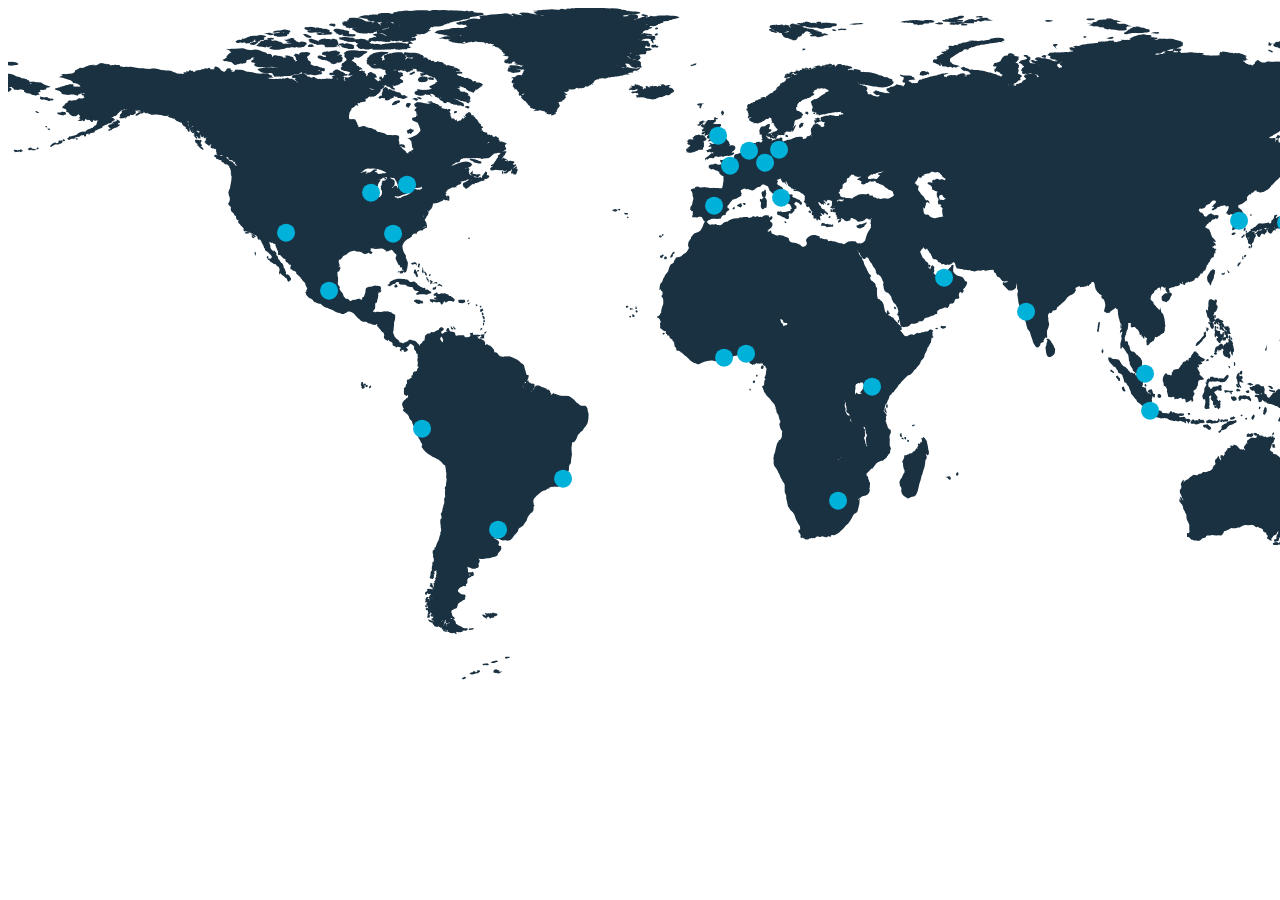
<file: index.html>
<!doctype html>
<html lang="en">
    <head>
        <meta charset="utf-8" />
        <title></title>
        <!--
        <script src="https://ajax.googleapis.com/ajax/libs/jquery/1.7.2/jquery.min.js"></script>
        <script src="https://ajax.googleapis.com/ajax/libs/jqueryui/1.8.18/jquery-ui.min.js"></script> -->

        <style>
            .cls-1 {
        fill: #00b1da;
      }

      .cls-2 {
        fill: #1a3142;
      }
            .popover {
                position: absolute;
                height: auto;
                padding: 20px 20px;
                border-radius: 20px;
                background: black;
                display: flex;
                flex-direction: column;
                flex-wrap: nowrap;
                color: white;
                font-family: Montserrat, sans-serif;
            }
            .row {
                display: flex;
                flex-direction: row;
                flex-wrap: nowrap;
            }
            .row1 {
                align-items: center;
                justify-content: space-between;
            }
            .row2 {
                padding-top: 20px;
            }
            .column {
                width: 33%;
                display: flex;
                flex-direction: column;
                align-items: flex-start;
                font-family: Montserrat, sans-serif;
                justify-content: flex-start;
            }

            .column-location {
                font-family: Montserrat, sans-serif;
                color: #00b1da;
                font-size: 24px;
                font-weight: 700;
                letter-spacing: 1.4px;
                width: auto;
            }
            .col-temp {
                width: 50% !important;
                display: flex;
                align-items: flex-end;
            }
            .col-temp p {
                width: auto;
                color: #315c79;
                font-weight: 500;
                font-size: 15px;
                margin: 0;
                padding: 0;
            }
            .col-temp p span {
                font-weight: bold;
            }
            .pin {
                cursor: pointer;
                transition: 0.2s all ease-in;
            }
            .icon {
                max-height: 60px;
                width: auto;
                object-fit: contain;
            }
            .popup_title {
                font-size: 40px;
                font-weight: bold;
                padding: 0;
                margin: 0px 0px;
                margin-top: 10px;
                color: white;
            }
            .popup_legend {
                margin: 0;
                padding: 0;
                font-weight: bold;
                font-size: 18px;
                color: white;
            }
            .popup_legend2 {
                margin: 0;
                padding: 0;
                font-weight: bold;
                color: #36444b;
                font-size: 15px;
                margin-top: 10px;
                color: white;
            }
        </style>

        <script>
            document.addEventListener("DOMContentLoaded", (event) => {
                const locations = {
                    1: {
                        location: "Atlanta",
                        mPUE: 1.108,
                        freeCooling: "73%",
                        annualAvg: "63",
                        WUE: "0.0",
                        popoverPosition: "bottom",
                    },
                    2: {
                        location: "Phoenix",
                        mPUE: 1.154,
                        freeCooling: "50%",
                        annualAvg: "76",
                        WUE: "0.0",
                        popoverPosition: "bottom",
                    },
                    3: {
                        location: "Chicago",
                        mPUE: 1.086,
                        freeCooling: "85%",
                        annualAvg: "50",
                        WUE: "0.0",
                        popoverPosition: "bottom",
                    },
                    4: {
                        location: "Madrid",
                        mPUE: 1.075,
                        freeCooling: "75%",
                        annualAvg: "62",
                        WUE: "0.0",
                        popoverPosition: "bottom",
                    },
                    5: {
                        location: "Mexico City",
                        mPUE: "",
                        freeCooling: "76%",
                        annualAvg: "57",
                        WUE: "0.0",
                        popoverPosition: "bottom",
                    },

                    6: {
                        location: "Lima",
                        mPUE: "",
                        freeCooling: "65%",
                        annualAvg: "71",
                        WUE: "0.0",
                        popoverPosition: "bottom",
                    },
                    7: {
                        location: "Rio de Janeiro",
                        mPUE: "",
                        freeCooling: "47%",
                        annualAvg: "80",
                        WUE: "0.0",
                        popoverPosition: "bottom",
                    },
                    8: {
                        location: "Buenos Aires",
                        mPUE: "",
                        freeCooling: "72%",
                        annualAvg: "64",
                        WUE: "0.0",
                        popoverPosition: "bottom",
                    },

                    9: {
                        location: "London",
                        mPUE: "",
                        freeCooling: "90%",
                        annualAvg: "51",
                        WUE: "0.0",
                        popoverPosition: "bottom",
                    },
                    10: {
                        location: "Paris",
                        mPUE: "",
                        freeCooling: "85%",
                        annualAvg: "53",
                        WUE: "0.0",
                        popoverPosition: "bottom",
                    },

                    11: {
                        location: "Berlin",
                        mPUE: "",
                        freeCooling: "87%",
                        annualAvg: "51",
                        WUE: "0.0",
                        popoverPosition: "bottom",
                    },
                    12: {
                        location: "Rome",
                        mPUE: "",
                        freeCooling: "74%",
                        annualAvg: "62",
                        WUE: "0.0",
                        popoverPosition: "bottom",
                    },
                    13: {
                        location: "Frankfurt",
                        mPUE: "",
                        freeCooling: "86%",
                        annualAvg: "51",
                        WUE: "0.0",
                        popoverPosition: "bottom",
                    },
                    14: {
                        location: "Accra",
                        mPUE: "",
                        freeCooling: "38%",
                        annualAvg: "80",
                        WUE: "0.0",
                        popoverPosition: "bottom",
                    },
                    15: {
                        location: "Amsterdam",
                        mPUE: "",
                        freeCooling: "90%",
                        annualAvg: "51",
                        WUE: "0.0",
                        popoverPosition: "bottom",
                    },
                    16: {
                        location: "Lagos, Nigeria",
                        mPUE: "",
                        freeCooling: "35%",
                        annualAvg: "82",
                        WUE: "0.0",
                        popoverPosition: "bottom",
                    },
                    17: {
                        location: "Johannesburg",
                        mPUE: "",
                        freeCooling: "80%",
                        annualAvg: "64",
                        WUE: "0.0",
                        popoverPosition: "bottom",
                    },
                    18: {
                        location: "Abu Dhabi",
                        mPUE: "",
                        freeCooling: "30%",
                        annualAvg: "84",
                        WUE: "0.0",
                        popoverPosition: "bottom",
                    },
                    19: {
                        location: "Nairobi, Kenya",
                        mPUE: "",
                        freeCooling: "70%",
                        annualAvg: "68",
                        WUE: "0.0",
                        popoverPosition: "bottom",
                    },
                    20: {
                        location: "Sydney",
                        mPUE: 1.045,
                        freeCooling: "76%",
                        annualAvg: "66",
                        WUE: "0.0",
                        popoverPosition: "bottom",
                    },
                    21: {
                        location: "Singapore",
                        mPUE: 1.125,
                        freeCooling: "38%",
                        annualAvg: "82",
                        WUE: "0.0",
                        popoverPosition: "bottom",
                    },
                    22: {
                        location: "Jakarta",
                        mPUE: 1.127,
                        freeCooling: "35%",
                        annualAvg: "82",
                        WUE: "0.0",
                        popoverPosition: "bottom",
                    },
                    23: {
                        location: "Seoul",
                        mPUE: "",
                        freeCooling: "79%",
                        annualAvg: "55",
                        WUE: "0.0",
                        popoverPosition: "bottom",
                    },
                    24: {
                        location: "Tokyo",
                        mPUE: "",
                        freeCooling: "72%",
                        annualAvg: "62",
                        WUE: "0.0",
                        popoverPosition: "bottom",
                    },
                    25: {
                        location: "Toronto",
                        mPUE: "",
                        freeCooling: "86%",
                        annualAvg: "48",
                        WUE: "0.0",
                        popoverPosition: "bottom",
                    },
                    26: {
                        location: "Mumbai",
                        mPUE: 1.125,
                        freeCooling: "35%",
                        annualAvg: "82",
                        WUE: "0.0",
                        popoverPosition: "bottom",
                    },
                };

                const pins = document.querySelectorAll(".pin");
                pins.forEach((element) => {
                    element.addEventListener("mouseover", function (e) {
                        element.setAttributeNS(null, "r", 12);
                        const map = document.getElementById("map");
                        map.insertAdjacentHTML(
                            "beforeend",
                            '<div id="popover-' +
                                element.id +
                                '" class="popover" style="left:' +
                                (e.offsetX + 20) +
                                "px; top:" +
                                e.offsetY +
                                "px" +
                                '"><div class="row row1"><div class="column column-location">' +
                                locations[element.id].location +
                                '</div><div class="column col-temp"><p>Annual Average <span>' +
                                locations[element.id].annualAvg +
                                " °F</span></p></div></div>" +
                                '<div class="row row2">' +
                                '<div class="col1 column">' +
                                '<img src="https://cdn.prod.website-files.com/62f23c1c295fa128efe69c09/673de00928bbeceb500a2631_icon1.png" class="icon"/>' +
                                '<p class="popup_title">' +
                                locations[element.id].mPUE +
                                "</p>" +
                                '<p class="popup_legend">mPUE</p>' +
                                '<p class="popup_legend2">(Annualized)</p>' +
                                "</div>" +
                                '<div class="col1 column">' +
                                '<img src="https://cdn.prod.website-files.com/62f23c1c295fa128efe69c09/673de0270faba15b52a5d673_icon2.png" class="icon"/>' +
                                '<p class="popup_title">' +
                                locations[element.id].WUE +
                                "</p>" +
                                '<p class="popup_legend">WUE</p>' +
                                '<p class="popup_legend2">(Gallons/kWh)</p>' +
                                "</div>" +
                                '<div class="col1 column">' +
                                '<img src="https://cdn.prod.website-files.com/62f23c1c295fa128efe69c09/673de050d894b356a703d769_ic3.png" class="icon"/>' +
                                '<p class="popup_title">' +
                                locations[element.id].freeCooling +
                                "</p>" +
                                '<p class="popup_legend">Free Cooling</p>' +
                                '<p class="popup_legend2">(Annualized hours/year)</p>' +
                                "</div>",
                        );
                    });
                    element.addEventListener("mouseout", function () {
                        element.setAttributeNS(null, "r", 9);
                        const elem = document.getElementById(
                            "popover-" + element.id,
                        );
                        // console.log(elem);
                        if (elem != undefined) {
                            elem.remove();
                        }
                    });
                });
            });
        </script>
    </head>
    <body>
        <div id="map">
            <svg  id="svg_map" xmlns="http://www.w3.org/2000/svg" xmlns:xlink="http://www.w3.org/1999/xlink" width="1440.15" height="671.632" viewBox="0 0 1440.15 671.632">
                <g>
                    <polygon class="cls-2" points="416.41 286.34 417.05 286.54 418.36 286.63 419.4 286.45 420.29 286.03 423.34 284.93 423.23 283.72 422.51 283.44 421.87 283.36 421.09 282.78 420.99 282.59 420.37 281.91 419.66 281.58 417.35 281.64 417.25 281.62 417.44 281.25 417.44 280.67 417.06 279.96 416.3 279.76 415.69 279.89 415.3 279.89 414.65 279.66 414.44 279.5 413.97 279.31 413.46 279.28 413.02 279.11 412.13 278.39 411.11 277.73 411.1 277.73 411.1 277.73 411 277.54 410.3 277.36 410.21 277.33 409.58 277.01 409.37 275.91 408.98 275.42 407.93 274.75 407.93 274.75 406.21 273.6 404.51 273.52 404.47 273.52 404.47 273.52 404.47 273.52 404.47 274.2 404.24 274.05 402.56 274.11 402.09 273.95 401.4 273.38 401.13 272.94 399.9 271.88 399.26 271.54 397.67 271.59 397.46 271.5 396.82 270.97 395.82 271.04 394.43 270.99 392.98 270.71 389.75 270.76 388.66 271.11 385.85 271.78 384.57 272.4 384.36 272.45 382.92 273.14 381.86 273.88 381.55 274.5 381.55 275.93 381.01 275.98 379.7 276.8 379.7 277.77 381.21 277.7 381.29 278.13 381.99 278.13 383.12 277.24 384.05 277.02 384.61 276.26 385.02 276.1 385.98 276.01 387.1 275.65 387.64 274.9 388.19 274.32 388.73 273.98 389.28 273.93 391.79 274.2 391.82 274.23 390.77 274.5 390.77 275.23 391.04 275.78 391.39 276.12 392.22 276.38 393.14 276.44 393.25 276.56 394.03 276.81 394.62 276.74 395.05 276.57 395.55 276.75 397.3 276.85 397.79 277.1 398.6 277.84 399.9 278.48 401.35 278.79 401.61 278.93 402.3 279.04 403.45 278.98 404.6 279.13 404.89 279.49 405.02 280.11 405.43 281.1 405.99 281.79 406.69 282.3 407.22 282.85 409.62 283.03 410.74 283.4 410.96 283.52 410.15 283.93 409.32 284.45 408.52 285.19 408.08 285.75 408.35 286.52 408.91 286.71 409.72 286.74 410.73 286.45 412.4 286.23 415.71 286.29 416.41 286.34"/>
                    <polygon class="cls-2" points="386.55 278.96 387.22 279.54 387.96 279.54 389.58 278.99 389.31 277.59 389.09 277.31 389.01 276.92 389.01 276.92 389.01 276.92 388.65 276.97 388.71 276.88 388.81 276.72 388.81 276.72 388.81 276.72 388.65 276.61 388.04 276.45 387.09 276.67 387 277.52 387.03 277.76 386.17 277.31 386.55 278.96"/>
                    <polygon class="cls-2" points="465.04 620.1 463.94 620.3 463.06 620.24 463.06 620.24 463.05 620.24 462.18 620.4 461.41 620.17 461.28 620.67 460.37 621.7 460.68 621.75 462.23 621.97 462.82 621.71 463.36 621.78 463.78 621.83 463.78 621.83 463.78 621.83 463.9 621.49 464.02 621.48 464.78 621.56 464.78 621.56 464.78 621.56 464.81 621.56 465.46 621.43 465.46 621.42 465.46 621.42 465.53 621.05 465.63 620.47 465.62 620.47 465.63 620.47 465.04 620.1"/>
                    <polygon class="cls-2" points="887.13 300.86 887.24 301.06 887.66 301.11 887.66 301.11 887.94 301.15 888.11 300.93 888.11 300.93 888.21 300.8 888.38 300.59 888.11 299.89 888.11 299.89 888.08 299.81 887.96 299.71 887.69 299.38 887.5 299.41 887.45 299.07 886.64 298.67 886.32 298.91 886.32 298.91 886.31 298.91 886.02 298.77 886.02 298.77 886.02 298.77 885.87 299.84 885.86 299.95 885.86 299.95 885.86 299.95 886.48 300.67 886.49 300.67 886.6 300.79 886.67 300.8 886.68 300.81 886.85 300.84 886.85 300.82 886.91 300.83 886.9 300.85 887.13 300.86"/>
                    <polygon class="cls-2" points="1382.52 474.35 1382.62 474.35 1383.04 475.13 1383.7 475.13 1384.08 475.46 1384.66 475.46 1385.18 475.84 1385.32 476.22 1386.24 476.74 1386.43 475.92 1386.61 475.92 1387.02 475.33 1386.76 474.24 1385.85 473.54 1385.58 473.59 1384.09 472.05 1382.98 471.62 1382.54 471.58 1382.33 471.1 1382.06 471.05 1381.71 470.67 1381.16 470.3 1380.9 469.87 1380.72 469.81 1380.52 469.05 1380.11 468.78 1379.47 467.67 1378.75 467.38 1378.36 467.31 1378.28 467.23 1378.16 466.67 1377.44 466.41 1376.35 465.58 1375.96 465.67 1375.31 465.29 1374 465.73 1374.72 466.66 1374.72 467.38 1375.54 468.08 1375.9 469.03 1376.4 469.44 1377.34 470.81 1378.82 471.64 1379.09 471.92 1379.1 471.98 1379.19 472.51 1379.8 472.85 1380.26 472.95 1380.77 473.43 1381.18 473.52 1381.42 473.79 1381.59 473.79 1381.72 474.12 1382.24 474.12 1382.52 474.35"/>
                    <polygon class="cls-2" points="1386.69 469.89 1387.97 470.78 1388.63 470.48 1388.8 470.06 1388.83 469.06 1388.31 468.86 1388.3 468.23 1387.58 467.84 1387.23 467.96 1386.55 467.73 1386.61 468.48 1386.6 468.48 1386.63 468.9 1386.55 469.2 1386.69 469.89"/>
                    <polygon class="cls-2" points="1389.62 471.96 1390.08 472.65 1391.18 472.78 1391.54 472.02 1391.29 470.81 1390.88 470.81 1390.5 470.52 1388.74 470.96 1389.46 471.59 1389.62 471.96"/>
                    <polygon class="cls-2" points="1138.08 369.37 1137.47 369.17 1136.78 369.25 1136.47 369.8 1136.74 370.86 1137.21 370.86 1137.54 371.77 1137.54 371.77 1137.54 371.77 1138.08 371.69 1138.63 371.6 1138.89 370.7 1138.74 369.91 1138.29 369.52 1138.28 369.53 1138.25 369.51 1138.26 369.5 1138.08 369.37"/>
                    <path class="cls-2" d="M1139.32,401.27l-.2-.49.95.77,1.05-.33.1-.58,1.04,1.02.99-.11.27-1.2.18-1.54v-3.2s-.08-.63-.08-.63l.16-1.33.24-1.04-.14-.77-.15-.14.05-.38.44-1.2.21-.84-.24-1.01h0s1.11.54,1.11.54l.68.7,1.12-.57-.29-.76.33-2.27h0s-1.23,0-1.23,0l-.62-.37-.25-.37-.23-.74-.23-1.24-.42-.78-.39-1.05h-1.13l-.15.4-.69-.22-.56.19-.44.35-.83,1.28h0s-.19.29-.19.29l.4.52.13.18,1.08.32.37.04.73.43.3.48.26.58-.04.41-.15-.21-.23-.68-.96-.39-.83-.14-1.23.08.33-.88-.65-.73-.86-.5.04-.18-.2-.7-.06-.82-.21-.86-.53-1.17-1.13-.05-.11.03-.32-.29-.66.05-.44-.2-.63-.52-.19-.33.15-.45.53-.51.37-1.27-.53-.1.7-.79-.14-.7-.33-.79-.65-.78-.68-.48-1.04.47v-.18l-.25-.52.33-.47.28-.79-.32-.46-.86-.57-1.37.1-.27-.23.39-.44-.46-1.69-1.04-.14-.17.04-.35-.17h-.29s-.68,0-.68,0l.1-.3.03-1.11-.82-.76-.63.2-.3.18h-.62v.2l-.15-.32-.75-.71h-1.22l-.2.47-1.12-1.24-.5-1.14-.93-.24-.14-.57-.82-1.1-.93-.84-.53-.6-2.56-1.34-.82-1.01-.82-.77-.17-.5-.6-1.12-.54-.35-.14-.24-.03-.38-.38-.79-1.34-1.26-.82-.21-.81.05-.68-.38-.82-.05-1.21.14-.8-.04-.34-.2-.92-.14-.5-.83-.51-.31-.58-.16h-1.05s-.33.09-.33.09h-.33s-.86,0-.86,0l.41.72h0s.08.14.08.14l.08,1.32.74,1.73.43.63,1.67,2.04.74.51.4.41.66.87.9.97h.81l.36.25.71.74.81,1.45.37.44.28.59.46.19.64,2.6,1.15.2.57.25,1.36.8.66.7.47.65v.68l.51,1.17.34.93.49,1.73.34,1.71.25.48.19.06.65.07,1.05.82.66,1.49.48.37.44.64.47.42.56.95.11.88,1.64,3.59.12,1.35.44.84,1.61,1.85,1.7,2.32.7.84.87.63.3.45.24.95.67,1.07.82.37.69.64,1.12.77,1.48,1.54.51.11.57.35.43.53.5.8,1.23,1.22.57.71,1.07.98,1.06-.6h0s0,0,0,0l-.07-.17ZM1126.95,367.5l.14-.1h.02s.28.36.28.36l-.43-.27Z"/>
                    <polygon class="cls-2" points="1103.01 361.41 1102.13 362.15 1102.34 362.72 1102.37 362.71 1102.41 362.79 1102.38 362.81 1102.74 363.42 1103.99 364.24 1104.69 364.48 1105.1 364.9 1105.45 365.12 1106.19 364.72 1105.64 363.44 1103.01 361.41"/>
                    <polygon class="cls-2" points="1110.74 369.2 1110.27 368.48 1109.46 367.62 1107.95 368.31 1108.05 368.95 1108.15 369.12 1108.12 369.14 1109.04 370.59 1109.91 371.43 1110.16 371.81 1110.65 372.91 1111.67 372.91 1112.05 372.17 1111.94 370.34 1110.74 369.2"/>
                    <polygon class="cls-2" points="1116.21 380.07 1116.09 379.33 1115.62 378.57 1114.53 378.88 1114.53 378.88 1114.3 378.95 1114.21 379.18 1113.94 379.79 1113.9 380.21 1114.07 380.99 1114.51 382.01 1114.96 382.71 1115.54 383.24 1116.29 383.58 1117.22 383.25 1117.52 382.36 1116.69 381.2 1116.21 380.07"/>
                    <polygon class="cls-2" points="1136.61 377.47 1136.65 377.46 1136.68 377.52 1136.64 377.54 1136.87 378.04 1137.34 378.38 1138.33 378.28 1138.55 377.36 1137.72 376.11 1137.04 376.36 1136.43 376.87 1136.61 377.47"/>
                    <polygon class="cls-2" points="1150.06 386.28 1149.95 386.41 1149.61 387.15 1149.52 387.85 1149.57 388.44 1149.8 389.27 1150.34 389.78 1151.18 389.69 1151.3 389.66 1151.58 390.12 1152.43 389.74 1153.1 389.02 1153.22 388.23 1153.15 387.32 1152.59 386.6 1152.09 386.38 1151.63 386.03 1150.37 385.88 1150.07 386.25 1150.07 386.25 1150.07 386.25 1150.06 386.28"/>
                    <polygon class="cls-2" points="1172.93 413.05 1174.15 413.62 1176.46 414.25 1176.74 414.65 1178.28 415.57 1177.77 413.59 1177.48 413.07 1177.42 412.88 1177.74 413.14 1178.87 413.33 1179.29 413.73 1179.74 414.45 1180.22 416.05 1181.17 414.16 1182.53 413.27 1182.47 412.22 1181.92 411.41 1181.12 410.95 1180.11 410.67 1179.52 410.94 1177.62 410.73 1177.55 410.72 1177.52 409.74 1176.68 409.03 1175.61 408.83 1174.6 409.03 1173.77 409 1172.38 409.18 1171.71 408.98 1171.3 408.75 1171.17 407.73 1173.39 408.05 1174.45 407.65 1175.29 407.45 1176.22 406.99 1175.48 405.32 1174.54 405.47 1171.82 405.37 1171.13 405.44 1170.65 405.74 1170.57 405.73 1170.57 405.73 1170 405.64 1170 405.84 1169.95 405.75 1169.12 405.23 1167.89 405.29 1167.49 405.03 1166.95 404.85 1166.57 404.59 1166.13 404.44 1165.58 404 1164.78 404.5 1164.41 404.5 1164.09 404.21 1163.61 403.3 1162.54 403.2 1161.77 403.9 1161.63 404.59 1161.08 405.62 1160.93 405.7 1160.52 405.54 1159.73 405.45 1157.64 405.05 1157.12 405.15 1155.67 405.06 1154.93 405.1 1154.46 405.01 1154 404.04 1152.81 402.75 1152.01 402.65 1150.88 402.27 1150.22 402.38 1149.9 402.33 1149.78 401.98 1149.1 401.1 1147.9 401.1 1146.97 401.62 1144.44 401.12 1143.17 401.61 1142.77 402.66 1142.62 403.28 1142.41 403.62 1141.99 403.62 1141.69 404.39 1141.52 404.51 1141.43 404.51 1141.21 404.31 1140.57 404.15 1140.03 404.94 1140.84 405.88 1141.76 406 1142.18 406.17 1143.59 406.25 1145.02 406.9 1144.55 407.6 1145.16 408.19 1146.11 408.58 1146.51 408.85 1147.38 409.15 1148.98 409.21 1149.88 409.39 1150.69 409.85 1153.38 410.54 1153.9 410.55 1154.36 410.29 1154.74 409.91 1154.96 409.91 1155.16 410.18 1155.93 410.28 1156.29 410.02 1156.43 409.98 1157.35 410.2 1158.25 410.21 1159.15 410.43 1159.67 410.68 1160.14 410.97 1160.7 411.46 1161.45 411.91 1162.63 412.33 1163.48 412.48 1164.41 412.48 1164.87 412.7 1166.35 413.17 1167.26 412.68 1167.85 412.68 1168.25 412.77 1169.03 413.14 1170.22 413.41 1172.13 412.78 1172.93 413.05"/>
                    <polygon class="cls-2" points="1223.42 411.71 1223.45 411.72 1223.45 411.72 1223.45 411.72 1223.98 411.46 1224.57 411.5 1225.53 411.37 1226.15 410.77 1227.53 409.84 1226.32 408.92 1225.81 408.24 1225.81 408.24 1225.81 408.24 1225.31 408.58 1224.59 409.07 1224.21 409.21 1222.87 409.15 1222.39 409.75 1222.01 410.77 1222.45 411.42 1222.45 411.42 1222.58 411.61 1222.8 411.64 1222.8 411.64 1223.42 411.71"/>
                    <path class="cls-2" d="M1212.43,413.83l.22.25.88.08.66-.52.31-.34.25-.45.07.36h0s.06.3.06.3l.46.13h.05s.67.77.67.77l.59-1.27.8.44,1.47-.11.81-.36.55-.91-.72-.99-1.62.17-.64-.12-.48.27v-.14s-1.08.36-1.08.36l-.66.42-.54-.9h0s0,0,0,0l-.48.11-.48.11-.11.19h0s-.12-.19-.12-.19l-.22-.35-.68.97-.26,1.18h0s-.05.24-.05.24l.29.32ZM1216.8,412.35v-.06s.01.04.01.04v.02Z"/>
                    <polygon class="cls-2" points="1204.71 415.57 1205.47 415.2 1206.03 415.2 1207.24 415.34 1208.24 414.88 1208.96 414.88 1209.77 414.66 1210.63 414.18 1211.09 413.73 1211.41 414.3 1211.41 413.33 1211.83 412.54 1211.59 411.27 1211.45 411.16 1211.41 411.08 1211.38 411.1 1210.28 410.16 1210.18 412.04 1210.21 412.09 1209.91 412.19 1209.5 412.46 1209.03 413.09 1208.88 413.18 1208.34 413.07 1208.03 412.92 1207.71 412.41 1205.64 412.81 1205.21 413.03 1204.52 412.67 1204.09 412.12 1203.09 411.88 1202.51 411.84 1202.04 411.44 1200.7 411.74 1199.62 412.21 1199.27 412.51 1199.08 412.58 1199.07 412.55 1198.32 412.85 1198.17 413.7 1198.28 414.58 1198.66 415.09 1199.36 415.21 1201.6 415.09 1202.84 415.36 1203.69 415.8 1204.71 415.57"/>
                    <polygon class="cls-2" points="1197.12 419.57 1197.82 419.52 1198.64 420.18 1199.44 420.67 1200.29 421.76 1201.56 421.82 1202.42 421.43 1203.22 420.68 1202.91 419.58 1202.08 418.42 1201.25 417.9 1200.82 417.54 1200.49 417.11 1200.06 417.07 1199.68 416.49 1199.68 416.49 1199.37 416.02 1198.93 416.38 1198.93 416.38 1198.64 416.63 1198.55 416.64 1197.94 416.56 1196.61 416.67 1196 416.82 1195.13 417.23 1195.13 418.35 1195.94 419.44 1197.12 419.57"/>
                    <polygon class="cls-2" points="1182.62 414.03 1182.62 415.24 1183.56 415.74 1185.49 415.74 1186.35 415.45 1186.53 415.91 1187.33 416.28 1188.46 416.38 1190.19 416.03 1191.25 415.56 1192.3 415.22 1192.9 414.87 1193.96 415.26 1195.52 415 1195.49 414.72 1195.63 414.77 1197.04 414.32 1196.26 413.58 1196.21 413.05 1195.8 412.6 1195.03 411.35 1194.36 412.19 1193.72 411.67 1192.87 411.92 1192.61 411.94 1192.24 411.47 1191.18 410.74 1190.1 411.46 1190.37 412.68 1191.05 413.33 1191.35 413.52 1191.21 413.6 1191.01 413.52 1190.81 413.22 1190.03 412.51 1188.4 412.1 1187.72 412.33 1187.36 412.46 1187.15 412.85 1186.73 413.13 1186.63 412.15 1185.68 411.47 1184.53 411.54 1183.89 412.18 1183.64 412.35 1183.29 412.76 1183.29 412.76 1183.19 412.89 1183.19 413.05 1183.18 413.05 1183.19 413.51 1183.15 413.76 1182.62 414.03"/>
                    <polygon class="cls-2" points="1179.96 405.11 1179.96 406.12 1180.72 407.23 1182.28 406.34 1182.18 405.45 1181.59 405.01 1179.96 405.11"/>
                    <polygon class="cls-2" points="1240.18 376.18 1240.18 376.35 1240.81 376.88 1241.34 377 1241.87 377.21 1242.58 377.69 1243.28 377.35 1245.71 376.93 1245.71 376.93 1245.71 376.93 1244.65 376.31 1242.13 374.87 1241.17 374.97 1241.14 374.98 1240.54 375.23 1240.55 375.24 1238.4 376.18 1240.18 376.18"/>
                    <polygon class="cls-2" points="1238.36 382.98 1237.64 382.98 1238.07 384.13 1239.27 385.04 1239.28 385.04 1239.28 385.04 1240.24 384.91 1241.36 384.39 1241.21 383.74 1241.32 383.3 1240.7 382.35 1239.78 382.35 1239.33 382.61 1238.9 382.77 1238.58 382.98 1238.36 382.98 1238.36 382.98"/>
                    <path class="cls-2" d="M1234.71,390.49l.49.51.97.13.88.05.85-.22v-.24h.06s.67.12.67.12l2.9,1.74,1.08.92.59-1.58-.12-1.47-.72-.25-.14-.21-.54-1.5-1.04-.4-.66.18h-.5s-.44-.07-.44-.07l-.57-.47-1.03-.49-1.32.38-.43-.3-.86.25-.78.09-2.03-.22-.57.57-.36.54-.41.28-.27.76.11,1.37.29.33h0s.09.1.09.1l-.13.25v.72l.43.3h0s.27.19.27.19l.28-.17h0s.36-.22.36-.22h.4l.45-.69.04-.66.34.18,1.01-.23.26-.52.13-.06ZM1231.96,390.37l.04.05-.1.09.06-.14Z"/>
                    <path class="cls-2" d="M1195.33,385.78l-.85,1.16-.04,1.82.13,1.08.86,1.59,1.12-.2.45-.03h.03s.28,1.74.28,1.74l.19.47-.46,2.72-.08.98-.57,1.79.56,1.56.78.45,1.25.17.93-.26,1.17-.12.59-.51-.37-1.39-.08-1.16.51-1.22-.3-.84.09-4.11-.05-1.14-.48-1.1.25-.73.62-.58.83-.51.4.04.18.73v.83l-.63,1.33.58,1.41.99,1.09.77.63.23.39-.26.86.09,1.25.5,1.37,1.6.15,1.01-.75.09-.21-.15,1.57v.22l-.39-.65-.76-.09-.62.33-.08.44h0s-.02.11-.02.11l.03.11h0s.17.64.17.64h0s.03.11.03.11l.7.8h0s.97-.42.97-.42v-.25s1.08.37,1.08.37l.23-.14v.59l.98,1.01,1.33-1.35.67-.42v-.87l-.3-.92-.3-.2v-.07s.07-.26.07-.26l.13-.17.85.48-.56-1.97-.44-.81-.08-.09.7-.1.27-.99-.33-.75-.42-.17-.45-.57-.57.76-.04.08h0s-.07.14-.07.14l-.67.2-.05-.7-.5-.68-.83-.67-.04-.24.04-.33.42-.16.51-.95-.59-.78-.35-.99-.42-.17-2-3.09-.54-.42.47-.12.89-.57.46-.13,1.2-.63.83-.85.35-.47h0s.21,1.23.21,1.23l1.33.13.18-.33.71.92.3-.71.49.26.5-.94.11-.93-.25-.52-.77-.18.68-.83.12-1.29-.69-.99-1.16-.08-1.48.61-.14.55h-1.32s-1.39.19-1.39.19l-.28.51-.23-.07-.33-.02-.77-.3-1.09.54-.62.85-.57.61-.17.36-.91.05-1.03-1.78-.81-.31-.32-.45-.04-2.18.17-1,.48-.96.51-.65h.47s.88.15.88.15l1.07.08.65-.44h.12s.84.27.84.27l.36-.24.29.02.68.41,1.07-.25,1.69-.2,1.15.03,1.04.25.86.64,1.9-.09.82-.18h1.09l.94-.69.71-.7.74-1.14,1.19-1.44.42-.86.14-.88-.14-.72-.39-.6-.83-.13-.91.55-.67.92-.5.33-1.54,1.73-.77.23-2.62-.39-.7.11-.62.31-.17.02-.56-.22-.31-.36-.79-.24-.69-.02-.37-.12-1.17-.07-.67.13-.29-.05-.27-.25-.18-.66-1.68-.13h0s-.05,0-.05,0l-.75.11h-.05s0,0,0,0h0s-.83.48-.83.48l-.19,1.16-.46.58h-.09s-.49-.45-.49-.45h-.75l-.99,1.18-.47,1.08-.21,1.14v.37l-.24.43-1.26-.3,1.37,1.65.03.9-.61,1.27-.49.55-.97,2,.05,2.49-.5,1.08-.46,1.32ZM1208.54,395.78l.74-.21h.14s-.32.25-.32.25h-.36s-.23,0-.23,0l.02-.04ZM1210.22,395.61h-.04s.04-.01.04-.01h0ZM1211.1,379.9l.26-.07.26-.07.18.1h-.27s-.12,0-.12,0l-.44.22.14-.19ZM1212.46,380.25l.1.06-.06.02-.03-.08Z"/>
                    <polygon class="cls-2" points="1224.45 383.88 1225.24 383.01 1225.24 383 1225.24 383 1224.48 382.63 1222.74 382.74 1222.7 382.75 1222.66 382.75 1221.84 382.94 1221.78 382.96 1220.57 382.57 1220.31 382.48 1220.24 382.43 1220.16 382.43 1219.83 382.32 1219.89 382.44 1219.15 382.47 1218.5 382.23 1216.94 382.14 1216.94 382.14 1216.55 382.12 1216.44 382.49 1216.44 382.49 1216.39 382.65 1216.31 382.9 1216.31 382.9 1216.31 382.9 1216.4 383.36 1216.84 384.54 1217.77 384.78 1218.5 384.22 1219.7 384.17 1220.29 383.81 1220.58 383.72 1221.22 384.46 1222.35 384.29 1222.32 384.91 1222.94 386.31 1222.94 386.31 1222.94 386.31 1223.88 386 1223.63 384.86 1223.63 384.1 1224.45 383.88"/>
                    <polygon class="cls-2" points="1225.05 388.42 1224.07 388.75 1223.99 388.49 1223.48 388.49 1223.48 388.49 1223.2 388.49 1222.98 388.85 1222.89 389 1222.89 389.54 1223.15 390.43 1223.65 391.33 1224.25 392.17 1225.19 392.66 1226.52 393.01 1227.32 392.53 1228.27 392.1 1228.68 391.2 1228.4 389.49 1228.4 389.49 1228.4 389.49 1228.09 389.52 1228.09 389.41 1226.28 388.16 1225.05 388.42"/>
                    <polygon class="cls-2" points="1221.76 358.46 1221.26 357.98 1220.16 357.98 1221.36 360.34 1222.28 359.95 1222.28 359.95 1222.28 359.95 1221.76 358.46"/>
                    <polygon class="cls-2" points="1226.12 358.13 1226.12 358.13 1226.12 358.13 1227.24 357.14 1227.29 356.06 1227.2 355.16 1226.95 354.31 1226.31 354.31 1226.31 354.31 1225.76 354.31 1225.81 354.86 1225.81 354.86 1226.12 358.13"/>
                    <polygon class="cls-2" points="1232.49 363.29 1232.49 363.29 1232.49 363.29 1232.15 363.73 1231.91 364.04 1231.86 364.84 1232.16 366.46 1233.64 366.46 1234.31 365.08 1234.4 364.22 1234.3 363.75 1233.9 363.01 1233.89 363.02 1233.64 362.56 1232.5 363.28 1232.49 363.29"/>
                    <path class="cls-2" d="M1228.65,376.26h0s-.58,0-.58,0l.09.57h0s.05.3.05.3l.32.86.18.33.21,1,.87-.14.82.71.57-1.32.07.1.96,1.04,1.38-.33-1.23-1.57-.46-.78-.33-.77-.13-1.34.08-1.2.04-.06.46.18,1.01.22.72.5,2.09-.13-1.35-1.13-.13-.19-.15-.7-1.05-.72,1.45-1.18v-1.28l-.34-.99-.46-.42-1.15.06-.87.6-.07-.5-.3-1.06-.17-.16.59-.97h0s0-.09,0-.09l-.09-.82-.7-.28-.29.14.02.03-.11.11-.03-.03-1.15,1.18-.52,1.02-.49,1.77-.13.1-.13,1.21.49.84.29.31.13.53v.94l.4,1.22.23,2.58-.2-.28h-.92ZM1230.36,377.89l-.17-.22-.08-.62.9,1.29-.64-.45Z"/>
                    <polygon class="cls-2" points="1228.27 381.91 1228.46 382.94 1229.31 383.47 1230.13 383.28 1232.02 383.23 1232.43 382.33 1232.05 381.66 1230.63 380.95 1229.63 380.71 1228.96 381.11 1228.77 381.15 1228.77 381.15 1228.48 381.21 1228.27 381.91"/>
                    <polygon class="cls-2" points="1263.63 378.5 1262.92 378.08 1262.28 377.97 1262.11 377.88 1261.23 377.75 1259.89 378.06 1259.89 378.06 1259.89 378.06 1261.21 379.21 1261.23 379.23 1261.24 379.23 1261.24 379.23 1261.99 379.66 1262.41 380.02 1262.55 380.54 1263.24 381.07 1264.28 380.94 1265.28 380.46 1264.2 379.04 1263.63 378.5"/>
                    <polygon class="cls-2" points="1261.38 383.09 1264.21 384.01 1265.87 384.24 1267.32 383.97 1266.98 382.73 1266.45 382.45 1264.15 382.25 1262.34 381.86 1261.16 381.85 1261.16 382.48 1261.2 382.48 1261.25 382.65 1261.2 382.67 1261.38 383.09"/>
                    <polygon class="cls-2" points="1251.92 401.03 1252.36 399.9 1252.57 398.91 1252.57 398.9 1252.57 398.9 1251.67 398.49 1251.17 398.98 1251.17 398.99 1251.17 398.99 1251.04 399.11 1250.74 401.26 1250.74 401.26 1250.74 401.28 1251.92 401.03"/>
                    <path class="cls-2" d="M1258.34,404.28h0s.49-1,.49-1l-.16-1,.09-1.55-.57-1.26-1.17-.53-1.06,2h0s-.17.33-.17.33l.44.43-.75.6-.05-.03v.92s0,.46,0,.46l.05.22-.38,1.07.1.76.41.81.63.29.92-.25.32-.71.16-.64v-.23s.29.06.29.06l.18-.74v-.04s.23.03.23.03h0ZM1256.29,401.76h0s0,0,0,0h0Z"/>
                    <polygon class="cls-2" points="1246.59 407.2 1245.69 406.51 1244.97 406.89 1244.64 407.79 1243.62 408.68 1243.62 408.68 1243.62 408.68 1243.73 409.58 1243.47 409.87 1243.47 410.06 1243.46 410.06 1243.46 410.55 1243.46 410.69 1243.46 410.69 1243.46 410.69 1244.92 411.88 1246.53 409.33 1246.59 407.2"/>
                    <polygon class="cls-2" points="1237.74 411.55 1237.75 411.57 1238.52 411.78 1238.52 411.78 1238.52 411.78 1239.15 410.87 1239.02 409.83 1237.2 409.93 1237.34 410.69 1237.34 410.69 1237.34 410.69 1237.4 410.82 1237.38 410.82 1237.74 411.55"/>
                    <polygon class="cls-2" points="1233.79 406.55 1233.24 406.77 1232.26 407.16 1233.17 407.68 1233.6 408.59 1234.49 407.76 1234.49 406.88 1234.49 406.88 1234.49 406.88 1233.79 406.55"/>
                    <polygon class="cls-2" points="1046.41 340.11 1045.77 338.07 1045.32 337.05 1044.77 336.47 1044.59 335.93 1044.33 335.43 1043.49 334.53 1043.26 333.8 1041.74 331.83 1041.08 331.15 1040.31 330.75 1039.51 330.66 1039.51 330.66 1039.32 330.64 1039.17 330.76 1039.17 330.76 1038.3 331.42 1039.22 332.26 1039.64 332.49 1039.22 333.02 1039.08 334.11 1038.66 334.75 1038.21 337.92 1037.56 338.68 1037.57 340.21 1038.15 344.8 1038.48 346.17 1039.1 347.55 1039.94 348.64 1041.42 348.93 1042.53 348.93 1044.64 347.64 1045.79 346.76 1046.75 345.29 1047.04 343.07 1047.13 341.33 1046.94 340.33 1046.41 340.11"/>
                    <polygon class="cls-2" points="620.13 298 619.96 297.78 619.69 297.8 619.69 297.8 617.94 297.94 618.1 299.33 618.52 299.94 619.55 299.58 620.23 299.08 620.47 298.46 620.13 298 620.13 298"/>
                    <polygon class="cls-2" points="624.03 300.38 621.96 300.06 621.86 301.2 622.48 302.05 622.48 302.05 622.48 302.05 623.04 301.53 625.53 301.22 624.21 300.48 624.21 300.48 624.03 300.38"/>
                    <polygon class="cls-2" points="628.87 299.72 628.54 299.17 628.54 299.17 627.88 298.12 627.62 299.33 627.62 299.33 627.48 300 627.47 301.07 628.7 301.07 628.94 299.82 628.94 299.82 628.94 299.82 628.87 299.72"/>
                    <polygon class="cls-2" points="628.82 302.26 627.83 302.42 627.53 303.24 627.67 303.68 628.11 304.38 628.92 304.38 629.67 303.67 629.49 302.65 628.82 302.26"/>
                    <polygon class="cls-2" points="625.71 306.71 625.14 306.36 624.94 306.29 624.3 306.29 624.3 308.79 625.25 309.1 626.32 308.72 626.68 307.83 626.32 307.28 625.71 306.71"/>
                    <polygon class="cls-2" points="621.97 307.82 621.52 307.88 621.31 308.79 621.68 309.42 622.54 309.53 622.55 309.53 622.55 309.53 623.22 308.67 622.56 307.73 621.97 307.82"/>
                    <polygon class="cls-2" points="467.53 296.39 467.91 297.67 468.54 298.21 469.17 297.9 469.29 297.85 469.29 296.84 469.29 296.84 469.29 296.84 468.94 296.59 468.94 296.59 468.83 296.52 468.7 296.51 468.7 296.5 467.53 296.39"/>
                    <polygon class="cls-2" points="476.17 314.18 476.17 314.18 476.87 313.81 476.87 313 476.78 312.42 476.78 312.42 476.78 312.42 476.66 312.23 475.9 310.93 475.89 310.94 475.89 310.93 475.19 313.92 476.17 314.18 476.17 314.18"/>
                    <polygon class="cls-2" points="39.88 92.51 40.24 92.58 40.24 93 41.73 92.94 42.04 92.92 42.19 92.72 42.75 92.3 42.99 92.29 44.14 92.46 44.95 92.3 45.31 91.96 45.51 91.41 45.19 90.76 44.5 90.74 44.06 90.59 43.34 90.64 42.86 90.77 42 90.62 41.8 90.46 40.27 90.05 40.27 89.88 39.74 89.37 39.21 89.29 38.98 89.18 38.03 88.98 37.6 89.03 37.16 89.23 36.78 89.26 36.36 89.43 36.07 89.46 35.41 89.27 34.38 89.08 33.61 89.03 32.12 88.18 32.29 89.36 32.21 89.63 31.71 90.37 32.04 90.86 32.64 91.33 33.32 91.62 34.03 91.77 34.65 91.66 35.2 91.44 36.15 91.44 37.14 91.63 38.51 92.23 39.88 92.51"/>
                    <path class="cls-2" d="M13.6,142.14v-.37l-.7-.4-1.33.61.02.04-1.03-.34-.49.73-.7.16.27-.39-1.62-.12-.14-.13-.54-.22-.99-.02-.31.06-.38.59.28.25v.07s.06.25.06.25h0s0,0,0,0l.69.22.02.02-.29.59,1.57.44.28-.22,2.65-.33.54-.65.09.48.05.28h0s0,0,0,0l.26.04.18.41.84-.19.24-.21,1.53-.46-.3-1.24-.76.06ZM11.76,142.35l-.1.02.03-.16.07.14Z"/>
                    <polygon class="cls-2" points="27.51 141.04 27.5 140.99 27.5 140.99 27.5 140.99 26.69 140.88 25.92 140.94 25.1 140.77 23.83 140.76 23.83 140.07 22.63 139.52 19.09 140.73 21.09 140.73 21.08 140.74 20.86 140.83 20.33 141.16 20.32 141.16 20.32 141.89 21.15 142.19 21.99 142.14 22.14 142 22.44 142.09 23.06 141.67 23.09 141.62 23.9 142.14 25.01 142.26 26.74 142.22 27.81 141.96 27.81 141.96 27.81 141.95 27.51 141.04"/>
                    <polygon class="cls-2" points="30.54 139.73 30.53 139.73 30.53 139.73 29.81 139.73 29.16 139.5 28.93 139.73 28.92 139.73 28.92 139.73 28.92 139.73 28.55 140.12 28.55 141.19 29.69 141.19 29.69 141.19 29.69 141.19 30.57 140.82 30.72 140.75 30.72 140.75 30.72 140.75 30.54 139.73"/>
                    <polygon class="cls-2" points="53.47 132.35 52.98 132.77 52.28 132.45 51.43 132.56 50.63 132.82 50.42 133.66 50.74 134.01 50.46 134.35 50.27 134.77 49.94 134.95 48.35 135.26 48.21 135.32 48.08 134.67 47.25 134.44 45.46 134.9 45.31 135.48 44.81 135.53 44.11 135.77 43.2 136.89 42.94 137.34 42.31 137.76 42.25 138.31 42.25 138.31 42.2 138.67 42.61 138.86 42.88 138.98 43.52 138.67 43.76 138.62 46.55 136.68 48.01 136.17 48.02 136.14 48.55 136.57 50.41 136.4 51.15 136.01 51.65 135.84 52.44 135.76 52.7 135.39 53.47 135.15 54.25 134.57 54.13 133.99 54.29 133.88 54.8 133.06 54.11 132.43 53.47 132.35"/>
                    <polygon class="cls-2" points="55.96 131.44 55.85 131.35 55.85 131.35 55.62 131.18 55.35 131.3 55.35 131.29 54.78 131.54 54.7 131.58 54.7 131.58 54.7 131.58 54.59 132.36 54.9 133.08 56.11 133.22 57.17 132.54 56.45 131.47 55.96 131.44"/>
                    <polygon class="cls-2" points="69.84 130.91 69.48 130.33 68.91 130.15 68.51 130.23 68.38 130.26 68.38 130.26 67.64 130.43 68.09 131.04 68.08 131.05 68.53 131.67 69.32 131.53 69.63 131.4 69.84 130.91 69.84 130.91 69.84 130.91"/>
                    <polygon class="cls-2" points="57.66 105.11 57.73 104.32 56.69 104.1 55.54 104.04 55.12 103.87 54 103.83 52.43 104.38 51.06 104.47 49.83 104.41 49.83 104.41 49.3 104.39 49.31 105.07 49.31 105.38 49.67 105.58 49.73 105.89 51 106.54 51.56 106.7 52.03 106.69 52.98 107.04 55.41 107.52 55.7 107.03 55.97 106.88 56.48 106.83 56.66 106.67 57.28 106.72 57.97 106.11 57.86 105.07 57.66 105.11"/>
                    <polygon class="cls-2" points="30.05 103.92 29.83 103.78 29.4 103.77 28.97 103.57 29.14 102.75 29.14 102.75 29.15 102.72 28.22 103.16 27.06 103.6 27.06 103.61 27.06 103.61 28.32 104.54 29.24 104.96 31.53 104.79 31.53 104.78 31.58 104.78 30.05 103.92"/>
                    <polygon class="cls-2" points="39.49 119.25 39.48 119.25 39.49 119.25 38.57 118.08 37.91 117.96 37.45 118.17 37.21 118.28 37.21 118.28 37.21 118.28 37.42 118.82 37.43 118.81 37.44 118.84 37.43 118.85 37.58 119.18 37.61 119.25 39.49 119.25"/>
                    <polygon class="cls-2" points="41.73 121.63 41.91 120.53 40.98 120.83 40.48 120.29 40.26 120.68 39.17 120.39 39.95 121.2 39.73 121.57 40.43 121.76 40.5 121.78 40.81 122.11 41.32 122 42.32 122.26 41.73 121.63"/>
                    <polygon class="cls-2" points="1214.62 422.17 1215.27 422.04 1215.93 421.84 1216.64 421.41 1217.26 421.27 1217.76 420.95 1218.42 420.63 1218.93 419.85 1219.73 418.97 1220.07 418.18 1220.26 418.2 1221.5 417.28 1222.95 416.96 1223.96 416.4 1224.96 416.13 1226.8 415.04 1228.17 414.59 1228.72 413.15 1228.43 412.47 1227.39 412.07 1226.82 412.38 1226.28 412.47 1225.47 412.77 1223.58 412.9 1222.78 412.73 1222.25 413.08 1220.32 413.45 1219.42 413.53 1218.8 414.81 1218.75 414.89 1218.25 415.35 1217.86 415.6 1217.65 415.61 1217.63 415.61 1217.63 415.49 1217.62 415.49 1217.62 415.42 1216.87 415.86 1216.3 416.09 1215.58 416.55 1215.33 416.65 1215.29 416.68 1214.98 416.79 1214.21 417.46 1213.62 418.12 1213.47 419.57 1213.62 420.08 1213.58 420.29 1212.88 421.21 1213.1 421.46 1212.01 422.28 1211.33 422.96 1210.43 423.15 1210.37 424.01 1210.37 424.01 1210.34 424.34 1210.87 424.6 1211.07 424.71 1211.86 424.63 1213.19 423.51 1213.44 422.85 1213.36 421.74 1213.7 422.11 1214.62 422.17"/>
                    <polygon class="cls-2" points="443.27 320.88 445.1 321.71 445.1 320.37 444.35 320.03 444.01 319.69 442.82 317.6 442.82 319.48 442.87 320.12 443.27 320.88"/>
                    <polygon class="cls-2" points="446.11 320.82 446.33 321.35 447.25 321.75 447.46 320.16 446.95 319.69 446.55 319.6 444.63 317.79 445.76 320.4 446.11 320.82"/>
                    <polygon class="cls-2" points="477.59 323.81 477.59 323.81 477.14 323.95 475.88 325.02 476.78 325.81 477.72 325.14 478.15 324.57 478.13 324.56 478.98 323.38 477.59 323.81"/>
                    <polygon class="cls-2" points="476.42 327.02 476.42 327.02 476.42 326.16 475.92 326.16 474.81 326.41 473.63 326.46 473.21 326.63 472.57 326.63 472.8 327.95 473.35 328.02 473.27 328.74 473.16 329.01 471.65 329.64 471.92 330.62 474.52 330.62 475.45 330.39 476.18 329.77 476.28 328.65 476.14 328.49 476.06 328.14 476.13 327.53 476.29 327.35 476.29 327.35 476.42 327.21 476.42 327.02"/>
                    <polygon class="cls-2" points="713.28 105.64 714.04 105.88 714.08 105.86 713.48 107.8 715.77 106.26 715.77 105.74 715.92 105.31 715.85 104.99 715.9 104.92 715.9 104.51 716.18 103.9 715.2 103.58 715.16 103.18 715.04 102.87 714.79 102.74 714.79 102.74 714.46 102.58 714.05 103.01 713.71 103.16 713.04 103.79 713.46 104.23 713.5 104.37 712.7 104.8 713.28 105.64"/>
                    <polygon class="cls-2" points="695.69 112.47 694.99 112.56 694.99 112.56 694.45 112.63 693.58 112.91 692.29 113.55 692.29 113.74 691.72 113.52 691.24 114.44 691.24 115.37 691.42 115.53 691.29 115.97 691.37 116.14 691.32 116.13 689.68 116.28 689.41 117.17 689.41 117.17 689.41 117.17 690.42 117.66 691.74 117.73 691.92 117.19 693.54 116.57 693.54 116.57 693.54 116.56 692.86 116.43 693.13 116.34 693.18 116.1 693.49 115.89 693.91 115.9 694.79 115.46 695 114.74 695.02 114.73 695.47 114.53 695.47 114.52 697.94 113.34 695.45 113.56 695.69 112.47"/>
                    <path class="cls-2" d="M697.49,114.54l.43.67-1.45.47.06,1.09-.37.12.05.69-.45-.36-.22-.66h0s0,0,0,0l-.17-.12-.43-.3h0s0,0,0,0h0s-.17-.05-.17-.05v-.03s-.6-.13-.6-.13l-.18.74-.29-.17-.8.63-.43,1,.76.32.44.04.22.37.26.16v.51l1.5-.1.05.56.56-.15v.02s-.04.38-.04.38l-.36.05-.92.35.08.29h-.02s-.64.45-.64.45l.12.54-.76-.67.42,1.94.68.22,1.02.02.69-.34.86-.11-1.1.56-.45.44-.03.14-.15.15-.21-.31-.64.33-.77.18-.52.9.32,1.02.61-.48.32.53,1.34-.47.05-.51.42-.09.25-.47.17-.17v.7s.22-.03.22-.03l-.19.22-.53,1.24-.04.83h1.17l.46-.41.21-.56.51.57.97-.21.29-1.05-.05-.26.37.37.36.21-.2.22-.39.65-.48.63-.17.34-.28-.15-.47.95.76,1.44.62.35.79-.25-.08-.55.88.42.71.2.55-.68v-.02l1.27.09,1.4-.44.09-.09.04-.04.03-.03-.65.9-.27.72.28.53.58.53.24.41.55.34h0s.32.42.32.42l1.28-.31-.06.04-.26.2-.6,1.25.48.1-.43.93.23.25-2.68-.05-.71.28-1.12-.6-.26-.03-1.75-.18,1.7,1.56h0s-2.39,1.7-2.39,1.7l1.36.61,1.2-.55.29-.04.05.91.2.56.07.03-.34.5-2.03.95-3.06,1.11.73.64.09.21.45.61.38.3.68.08.62-.19.73-.45.32-.1.13.48.54.37,1.19.04.54-.35,1.14,1.01.12.03h-1.18s-1.27.19-1.27.19l-.45.6-.72.36-.51.76-2.89,2.28-1.24.62-.37.66v2.06l1.04-1.61.69.31.24-.05.33.35.66-.5.28-.44.74-.29.38-.49,1.85-.03,1.36.36.88.05.75-.69.25-1.01.47.02.77-.27.92-.19,1.01.79v-.02s.03.01.03.01l.2.09h0s.35.15.35.15l.34-.43.39-.07.77.16,1.13-.33-.12-.2h.95s.37.32.37.32h0s0,0,0,0h.05s.75.17.75.17h.06s.62-.09.62-.09l.72-.6-.07-.2.35.21,2.86-.32.85.16,3.9-.8.1-.25,1.6-.83.35-1.02-.54-.6-2,.03-.47-.03.25-.06.2-.38.67-.55.94-.21.29-.7v-.04s.38-.14.38-.14l.83-.65.45-1.19.14-.97-.31-1.04-.74-.72-.93-.45-.58-.16-1.16-.04-1.76.23-.56.53-.33-.09.52-.42.38-.54v-.84l-.88-.8-.1-.07.32-.24-.3-1.29-.67-.38-.53-.49-.22-.59-.59-.66-.42-.56-.74-.71-1.04-.29-.9-.1-.31-.54-.56-.6-.4-.54-.2-.45-.3-1.96-.82-.39-.75-.52-.53-.6-2.28-.78h-.08s.9-.29.9-.29l-.97-.81-.1-.08.76-.59.14-.38,1-.88.14-.52.27-.46.23-.66,1.09-.77v-1.28l-.5-.7-1.53-.07-.91.07-1.7-.13-.78.08-.9-.16-1.75.37,1.21-.72-1.6-.09,1.38-.51.57-.63,1.09-.43.41-1.86-.95-.2.54-.09.06-.36h0s.02-.15.02-.15h.35s.85.16.85.16l.25-.1.22-.08.08-.09h0s.49-.55.49-.55l-.85-.51-1.05-.02-.09-.23-.66-.46h-.82l-.25.75v.38s-.21.05-.21.05h0s0,0,0,0l-.07.36-.11.53.19.14.29.2-.84.18-.95.12h-.91s-.98.14-.98.14l-1.64-.24-1,.17-.99,1-.03.4-.91.05.06.73-.64.2ZM699.86,125.01h-.19s.06-.13.06-.13l.33.14-.08.61-.12-.61ZM707.55,144.98l.21-.17-.09.19-.29.07.17-.08ZM697.77,122.32l-.19.28-.06-.18.25-.1Z"/>
                    <polygon class="cls-2" points="702.61 132.83 703.15 132.23 703.21 131.09 702.75 130.91 702.32 130.75 702.1 130.92 702.1 130.92 701.26 131.56 699.74 133.46 701.59 133.2 702.61 132.83"/>
                    <polygon class="cls-2" points="726.23 201.04 726.9 200.41 726.1 198.2 725.75 199.35 724.95 199.77 724.37 200.81 725.61 201.45 726.23 201.04"/>
                    <polygon class="cls-2" points="730.6 198.37 730.75 198.36 730.94 198.71 732.53 199.56 733.68 198.52 734.15 197.23 733.51 196.31 733.17 196.31 733.18 196.29 733.53 195.36 733.51 195.36 733.51 195.36 732.72 195.36 730.14 196.43 728.94 197.61 729.96 198.68 730.6 198.37"/>
                    <polygon class="cls-2" points="736.44 196.91 737.52 196.94 737.45 195.83 737.29 195.17 737 195.17 736.88 195.06 736.42 194.94 735.52 195 734.64 195.73 735.61 196.59 736.44 196.91"/>
                    <polygon class="cls-2" points="1305.51 384.44 1305.51 384.44 1305.51 384.45 1305.51 384.46 1305.54 384.52 1305.42 384.89 1306.1 385.92 1306.99 385.46 1307.12 385.37 1307.89 385.77 1308.79 383.51 1307.21 383.82 1306.82 383.79 1306.58 383.52 1305.91 383.52 1305.65 383.73 1305.65 383.73 1305.42 383.91 1305.51 384.44"/>
                    <polygon class="cls-2" points="1318.25 380.39 1317.67 380.66 1317.62 380.69 1317.62 380.69 1317.45 380.77 1317.37 380.95 1317.37 380.95 1317.21 381.32 1317.42 382.15 1318.47 382.95 1318.47 382.95 1318.47 382.95 1319.01 382.2 1319.18 381.97 1319.18 381.97 1319.18 381.96 1318.25 380.39"/>
                    <polygon class="cls-2" points="1321.86 387.4 1321.86 386.65 1321.45 385.52 1320.18 385.46 1319.33 385.64 1319.2 386.13 1319.19 386.26 1319.18 386.26 1319.18 386.61 1320.32 387.77 1321.86 387.4"/>
                    <polygon class="cls-2" points="1322.5 387.21 1322.5 387.97 1323.38 388.04 1324.57 388.94 1324.96 389.15 1325.62 389.72 1326.05 389.76 1326.54 390.36 1327.38 390.99 1328.55 391.25 1328.82 391.49 1329.54 392.86 1330.05 394.63 1330.65 397.12 1332.06 397 1332.5 395.77 1332.85 395.07 1332.85 394.38 1332.53 393.79 1332.26 393 1331.8 392.35 1330.96 392.2 1330.63 391.89 1330.27 391.31 1329.25 390.5 1328.76 389.96 1327.89 389.2 1327.08 389.1 1325.67 388 1325.11 387.7 1324.72 387.3 1322.7 385.91 1322.5 386.91 1322.5 386.91 1322.49 386.96 1322.5 387.21"/>
                    <polygon class="cls-2" points="1308.83 398.67 1308.36 398.21 1307.9 398.21 1307.9 398.21 1307.44 398.2 1307.36 399.16 1307.65 399.99 1308.52 400.28 1308.52 400.28 1308.52 400.28 1308.6 400.18 1309.2 399.41 1309.2 399.41 1309.2 399.41 1308.83 398.67"/>
                    <polygon class="cls-2" points="1310.76 400.93 1310.82 401.05 1311.34 401.67 1312.56 401.67 1312.39 400.04 1311.56 399.52 1310.75 399.35 1310.48 399.66 1310.48 399.66 1310.26 399.91 1310.76 400.93"/>
                    <polygon class="cls-2" points="1313.92 399.3 1313.24 398.93 1312.63 399.53 1312.63 399.53 1312.42 399.73 1312.7 400.89 1312.75 401.09 1312.75 401.1 1312.75 401.1 1312.78 401.12 1313.61 401.93 1314.65 402.24 1316.34 403.47 1317.29 403.18 1317.53 403.18 1318.38 404.06 1319.62 404.02 1320.46 403.82 1321.91 403.81 1322.77 403.63 1323.56 403.36 1325.41 402.38 1326.45 401.24 1326.5 400.62 1326.52 400.58 1327.22 400.71 1328.12 400.46 1328.78 399.1 1328.51 398.18 1328.6 397.95 1328.86 397.83 1329.55 397.1 1329.73 396.17 1329.67 395.01 1329.15 393.85 1328.29 393.46 1327.49 393.69 1327.34 393.86 1327.26 393.87 1326.75 393.56 1325.58 393.83 1325.49 394.71 1325.82 395.52 1325.94 396.15 1325.88 396.68 1325.62 396.85 1325.16 396.79 1324.29 397.41 1322.98 399.2 1322.65 399.36 1322.27 399.38 1321.74 399.08 1320.85 399.16 1320.46 399.25 1320.49 398.83 1320.97 397.77 1320.12 397.21 1319.37 397.72 1318.91 398.82 1318.88 399.26 1318.65 399.4 1316.65 399.59 1313.92 399.3"/>
                    <polygon class="cls-2" points="1329.86 416.12 1329.95 416.34 1330.66 417.26 1332 417.26 1331.91 415.97 1330.84 415.32 1330.4 414.9 1330.4 414.91 1330.4 414.91 1329.62 415.43 1329.59 415.45 1329.59 415.45 1329.59 415.45 1329.86 416.12"/>
                    <polygon class="cls-2" points="1325.25 420.95 1325.14 419.5 1324.37 419.18 1324.08 419.24 1324.05 419.08 1323.78 417.46 1323.03 416.9 1321.89 416.57 1321.88 416.59 1321.36 416.44 1321.27 416.98 1321.27 416.98 1321.21 417.37 1321.53 418.75 1322.96 419.07 1322.6 419.33 1322.6 419.33 1322.9 419.93 1323.95 421.05 1325.25 420.95"/>
                    <path class="cls-2" d="M920.36,441.76l-.2-1.2-.1-1.24-.29-1.2-.19-1.38-.39-1.3-.09-.94-.26-1.11-.57-1.18-.79-.85-.63-1.02-1.22-1.22-.87.64-.59.76-.36-.15-1.04-.43,1.16,1.9-.08,1.62-.29.95-.21.15-.89-.76-.27,1.66-.32.52-.03-.09-1.33-.54-.58.86.3,1.24.09.25-.88,1.32-.31.8.42.74-.35.47-.35-.95-1.41,1.54.22.23-.31.45-.75.72.09.2-.45-.22-1.11.72-.96,1.12-.1.84-.12-.27-.93-.31-.4.4-.25-.19-1.26.36-.1.72-.08.11-.43-.2-.22.28-.14-.47-1.39.88-.25.27-.87.07-.72-.28-.59.77h0s-.11.14-.11.14v.17s0,0,0,0l.05,1.19-1,2.45-1.1,2.02.83,1.36.09,2.31.45,2.19.39,1.51.64,1.19.13.47-.29.39.18.87-.26.63-.66.86-1.31,2.56-.59,1.86-.49.2-.56.75-.55,1.29-.61.98v1.59s.13.9.13.9v1.11l.56,1.48.66.59.34.9.3,1.05-.29.66v1.24s.25,1.48.25,1.48l.43,1.31,1.12,1.74,1.01.87.92.52,1.04.71,1.54,1.2,1.22-.21,2.46-1.46,2.15-.5.67.14.83-.44.81-.74,1.02-1.78.37-1.03.57-1.18.57-2.58.36-1.26.42-2.16.78-2.93.55-1.39.79-2.95.33-1.72.85-2.23,1.21-4.19.05-.38.06-.02.9-2.62.71-4.14v-1.05s.16-1.3.16-1.3l.51-1.01.39-.48.4-.99.03-1.58-.5-.95v-1.05s.15-1.04.15-1.04l.12.44.58,1.42,1.27-.22.44-1.23.18-1.37-.15-1.3-.49-1.28ZM904.37,446.35l-.02-.06.51.48-.15-.04-.33-.39Z"/>
                    <polygon class="cls-2" points="1411.99 137.74 1411.47 137.26 1411.31 137.27 1411.28 137.13 1410.1 137 1409.77 137.03 1408.83 136.89 1408.57 137.14 1405.29 137.95 1407.87 138.26 1408.66 138.49 1409.16 138.55 1409.16 138.61 1409.61 138.81 1409.95 139.21 1410.67 138.92 1411.23 138.84 1412.52 138.22 1412.52 138.22 1412.52 138.22 1411.99 137.74"/>
                    <polygon class="cls-2" points="1427.18 142.85 1427.42 143.56 1428.42 142.76 1429.9 142.44 1429.53 141.94 1429.63 141.73 1429.51 139.92 1428.49 140.99 1428.51 141 1428.47 141.06 1428.44 141.04 1428.2 141.38 1426.93 142.13 1426.93 142.13 1426.93 142.13 1427.18 142.85"/>
                    <polygon class="cls-2" points="1435.45 143.82 1434.35 143.16 1433.78 142.92 1433.08 142.81 1432.79 143.11 1432.79 143.11 1432.58 143.32 1432.66 143.6 1432.66 143.6 1432.76 143.95 1433.81 144.42 1435 145.13 1435.67 145.29 1436.93 145.21 1436.41 144.04 1435.45 143.82"/>
                    <polygon class="cls-2" points="1437.72 141.63 1436.62 141.19 1436.38 141.45 1436.38 141.45 1435.73 142.18 1435.7 142.22 1435.7 142.22 1435.7 142.22 1436.48 142.94 1437.42 142.88 1437.54 142.73 1437.87 142.31 1437.72 141.63"/>
                    <path class="cls-2" d="M762.31,19.46l.3.73.44-.14h.03s.19.6.19.6h-.86s.99.4.99.4l.12.38-.08-.02-.04-.13-.73-.2-.98-.11h0s-.51-.06-.51-.06l-.04.52h0s-.04.57-.04.57l-.03.31h0s.6.25.6.25l.4.06.46.34.23.41.65.37,1.21.22.28-.04.67.2.05.15.77.15.37.45,2.8.25-1.01-.92.29-.33-1.1-.31.14-.15-.73-.36-.54-.06-.82-.21.21-.18.23.04-.09.1,1.23.28.16.13,1.17.15-.31.28,1.32.43.22.25.66.06,1.07.69.3-.12,1.13.14.26-.09.26.14h.03s.17,1.1.17,1.1l.32.27v.59l1.04.13h.25l-.84.23.66.53-.39.35,1.05.58.42.39.33.06.46.34,2.4.29h.27s.14.04.14.04v.29l.89.15h.69v.56l2.96.7v.68l.86-.03.38-.13.55.16.74-.02,1.18-.3.08-.25.6-.12-.41-.74.44-.13,1.04-.76.29-.16-.06-.03.2-.16-.64-.08h-.02s.24-.23.24-.23l-.32-.39.61-.25,2.15-.08-.66-.46.15-.02.58.1.77-.13v-.27l.23-.12v-.19l.27-.33.22-.7.32-.36-.39-.35.47-.09.89.13.61-.1.29-.65-.11-.24.5-.22.63-.07-.8-.65.44-.02.36-.14.79.02.4-.53h.08s1.8.43,1.8.43h0s.9.22.9.22l.07.02.36.02.35.47.43.18.13.14-1.66.56,2.48.37.34.13v.14l.79.12-.23.12-.27.14.06.19-.43.14.05.05-.37.06-.61.19v.02s-.75.08-.75.08l.59.61-.22.42,1.3.32.68-.1.64.11.48-.14,2.64-.02.1-.1.44-.03-.71.23,1.72.83.5-.08.15.15,1.62-.33-.08-.16.56-.1.41.04,1.07-.13.04-.13.83.03-.06-.26.94-.36v-.17l.9-.21.07-.14,1.39-.18h1.57l.14-.25.22-.59-.48-.23-.96-.11-.14-.16h-.22l-.54-.22-.5-.06-.52-.2-.57.06-.12.12-.96.15-.78-.12-.15-.07h.04s-.37-.44-.37-.44l.88-.29-2.13-.89-.48.08v-.07l-.44-.24h0s-.12-.07-.12-.07h-.24s-.2,0-.2,0l-.31.25-.76.04-.48.16-.57.02-.03-.06.07-.11,3.03-.64-2.15-.51h0s-.87-.21-.87-.21l-.11-.03-.11-.04-.09-.23-1.52.05.6-.37-1.57.17-.18-.39.13-.47-.84-.19h-1.15s-2.79-.22-2.79-.22l-.41-.17-1.58-.18-.39-.23-.4-.36-.65-.04-.46-.14-1.86-.05.2-.68-.94-.45-.3-.28-.3-.15.76.12,2.04-.03v.11l.69.03-.07.05.82.47.55.15.17.09.84.12.53.18,1.55.05-.06.18,1.23.25.82-.05.43-.12.55-.06.7.2.11-.17,1.37.15,1.02-.2,1.53.13.23.31-.13.12,1.16.22.31.19,1.07.04.09.1h.31v.03h.24s0,0,0,0l2.38-.07.92-.13.66-.32.05-.14,1.27-.09.8-.18.17.02v.06l.7.11.42-.1.52.06.96-.22,1.42-.17-.1-.19.55-.15-.11-.12.89-.1-.44-.5h0s.6.03.6.03l.41-.2.51.02.28-.18,2.87-.09-.9-.33.35-.03h.01s.55-.31.55-.31l.38-.85-.35-.06-.09-.11.34-.71h-.8l-.38-.05.12-.17-2.11-.22-2.32-.04-.2.03-.86-.2-.15.04-1.17-.25-1.18.09-.2.14-.16-.65-.85.04-.35.29h-.55l-.1.1-.36.02-1.09-.2-.04.13-.57-.11-.04.15-.98-.1h-.55s-.04.46-.04.46l-.47.04-.4-.11.34-.32-.46-.18.24-.29-.78-.49h-1.15s-.2-.05-.2-.05l-.13-.09h0s-.2-.14-.2-.14l-.32.11h0s-.64.21-.64.21l.15.22-1.36.03v.35l-.22.17v.79l.21.02-.13.34-.39.03h-.02s.06-.03.06-.03l-.39-.49.09-.32-.72-.29-.86.13-.04.14-.63-.16-.49.13-.35-.08-.76.17h-.77s-.17-.07-.17-.07v-.43l-1.21.17-.14-.27-.42-.11-.05-.23-.79-.06-.39.07-.51-.27h-.54l-.2-.2-.5-.04-.38.19-.05-.02-.31.05-.5.27-.23.22v.15h-.21l.21.11v.05l-1.6-.52.17.82-.15.05v.16l-2.09-.36.96.45-.07.05-.46-.12-1.32.04-.08-.08-1.32-.05-.93.16-.32.08-.37.17v.93l1.37-.12.6.03.33.23-.23.05h.02s-.28.06-.28.06l.8.62-1.42-.48-2.55-.56-1.52.16-.16-.48-1.38-.27-.56.06-.44.18-.59.08-.2.45-.17.14-.44.02-.41.46v.08l-.3.18.15,1.01h.32l.16.36.07.05v.53l.22.27.1.35-.54-.21h-.15s0-.29,0-.29l-.46-.37-.04-.14-.35-.49-.15-.45-.52-.4-.44-.16-.12-.18-1.32-.1h0s-1.34-.21-1.34-.21l-.82.37-.15.19-.71.18-.05.09-.08.02.13-.42-.86-.61-.86-.04-1.37.09-1.41.24-1.44.1-.41-.08-.34-.34-1.56.1.26.58-1.43-.64-1.68.3-.11-.02-.67.14-.09.35-.19-.1-1.08-.09-.21.68.04.09-.81.06.58.93-1.22-.06,1.57.45ZM810.14,14.41h0s0,.01,0,.01h0ZM808.99,27.93l.15-.03.03.04-.25.08.07-.09ZM778.31,27.07l-.07.22h-.05s-.14-.24-.14-.24h.18s.03.03.03.03h.05s0,0,0,0ZM776.84,24.23l.49-.02.62.11,1.47-.32-.98-.86-.32-.14.02-.15.07-.12.13-.05-.04.07.87.4.6.05.51-.17.4.6.48.08-.78.18.2.11-.54.07-.22.17-.71.07.05.25h-.06s-.53-.05-.53-.05l-2.03.12.29-.4ZM775.95,24.85l-.02.03-.07-.03h.09ZM774.09,18.54l.26-.16-.09.09.11.15-.28-.08ZM792.08,17.47h.06s-.03.09-.03.09l.53.11.1.05-.12.05-.2-.09-.5.08-.33.14.4-.51.09.07ZM790.96,18.51l-.11.02.11-.14h.04s-.04.12-.04.12ZM764.06,21.3l.73.28h0s.39.15.39.15l.12.04.46.11-.55.53-.41-.08-.31-.64-.42-.12v-.28Z"/>
                    <polygon class="cls-2" points="844.74 16.61 844.74 16.71 845.51 16.8 846.06 16.72 846.28 16.78 846.81 16.69 847.34 16.73 848.14 16.55 848.96 16.56 849.8 16.46 851.2 16.36 852.32 16.16 855.87 16 854 15.2 854 14.9 853.34 14.97 851.36 14.89 850.47 15.14 849.32 15.17 848.17 15.33 845.48 15.47 840.88 16.16 844.74 16.58 844.74 16.61"/>
                    <polygon class="cls-2" points="825.28 22.74 825.4 22.89 825.4 22.89 825.4 22.89 826.17 23.06 827.27 23 827.4 22.81 828.87 22.32 828.86 22.32 828.86 22.31 825.49 21.23 825.06 21.3 824.7 21.36 824.7 21.37 824.7 21.37 824.7 21.44 823.83 21.53 823.84 21.54 823.83 21.54 824.99 22.69 825.15 22.72 825.15 22.72 825.28 22.74"/>
                    <polygon class="cls-2" points="832.55 22.06 832.95 21.97 835.02 22.01 835.02 22.01 835.26 22.09 835.26 22.09 835.39 22.1 835.39 22.11 836.69 22.19 836.8 22.2 836.96 22.05 837.5 22 838.22 21.93 838.22 21.93 838.22 21.93 838.22 21.09 837.72 20.78 837.32 20.87 834.4 20.68 833.96 20.58 832.58 20.7 832.58 20.71 832.58 20.71 832.63 20.84 832.27 20.81 831.13 21 831.11 21.06 830.2 20.93 830.2 20.94 830.2 20.94 830.2 22.23 831.58 22.27 832.55 22.06"/>
                    <polygon class="cls-2" points="795.88 42.3 796.77 42.02 796.84 41.75 797.56 40.87 797.55 40.87 797.55 40.87 795.48 40.4 795.35 40.64 795.17 40.64 794.3 40.66 794.3 40.66 794.29 40.66 794.62 41.47 794.64 41.46 794.65 41.5 794.65 41.5 794.75 41.7 794.3 42.12 794.3 42.12 794.3 42.13 795.88 42.3"/>
                    <path class="cls-2" d="M579.62,400.8l-.67-1.4-.76-1.02-.85-.57-3.67-.06-.26.04-.27-.09-.19-.17-.79-.29-.46-.02-.27-.43-.65-.73-.6-.44-.6-.28-.86-.63-2.18-2.42-.99-.95-1.11-.91-1.32-.9-.98-.77-.92-.51-.86-.36-4.03-.11-.6.13h-.62s-2.1-.12-2.1-.12l-2.07-.46-3.98-1.48-.69.06-.49-.81-1.01.51-.62.52-.55.32-1,.44h-.07s0,0,0,0l.06-.16.47-.59.09-.66-.36-.72-.72-.32.11-.89-.68-1.11-1.01-.98-.66.06-.55.23-.26.24-.11-.41-.6-.96-1.07-.27-.74-.51-.68-.06-.45-.49h-1.21l-2.48-1.45-.99-.32h0l-2.36.08-.91.5-.5,1.22-.42.22-.41.96-.15.6-.17.33-.38.04-.33.11,1.39-2.12.14-.63v-1.99h0v-.32l-.22-.1-.31-.46-.44-.24-1.1-.18-1.48.21-.23.07.03-.08.03-.84-.55-.26-.48-.05-.45.13-.17.2.04-.55-.68-.65h-.05s.04-.11.04-.11l-.07-.62h0s-.07-.64-.07-.64l-.6.22h0s-.31.12-.31.12l-.11.09-.27-.57-.33.39.33-.56.27-.17.67-.73.19-.85v-.46s.47-1.49.47-1.49l.02-.63-.54-.63h-.74l-.85-.31-.31-.69-.48-1.88-.27-1.11-.32-.75-.29-1.24-.3-.75-.21-1.09-.05-.84-.52-1.22-.7-1.02-.73-.51-.47.16-.72-.88-.81-.54-.36-.46-1.03-1.03-.38-.19-1.02-.83-1.03-.61-.84-.21-.9-.47-.86-.35-1.22-.86-.46.22v-.08l-.23-.39-2.05-.68-1.89-.25h-.67l-.24.19-.61.06-1.17-.14-1.8.43h-1.32l-1.6-.52-.74-.02-.27.3-.44-1.19-.87-.67-.51-.6-.33-.54-.41-.4-.9-.58-.39-.16-.58-.12-.85-.06-.21.03-.05-1.55-.1-.53-.66-1.14-2.54-2.65-1.13-.86-.77-.11-.12.14-.41-.47-.7-.54-.68-.31-1.01.19-.59.65-.3.03-.32-.14.25-.28.08-.5-.1-1.37-.17-.57-.59-1.12-.71-.75-.65-.2-1.72-1.09-1.54-.39-.95.14h-.07s-.1-.66-.1-.66l-.53-.45-.17-.48-.7-.54-.37-.07.45-.08.99.12.64-.29.08-.13.76-.15.67-.62-.53-.48-1.04-.29h-6.48s-.05.01-.05.01l.92-.55-.34-1.04-.36-.33h0s-.3-.28-.3-.28l-.33.25h0s-.53.39-.53.39l-.19-.15h-.74l-.73.58.44,1.11h.84l.13.1.19.06h0s-.66.29-.66.29l-.28.19v.65h0s-.86.71-.86.71l-.46.26-1.72.33h-1.3l-.57-.14-.73-.41-.23-.25-.28-.75-.48-.48-.39-.11h-2.23s-1.84.23-1.84.23l-.83-.06-1.96.36-.53.05-.27-.24-.34-.84-.27-1.31-.47-.76-1.05-.5-.97-.3-1.77-.37-.91-.1-.31-.63-.62-1.93-.25-.43-.5-.23-.67-.05-.71.61-.48,1.11-.18.93.28.55h.31l.18.1,1.23.11.04.02-1.32.14-2.42.71-1.45,1.09-.69.2-.25.28-.15.3-.06-.43-.59-.98-.18-.49-.15-.62.16-.1.82-.19.8-.75h0s0,0,0,0h0s.06-.06.06-.06l1.04-.97-.34.04.12-.2-.09-1.08-.87-.67-1.37-.58-.63.38-.21-.06-.53.31v.45l-.07-.02-.48-.14-.36.64-.1.61-.27.43-.3.25-1.69.61-2.03,1.27-.29.14-1.45.34h-.43l-.72-.18-.86.08-.37.26-.32.59-.2.75-.23-.24h-.98s-.83-.06-.83-.06l-.34.07-1.86,1.38-.54.53-.26.52-.15,1.85-.22,1.31-.04,1.13-.25.29-1.03.23-.44.49-.69,1.23-.68.67-1.39,1.03-.24.5.11.6.15.17.11.83-.32-.52-1.07-1.3.05-.11-.37-.29-.39-.47-.06.13-.14-.11-.67-.9-1.59-1.47-.97-.49-.95-.24-.96-.07-.81-.26-.77-.45-1.59-.07-.51.13-.34.21-.61.82-.04.57-.43-.15-.57-.03-1.4.87-1.04.21-.47.24-.58.61-.36.05-.51-.05-1.21-.61-.39-.1h-1.48s-.02-.72-.02-.72l-.47-.33-.15-.78-.27-.32-.65-.23h0s.01-.03.01-.03l-.12-.13-.52-.73-.07.13-.95-.64-1.33-1.44-.55-.84-.46-1.2-.17-.27-.24-.94h0v-.02s-.08,0-.08,0l-.03-.2-.54-1.03-.05-.7.33-.64.19-.97.11-1.98.43-3.2v-2.69l.96-3.19.17-1.57v-1.28h0s.01-.53.01-.53h0v-.41s0,0,0,0h0s-.02-.04-.02-.04v-.02h-.01s-.4-.7-.4-.7l-.47-.47-1.75-.91-.75-.81-.85-.51-1.13-.24-.85-.05-.76-.42-.57-.12h-.7l-.7.24h-.68l-.91-.37-.87.13-.51.28-.26.08-.89.06-1.35.33h-1.49s-1.22-.23-1.22-.23l-1.24-.06-.66.12-.79.35-.51.03-.1-.05-.12-.37-.92-.13-.22.14-.66-.38v-.34l.38-.49.76-.54.59-.75.16-.37h.12l.3-1.58.07-1.04-.07-1.54.1-1.08.25-.99.14-.28.26,1.08.91-1.25.48-1.9.09-.85.62-1.88.2-.97-.25-.52.34-.26-.08-1.06-.31-.16.51-1.01.05-.75.65-1.38.16-.14-.09.13.13,1.53,1.32-1.06.56-.93h-.02s.47-.82.47-.82l-.93.08h0s-.42.03-.42.03l.29-.34.34-1.01.1-.86-.2-.96-.7-1.01-2.63-.34-.26.24v-.2l-1.75-.39-1.05.13-1.5.46-.82.5-1.6.13h-1.19s-.69.14-.69.14l-.9.38-.74.16-.99.82-.36,1.11-.18,2.33-.26,1.28-.25.9-.4.58-.23,1.09-.32.85-.65.69-1.31.58.18,1.55-.9.53-.53.06-.14-.03-.13-.79-.93-.28-1.38-.02-.59.23-.67.16-1.03.62-.62.11-.62-.09-2.14.39-1.69,1.03h-.65l-.77-.61-.76-1.06-1.21-1.01v.67l-.52-.03-.82-.41-.5-.16-.26-.19-.36-.5-.33-.26-.44-.56-.37-.33-.09-.38-1.21-2.96-.34-.61-.51-.46-.85-.94-.32-.45-.98-1.82-.21-.64.42-.68v-.62l-.11-.42-1.41-1.77-.51-1.26v-.64s.36-1.83.36-1.83l-.05-2.81-.05-1.04-.17-.79-.27-.43-.08-1.14v-1.93l-.18-.27.32-.9.47-.39.04-.22.5.39h0s0,0,0,0l.59-.42.24-.5-.03-.69.07-.03.53-.69.24-.5.08-.94-.07-.38-.16-.08.26-.58-1.7-.15-.07-.38h0s.15.01.15.01l.49-.09.04-.28h.02s.36.04.36.04l-.24-1.61-.7-2.21-.05-1.31.85-1.73.29.57.72-.17,1.13-1.32,1.12-1.12.12-.69-.2-.23.44-.25.69-.27,2.02-1.02.66-.26.94-.79.99-.72.71-.45v-.24l.13-.12,2.34-.9.46-.03.13.13.2-.15,1.08-.06-.29-.25.48-.06,1.17.02c.73.29,1.12.45,1.87.76l1.97.32.37-.29h.09s1,.47,1,.47l.67-.12.18-.2.81.22-.45.42.83.61,1.13.29.6.64.97-.14-.66.58,2.01-.51h0s.54-.14.54-.14l.07-.02.43-.18.83-.71.4.03.73.28.05.15.52.49.63.07.45.2.68-.28.38-.54.08-.95,1.65.5-3.47-1.98.88-.92-.57-.44.2-.28-.51-.36h.29l.03-.2,1.47-.31.42.28,1.09.07h0s.02,0,.02,0l.25.02.4-.28.05-.02.17.11h.17s.02,0,.03,0c.04,0,.08,0,.11,0,.01,0,.02,0,.03,0l-1.33.65,2.24-.05h0s.76-.02.76-.02h.07s.81-.17.81-.17l.1.09.58-.1.16-.13c.81-.11,1.25-.17,2.02-.28.71.03,1.09.05,1.74.09l1.65.5.35.24c.42.29.74.51,1.24.86l.48.22.16.17-.14.78,1.14.13.41-.14.49.08.53-.12.82-.37.56-.37.72.1.49-.53-.08-.3.64.03.11.17.2.04.47.21.49.36.31.48.46.37-.06.41.83.69.12.03.16.13.14.46.18.06.07.28.52.55.43-.32.2.22-.04.25.53.5-.21,1.46-.51.95-.09.34.16.24-.07.29-.33.38.23.53.1.16c.1.13.17.22.26.33v.25s.17.25.17.25l-.09.49.71.91.84,1.66.18.27-.05.28.56,1.25.3.12h0s.02,0,.02,0l.63.25.16-.17.13.17.13.86.81,1.78.56-.59h.23l.22.13.04.23.47.72-.02.19.22.36-.17.87.84.59.56.09.13-.05c.16-.07.26-.11.38-.15l.04-.02.18.09h-.14s-.38.36-.38.36l-.79.19-.05.03h-.04s-.1.09-.1.09l-.18.12-.02-.4h-.02s0-.01,0-.01l-1.38.25-.86.47-.6-.02-.11.55h.02s0,0,0,0h-.02s-.02.13-.02.13l-.5-.99h0s0,0,0,0l-1.82,1.3,1.36.13h0s1.25.13,1.25.13l-.08-.16.25.05h0s.32.07.32.07l-.49,1.16,1.38-.11.88-.39.42.04h0s.51.04.51.04l.03-.51h0l.04-.69h.05s.18-.1.18-.1l.33-.09-.09-.06.41-.25h.11v.02s-.34.17-.34.17l.3,1.06h0s0,0,0,0l1.31-.53.08.17.9-1.23.77-1.05-.53-.25.04-.04-.08.02-.04-.02.77-1.1v-.63s-.03,0-.03,0v-.24s.22-.3.22-.3l.07-.86.36-2.57.06-1.35-1.77-4.63-.3-.63-.11-.57.03-.25.19-.12.1-.48-.19-.57-.72-.98-1.19-1.99-.8-2.08-.51-2.1v-.86l-.21-.22.03-1h0s0,0,0,0h-.03s.02-.58.02-.58l-.02-.23.61-.96.35-1.1.26-.2.1-.57,1.06-1.03v-.02s.08-.41.08-.41h-.01s0-.03,0-.03l.51-.26.17-.34.8-.31.2-.58.17-.02.5-.36.92-.22.1-.09c.17-.16.26-.24.43-.39l.09-.08.03-.08,1.31-.73v-.17l.18-.12.43.02.27-.38.71-.38.17-1.2.15-.24.99-1.01.5-.27.2-.05h0s.12-.03.12-.03l1.06-.25-.03-.03h.03s.58-.02.58-.02l.14.03.49.63.65-.89.39-.99.45-.56,1.34-.88,1.01-.48,1.19-.2.42.02.35.8,1.53-1.68.45-.4,1.33-.74.73-.29h.72l.29-1.57.19.19-.13-.47.03-.14-.09-.89-.36-.46-.15-.4.14-.81-1.31-2.65-.11.09-.05-.12v-.08s-.02.02-.02.02l-.25-.59.07-.29-.21-.32h0s.16-.11.16-.11h.01s.56-.32.56-.32l.03-.39.07-.08.34-.36.27-.59.17-.04-.02-.02h0s-.1-.11-.1-.11l.19-.64.04-.39.1.38.62-.84.46-.77.4-.38h0s.13-.49.13-.49l.09-.15h0s0,0,0,0h-.05s.21-.77.21-.77h.17s-.04-.48-.04-.48l.14-.54h-.19s-.09-1.14-.09-1.14l.72-.08,1.25-1.69.87-.44.48-1.01-.04-.15.44-.39.14-.55-.05-.12.32-.36.32-1.95.43.09-.35-.58.05-.32.2-.15.31.07,2.06-.23.15-.05h0s0,0,0,0h0s1.24-.33,1.24-.33l.52-.32.29.05,1.45-.45.9-.44.86-.3.94-.56.43.1.68-.43-.27-.72.14-.03.03.11.09-.14.22-.05-.17-.03.07-.1.23-.13.05.23.31-.13.1.42.34-.41.22.17-.06-.18.19.04.94.71.51-.29,1.26.05.1.08.18.13h0s.07.05.07.05l-.19.61.44-.54.82.2.62-.16.31-.75-.44-.6-.08-.11h0s-.03-.04-.03-.04l.54-.66h0s0,0,0,0l-.12-1.02-.15-.63-.6-.86-.72-.33-1.25.47h0s0,0,0,0l.61.73-.09.52-.32-.07v-.23s-.29-.66-.29-.66l-.21-.06.06-.3-.68-1.02-.42-.1-.05-.18.2-.11h0s0,0,0,0v-.12l.8-.29.02-.07.05-.17.09-.46-.36-.95-.47.26-.06-.21c.09-.18.17-.33.26-.49l.3.02.71-.92v-.41s.26-.05.26-.05l.5-.92,1.19-.25-.37-.54.37-.22.19.2.91-.24.08-.27.86-.1.22-.5.46.08.17-.11c.33-.21.51-.33.8-.52l.06.08.54.26.39-.18v.03s.05-.03.05-.03l.14.03.75.19.16-.5.03.04.3-.17,2.01.86-1.26-1.46.47-.07h0s-.02-.17-.02-.17l.22.31.52-.87,1.07-.16-.16-.37.75-.25.14-.25.14.06v.02s.03,0,.03,0l.38.15.15-.27.2-.05v.03s.04-.04.04-.04l.22-.05,1.2-.9.02-.07h.19l.19-1.4-.57-.17-.4-.64.27.14.72.08,1.6-.17.74-.32.42-.31.38.08.83-.08.92-.36,1.99-1.22.21,1.17-1.1.55-2,1.14.03.29-.24.11-.56-.07-1.4.85-.66,1.85.56-.29-.07.29.1.94.51,1.28.7.05.24.22.41.9.97.28.6.02.68-.49.12-.53.74.28.58-.89.79-.32.25-.38.88-.92.88-.53.11-.52.13.28.66-.85.38.39h1.46l.24-.78.25.09.69-.42.22-.07.08.06,1.09-.1.71-.43.84.05.15-.29.89-.47,1.51-.48.84-.47.55.14.71-.34.68.03,1.38-.78-1.15-.65.03-.02-.06-.06.82-.24,1.4.04,1.38-.6.43-.42.44-.29.84-.34.24-.92-.46-.13.08-.64-.33-.16h0s-1.03-.49-1.03-.49l-.14.19v-.05s-.55.22-.55.22l.14-.15-.57-.16.22-.4.38-1.58-.27-.81-.29-.24-.91-.31-.06.06-.53-.47-.21,1.28-.9.95-.5.96-.28.35-1.09,1.08-.07.52-.28.71-.03.76-.19.02-.44-.04v-.05s-.71-1.13-.71-1.13l-1.76.98-1.19.11-.23-.33-2.17-.25-1.15-.34-.46-.04.61-.29-.55-.39.41.14.8.21,1.2.06.4.49,1.15.37,1.54-.33-.3-.64.02-.31.22-.09.08-.09h0s.24-.27.24-.27l1.15-.18-.19-1.22-2.24-.07-1.68.32-.68-.25-1.33-.31-.92-.12-.32.13-.11-.06-.42-.6-.1-.1.23-.35.12-2.39-1.1,1.35-1.49,1.14.09,1.21.89.3-.04.18.83.77-.57-.2-.69-.07h0s-.78-.48-.78-.48l-.24-.29-.2-.49-.36-.52-.08-.28.17-1.54-.9-.12.27-.2.71-1.44.12-1.07-.76-.51-.2-.02.02-.12-.67-.25.81-.32,1.9-1.11.95-.7v-.82l.94.36-1.4-2.21-1.17-.61-1.89-.61-2.28-.21-.81.13-.98-.03-2.32.41-4.03,1.26-2.26,1.05-.96.29-.8.4-.51.4-.57.08-.63.32-.62.47,1.62-1.87.59-.21,1.67-1.17.12-.04.85-.62,2.62-.12.55-.21.69-1.24.36-.85.56-.61.43-.37.43-.2.13-.09.91.13.2-.57.88-.03.63-.18.91.09,1.23-.13.85.02.79.14,2.02-.36,1.8.12.44-.03,2.41.33,1.17-.22,3.18.05,1.2.09.33.15.11.38.86.19,1.93-.53,3.22-.31.09-.13.35.28h.66l.86-.32.92-.78.74-.28,1.46-1.32.69-.87.36.06.92-.93.73-.36,2.22-.32.97-.34,2.78.06.27-.22-.1.34-.2.19-.14.21-.5.14v.18l-.41.14-.08.73-.07.19-.2.17-.51.13-1.21.75.69.38-.55,1.5.07.21-.65.16-.15.49-.85,1.36-.05.63h-.14l-.8.71-.53.91.29.38-.6-.06-1.1,2.08-.03.02-.29-.34-1,.4-.87.5v1.03l2.16-.18.13.02-1.54,1.01-1.39,1.13-.13,1.19.58.86,1.27.19,1.51-.28,2.19-.27,1.57.17h.84l.58.2,2.32.1,1.03-.2,1.04-.11-.54.75,1.53-.05.15.21,2.07-.18.66-.73.28.09-.46.33-.87.96-.91.2-.84.27-.31,1.31,1.38.3,1.18-.2.89-.29.74-.92.97-.84.87-.26.5.23.99-2.21.3,1.01.14.75-.54.99-.31,1.61,1.3.39.84-.92.05.3-.05.66.81,1.06.97-.68,1.09.22.71-1.41.36-1.33.56-1.08v-1.65l-1.06-.46-.69.93v-.09s.27-.65.27-.65l.31-.5.47-.4v-1.47l-2.34,1.19-.78,1.07-.23.46h0s-.14-.07-.14-.07v-.03s.48-1.38.48-1.38l-.38-.16-.06-.14.75-.2.53-.55.73-.16.72-.97-.4-1.04-2.3.81-.36-.03.45-.55-.65-.61.79-.67.78-1.07-.27-.78-2.16-.41-1.2.12-.63-.49-2.57.94.43-1.55-1.81.8-.04.06-1.25-.13.03-.55,2.47-.91-1.95-.63-1.31-.09.17-.58-1.4-.11-.92,1.01-.57.41v-.4l.67-.63.58-.94.82-.79.13-.78v-.04s.97-.43.97-.43l.79-1.75-.28-.17.26-.02.86-1.18-.12-1.33-1.12.58-.24-.09-.85.03-1.08.37h0s-.35.11-.35.11l.39-.37,1.25-.58.84-.75,1.2-.89-.46-.41.69.05-.82-1.35-.28-.6-.41-.51.29-.2-.39-.81.12-.1.64-.21v-1.12l-.37-.1-.07-.21,2.57.61-3.07-1.73v-.03s-.08-.02-.08-.02l-.11-.06h0s-.75-.42-.75-.42v.28l-1.1-.26.22-.27-1.41-.31-1.03.06-.75.33-.09-.61-.14-.42.17-.61-.56-.63-.97.04-.36-.02.46-.08.35-.39-.03-.19.58-.44-.87-1.01-.6-.07-.41-.19-.27-.07.06-.14-1.13-.91-1.29.65.04.23-.85-.27-.81-.13-.27-.14-.12-.23-.29-1.2-.39.25.08-.55-1.11.49-1.12-.21-.14-.63-1.23.4-.23.12-.54-.26-.35-.83-.03-1.22-1.28.05-.02-.08-.69-.38-1.41-.14-.51-.32-.31-1.2-1.35.06-.2-.45-.14-.06.99-.13-.66-.56.21-.02-.36-.84.35-.24,1.21-.61-.56-1.26-1.11-.25.13-.17-.89-.71.55-.26-.46-1.03-.76-.29-.4-.28v-.07l.15-.02-1.53-1.28.53-.3-.33-.08-.46-1.3-.82.04.35-.58-.82-.15.26-.65-1.24-.07v-.44l.32-.54-.98-.21.11-.54-.87-.35v-.28l-.77-.14.51-.46-.76-.22,1.28-.4-2.97-.21.04-.76-.64-.31v-.26l-.16-.27.08-.67-.29-.04-.51-.54-.93-.1-.88.06-.64.79-.21.13-.62.18-1.15,1.08-.67.84.66.69.46.3-.16.06v.33l-.32.12-.14.15-2.33-1.58,1.8,2.58h0s-.62-.02-.62-.02l-.29.81-2.52-1.15,1.21,1.44-.57-.33-.71.7-.45.58-.16.43-1.33.23-2.13.78-.48-1.12-.21.15.06-1.2-1.38,1.16-.05-.23-.35-.27-.53-1.12-.97-.27-1.16.07-.75.16h-.05l.1-.6-.37-.39.61-.73-1.16-.49-.46.07.63-.8-.14-.18.04-.04-.31-.89-.81-.41,1.66-.12-1.29-1.39-.23-.8-.2-.04-.07-.18.07-.21.03-.14.32-.14.56-.43.21-.46-.12-.57-1.19-.99-1.21.43.08.24-.72.18-.19-.4-.65-.47-1.05.28-1.23-.22-.3.19-.33-.59-1.12-.1-.42.04.13-.2-1.27-.2-.17-.12.5-.09.88-.92-1.04-.53-.84-.13-.67.09-.16-.25-.39-.23v-.7l-1.12-.24h-.12s-.07-.44-.07-.44l-.48-.44-.8-.04-.95-.22-.53-.42-2.72-.77-.02-.04.17-.06h0s0,0,0,0l-.38-.8-1.59-.99.32.81-1,.11-.72-.14h0s0,0,0,0l-.33.12-1.63.57h0s0,0,0,0l1.88.61,1.17.11.55.05.7-.07.04-.02.29-.09.06.03-.6.29-2.35.44-.82.42h-.05s-.63-.5-.63-.5l-1.33.03-1.19-.27-1.19-.09-.49-.11-.53-.28-2.43-.34-1.9-.04-.24.02-.07-.39-.96.26-.77.42-.85.75-.9.29-.18.38-.09.72.12.77.37.39.16.56.84.46.67.13.38.17v.07s-.16.11-.16.11l-.56.16.04.56-.33.15-.39.77-.85.71v.98l.76.48.67.14.1.51.16.04-.23.53.84.92-.5-.12v1.48l1.3.11-.11.64-.94-.18-.7.91.07.82-.48.02-.26.26h-1.14l-1.07.39-.73.14-.27.76.13.6-.3.18.45.72h0s.06.1.06.1l1.19.75h.02s1.42.67,1.42.67l.36.25,1.63.57h.32s.58.7.58.7l.12.45.6,1.39.73,1.47.08.79.18.46.31.34.21.71.17,1.04.04,1.15-.16.1-.55.73-1.54,1.66-2.07,1.8-.96.36-1.9,1-1.09.36-1.89.81-2.94.86,1.55.5.86.23.21.17.83,1.21.58.5.32.75-.11.39.09,1.35.19.56.33,2.38-.17.14.71,1.45.57.17.25.65-.31.32-.3.49-.65.31-.03.13-1.21.13.37.98.54.59-.64-.3v-.41l-1.06-.06-1,.22-.06.58-.43.02-.42.66.14.86-.46-.26-.67-.11-.97-.58h-.1s-.38-1.13-.38-1.13l-.41-.6-2.24-1.58-.63-.26v-.45l-.67-.64-.34-.58-.7-.46-.64-.25-.46-.37v-.03s.64.2.64.2l1.23.13,1.57.79h.75l.99.48.39-.95-.45-.69-.11-.42-.39-.64-.74-.55-.88-.03-1.01-.29-2.04.32h0s-.2.03-.2.03l-.12.16h0s-.34.44-.34.44l.02-.25.42-.45-.22-1.79v-1.08l-.25-.76-.35-.48.05-.6.31-.82.22-1.83-.56-1.79-.77.32-.28-.15-.96-.24-.3.05-.14-.28-1.19-.13-.41.17-.44-.05-1.45.11-2.02-.28-3.92.02-.11-.4-1.22-.48-.17-.31-1.08-.5-3.03-.64-.87-.44-.74-.14-.66.08-.29-.05-.17-.13-.78-.22-.16.06v-.11s-2.08-1.98-2.08-1.98l-1.07-.26-3.17-1.32-1.61-.06-1.73-.56-1.15-.27-.3-.28-.96-.39-.44-.27-1.88-.33-3.65,1.05-.82.35-.05-.46-.25.09.06-.25-.16-1.43-.94-.82-.06-.38v-1.06l-1.37-1.94-.26-1.15-.4-.47-.89-.31-.39.12h-.36s-.46-.17-.46-.17l-2.08.03-.37.09-.13-.27-.65.28-.26-.13-.44-.42-.32-.48.2-.21.06-.64-.09-.69v-1.01s.27-1.39.27-1.39l.24-1.62-.12-.35.38-.05.48-.73-.04-.74.5-.09.42-.5.14-.6.26-.54-.1-.7-.05-.02h.31s.51-.34.51-.34l1.55-.61,1.31-1.28h.19l.08-.4.41-.42-.02-.11.62-.24v-.03s1.91,1.19,1.91,1.19l-.7-2.34v-.26l.14-.35.46-.02.68.12,1.77-.27-.56-.86,1.2.05.84-.06.57-.14.48-.23,1.69-.03.47-.28.4-.5.09-.65-.44-1.04-.06-.1.37-.4.27.05.65-.13.14-.2h.43s.5-.38.5-.38l.38-.53.63-.56.19-.04.3-.52-.09-.14.16-.04,1.35,1.29-.19-1.05,1.1.39.32-.32,1.35.17,1.37-.35.73-.42.3.09.89-.92.57-.39v-.39l.75-.17.53-.68.6-.13.34-.73.86-.49v-.4l1.02-1.5-1.09.08-.08-.12.4-.52.94-.2.15-.3.45-.2.46-.3.54-.59.43-.18.57-.41v-.13l.17-.09.08-.53.26-.61-.85-.6-.72-.02-1.07-.24.1-.04,1.94.32.33-.03.14.16,1.55-.53.24.02.91,1.69.43-.37.58.2.58-.06.78.14.1.54.93.51.49.44.21.35,1.01.4.47.38,2.6.16-.47-1.25-.93-.18-.21-.13-.17-.25-.18-.55h-.06s.18-1.04.18-1.04l-.61-.66-.04-.23.81.33.17.18.46.25.87.07.9-.47.3-.32,1.11-.12,2.17-.95.63-.47.07-.22.61-.31.35-.15,1.47-.29v-.38l.77-.42-.6-.6.43-.18-.18-.8-.63-.48-.88-.37-1.67-1.04-.02-.08.11-.31,1.21-1.51-.33.07.21-.15.34-.02,1-.29.73-.42.08-.92-.65-.69-.5-.03,1.03-.57-.59-.94-.9-.09-.69-.23-1.58.05-.81-.55-.39-.23-.14-.27v-.63l-.22-.14.82.04.39.21.3-.19.57.2.69-.53.7-.14.87.21.98.64,2.15.04-1.29-1.26-.06-.06.8.09.61.12h-.11s-.46.04-.46.04h0s0,0,0,0l1.17,1.46,2.16,1.12v-.85l.17.06,2.02-.33.46-.99,1.58-.04,1.07-.62-.65-1.16-.49-.48,2.62,1.01.38-.32.77.2.5-.05.11,1.58,1.06.44-1.33.41,3.67.17.69.17.92.43,2.49.9-.75.27-1.45-.16-1.9.03.73,1.32-.21,1.47,2.18-.32,2.33-.65.39-.37.9.15,1.14-.41.05.02-.42.35,2.38,1.25,1.2.51.81-.34-.05.4.7.74,1.49.45.81-.21.75.48.16.65.5.6.48.3.17.72.49.36.03.49.4.66-.26.15-.89.18-1.01.49-.04,1.11-1.02.11-.88.6-1.17.39-1,.67-1.94.83.45.96,1.02.8,1.23.56.19.35-.62-.14-.04.18-.81-.19-.29.34-.51.07-1.08.33-2.11-.03-.14.55-.25.04-1.29-.33-2.08.11-1.58-.3h-.89s-.82-.11-.82-.11l-.56-.25-2.44.12.77.52.14.69-.36.06-1.47.55-.9.71-.17.85.05.78.84.86,1.14.58.64-.03.95.56.66-.1,1.35.2.56.26.37-.21,2.35-.33-.17-.23.48-.03.79-.17.2-.83h.9s.19.14.19.14l.31.49,2,.05,1.44.27-.09-.42,3.16,2.86-2.68-3.75.51.22.53-.23.57-.08.86.57.69-.26.14.02.12.6.53.87.56-.13.55.38.02.04-.13.43.29.21.3.63.81-.16.1.03.54.59.7.18.35-.15.51.43.46.64h0s.4.55.4.55l.05.08,1.29,1.33.83.14.62.33.14.21.23.03h0s.73.09.73.09h0s-.56.47-.56.47l.75.73.68.4.97.28,1.1-.2.6-.79.49-.16v.03s1.41.35,1.41.35l.29-.33.33.05.39.64h.61l.04.34.88.63,1.3.28.03-.04.35.08.3.28,1.03.24.52-.09.52.23,1.53.05.15.2.86.41.57.12,1.07-.03.82-.28,1.83,1.06,2.23-.16-.49-1.12-.18-.11.06-.05.16-.83-.37-.62-1.46-.9-1.17-.47-.49-.38-.68-.13-1.05-.49-.32-.45-.8-.25v-.64l-1.02.12-.26-.34-.56-.27-.27.09-1.61-1.13-.11-.06.28.11,1.41.83,2.2.23-.04-.07.83.66.91.33.7.04.5.83h2.4s1.23.8,1.23.8l.32-.42,1.05.26.29-.22.65.61-.08.45,1.15.32.44.44,1.73-.28-.86-.88-.05-.16-.29-.4.4.26,1.15.11.58-.76-.39-.71-.15-.03v-.09l-.76-.24-.55.03-.34-.5-.17-.19.03-.09,1.58.85.26-.97-.09-.21.13-.06.05-.9.29-.61-.64-.61-.32-1.2-1.27-.06-.84-.24-.08-.04.52-.07.53-1.07-.48-1.08-.76.1-.26-.4-.65-.27-.64.3-.26-.91-.96-.03.69-.45-2.47.17-.89-.13-.89.13-.42-.34-.41-.78-.27-.04.19-.15h-.01s.56-.15.56-.15l-1.5-.74.76-.67-2.31-.37-.62.14-.07-.2.32.07,1.21-.3,1.87-.07-1.22-1.45-.24-.1h1.38l-.08-.08.82.07,2.11.71.62.13.29.75,1.62.02.08-.02.33.85.37.44,1.64,1.1.22-.06-.18.17,1.48,1.05,1.12-.29.55.85.88-.3.6.65,1.08.35.64-1.16.13-.5.1-.19,1.01-.07-.46-1.25-.21-.35.71.29,1.65.13.22-.66.13-.16,1.04-.19.05-.83,2.05-.33-1.46-1.02.6.16,1.27.05,1.17-.89-.73-.37.44-.06,1.03-.82-.93-.92-1.49-.76-.87-.18-.64-.3-.97.09-.82-.11-1.28.07-.51.12.77-.42-.29-1.06-1.32-.07-.51.23-.93.07-.69-.08v-.47l-1.41-1.31-.66-.43-.47-.2-.74-.19-.96.09.1-1.15-1.98.22-1.55.06-.39.14-1.36-1.19-1.54.18h-.27s.52-.66.52-.66l-1.53-.39-1.95-.12-.78-.09,2.13-.07-2.65-.91.07-.12-.25-.1.67-.87-.44-.18.87.22,1.24-.04,1.11-.19,1.22.19.74-.5v-.9l-1.38-.52-1.19-.33-1.64-.1-1.44.04-.74-.16.45-.27.97-.08,1.59.3,1.31-.96-.86-.82-2.67-1.48-1.78-.35-.94.72.39-.82-.1-1.1-2.86-.44-.92-.28-.9-.12-.85.1.73-.7-2.25.32-.75.25-.65.1.23-.23-.57-1.09-1.21-.08-.66.21.47-.39-.65-.96-1.17-.76-3.14-.56-1.47-.5-.54.04-.31.52-.59.25-.94-.16-1.45.16.03-.09h-.05s.56-.29.56-.29l-.68-.85-2.24.21h-.34s.05-.04.05-.04l-.46-1.22-1.91-.19h-.48s-.4-.72-.4-.72l-.83-.72.38-.33-2.67-.44h-1.43s-.57-.1-.57-.1l1.62-.86-1.43-.54.24-.35-1.36-.46-1.15-.69-.8-.2-.41-.2-.13-.23-.64-.37-3.91-.74-1.58-.03-1.32.08h0s-.05,0-.05,0h0s-.56.1-.56.1l-2.01-.14-1.81-.25-.56.04-.96-.21-1.19.05-.89.62-.03.53-.4.17-.07.95-.07-.02-.57-1.61-.72-.36-.49-.38-4,.1-1.24-.05-.77.2-.98.09-1.48.31-1.9.56-.41-.06-1.64.25-.3.49-.49-.25-1.24.13-1.12,1.05.11.04-.02.03-.24-.04-2.71.47,1.27.37-.44.28.08,1.2.35.36-.38.26,1.07.92.22.05-.38.37-.14.24-2.21.66.85.8-1.06-.53-.44-.46.04-.33.88-1.02-1.04-.94-.64-.39.04-.22,1.4-1,.3-.71.61-.4,1.02-.4.73-.45,2.07-.65.71-.31.3-.22v-.73l-1.47-.38-4.75-.18-1.19.03-3.29.42-2.39.53-2.56.84-.5.59-.74.34-.44.11-.64.37-.91.76.13.08-.13.03-.1.69h-.48l-.33.68-.79.15-.06.75-.64.39.38,1.14-1.08.85.82.95-.35.24v1.52l.51.48.12.07.3.17h0s.02.01.02.01l-1.52-.16,3.18,1.31-.46.42,1.29.7.93.74,1.41.64-2.4.15,6.08.96.18-.15.82-.09,2.03.17,1.59-.16.06-.06.03.12.98.69,1.43.54,2.06.25h.02v.45l-.39.44.33.54-.11.27.19.36-.09.67.43.55.62.39h-.52l.67.58-.38.23-.27-.06-.28.25-.7.03-1.01.45.2.52-.14.81-.47.21-.05.57-.67.8-.69.33-.08-.61-.49-1.19-.35.06-.47-.16-.29-.1-.96.63-.23,1.03.11,1.21,1.28.57.35.03.02.38-.09.19-.29-.24-.34.24-.25-.1-.97.23-.37.63-.28.08-.42-.23-.34-.11-1.62-1.33-.56-.35-.4-.44-.59-.49.29-.54-.06-.16.93.13,1.19-.36-.19-1.1-.55-.65-.42-1.12-.49-.45-2.19-.83-.71-.44-.49-.65-1.22-.08-1.05.22-.56.55-1.14.52v.78l.12.55-.21.02-.27.24-.25.4v.45l-.55.44-.19.1-.35-.23-.09-.13.07-.1v-.53l.48-.76-.65-.47.1-.15-.97-.64-.13-.42-.69-.09.25-.16.34-.63-.44-1.34-.66.57-.55-.15-.22.07-.14-.09-.15-.53-1.08.05-.76.42-.79.08-.71-.14-.3-.29-.25-.16h.25l.62-.3.95-.75-.13-.08,2.35-.21-1.34-1.08-.32-.05-.16-.44-1.07-.38-.16.24-.17-.21-.62-.41-.06-.55-.93-.44-.83.03-.2-.51-.44-.04.05-.37-.04-.59-.57-1.17-2.02-1.09-.68-.09.19-1.1-1.76.29-.51-.23h.08s.63-.1.63-.1l.02-.4.75-.76-.27-.02.09-.08.06-.05.29-.05-.21-.02.79-.16.31-.34.7-.41-.16-.4-.31-.5-.42-.31.19-.05.16.04.52-.07.19.12.42-.03.26.07.48.02.63.13.42-.02.8.08.21.07.82.02.94-.21.23-.23.54-.2,1.27-.94v-.09s1.24-.91,1.24-.91l-.02-.02.41-.38.48-.32.1-.1.16-.07.29-.28.6-.2.71-.41.45-.3.35-.3.65-.34.61-.83-.9-.31-.45-.05-.19.06-1.37-.25-2.21-.23-.85.04-.73-.04-.37.04-.27-.04-.49.04-.92.2-.34-.22-1.05-.33-.55-.1-.04.02-2.54-.31-.49.03-.5-.03-.99.16-.07.11-.23-.11h-.37s-.44-.02-.44-.02l-1.4.17-.93.07-.39-.02-.35.18-1.61.19-.5.29-.23.34v.45l-.42.1-.45.07-1,.7.16.13-.6.53.58.03-.07.07.38.2-.04.28.21.24-.23.36.42.22v.05s-.09.02-.09.02l-.43.74.05.04-.3.24.49.38-.09.25.24.66.14.02.07.32.26.13.46.06.24.1.19.43-.12.06.58.55-.16.76.19.26-.11.17-.02.21-1.3.79.64-.03-.8.32-1.05.68.28.66-.33-.15-1.02.3-.03.18h-.14s-.67.31-.67.31v.56l-.12.17-.05.41-.2.15-.17.52-.03.74.83.37.15.13-.55.52-.88.24-.2.57v.55s.17,1.05.17,1.05l.77.33.25.3.66.12.58.47,1.27.38,1.61-.06.32.32.99.2.05.11.94.31.6-.21.92.72h.15s-.16.15-.16.15l-.18.5-.03.49-.2-.02-.77.19-.1.85-.73.88,1.92.21,1.6-.23.88-.71.03.16-.15.79-1.34.4-.62.69-.02.09-.65.16-.47.23-.4.36-.16.03-.9-.19-.81.03-.13.02-.63-.18-.4.1h-1.35l.77,1.09-.41.7v.7l1.22.34.06.07-.82.35-.34-.24-.68.29v-.49l.56-.15-1.07-.89.03-.13.44-.42.18-.79-.1-.33.24-.59-.75-.28-1.53.43v-.25l.78-.14.78-.59.34-.03,1.13-.46h.04s.05.29.05.29l1.02-.17.9-.37.83-1.08-1.3-.16-.74.18-.7-.35-.15-.14v-.31l-1.03-.8-.94-.32-.27-.24-2.24-.9-.16-.12h0s-.66-.5-.66-.5l-.64-.23h-.03s-.41-.4-.41-.4l-.72-.1-.29-.25-.84-.2-1.11.02-.12.42-.66.24-.7.76-.44.02-.87.58.29.37-.05.33.09.13-.23.26-1.39.26-1.11.07-.79.2-.44.65.1.93.92.43,1.63.3-.07-.55h.28s.43.1.43.1l.23.28.61.12.34.21.72-.21.06-.05.1.33h.01s-.55.1-.55.1l.66.32h-.91v.08l-.14-.09h-2.51l1.36.81-.47-.12.89.77-.85.59.54.83-.59.07v-.16l-1.1.08-.19.05-.92-.39-.71.1-2.83-.2-.72.41-1.07.16-1.58-.19-1.31.32-1.05-.25-.21.09-.54-.18-.29.11-.99-.08v.36l-1.01-.34-.52-.03-.51-.48-.61-.15-.82-.34v-.59l-2.23-.44v.62l-.89-.22v.31l-.19-.04-.68.19-.95-.18-.52.04-.11-.04,1.48-.57-3.31-.36-.48-.22-.13-.19-.25-.06v-.29l.12-.02-.12-.02v-.37l-.66-.13,1.15-.38-2.43-.65-.24-.47-.71-.06-.81-.26,1.11.07.38-.07.71.08.14.22.76.02.33.74,1.19.19,2.04.13.34-.26h.34s.29.12.29.12l1.29.18.32.25,2.15.2,1-.18.67.2.35-.22.55-.14.06-.12,1.43.02.19-.34,1.08-.16,1.09.05v-.35l.24-.13.71-.07.41-.75-.46-.78-1.06-.03-.37-.09,1.2-.77-.24-.03.63-.35.07-.29.57.43.8.13.81-.11.57-.76-.17-.67.4-.4-.55-1.21-.69-.12-.51.07-.21-.13-.6.16.13-.21-.94-.49h-.96l-.58-.13-2.13-.77.19-.25-1.2-.38-.92-.15-.73.24v.09l-.95-.08-.23-.07-.6-.54-1.23-.15-.95-.62-.27-.3-.86-.22.09-.1-.06-.48.66.15-.12-1.36h-.02s.1-.16.1-.16l-.69-.7-.65-.42-1.04-.46-.35-.61-.11-.04-.11-.98-.48-.63-.11-.33-.11-.09v-.46s-.31-.33-.31-.33l.11-.08-.16-.29,1.01-.43.47-.38h0s0,0,0,0l.04-.11.05-.14h0s.03-.1.03-.1l.7-.45h0s.52-.61.52-.61l.24-.5.05-.25.49-.47-.92-.64-.54-.03-.33-.22-1.78-.38-.88-.06-1.36.13-2.6.02-.79.14-.86.49-.98.44-.57.98.42.07v.37l-1.29-.38-.12-.19-1.88-.2h-1.13l.03.11h-.07s-.13.75-.13.75l-.82.3.26.25h-.76l1.46,1.01.48.82.31.36.15.32.04.62h-.05s.36,1.06.36,1.06l.32.59.14.05v.07s.4.57.4.57l.14.07-.34.26-1.04.19-.19.19h-.08s-.6-.3-.6-.3l.96-.67-1.7-.61-.11-.65-.48-.31-.09-.15.11-.96-.85-.59.09-.15-.89-.23v-.08l-.98-.31-.41.09-.37-.09-.21-.13.1-.45-1.23.04-.18-.23-.98-.15-1.34-.1-1.12.06.14.93.42.42.59.33.06.21-.25.03-.12-.05-.56.08-.92-.06-.55.28-.69.1v-.06s-.16.04-.16.04l-.21-.67-.84-.45-.88-.26-.64-.09-.5-.23-2.47-.29-1.96-.44-1.17.04-.69.2-.08.16-.35.09-.83.62v.53l-.5.1-.15-.21h-.01l.13-.8-.12-.86-.38-.52-.44-.21-.12-.24-.56-.11-.24-.19-1.18-.09-2.18.36.08-.02-.1-1.26-.84-.18-.88-.41-.69-.12-1.28-.56-1.62-.47-.41-.23-1.48-.56-.59-.12-1.15-.44-3.28-.25-2.22.32-.55.14-.21.18-.17-.23-1.42-.08-.33.13-3.28-.6-1.09-.42-.73-.17-.18-.27-2.61-.28-.97.04-.55.22-.75-.08-1.15.16-3.14.05-.08.1-.62-.13-.31.2-.18-.14-1.29.09-.24.05-.9-.05-.91.06v.13l-.67.03-4.32.59,3.49.56.34.44.07.02-.07.32h0s0,0,0,0l.19.16.74.65h0s0,0,0,0l.09.05h0s.52.29.52.29l.09.04-.45.52-.16.12-.93.3v.31l-.37.11-.47.58v.07l-.94.43.2.22-.93.23.59.81h-.02s-.84-.12-.84-.12l-.41.73.4.56v.14s-.28.39-.28.39l-.27.12h-.03s-1.02.47-1.02.47l.22.06-.03.2-.93.25.25.26-3.07.37,2.43.48.14.27-1.41.14,1.2,1.13,2.12-.27.37.03v.16l1.63.36.9.4.06-.18,1.95.28.79.41.24.31.58.35.99,1.15,1.19.71,1.04-.06,1.37-.59.93-.09,1.66-.6.7-.33h.02s-.17.23-.17.23l1.79.09.8-.05.36-.26.55.06.58-.12.84-.31.83-.56.04-.37.47-.48-.42-.3.04-.51.75-.5.25-.46.57.15.75-.24.75-.07,1.41-.31.28-.7.41-.48.02-.15,1.11-.36,1.09-.14.79-.32.7-.14-.39.14-.79.37-.63.65.11.87.25.16-.64.38-1.24.55-.73.73.17.84.32.37.18.53,1.88-.15.05.21.58.1-.05.05.3.77.76.2.64-.02-2.03.84.67.93.99.66.79.38.82.14.27.34,1.47-.1,1.32.28,2.73-.2.16.1,1.03.21h1.09l.6.17,3.9-.54,2.32-.15.6.2.54-.07,1.01.06.31.15,1.31.25h.67s.25.17.25.17l.97.06-.03.07-1.27.06-1.58-.18-2.76-.11-1.15-.18-.94.03-1.44.21-1.7.06-2.99.26-4.21.61-2.18.43.51.92.67.73.3.23.72.26.21.54.75.28.47.07v.25l3.01.83,1.64.07.57.15,1.8.02.35-.17,1.72-.05h.31s.9.09.9.09l.03.13.88.22.09.05.06.2.24.06v.78l.52.46.23.32.69.53.23.09-.85.77,4.97-.22h1.25l.47.12,1.71-.19h1.36l.08-.29.42-.02.88-.17.37.22.64-.19,1.08.13.95-.19.48.12,1.56-.12.94-.22,1.27-.2,1.14-.35.96-.62h2.23s1.98-.2,1.98-.2l1.32-.74.88-.31.13-.73-.02-.03.19-.03.56-.29.16-.14.37.06.11.11v.04s-.24.23-.24.23l.3.9.62.04-.56.22-1.24-.12-.15.34-.82.11-.55.3-1.05.12-1.59.35-2.35.11-.68.19-.91.72v.13l-.7.41-.3.88.59.37-.14.15h.62l-.41.4,1.57-.2v.16l.9-.07.88.14.47-.17-.31.32-.17-.02-1.13,1.08.87.72.73.17v.17l.17.08-.67.29-.71-.04-.69-.65.27-.35h-.83v-.25l-1.25-.22-.07.43-.07-.12.3-.74h-3.27l-.37-.26-.46-.58-.19.12-.95-.66-.49.41h-.71l-.93.26-.94.58-.42.11h-.11l.13-.64-1.71.19-.3.47-.52-.04-.11.14-.33-.02h0s.1-.1.1-.1h-.19l-.22-.23-.58.23h-1.8l-.22.23-1.23.04.41-.36-2.87.3-1.03-.14-1.35.06-.95-.15-.8.04-.22-.12-.92-.19-.31.23-.7-.18,2.07-.85.02.02.85-.08.18-.19,2.61.16-1.75-.99v-1.33l-.56.31v-.14l-.68-.25-.9-.56-1.09-.28v-.5l.54-.18-5-.43v.19l-.68-.15-3.17.31.23.08-1.97-.15-1.43-.05-1.86-.48-.89-.11-.92-.29-.44-.32-.83-.14-.57.03-1.44-.24h-.82l-.63-.18-1.54-.09-1.25-.29-1.44-.77-2.34-.72-1.71-.18-1.33.05-.84-.09-.56.03-.83-.16-1.06.18h-1.04l-.13.8-.38.42-.05.18-.63.22-.16.27-.36.12-.99-.03-.51-.14-.62.23h-.24s2.07-1.48,2.07-1.48l-2.19-.24-.28.08.06-.49.3-.7-.4-.32-.1-.38-3.56.19.33.14-.57.53-.35-.39v1.6l-1.52.58.37.2-.42.58-.88-.11-1.25-.48h-.01s-.37-.35-.37-.35l-.74-.18-.35-.27-.83-1.08-.55-.37-.2-.73-.61-.49-2.27-1-1.1-.22-.48.2-.62.43-.24,1.13.55-.08-.12.11.24.09-.21.03-1.1.48.35.37-.69.28-.51.32-.12.03.26-1.12-2.09.8-.84.11.62-.17.28-.08-.76-1.06-.46-.21-.31-.36-1.11.28-.1.22-.23.22-.39.08-.15-.07-.72-.06-.88-.25-.52.19-.96.19-.62.39-.11.24-.24.13-1.53-.21-.2.43-1.22.35-.8.07-.13.12-.32.17h-.6l-.04-.13h-.81l-.78.32-.09.12-.23-.13-1.03.36-.09.64-.27.12-.5.11-1.71.12.08-.68-.86-.47-.82.36-.06-.02.06-.33-.83-.23v-.52l-1.47.33.29.84-.73.35-2.53-.08.3.18-.03.03-.45.39.52.64.24.08.11.16-1.09-.22-.25-.24-.38-.19-.57-.03-.09.02-.25.06h-.41l-.21.61.11.83.77.22.18.22-.2.04-.73-.11-.38-.13-3.25-.51.63.56-1.12-.23-1.23-.11-.38.03-.9-.36-.59-.12-1.39-.55-.51-.52-.32.25-.6-.03-1.57-.97-1.28-.51-1.3-.07-.22-.2-.88-.08-2.85.02-.71-.07-.47-.1-.15-.07-.74-.54v.38l-.66.02-.1.36-.02.05-.67-.45-1.99-.35-.13-.16-1.08-.2-.78-.38-2.94-.61-.37.12h-.3s-1.11-.21-1.11-.21l.09.31-.5-.11-.43.12-2.13.14-.12.14-.68.16h-.6l-.74-.28-.21.27h-.25s.19-.23.19-.23l-2.45-.11-.68-.29-.8-.19-2.58-.02-1.34.12-2.29-.42-.81-.05-.53-.21-1.37-.19h-.87s-.08-.26-.08-.26l-1.65-.12-1.68-.29-1.59.02-.68.17-.89.11-.22-.22-.67-.1-.79-.03-2.65.3-.9-.04.23-.47h-1.97l-.67-.31.09-.85-1.9-.28-1.85-.02-.37-.26h-.86s-.8.06-.8.06l-1.09.28-.31-.24-.75.18-.51.29h-.35l-.34-.14-.5-.05-1.21-.99-2.13-.28v.05s-.6-.21-.6-.21l.17.58-.33.13-.21-.5-.93-.3-1.17.08-.08-.25-1-.23-.53.08-.4-.08-.77-.33-.72.21-.1.12-.55.27h0s-.95-.2-.95-.2l.33.55-.31.06-.11.11-.41.22-.53.35-1.8.62-2.73.03.19.2-.72.05h0s1.8-.97,1.8-.97l-2.74.38h0s-.7.1-.7.1l-.88.12-.51.11-1.57-.14.79.34-.65.22-.55.37-1.87.27.48.23-1.66.48-.13.3-2.21.55-2.49-.2-1.09.89-.13.32-.63-.05-.43.37-2.44,1.16-.09-.03.02.06-.42.2.52.09v.04s-.15.22-.15.22h.03s-.78,1.32-.78,1.32l-.79.61-1.68.63-2.6.26-2.55.13-1.72.24-.12-.24-1.9.07-.48.06v.36l-2.76.5,2.63.14v.56s-.04.12-.04.12l-1.89.5-.42.44-1.5.52,1.24.04,3.04.55.65.28.41.3,1.81.5.82.09,2.2.87,1.67.48.76.34v.19l.9.32.14.14.19.35.2.49.51.86,1.2.12.67.2,2.53.46.12.21.49.43.41.19.81.07.49.64.05.06-.12.12v.98l1.2.21-.4.31v.07l-.73-.44-.95.08-.03.02-.25-.09-.7.06.12-.26-1.55.12-.19.14-1.11-.11-1.61.05-.24-.09v-.06l.19-.07-.16-.64.19-.48-.05-.08v-1s0,0,0,0h0s-1.47-.06-1.47-.06l-.77.11-2.12.05-1.14.62-.82.06-.46.13-.33-.06-1.1.37-1.39.7-.02-.05-1.11.17-1.71.5-.36.24-.46-.15-.19.39-.23.25-.44.11-.42-.24-.93.32-2.95.8v.71l-.48.44.67-.02.6.26,2.73.86,1.39.22-.17.24.4.37-.03.08.14.03.74.68.68.36-.31.7,1.12.72.43.12.21.12,3.29.35.68-.02,1.45.33,2.29-.56,1.49.12,1.16-.17,1.03.24,1.12.64.56-.5.04-.15.34,1.07h.88l.55-.71.53-.45.82-.37.44-.32,1.94-.39.4.07.47-.05.59-.31.62-.19.68.39-.04.03-.35.28-.7.12-.5-.14-1.21-.02-.1,1,.5.79.65-.32.32.07.29.36.52.5-.44.54.97.34.05.17-.03.21-.44.44-.46.33-.52.25-.4.08-.92-.02-.48.17-.66-.06-.36.06-.35-.34-.92.04-.48.17-.54.53-.5.36-1.31.63-.36.25-.43.09-.64-.1-.54-.21-1.19.49-1.28.24-.76-.25v.02s-.05-.01-.05-.01v-.02s-1.05-.25-1.05-.25l-2.08.98v1.24h.01s-.41.07-.41.07l-1.38.82-.13.02-.46.27-.84,1.15-.22.49.07.44-.36.04-.51-.05-.65.25v.67l-.33.49-.22,1.35,1-.42.41-.03-.09.48,1.6.56.36-.15.27.54.24.25.1.31.42.34.55.21-.96.34-.1.42h0s-.13.56-.13.56l.57.05h0s.64.06.64.06l.82.22.26.42.83.7.12-.08v.5l.91,1.03.34.07.79.69,1.1.56h.5l.43.11.31-.04.46.12.48-.03.5.12.87.02.26-.36.45-.25,1.19-.94.41-.63.25-.06.02.17.44.5.53.38.65,1.1.18.19-.42.35-.44.19-.23.84.77,1.16.25-.13.09.69-.65.06-2.12,1.13,3.18.29,1.02-.31.7-.5.35-.08.21.86.73.17.69-.17.64-.87.18-.75.62-.34.15-.12.18.47.74.49.27-.06.18.12.7.25.76-.38h0s.78.29.78.29l.31.23,1.05,1.24.76.41.43-.09.97-.61v-1.12l-.19-.22.09-.12,1.46.89,1.01.17,2.03-.56.66-.31.15.03-.63.25-.67,2h0s-.41,1.54-.41,1.54l-.08.54-.1.21-.46.39-.56.66-.06-.04-.8.13-.19.42-.78.63h-.26l-.45.64-.21.58-.29-.06-.21.1-.32-.18-1.23.72-.78.12-1.12.51-.43-.03-1.6.98-.65.71-.53.36-.23.44-.13.48-.41-.08.14-.59-1.37.18-.59-.16-.46.07-.44.21-1.2.27-1.79.73-1.19.7-.45.47-.14.07-.36.39v.17l-.88.32-.03.18-.11-.06-.57.05-.29.22-.44.18-.28.02-.58.2-.34.19-.63-.09-1.35.54-.65.1-1.35-.08-.49.8-.69.52-.57.27h0s-.5.24-.5.24l.3.48h0s.46.73.46.73l.05.08h0s0,0,0,0l1.31.64,1.98-1.27,1.7.02.89-.16.47-.24.58.14.69-.43-.28-.62.24-.1.21-.37.44.25,1.91-.53v-.05s.13,0,.13,0l.35.15.58-.21.14-.07.2.09.6-.32.23-.4.53-.38.2-.67.56.55,1.26-.18,1.03-.38.3,1.53.85-.2.79.25.3-.98-.12-.19-.05-.43v-.07s-.1-.13-.1-.13l.58-.52.03-.09.82-.11.31-.3.17-.06h.49l.26-.22v.22l-.25.7.92.43.83-1.19.13-.34,1.48-.13.91-.42h.52l.39-.36.54.78,1.04-1.98.33-.26-.56-.31,1.56-.04.44-.69,1.41.04-.15-.96h.02s.9.21.9.21l1.32-.68.02-.04.17.04.42-.24.3.1.22-.22.47-.25.64-.61.08-1,.34-.14.45.32.42-.79.97.03.18-.43.26-.25.03-.14.91.27.43-.6.77-.31.45-.33.05-.11.62-.19,1.06-.12.44-.34.35.09,1.25-.42.07-.74.11-.04,1.89.52-.11.08-.85-.24.56.44-.65.45-.39.04-.81.43.2.62-.33-.02-.8.06-.36.14-.3-.03-1.23.85-.02.2-.66.03v1.13l.55-.03.12.13.08.09h0s0,0,0,0l.41.12.1.18.1.46.24.61,1.09.54.43-.18-.33.47-.5.21-.09.24-.03-.04-.38-.51-.5.19-.43.16h0s-.24.09-.24.09l-.07.25h0s-.12.42-.12.42l.07.49.04.28.29.04.57.08.7-.73,1,.11h0s.14.01.14.01l.13-.06h0s.51-.23.51-.23v-.87l1.43-.39.59-.56v-.44l.2-.02.05-.04.53.52.88-.57,1.41-.39h0s0,0,0,0l-.05-.14.7.06-.5-.35.78.08v-.77h.92l1.46-1.64h-2.02v-.08s.1-.68.1-.68l-.36-.6.83-.07.28-.3h1.08l-.38-1.54-.15.06v-.74l-.57.34v-.2h-.29s.1-.58.1-.58h0s0,0,0,0l-1.06-.19-.14.07-1.15-1.07.42,1.82-.28.08-.49.33-.03.06-1.64.3.65.29-.02.05h-3.14v-.48l.09-.03.5-.42,1.16-.25.83-.52.14-.49.02-.67-.41-.34-1.05-.32-.15-.24-.97-.19-.64.12.25-.54.61-.06.93-.46v-.21l.41-.16.04-.31.06.02.05-.09,1.26-.13.92-.42-.05-.42.65-.03.84-.74.09-.66-.1-.14,1.44-.82.49-.83,1.47-.98.12-.46,2.18-.62,1.88-1.06.56.31,1.44-.07.06.52.17.09-.13.03-.28-.04-.54-.52-.83.13-.61.22-.55.31-2.15.58-.62.65.31.76.04.45-.13.49-.19.23-.51.33-.51.57-.15.37-.31.34-.35.87.57.59.07.02-.62.67v.04s-.31.09-.31.09v1.12l.88.17.4.3.98-.24,1.69-.04-.04-.37.69.31.45-.44.67.15-.5-.31.32-.31.51-.38h.17s-1,2.35-1,2.35l2.81-2.7.02-.32.4-.14.56.22.35-.41.5.94.62-1.63.04-.21.59-.19h.23l.31.11,1.5.12.6-.27.58-.04.28-.52h.05s.71-.16.71-.16l1.09-1.12-.53-.08h.23s.45-1.05.45-1.05l-.91-.77-.12.07.08-.58.63.34.91-.04.53-.37.62.03,1.08-.09.49.07.89-.11.13-.11v.41l-3.39.69,4.05.28-.38.11-.38.42v.08s-.06.03-.06.03h.04s-.02.17-.02.17l-.14.16-.14-.23-.38.06-.79-.59-.41.92-.5.32-.31.29-1.03.39-.18.28h0s-.32.15-.32.15l-.34.43-.19.92.88.29,1.61-.52.09-.22.35-.11.07-.27,2.24-1.43h0s.02.02.02.02h0s-.09.37-.09.37l2.56-.58.4-.76.91.2,1.03.62.66.22,1.12-.08v-.42l.14-.14.02-.04.07.03.02.58.96.31.25.19.79.33.11-.21.28.08.33-.03.27.1.03.02-.37.46.78.17,1.1.14.87-.19,2.65-.05.17-.19.59.17.36-.19.64.07.41.18,2.44.31.64.03.23-.06-.04.06.59.23,1.85.53,1.58.2,1.4.11,1.41-.36.91-.58v.54l.04.02-1.4.75.93.64,1.04.23.03.07.62.23h.05s-.02.05-.02.05l1.72.4,1.74,1.01v-.71l.71.03.14.61,1.37,1.14.79.52-.2.29,1.18.25.45.18.49.34,1,.16,1.49.77.83-.17-.02.05.11.55.09.09-.11.67.26.49.49.43.33.12.08.42.31.14v.47l.64.39.69.15.21-.02.29.31.71.34.28.4-.43.21.11.1h-1.02l1.69,1.13.31.1.1.17.35.29-.05.26.34.69.42.53.1.82h1.05l.49-.55v-1.05s.1-.59.1-.59l-.29-.96-.1-.09-.05-.13.21-.16-.07-.36.27.07.27-.02-.37.52.21.84.18.06-.05.02.33.29.29,1.57,1.11,1.11.04-.18.54,1.16.06-.32h1.21l.63-.45h.29s.04.15.04.15v.09s-.23.17-.23.17l-.6,1.02,1.06.53.54-.03.03.09-2.48.45,1.69.47-.12.27.11.71.25.47.68.65.25.46.88.58.94-.7-1.08-1.54-.2-.33.18-.02.65.25.19.15.23.74.74.32.27,1.08,1-.27.71.56.18-1.34-.04-.14.1-.09-.07-1.58.18.08-.66-.95.55-.42h0s-.27.26-.27.26l.63.84.26.07.04.09.07.14-.23.22.94,1.12,1.15-.28-.17-.66.64.37h.14s0,.64,0,.64l.26.86,1.04.21.55-.45h.19l.48-.14.67-.46.28-.28h.01s-.27.57-.27.57l-.54.22-.23.42-.42.38v1.19l.41.2.38.48-.25-.17-.95.43-.29.41h0s-.43.61-.43.61l1.01.24.87.5-.43-.11h0s-1.51-.38-1.51-.38l1.01,1.19h0s.44.52.44.52l.54.35.29.33.59.24.88.81h1.05l-.05-.33.39.54.81-.91v-.57l.88.41.06-.18-.02.38-.12.14-.4.92-.12-.03-.19.88-.06.27.58.8.37.35,1.19.43-.04-.34.18.2,1.03.08.65-.14-.29.91,1.36-.13.38-.12v.25l.31.13-.13.34-.03.6.19.3-.1.39.04.67.25.72.39.15-.46,1.2.26-.03v.3l.23.45.76.66.67.25-.72-.14-.69-.25-.84-.17-.92.04-.52.38-.38.48v.78l.61.42,1.11.41.09.64.32.13-.29.43.57.59.77.16.31-.3v.05s.06-.09.06-.09l.18.06.16-.03.87.93.04-.1.95.58.44-.28.19.19.32-.15.36.18.32.53-.26.15.63,1.27.64.11.76-.03.5.17.21.31-.96-.08,2.68,1.66.99-.17.5.09.02.15.27.54.94.54h.02s0,.16,0,.16l.67.23-.04.06.11.86.29,1.05.58.41.22.81.08.68.25.71.34,1.42-.42,2.72.74-1.22-.14,1.48h-.01s.01.03.01.03l-.1,1.11.43-.04.19.62-.19.27-.08,1.04.12.49-.35,2.78c-.54,2.98-.8,4.46-1.31,7.38l-.37.87-.73.15.3.78-.82,1.77.22,1.08.28.17s.06.04.1.06l.03.07-.14.19-.14.95.04.11c.16.47.24.7.4,1.16l.45.51-.05.47.52,1.71-.38,2.16.09.22-.14.34-1.29,2.15h0s0,0,0,0l.36,1.42,2.06,1.89.29,1.01-.31.85h0s0,0,0,0l.57,2.49.33.3c.81.73,1.28,1.16,2.12,1.93.16.22.25.35.4.55l.21,1.29,1.61.86.06.31-.02.93.49,1.56.68.79,1.06.7.6-.15.11.23-.11.34-.65.38h0s0,0,0,0l.41,2.03.96.42.59.68.11.56.56.4.27.57.89.61,1.41,1.56.25.17-.08.86.1,1.03.17.79,1.06.52.71-.11,1.06.03.15.05.4.2.68.47h.61l.27-.17.17-.11.31.24-1.08.19-.39-.07-.6-.11h0s-.79-.14-.79-.14l.11.39-.77.08h0s-.88.1-.88.1l.86,1.14.21.29h0s0,0,0,0l1.46-.34.35.09.68-.19.6-.17.65-.93,1.01.73.95.2.88-.08.25.05.14.27v.04s-2.67.66-2.67.66h2.6l.95.47.53-.14-.47.47h-.01s0-.02,0-.02h0s-1.07-.54-1.07-.54l-.34.19-.67.37,1.15,1.31,1.09.11.02-.02.5.76,1.6-.34-1.01-1.1-.22-.06-.2-.3v-.56h.38s0,0,0,0h0c.39.26.73.48,1.21.81l.16.2.38.28.53.7.43,1.35.1.59.15.24.29.48h0s.16.25.16.25l.3-.03s.01,0,.02,0h0c.52-.05,1.01-.1,1.47-.15l.18.5.45.55.14.49.37.06.12,1.18,1.27,1.85.13.36v.57l.28.14.1.28.27.22.4.98v.71l.42.82.33-.26.3,1.63.26.74.41.51.74.27.2.16.47.17.6.73.65.09.71,1.21.35.15.69.79.33.21,1.34,1.59.06.37-.07.71.1.12-.04.11v.07s-.09.02-.09.02l-.44.52v.14l-1.19.38-1.83-.2.06-.26.1-.44-.06-.82-.07-.96-1.1.22h0s0,0,0,0l-.21.95-.32.39.5.85.04.18h.41l.11.05.36.17-.07,1.04.74.41.19-.16.51.49.68.28.29,1.05.58.35.69.05.14.07.2.51.6.15.46.22.35.49.58.31,1.4.29.21-.27,1.17,1.62,1.09.75.48.21.31.04.77,1.72.12.49.05,1.6-.24,1.13-.24.5h0s-.05.66-.05.66h.04s-.04,2.2-.04,2.2l.81-1.69.62-.11.1.42.38.46.52.1v.17l.87.83,1.42.83.4.48,1.54,1.41.53.24.7.83.63,1.75.58.84.83.1.51-.57.68-.32.5-.66.3-.5.17-.91-.26-.73-.46-.44-.27-.54-.49-.66-.06-.46-1.05-.77-.99-.94-.74.65-.33-.32-.46-.8-.05-.22.05-1.39-.65-1.23-.27-.41v-1.29s-.73-.53-.73-.53l-.09-.19-.43-.57-.13-.49-.2-1.67-.24-.19-.06-.34-.56-1.28-.91-.96h-.63l-.15-.35v-.25l-.38-.53-.49-.25-.05-.41-.44-.94-1.42-1.53-.17-.62-.05-.61-.23-.63-.14-.73-.19-.06-.07-.16-.5-.29-.1.03-.22-.36-.37-1.13h.05s0-.01,0-.01l.39-.09-.02-.54v-.26l-.37-.29-.04-.45-.52-.33-.46-.66-.3-.34-1.45-.95.38,1.45-.94-.74-.31-.35-.15-.29-.47-.43-.36-.02-.63-1.2-.29-.33-.26-1.25-.06-1.41-.11-.77-.42-.55-.13-.37-.17-1.26v-.59l.12-.39.61.5,1.16.68.54.16,1.02-.16.22.15.04.45.55.3,1.36.36.22.19.14.19.04,1.26.15.55.57,1.01.1.57.43.59.2,1.07.51.85.3.05.26,1.27.23.48.12.15h-.2l-.13,1.08-.35.61.4.82.48.26h1.32l.03-.6.17.14.29.71.76.92.84.43.9,1.24.95.75,1.3.24.32.09.02.66-.15.44.17.42.05.47.56.68.57.48,1.16.59.41.5.34.71.28.22.17.43h0l1.21-.07.27.18.38.91.24.09-.23.4-.29.18-.28,1.17-.06.61.11.44.58.88h1.12l-.02.06.26.65,1.89.99.77.17.17-.1.69.73.31.22.05.31-.05.92.25.44,2.51,2.21.8.77.55.31.19.23.08.2v.57l.47.49.44.08.26.38.4.91.38.52.88.73.8,1.01,1.05.74v.71s.58,1.94.58,1.94l.42.68.12.7.48.51.2.4.16.59v.53l-.1.25-.65.72-.2.44.11.53.36.32-.54.22-.63.45-.12.69.27.35.35.82.09.62.27.88.75.47,1.06,1.31,1.02.91.4.23.84.28.54.02.97.94.71.31.42.42.05.14v.58l.53.08.28.71.6.44,1,.15.45.29.23.02.1.23,2.6.82.52.13.7.05.24-.11.89.54.25.39.09.42.45.15.13.14.61.32.43.35.42.2.04.29.81.64.29-.11.27.18,1.36.51.6.09,1.14.43.81.53.59.26,1.71.56,1.24.54.55-.08.58.59,1.75,1.17.56.2.28.02.21.17,1.38.55,2.04.25.72.41.5.2.83.36,1.27.06.48-.06.61-.28.36-.33.67-.31.6-.13,1.64-1.2.75-.3h1.13l.77.25,1.54.65,1.69.92,1.24,1.31.6.74,1.42,1.46.57.71,1.33,1.04.13.22.38.32.1.18.54.36,1.13,1.02.51.26.65.47.87.32.88.12h1.32s1.77.33,1.77.33l.45.29.56.5,1.02.54,1.18.15.62.16.91.59,1.42.47,2.24.1,1.35-.59.38-.39.14-.02.19.09.04.52.05.06h-.17s-.25,1.03-.25,1.03l.19.4,1.12,1.3.37.54,1.56,1.6,1.07,1.53.68.74.37.34.47.28,1.18,1.09.14.41-.17.4-.04.53.31.46-.03.64-.13.18-.28.66.28,1.2.31.68.33.48.71.63h.44l.58.32.45.43.46.31h.6l.45-1.24.19.32.22.54.84.97h.22l1.87.94.72.65.16,2.02.17.38.7.53,1.02.3.45-.31.18.6.26.07.57,1.22.74-.43.2-.62h.41s1.31.17,1.31.17l.43.1.71.35.77.1.26.26.32.72.14.22-.13-.04-.04-.04-.33-.36h0s0,0,0,0l-.91,1.12h0s0,0,0,0l-.06,1.08.9.92.6.62h0s0,0,0,0l.15-2.11v-.15s.61.14.61.14l.15.04.09.11h.95l.25-.42.06.81.22.84.28.54,1.26.08.54-.08,1.32-.91.76-.8-.21-.97-.48-.37-.33-.42-.58-.54-.03-.22.08-.24.48-.36.4-.18h.32l.73-.5.79-.94.67-1.15.14-.19.63-.26h.16l1.07.78,1.25.66.92,1.26.87-.41-.61.58-.17.65-.05.81.1.89.38.79.75.97.49.39.17.29.35,1.43.31.63.87.66.24.43.03.18-.1,1.8.26,1.23v.23l-.3.48-.24.78.29,2.23.29,1.54v.53l-.36,1.29-.07.72.1.87.81.36.65.1-.65.65-1.02,1.38-.59,2.03-.19.21-.83.3-1.02-.07-.31.1-1.12.69-.45,1.33-.13.82.17.69-.73.17-.43.48-.3.61-.04.88.37.47-.18.26-.26.1-.6.1-.67.37-.82.91-.15.1h-1.54s-.62.83-.62.83l-.06,1.37.22,1.03v.32l-.19.43-.92,1.34-.24.82-.06,1.11-.43.56-.94.44-.37.61.06,2.18-.1.79.11,3.01.86.75.67.33.38.51.79.27.8-.92.24-.39v.07s.32.2.32.2l.08.27-.24,1.71-.13.36-.4.54-.32.22-.21.09v-.43s-.92,1.02-.92,1.02l-.09.08v.02s-.41.46-.41.46l-.83.66-1.14,1.29-1.03,1.27-.19.56-.06,1.03.17,1.21.06.24.37.69.12,1.15.71.77.23.36-.1.38-.89.92.33.87,1.19.81.63.63,1.02.88.48.32,1.03.97.66,1.06.17.06.31.41.64,2.08.37.84,2.24,2.4.38,1.09.09.84.21.64.89,1.89.42,1.1.65,2.21,1.37,2.43.12.4.24,1.92.47,1.49.55.5.41.25.31.39.52,1.52,1.06,1.57.67,1.17.56,1.46.97,1.25.38,1.11.08.69-.19.18-.45.74.18,1.17.22.46.78.84.58.88.59.52,1.45,1.64.66.53.53.59,1.92,1.38,2.32,1.25,1.5,1.33.19.04,2.96,1.32,1.74,1.07.41.18.3-.06.15.05,1.66,1.36.79.48.54.68.6.54.67.77.83,1.2,1.02.54.65.46.23.22.32,1.17.44,2.92.13,2.15.27.77.13.73-.18,4.1.46,2.15.04.14-.05.42-.22.82-.05.98-.25.91-.19,3.23-.07.16h-.21l-.51.65-.36,1.19-.02.75.44.59-.02.66-.19.99v3.69s.13,1.02.13,1.02v1.1s-.02.41-.02.41l-.42.33-.38.81-.2.71.06,1.12.19,1.02v.56s-.12.67-.12.67l-.14,1.37-.25.77-.22.23-.37.61v1.5l-.5.89-.49,2.84-.37,1.4-.75,1.06-.22.48-.11,1,.22.36.46,1.36.05.89.1.37-.26.99-.92.54-.21,2.12.13,2.3.35,2.4.05,1.85.34,1.46v1.62l-.2.57-.55.87v2.43l-.47.53-.53,1.94-.13.13-.04.98-.77,1.96-.1.57-1.18,1.89-.32.83-.24.95-.33.43-.39,1.56-.34.86-.12-.11-1.03.48.09,2.2-.07.03-.73-.27-.94.96v1.43s-.1,1.18-.1,1.18l.42.95.15.6-.12,1.13-.22.69.64,1.21.27,1.07.12,1.77-.18.5-.29.31-.17.34-.8.36-.1,3.13-.31.7-.26,1.64-.05,1.02.09.71.37.79h.04s-.26.18-.26.18h0s-.09.09-.09.09h0s-.37.38-.37.38l-.42.16-.2.59-.07.72-.25.66-.03,2.14-.43,1.32-.53.82.71,1.21,1.65.39.91.06.65-.75-.08-.32.55.02-.09-1.22-.22-.35.68-.07-.57-1.27-.22-.04.33-.63.84-.15-.09-.79-.28-.69-.04-.26-.38-.87.08.03,1.07-.25.68-.47.08-.39.11-.05.34.02.37.36.1.08-.25.15-.48,1.22,1.1.4.34.03v.08s-.62-.12-.62-.12l-.61,1.18.37.55-.64.74.25,1.37-.31.84-.28.23-.28.36-.19.67.09.71.31.2-.08.25.09.15-.45.61-.14.38-.45.3h-.29v.83l.45.48.26.09-.71.34-.86.58.21.84.31.63.27.3-.28.14v.64l-.2.95-.37.41-.05-.04v-1.22l-.48-.87-.35.02.05-.1h0s0,0,0,0l-.5-.51h-.08s.14-.05.14-.05l.53-.17h0s0,0,0,0l-.31-.87-.89-.26h0s0,0,0,0h-.19s-.64.03-.64.03h0s-.69.02-.69.02l.33.9.4.49-.55.23h0s0,0,0,0l-.04.2-.07.32-.49-.18.43.46-.02.11h0s0,0,0,0l.13.03-.79.5-.09.06h0s1.43,0,1.43,0l.46.5.19.2.97.44.02-.03,1.01.42-.12.74-.17-.19-.33-.38-.4.26-.14.09h0s-.18.12-.18.12l-.08.36-.04.19.04.19v.04s-.08.07-.08.07l-.65-.39-.68-.31-.47.28-.94-.23-1.83.24.09,1.08.31.48h.02s-.27.04-.27.04l-.66.74-.48.35-.75.31-.41,1.52.27.96,1.48.2.37-1.08-.2-.51.2-.08.54.46,1.38.56.66-.17.35-.3h.26s.75.49.75.49l.07.12-.81.58.29.21-.6.26-.76,1.04.23.19-.09.08-.55.26-.11,1.08.62.2v1.88l.35.46.19.56-.29-.24-.28-.49-.22-.03.06-.69-.32-.51-1.69-.47.59-.08.62-.65v-.43h0v-.5h-.5s-.41,0-.41,0l-1.02.31h0s0,0,0,0l-.15.22-.44.67.53.26-.97.36.1.83h0s0,0,0,0l.06.14h-.02s.32.7.32.7l.03.02-.14.05-.49.19h0s0,0,0,0l.15.81-.06.49.58.83h0s0,0,0,0l.73-.52.35-.43.25.35.1-.09-.16.54.06.21-.25.14-.11.06h0s-.42.83-.42.83l.14.11-.42.67.9.87.81.34-.04,1.74.28.29-.66.13-.48.21-.8-.24-.12-.04h0s0,0,0,0l-.4.83.09.39h.05s.03.06.03.06l-.05.02.42.99h0s0,0,0,0l.62-.3.06.09,1.05.38v1.47l.64.93-.73.59-.12.62h0s-.24,1.23-.24,1.23l.43-.31-.14.51-.23.2-.18.77v1.31s-.01,0-.01,0h0s1.38.07,1.38.07l.02-.09.07.06.74-.28.32-.58.05-1.28h0s-.42-.61-.42-.61l-.22-.05-.4-.09h0s0,0,0,0l-.11.13-.42-.39.03-.02.37.1,1.27-.44-.16-.7.62.15-.2-1.04.23-.36h0s.13-.21.13-.21l-.12-.36.22.14-.09.19.35.93.67.51v.86l.1.25-.19-.35-.19-.36h0s0,0,0,0l-.82.73v.87l.36.58.67.41,1.66.26.14.3-.11.05-.03.1-.13.04-.12.95h0s-.11-.04-.11-.04l-.15.03h0s-1.29.24-1.29.24v.88l.14.19-.03.02.43.75.61.1.21-.14-.14.51.73-.15.38.51.38.09-.17.34-.02-.05-1.68-.54-.03-.02h0s-1.97-.63-1.97-.63l-.68-.53-.4-.17v.02s-1.25-.48-1.25-.48l.64,1.17h0s.44.81.44.81l.44.48,1.83.8.95.23.54-.11.08.06-.26.15-.11.06h0s0,0,0,0v.61l.68.68.38.92.47.1v.63l.28.25h0s.25.22.25.22h.18s1.25.51,1.25.51h0l.43-.03.63.16.86-.27-.02-.09.29.05.53-.5h0s.11.23.11.23l.08.56.68.15.25.13.21.26.94.23.58-.36.6.06.15.15-1.47.19,1.2.79-.56.77h1.67l-.34.16-.6.28,1.45.15-.28.14-.24.51h0s0,0,0,0l.15.58,1.02.35.5-.06.1-.09.3.28.35.2.12.07.54.08v-.02s.38.05.38.05l.13-.36h0s.2-.57.2-.57l-.39-.71h0s-.55.05-.55.05l-.16-.04-.42-.11-.22.07-.1.03-.15-.35.32-.1,1.32.33h1.24v.23l.02.03-.19.13h0s-.12.08-.12.08l-.06.14h0s-.09.21-.09.21l-.08.17h0s0,0,0,0l.25.69.74.16.31-.03h.03s-.04.09-.04.09l1.07.47.41.55,3.29.13-.31-.22,1.09-.2.32.18.17.06.05.16.49.4.5.28h.85v-.79l-.25-.36-.13-.58-.21-.07h.47l-.47-.42.19.02.77.25.9-.06.04.09.42.25.55-.04.43-.11.5.29.69-.03h0s.48-.02.48-.02v-.48h0v-.07l.16.18.27.07.31.09.64-.27.3-.66-.21-.16.09.02.26-.25,1.62-.37,1.46.23,1.04-.32.56-.43.21-.79-.14-.91h0s0,0,0,0h-.09s-1.1.18-1.1.18l-1.73-.08-1.02-.41-1.47-.73-.84-.64-.85-.26-.32-.29-.53-.13-.29-.17-.61-.13-.94-.81-1.35-.64-.22-.17-.3-.56-.28-1.75-1.31-1.61-.4-.41-.4-.25-.4-.55h.02s0,0,0,0l.93.16.82-.17-.08-.56.09-.25-.14-.12-.02-.1h-.13s-1.44-1.17-1.44-1.17l-1.12-1.56.23-.37-.3-1.08-.68-1.63.72-1.71.47-.32,1.96-.95v-.13h.01s.7.03.7.03l.8-.27.87-.68.4-.96,1.01-3.18-.36.21.08-.13,1.06-.67.95-.82.57-.24,1.4-.88,1.16-.88.48-.25h.88l.11-.71.69-.21-.16-.96-.16-.39.66-.84v-1.08l-.24-.89-.8-.64-1.02.12-.86-.03-1.63-.49-1.57-1.36-.6-.37-.42-.52-.42-.74-.07-.23.16-.69.77-.98.25-.53.31-.38,1.16-1.05.57-.22h.88l.55-.61.54-.22,2.62.15.47-.78-.09-.46-.3-.65.19-.24.4-.14.59-.42.4-.9v-.98s.09-.91.09-.91l-.25-.86.11-.45.53-.56.3-.54.22-.29,2.57-1.09.17-.67.83.04.88-.27.84-.49.18-.97-.25-1.78-.92-1.19-1.17.67-2.69.19-.74-.55-.1-2.58-.44-1.23v-1.07l.29-.3.4.43,1.19.29,1.42.53.7.41.8.23,3.01.09,1.25-.68,1.3-.28.58-.55.34-.7.09-.65-.35-1.81.11-.79.16-.4.54-.38.19-.65.2-1.3-.29-.64-.59-.58-.11-1.02.4.32,2.28.3h2.04s2.57-.33,2.57-.33l1.54-.39,1.46-.09.97-.17,1.86-.52,1.01-.43h.56l2.1-.63.95-.42,1.04-.83.45-1.63.39-.57.92-.91,1.42-1.85.54-1.02v-2.08s-.22-1.09-.22-1.09h0s0,0,0,0l-1.03.11-.74-.34-.69-.75-.17-.56.76-1.59-.06-1.01-1.32-1.26-.96-.75-.79-.53-1.64-.85-.35-.82.23-.78.87.92.34.72,2.31.23h.63l1.74.84,1.04.37.68.16.56.29.69.1,1.4-.26h.87s1.5.26,1.5.26l1.12.33,1.4-.47.95-.45.84-.57.71-.73.38-.26.23-.59.5-.5.61-1.01.23-.63.5.47v-.94l.24-.21-.16-.15.05-.08.59-.3,1.08-.81.87-1.36.9-.96.5-1.95.25-.44.99-1.02.42-.21,1.58-1.14.72-.34.6-.41.52-.54.25-.64.37-.58,1.11-1.46.48-.82.96-1.12.33-1.65.82-1.83.45-.59.35-.76.29-.44.45-.44,1.02-1.42.45-.43.4-.24.98-.35.4-1.04.64-.52.3-1.84.11-2.71.56-.07.16-.74-.21-.52-.6-.7-.02-.03.07-1.17-.23-.23v-.87l-.21-.71.03-.29.31-.76.07-.7.55-1.04.39-.49.99-.95,1.31-1.48.59-.4.66-.62,1.01-.73.43-.48.72-.53.88-.94.85-.55h.72l.44-.23.49-.55.59-.16,1.41-.07.79-.7.32-.07.69-.88.98-.29h.79l.45-.59-.14-.65-.07-.07.05-.05.7.22,1.74-.52h.13l.18.15,1.03.15,1.21-.47h.34l.28.13,1.07.16h.89s1.73-.31,1.73-.31l.54-.17.41-.88.17-.84.49-.48.43-.27,1.47-.67.75-.74.37-.75.14-.74.06-1.01.18-.97.77-1.17,1.34-1.67.68-1.26.74-2.07.95-1.07.45-.77.23-2.53v-1.23s.15-1.05.15-1.05l.25-.98.3-.55.96-1.15.33-.8v-1.32s.31-2.91.31-2.91l.19-.62.2-1.97.34-1.42-.12-1.18-.15-.68-.06-1.9-.15-.7v-1.67s.15-2.16.15-2.16l.27-1.48.05-.89.15-1,.64-.74h.01s.63.25.63.25l.34-.12,1.29-1.11.89-1.33.93-1.89.47-1.44.46-1.12.61-.95,1.08-.95.45-.73.67-.7,1.46-.92.59-.61.58-1.06.89-1.27,1.4-1.68,1.24-2.01.22-.24.31-.62h.16l.79-3.91.17-1.18.15-3.03v-1.85l-.59-1.85-.5-2.59ZM462.23,565l.06-.09.1.05-.1.02h-.06ZM443.85,623.57l.11.17-.3-.22.16.04h.04ZM376.55,53.51l-.72-.36.7.16.02.2ZM439.25,190.72h.02l.13.08.3-.08h.21v.02s-.12.38-.12.38l-.54-.13v-.26ZM181.06,117.5l.17-.08.02.04-.17.07-.13.89-.36-1.17-.04.04-.29-1.41h.03s.02.07.02.07l.31.48.44,1.06ZM135.49,103.45l.13.06-.3.28-.46-.2h-.22s.85-.13.85-.13ZM126.67,102.18l.09-.1.07.04-.16.06ZM71.85,75.06h.09s.5,0,.5,0l-.21.29-.38-.29ZM77.55,77.08h-.06s-.36-.04-.36-.04l-.22-.15.65.2ZM197.05,127.59h0s-.25.16-.25.16l-.1-.04-.03-.18.37.03v.02ZM187.7,121.54l.19-.04h0s-.19.04-.19.04h0ZM184.6,118.35v-.51l.12.03.73.89-1.29-.26-.42.14.04-.05v-.16s.83-.07.83-.07ZM196.4,63.57v-.08s.25-.11.25-.11l-.25.19ZM180.22,114.51l-.42-.37-.25.04-.18-.09.52-.64-.06-.49.51.67.94.14h-.38s-.5.26-.5.26l-.17.48ZM189.93,121.29h.01s.23,1.22.23,1.22l-.3-1.06.06-.16ZM184.62,121.63l.36.03.12.32-.4.33-.07-.68ZM191.14,124.45l-.48.08-.22.35-.02-.15-.2-.27-.86-.62-.22-.28h0s-.09-.12-.09-.12l-.13-.04h0s-.66-.21-.66-.21l-.15-.02v-.12s.32.05.32.05l.35.17.09-.03.68-.25.13-.7.9,1.63-.32-1.15.23.28.86.5.2.05v.26l-.24.52-.14.08ZM183.29,119.22l.11-.15-.11.32.31.29-.65-.4-.27.22-.24.04.43-.58.41.27ZM445.02,59.97l.07-.08.15.07h-.22ZM445.5,60.64v-.55l.45.21.02-.04.07.22-.55.16ZM432.09,89.52v-.02s.5.36.5.36l.48.16.02.03-.67.12-.39-.24.06-.41ZM399.63,61.96l-.34-.06h-.02s.26-.02.26-.02l.1.08ZM398.4,47.47l.14.81.69.72,1.37.39,1.52.25,1.84-.19,2.33-.47-1.56.52-.16.89h-.46l-.79.32-1.29-.63-1.05.38-.12-.02v-.12s-.64-1.01-.64-1.01l-1.47,1.09v.25l-.12.23-.64-.06-.41.6-.13.08-.54-.26.33-.26.74-1.14,1.03-1.01-1.81-.58.12-.03.27-.87.81.1ZM391.57,68.82l-.37-.23-.15-.09.03-.02.13-.1h.02s.18.28.18.28l.3.13-.14.03ZM361.32,80.11l.42.05,1.57.56,1.37.25,2.31.97.02.02-1.24-.23-1.98-.12-1.1-.48-.91-.66-.59-.31.12-.03ZM379.41,54.44h.79s-.11.24-.11.24l-.24.18-.08-.12-.36-.3ZM382.33,78.06l.4.09.26.13-.55-.11h-.11v-.11ZM383.97,78.63l.41.04.11.23-.53-.26ZM387.81,62.33l-.55-.14-1.74.1.15-.25,1.41-.24,1.68.42-.22.06-.73.05ZM479.22,135.5l.07-.39.15.03,1.18-1.18h.86l.61-.12-.73.44-.83.39-.45.42-.86.4ZM441.5,159.44l-.19.11h0s-.01-.09-.01-.09l.2-.02ZM415.75,208.88l-.14-.04.17-.12-.03.15ZM415.72,210.94l-.19-.19.03-.19.16.38ZM417.72,217.89v-.17s.02.04.02.04l-.02.14ZM291.48,69.09v-.13l.24-.09h.17l.07.2-.48.02ZM413.89,122.46l.18.5h-.03s-.38-.17-.38-.17l.22-.33ZM404.11,181.01l.4-.44,1.16-.3,1.19-.12,1.3-.24h1.5s1.7-.11,1.7-.11l1.56-.46.7-1.08-.07.4h0s0,.01,0,.01l.5.39-.77.25h.01s0,.01,0,.01l.92.69.11.3c-.03.08-.06.15-.09.22h-.59l-.84.61-.68.4-.54.12-.73-.12h-1l-.48.24-.6-.39-1.37-.27h-2.11l-1.1.27-.06-.18v-.2ZM373.6,170.68l.26-.16h.03s.11,0,.11,0l.37.03.16-.79.21-.13,1.97.08-.06.3-.16.33v.88l.41.3.6.07.19-.23.21-.34.1-.52-.06-.14v-.33s-.02-.24-.02-.24l-.39-.1c-.1-.03-.17-.05-.29-.08l-.24-.04.44-.49.66.02.81.31.3.21-.28-.04v.64s-.54.3-.54.3l-.04.82.08.14-1.08.66-.89.27-.45.71-.12.08s0-.05,0-.08l.02-.43-1.44-.26v.04s-.04,0-.04,0l-.06.58-.21-.04v.63s-.03,0-.03,0v.68l.29.03v.22s-.78.23-.78.23v.39c0,.1,0,.15,0,.26v.14s.19.37.19.37l-.12.88-.36.77-.74.76.46.56.07.45-.21.36-.2.76.94,2.06.2.35.21,1.34-.22,1.73-.26.66-.5.56-.36.82-.44.47-.1.06h-.02l-.16.11-.45.27-.96.28-.76-.26-.2-.43-.21-.89-.38-.6c-.11-.15-.21-.29-.33-.47l.02-.31h.03s.01-.5.01-.5c0-.03,0-.06,0-.09l.03-.41h-.02c0-.09,0-.19,0-.3l.21-.81-.32-.38.06-.63-.11-.1.05-.07-.11-.27.13-.1-.31-.5.76-1.76-.06-1.16.29-.64-.02-.22.61-.35v-.57l-.1-.46.13-.71.74-1.29.22-.11.35-.83h.14s.35-.72.35-.72l.09.12h0s0,0,0,0l.72-1.42h-.02s0-.01,0-.02l-.43-.22-.02-.41v-.1s-.84.03-.84.03l-.24.5-.42.27-.13.13.32-.71,1.2-.64.5.67,1.28-.37h0s.04-.02.04-.02l-.26-.39ZM338.47,197.91l.26,1.29h0s-.26-1.29-.26-1.29h0ZM338.81,199.64l1.5,7.47-1.5-7.47h0ZM370.42,172.41l-.14.06.15-.17v.11ZM369.83,173.1l-.2.19-.21.55h0s.1-.45.1-.45l.13-.21.26-.29-.07.21ZM403.48,184.09l.07.2-.66.34-.23.45-1.04.36-.19.3-1.23.7-.93.45-.26-.02-.85.58-.17.05v-.02s-.59.18-.59.18l-.4.11h0s-.24.08-.24.08c-.63.19-1.1.33-1.94.59l-1.11.57c-.51.39-.79.6-1.25.95l-1.18-.1-1.07.37-.55.23h-.1s-.28-.23-.28-.23l.11-.43-.79-.11-.54-.38-.3.29-.59-.23-.72-.38.9-.89.02-.12.61.29,1.37.16h1.24l2.05-.64,2.07-1.04,1.28-.34,1.27-.24,1.5-.64.9-.45.89-.33,1.2-.11,1-.52.54-.14.2.09ZM389.79,180.75l-.02.11-.26-.6.05-.34-.18-.71-.66-1.12-1.02-.44-1.61.62-.85,1.01-.08.14-.58.49-.38-.4.03-.3.13-.11h.52s.62-.56.62-.56l.15-.74h.3s.52-.63.52-.63l.27-2.27-.04-.29.04.02-.08-1.39-.44-.7-.11-.31-.48-.58-.67-.08-1.79-.78-.35-.46-.54-.1s0-.07,0-.12l.03-.42.47-.04.4.12.46.07h.12s.27.04.27.04h0s.11.03.11.03l.04.04.02-.04.96.13.58-.31h0s.04-.03.04-.03v-.03s.31.26.31.26l.66.92.52,1.18,1.07,1.24.51,1.48.51,1.22.62,2.44v1.26s-.21,1.09-.21,1.09ZM379.64,166.07c.01-.11.02-.22.03-.35h0s.27.33.27.33l-.31.02ZM415.24,206.58l.02.08.15.1-.02.08-.18-.12.03-.14ZM378.16,164.72l-1.07.5-1.55-.08-1.08.08-.76.36-.03.02h0s-.3.2-.3.2l-.35.16-1.1-.52v.03s-.03-.01-.03-.01l-.06.63h-.07s-.15-.15-.15-.15l-.71-.15-.03.02h0s-.37.3-.37.3l-.29-.03-.04-.13-.52-.5-.17-.22v-.15s-.44-.58-.44-.58l-.75-.37-.88-.12-.27-.23-.46-.03.13-.15.15-.02.02-.02h0s.59-.47.59-.47l.17-.22.55-.06.68-.31h0s.03-.02.03-.02v-.3c0-.1,0-.15,0-.26v-.19s-.41-.39-.41-.39l-1.46-.04-.61.09-.7.22-.02.02h0s-.92.73-.92.73l-.39.15-.02.02h0s-1.15.85-1.15.85l-.11.28-1.7.76-.99.05-.64.08-.06.06h-.01s-.61.6-.61.6l-1.33.49-.26-.1-.18-.1.58-.13-.26-.25,1.44-.3-.96-.32.17-.06.18-1.17h-.01s0-.01,0-.01l-.82-.04-.42.03-.1.4c-.02.06-.03.11-.04.16l-.61.08-.02.05-.49-.34-.13.1-.06-.1-.86.62-.25-.49-.53.67-.4-.02-.13.31-1.33.37.34-.19.87-.79.05-.02c.08-.03.16-.06.27-.1l.19-.12c.51-.5.77-.75,1.23-1.19.67-.47,1.01-.71,1.67-1.17l.95-.38,1.75-.53.39-.17.23.08.44.03.92.32,3.3-.25,4.6.35,4,1.27,3.74,1.75,1.26.81-.43-.04ZM218.62,150.04l-.08-.43-.35-.42-.09-.06.05-.03.75.19.66-.25.52.68.76-.05.11.16v.03s-.82.5-.82.5l.4.66.8.72.85.47,1.15.04.51-.3.02-.03.65.63v.18h.31v.24l.33.83.95.18.58-.76.14-.09v.06s-.19.1-.19.1v.62l.07.09-.03.04.37.65.4.05-.06.13-.13.04-.18-.06.05.11-.8.27h.03s0,.01,0,.01l1.07.4.44,1.02h.02s0,.01,0,.01l1.13.4.26.15-.21.32-.27.06-.12-.31-1.19.31-.18-.03-1.06-1.73-.13.24-.02-.18-.56-.77-.27-.57-1.17-.86-.56-.19-.4-.29-.74-.03-.51-.17-.81-.43-.17-.15v-.02s.1-.3.1-.3l-.21-.36-2.14-1.75ZM358.82,240.33l.12.07.13.19-.42.03h-.04s.21-.29.21-.29ZM429.58,192.57l.2-.09-.16.13-.19.06h-.58s.74-.11.74-.11ZM325.24,257.05l.05.04-.18-.03h.13ZM415.31,208.31h.02s.21-.66.21-.66l.18.02.25.15v.03s0,0,0,0h0s.04,0,.04,0l.19.11-.34.43-.03.11-.55-.13v-.06ZM328.15,257.87h.19s.15.03.15.03l-.34-.03ZM329.54,70.74v.42h1.06l.02.06-.27.13-.67.04-.34-.15-.71-.12-.14-.35,1.04-.04ZM415.79,219.32l-.56.48-.58-.25-.03-.07.02-.15.17.04.21-.06.57.11.69-.36.21-.17.18-.56.07-.04h.24s.72-.27.72-.27l-.06.37-.05.32-1,.37-.66.33-.14-.09ZM419.66,202.67l-.35-.36-.04-.39.33.1.25-.15h.03s-.13.78-.13.78l-.1.02ZM457.48,160.56l-.03-.03-.39-.8-.71-.18.21-.03,1.02.38,1.31.09-1.41.57ZM462.99,171.87l.65.1-.38.32-.16-.06-.1-.35ZM404.34,144.42v.24l-.09.06-.13-.6.24.24h.04s-.06.06-.06.06ZM289.39,74.03l-.32.12.58.45-.09.05-.55-.15-.81.1-.08.46-.46-.3.17.03,1.24-.66-.89-1.12-.05-.05.83.51.27.4.17.17ZM266.46,244.58l-.03-.12.46.55.06.11-.18.05-.31-.59ZM366.72,292.05l.15-.24-.08.43-.09-.04.02-.15ZM367.45,292.55v.04s-.03-.04-.03-.04h.03ZM433.41,192.12h.02s-.02.08-.02.08v-.08ZM425.98,54.79l-.33-.16.09-.31.26.47h-.02ZM342.52,52.75l.27.04-.24.24-.03-.28ZM199.1,132.65l-.03-.07-.22-.15.3.08-.06.15ZM199.01,134.3l-.53-.13.21-.18.32.31ZM211.39,147.43l1.49-.3-.13-.11.23.14.27.17.47-.35-.32.38,1.35.16.15.05-.02.08-1.78.33-2.22-.64-.54-.3,1.05.39ZM462.09,566.57l.15.13.04.71-.52-.14-.72-.06-.52-.21h.12s.52-.45.52-.45l.4-.12.54.12ZM432.28,616.7h0s0,0,0,0h0ZM422.58,597.61v-.35s.4.16.4.16l-.4.2ZM428.4,607.95h0s0,0,0,0h0ZM434.36,612.67v-.29l.42.2-.03.05-.15.24-.35.23-.78.33-.57.06,1.45-.81ZM431.92,613.94l-.15.15-.04-.08.19-.07ZM429.5,611.33v.02l-.03-.02h.03ZM435.98,616.64l-.07.54-.3-.17.19-.14.18-.23ZM438.72,618.07l.11-.54-.25-.6-.16-.6-.06-1.08-.57-.22h0s-.34-.13-.34-.13l-.7.88-.27.34.14.18h-.14s-.45.3-.45.3l.11-.15.2-.5.15-1.7.45-1.16.03-.88.34-.07.07-.03.93.17-.79.24v.92l-.14.67.41.67,1.31.6,1.69-.5.8-.06.32.04.02.02-.02.06-1.77.34-.19.19h-.75l-.46.79.4,1.78-.27.17-.14-.14ZM440.46,611.21l-.4.08.3-.12.13-.02-.03.06ZM431.51,616.3l.23.08-.18.17-.09.04.04-.29ZM434.98,617.14l.48-.02.04-.03v.48l-.32-.03-.21-.4ZM517.2,379.75l.05.26v.34s-.1,0-.1,0l-.07-.15-.2-.14.33-.32ZM517.14,378.44h-.2l.2-.23v.23ZM517.77,383.15h-.01v-.02s.01.02.01.02ZM515.04,379.91l.05-1.29-.17-.53.3.24v.76l.24-.03-.27.46-.12.39h0s0,0,0,0ZM518.02,376.11h.28l-.09.15-.14.07-.08-.05-.06-.33h.02s.07.16.07.16ZM515.56,376.36l-.52.58-.13.48-.02.61-.08-.23v-.54s.02-.12.02-.12l.44-.52.3-.49.03-.04-.05.27ZM519.43,375.65l-.2.06v-.26l.18.03.37.16h-.34ZM523.12,384.18l-.19.44.24-1.35-.31-.12h.03s.63-.34.63-.34l-.4,1.37ZM517.91,373.56v.85l.21.28-.27.09-.3.1-.76.07-.1.18-.4.14-.11.07.06-.07.98-1.11.7-.62-.02.03ZM422.28,593.07l-.12-.22.15.13-.02.09ZM421.29,600.58l-.46.1.15-.23-.13-.35h.1s.34.48.34.48ZM453.28,622.33h0s0,0,0,0h0ZM425.25,580.67l-.02-.12.14-.05-.12.17ZM422.76,589.9l.21-.12.08-.04.26.22,1.1.03.11.21-1.35-.21-.28.18-.16-.21-.28-.05h.2s.12-.01.12-.01ZM422.12,594.19l-.16-.31-.11-.12.27.06v.37ZM420.91,602.02h0s-.02-.03-.02-.03l.02.03ZM425.18,607.79l-.02.22-.77-.94.79.71ZM443.36,610.76l-.38-.04-.44-.61.44-.14.39.02.98.41h.18s-.53.25-.53.25l-.64.12ZM434.47,330.18l.58,1.23.09.95v.85l-.35.54-.36.32-.37.12h-.17l-.15-.58-.49-1.2-.69-.51-.16-.26-.09-.46v-1.06l.12-.43,1.1-1.09v.13l.43.82.51.64ZM463.97,167.42l.64.06.12.21-.76-.26ZM456.07,70.18h0s.04-.02.04-.02l-.03.02ZM259.07,69.92h0s.21-.12.21-.12l.39.03-.6.09ZM184.42,123.98l.25-1.43.3.57.06.04-.4.32-.2.51ZM208.13,148.38h-.03s.01-.02.01-.02l.02.02ZM393.53,340.69l.21.26-.25-.29v-.03s.04.06.04.06ZM425.04,581.61l-.05.45-.06-.42-.81.69-.08-.56.32-.05.69-.11ZM420.54,601.19v.15l-.02-.03.02-.12ZM444.27,623.96l-.21-.15.19.06.02.09ZM357,245.48v-.04s0-.06,0-.06l.16-.03-.15.13ZM357.18,245.32l.04-.23.2.02-.24.21ZM363.44,244.07l-.15-.15.61.18-.45-.03ZM367.54,239.42l.17.37-.67.33.5-.7ZM391.54,263.74l.38.07h0l-.41-.07h.03ZM409.98,62.78l.41-.33.33.1-.74.23ZM360.92,55.95l2.74.22,3.69.11.79.36.13.04-1.39.02-2.46-.51-1.46-.03-2.05-.22ZM294.72,47l.04.03-.25-.05-.19-.09.4.12ZM310.23,62.93l-.04-.28.5-.04.36-.3.3-.03.22.3.9.59.31-.26.27.36-1.34-.18-.21-.18h-1.27ZM248.9,55.46l-.28.04.09-.04h.19ZM250.11,55.29l.18.04h-.19s.01-.04.01-.04ZM260.41,69.71l.47-.24h.17s.84-.11.84-.11l.12.1-1.6.25ZM106.02,115.21l.12-.02.12.1h-.05s-.54.27-.54.27l-.45-.49h.68l.12.14ZM109.57,114.86l.1.03-.15.02.06-.05Z"/>
                    <path class="cls-2" d="M1323.47,420.56l-2.1-.32-.63-.25-1.12-.66.37-.25.75-.5-1.51-.85-1.18-.22h-.65l-.25-.22.09-.51.06-1.01-.69-.67-1.82.25-.3-.22-.56-1.26-.57-.47-.32-.46-.04-1-.11-.62-.38-.43-.47-.1-.15-.19-1.14-.94-.81-.99-.62-.35-.34-.79-.22-.88-.23-.46h.74s.84-.1.84-.1l.61-.3h.95l.13-1.79-.4-.95-.69-.9-1.01-.7-.74.06-1.56-.41-.58-.26-1.37-.94-1.82-.51-.08-.12v-1.39l-.39-1.17-.88-1.18-1.08-.82-.93-.52-1.64-1.14-.61-.96-.55-.62h-.88l-.67-.25-3.04-1.48-1.72-.33-.59-.32-.84-.22-1.34-.84-1.56-.48-.72-.5-1.21-.32-.62-.32.04-.18-.58-.07-.39-.19-.03.14-.14-.02-.11.06-.37-.46-.48-.05-.65-.43-.59-.15-.31.08-.66-.34-.48.28-.51.04-.75-.22-.45-.22-1.14-.9-1.75-.63-.34-.37-.57-.12-.82-.43-1.25-.5-.25-.41-.87-.46-1.65,1.08-.97.81-.47.5.05.76-.34.27-1.15.3h-.47l-1.05.3-.48,1.46-1.44,1.32-.13.64-.29.24-.65.3-.36.9-.62.06-.35-.04-1-.69-.34-.83-.18-.28-.4-1.52-1.61-.61-.03.37-.15-.26-.41-1.8.07-.86.33-1.12-.09-1.38-.51-1-.33-1.62h-2.68l-.42-.26-.43-.54-1.02-.77-1.14-.35-1.19-.02-1.2.36-1.33,1.36-.56.18h-.49l-.88.22-.54.37-.2.48-.7-.53-1.1.47h0s-.44.19-.44.19l.5,1.32.16.43.54.3-.17.42,2.21,1.13.15-.48.13.09.74-.1.5.28.28.28.15.75.69,1.49,1.38.86.7-.22.51.15,1.35.07.43-.11-.4.17-1.26.79-.88-.22-1.1.06-1.09.51-.23,1.4,1.1.43.86-.04h.04s.51.37.51.37l.66,1.26h.3l.03.35-.1.43.24.97.04.86.31.52.62.35h0s0,0,0,0l.87-.13.87-.13.65-.82.3-.54.18-.73.04-.08.02.07.74.37.19.52.5.2.57.44.9,1.72.24-1.52.27.05.23-.02h.01s.05.26.05.26l.55.89.81.44.24.39,1.23.12,1.29.25.71.05,1.33.6.77.12.91.28,1.59.95.71-.06,1.2.67.71.2.24.37.24.23.3.4.62.26.33.04.6,1.05.22.23-.03.16.28,1.75.62,1.24.51.46-.19.84-.91.45,1.52,1.16-.12.34-.58-.04h-.04s0,0,0,0h0s-1.1.43-1.1.43l-1.28,1.58-.49,1.3-.55,1.02.07,1.32,1.1.08,1.42-.14,1.32-.43.3.29.76-.06.6-.24.02.02.12-.08v-.03s.62-.66.62-.66l1.29.23.79-.34.64-.18.23.41.74.5.68.74.72.95,1.24,1.18.58.51.75.3.06.24,1.17-.11.16.12.76.28.83.07.69-.21,1.05-.04.29.03,1.27.48.6-.2,1.16-.82.87-.37.58-.77-.51-1.58-.46-.69.65-.2.98-.64-.22-.49.72.08,1.11-.47-.33-1.08-.02-.12.78.21.65-.33h0s.1-.05.1-.05l.29-.37h0s.01-.02.01-.02l.58.53.54-.38.05.2.5.42.65.23.66.37.45.09.67.51.84.05,1.31.49.63.47.13.84,1.08,1.63.52,1.26,1.14.16-.07.25.14.39.46.67.66.43.48.39.54.6,1.25,1.72h.47l.74.43.88.05.71.15,1.19.06,1.23.34,3.44.57.32.81,1.45.47,1.27-.45.72-1.02-.1-.08,1.03-.33-.41-1.17ZM1254,386.02l-.27.12-.68-.04-.7-.28,1.71-.5-.06.7Z"/>
                    <polygon class="cls-2" points="456.77 292.04 456.72 291.93 456.71 291.93 456.71 291.93 456.68 291.92 456.27 291.75 455.7 291.65 450.98 291.65 450.29 292.27 450.29 293.21 450.7 293.88 450.87 294.85 451.33 295.08 452.72 295.01 453.65 295.13 454.55 295.13 455.91 294.83 456.52 294.46 457.32 293.71 457.16 292.82 457.13 292.77 456.77 292.04"/>
                    <polygon class="cls-2" points="476.16 316.47 476.16 315.48 476.16 315.48 476.16 314.61 475.32 315.1 474.99 315.29 474.99 315.29 474.99 315.29 474.99 318.1 474.99 318.1 474.99 318.1 476.16 316.47"/>
                    <polygon class="cls-2" points="473.62 303.91 473.88 302.91 474.29 302.88 475.38 302.41 475.1 301.5 474.7 301.3 474.46 300.59 474.05 300.65 474.05 300.65 473.43 300.73 473.25 301.31 472.43 301.2 472.08 302.53 472.22 303.8 473.62 303.91"/>
                    <polygon class="cls-2" points="684.39 57.68 686.95 57.32 687.9 56.82 688.63 55.53 686.66 55.55 686.66 55.55 686.66 55.55 685.43 56.2 685.38 56.22 683.68 56.65 682.73 57.11 682.73 58.14 684.09 57.91 684.39 57.68"/>
                    <polygon class="cls-2" points="1280.24 183.03 1279.38 183.4 1278.45 184.24 1278.22 186.1 1279.5 187.09 1279.02 188.81 1279.38 189.83 1280.37 190.1 1281.56 189.41 1282.04 188.84 1282.5 188.58 1282.98 188.55 1284.18 188.65 1284.84 187.55 1283.19 186.35 1281.57 185.73 1281.42 185.47 1281.7 185.11 1282.45 185.06 1283.25 185.59 1284.35 185.69 1285.13 185.14 1285.88 184.85 1286.9 184.93 1288.97 185.98 1290.36 186.4 1292.62 187.8 1293.46 186.84 1293.74 185.73 1294.34 184.75 1295.34 183.66 1296.27 183.22 1297.23 183.12 1298.76 183.3 1299.13 182.88 1299.32 182.97 1300.18 182.83 1301.34 182.15 1302.79 181.62 1303.93 179.67 1301.71 180.35 1301.4 180.33 1301.4 179.96 1301.57 180.27 1302.46 179.1 1304.75 177.16 1305.52 176.65 1305.52 176.65 1305.52 176.65 1305.28 176.19 1305.04 175.72 1303.94 174.92 1303.69 175.41 1303.41 175.49 1303.04 176.31 1300.73 178.66 1301.15 179.48 1300.59 179.2 1300.54 179.05 1300.48 178.89 1301.05 178.03 1301.62 176.72 1300.66 176.08 1299.25 177.14 1298.46 177.64 1297.85 177.75 1297.23 177.53 1296.76 177.13 1295.13 176.8 1293.54 176.17 1292.07 175.24 1290.64 174.07 1288.96 172.18 1288.31 171.73 1288.14 171.43 1287.25 170.72 1286.64 170.97 1285.51 171.83 1285.43 172.72 1286.16 174.64 1285.68 176.35 1285.62 177.53 1285.18 178.37 1284.56 178.89 1284.57 179.92 1284.67 180.53 1284.38 181 1283.14 181.03 1282.28 180.76 1280.92 180.49 1280.52 181.72 1280.92 182.19 1280.82 182.5 1280.24 183.03"/>
                    <polygon class="cls-2" points="1284.51 171.82 1284.17 171.82 1284.17 171.82 1284.02 171.83 1283.85 171.94 1282.83 172.59 1282.83 172.59 1282.83 172.59 1283.16 172.82 1283.99 173.41 1284.76 173.49 1284.99 173.51 1284.99 173.51 1284.99 173.51 1285.23 171.82 1285.23 171.82 1285.23 171.82 1284.51 171.82"/>
                    <polygon class="cls-2" points="1272.92 203.32 1272.63 203.47 1271.99 204.92 1272.26 206.14 1273.61 206.08 1274.29 204.4 1274.05 204.14 1274.12 203.58 1274.12 203.58 1274.22 202.65 1272.92 203.32"/>
                    <path class="cls-2" d="M1240.99,223.56l-.35.58h-.5l-.48.49-.18.08-.33-.3-.77.57-1.2,1.49.47.37.49,3.36h0s.01-.01.01-.01l.99-1,.16.3-.16.37-.08.9.61,1.62h0s0,0,0,0l1.19-2.82-.12-.07.3-.5v.35l.21.08-.02.42-.31.73-.38.3-.58.96-.05,1.19.2,1.03-.27.81.67.65,1.47.69v.61l1.19-.39.22-.17-.28.79h0s-.22.64-.22.64l-.34,1.24,1.05,1.19.6-2.17h0s.03-.12.03-.12l-.03-.13h0s-.42-1.75-.42-1.75l.33-.25.04-.68.2-.2.56.28.74-1.61.52-2.15.39-1.14.41-.71.53-.71.37-.79-.06-.84-.5-1.08h1.29l.26.2.13.24-.09.38.67,1.14.26.34.87.72,1.3-.15.12-1.02.72-1,.35-.7.51-.34.71-.19.87.28.79.47h0s.39.23.39.23l.63-.85.03-.04.33-.62.29-.34.31-.15,1.04-1.17-.53-.3-.22-.85.41.12.87-.41.11-.95.17-.62.63-.11-.34.53-.46.43-.05,1.55.29,1.05.82.5.42.69,1.47.61,1.17-.63,1.21-2.01.11-.31.2-.26.35-.19.44-.07.35-.15,1.09.84v-2.03l1.6-.45,1.9.03,1.54.31.32-.32.5-.87.57-.65.35-.3-.03.16.25,1.51,1.13.16.78-.77.35-1.8.21-.31.55.07.88.62.37,1.38,2.63-1.81.47-.97.63-.98.84-.5-.22-.85h0s-.03-.11-.03-.11l-.53-.62.04-1.14.2-1.16.58-1.14.9-.7-.12-1.04v-1.38l-.23-1.04-.12-1.08.27-.89.71-.44,1.29.12.05-1.46.52-1.45.38-.03.71-.8.1-.74.22-.39.16-.89-.46-1.73-.62-1.44-.45-.87-.76-.84-.3-.81-.08-.87.13-1.61-.34-.88-1.31.05-.6-.34-.12-.07h0s0,0,0,0l-.85.21-.42,1.18.43,1.14-.08.1-.24-.59-.76-.89-1.02.44-.35.64-.15.92-.55.22-.52.8.09,1.9-.56.72-1.04.83,1.6.57.26.21-.02.67-.24.81-.37.68-.2.78-.28.66-1.1,1.78-.24.78-.07.57-.38.47h-.3l-1.09.67-.87,1-.57.86-.75.67-1.2.82-1.19.36-.98.47-.72.66-.55.08v-.33l-.21-.59-.04-.1.43-.38.73-.36.28-1.38-1.29-.18-1.72.89-.24,1.07-.04.86-.54,1.2-.86.99-1.32,1.07-.05,2.12-.77.48-.25.23-.12.02-1.15-.24.06-.76v-.03h0s-1.32.07-1.32.07l-.78.25-.66.05-2.8.6-1.12-.04-1.28.11-1.33-.32-1.02.31-1.01.56-.62.93-.89.56-.84,1.01-1.2.63-.78.56-.6.6-2.03.49-.16.88.04.93-.18-.02-.72.25-.8.67ZM1257.94,221.34l-.75-.05-.65-.36-.51-.14.58-.33.66-.51.67-.03.83.17.06.02-.53.64-.35.58ZM1266.58,219.35l.86.89-.11.15-.96-.64.21-.4ZM1283.76,191.15l-.07.12h-.11s-.16-.05-.16-.05l.34-.08ZM1246.88,225.86l-.49-.11.37-.91-.49-1.12-.99.34-.88.03-.49-.56v-.03s.25-.05.25-.05l.45.15.42-.2h.47l.71-.21.55.28,1.05.32.74-.18.7-1.69.49.41,2.24-.56.5-.24.39-.03.79-.29.33-.04.39-.12-.72.62-.32.57-.53.24-.58.12-.39-.18-1.25-.21-1.78,2.15-1.94,1.48Z"/>
                    <polygon class="cls-2" points="1242.14 238.68 1241.76 238.59 1241.33 237.72 1240.5 239.12 1240.95 240.14 1242.45 240.33 1242.45 238.76 1242.45 238.76 1242.45 238.75 1242.14 238.68"/>
                    <polygon class="cls-2" points="1234.47 227.96 1233.62 228.33 1233.59 228.34 1233.59 228.34 1233.59 228.34 1233.59 229.95 1233.59 229.95 1233.59 229.95 1234.54 229.63 1235.23 229.39 1235.17 228.38 1235.17 228.38 1235.16 228.26 1235.44 228.93 1236.62 227.89 1236.62 227.37 1236.62 227.37 1236.62 227.37 1236.59 227.25 1236.6 227.24 1236.41 226.56 1236.41 226.54 1235.47 226.54 1234.91 227.63 1234.91 227.63 1234.9 227.64 1234.95 227.75 1234.47 227.96 1234.47 227.96"/>
                    <polygon class="cls-2" points="1238.64 223.11 1238.03 222.26 1237.71 223.43 1237.62 223.74 1237.72 224.05 1237.99 224.92 1237.99 224.92 1237.99 224.92 1239.17 223.84 1238.64 223.11 1238.64 223.11"/>
                    <polygon class="cls-2" points="1207.11 263.33 1207.2 262.73 1206.81 262.09 1206.46 261.93 1206.1 261.88 1205.93 261.71 1205.29 261.35 1205.29 261.36 1205.1 261.26 1204.91 261.32 1204.91 261.32 1204.34 261.5 1203.98 261.91 1202.71 262.7 1199.85 267.25 1199.27 268.43 1199.08 269.38 1199.18 270.96 1199.53 272.96 1200.31 274.29 1201.1 274.91 1201.5 275.64 1201.79 276.8 1202.86 277.61 1203.5 274.63 1203.78 273.95 1204.26 273.3 1205.03 271.86 1205.59 270.42 1205.9 268.89 1206.15 267.06 1206.77 265.63 1206.97 264.81 1206.88 264.17 1206.91 263.85 1207.11 263.33"/>
                    <polygon class="cls-2" points="1216.57 264.86 1216.34 264.24 1216.34 264.24 1216.33 264.23 1215.68 265.02 1214.93 265.38 1214.69 265.21 1213.82 265.08 1213.71 265.52 1213.7 265.52 1213.58 266 1213.82 266.85 1214.78 266.75 1214.78 266.74 1214.79 266.74 1215.22 266.39 1215.22 266.01 1215.24 266.02 1215.46 266.91 1216.55 266.17 1216.55 266.17 1216.55 266.17 1216.56 266.16 1216.78 265.46 1216.78 265.46 1216.79 265.46 1216.57 264.86"/>
                    <polygon class="cls-2" points="1230.02 255.92 1229.72 256.32 1229.41 257.43 1230.11 258.85 1230.11 258.85 1230.12 258.85 1230.5 258.35 1230.89 257.86 1230.89 257.51 1231.19 257.16 1231.19 257 1231.58 256.58 1232.19 256.27 1232.56 255.27 1232.41 253.15 1231.43 254.67 1231.04 254.93 1230.32 254.76 1230.25 255.69 1230.07 255.87 1230.09 255.89 1230.04 255.94 1230.02 255.92"/>
                    <polygon class="cls-2" points="1235.45 250.38 1235.45 250.38 1235.42 250.26 1235.35 250.19 1234.87 247.59 1234.31 249.83 1234.31 249.83 1234.26 250.02 1234.2 250.28 1234.2 250.28 1234.2 250.28 1234.26 250.74 1234.48 251.19 1234.65 251.58 1234.7 251.56 1235.66 251.1 1235.66 251.1 1235.66 251.1 1235.45 250.38"/>
                    <polygon class="cls-2" points="1236.71 247.21 1236.64 247.21 1236.43 247.2 1236.43 247.21 1236.42 247.21 1235.77 247.95 1235.87 248.72 1236.23 249.15 1236.72 249.32 1237.25 248.97 1237.63 248.48 1238.08 248.21 1238.25 247.23 1237.64 246.67 1236.71 247.21"/>
                    <polygon class="cls-2" points="1221.36 263.91 1221.27 263.71 1221.26 263.71 1221.26 263.71 1221.09 263.64 1220.64 263.3 1220.63 263.3 1220.37 263.1 1220 262.76 1220 262.82 1219.06 262.1 1219.91 263.98 1220 264.12 1220 264.33 1220.49 265.13 1220.92 264.89 1221 264.97 1221 264.85 1221.64 264.5 1221.64 264.5 1221.65 264.5 1221.36 263.91"/>
                    <polygon class="cls-2" points="1386.18 442.11 1386.01 442.42 1385.95 442.08 1385.76 441.68 1385.66 441.03 1385.09 440.45 1384.61 440.83 1384.61 440.83 1384.38 441.01 1384.43 441.3 1384.42 441.31 1384.68 442.85 1384.77 443.86 1385.46 445.69 1386.32 445.59 1386.76 445.3 1387.47 445.25 1387.96 444.75 1387.77 443.54 1387.54 442.67 1387.42 442.62 1387.38 442.43 1386.77 441.5 1386.18 442.11"/>
                    <polygon class="cls-2" points="1387.01 447.27 1387.56 447.62 1387.87 449.69 1387.87 449.69 1387.87 449.69 1389.86 449.59 1390.24 448.91 1389.82 447.99 1389.27 447.53 1388.72 446.69 1388.58 446.65 1388.37 446.21 1387.91 445.85 1387.38 445.85 1387.38 445.85 1386.8 445.85 1386.89 446.42 1386.89 446.42 1387.01 447.27"/>
                    <polygon class="cls-2" points="1392.15 445.78 1392.15 445.78 1391.9 445.07 1391.76 443.26 1391.75 443.26 1391.75 443.26 1390.76 444.4 1390.77 444.58 1390.76 444.58 1390.77 445.55 1390.86 446.18 1391.07 446.72 1390.98 446.82 1390.68 446.99 1390.68 446.99 1390.68 446.99 1390.48 447.25 1389.97 447.42 1389.97 448.04 1390.27 448.65 1390.9 449.01 1392.56 448.78 1391.89 447.77 1391.84 446.93 1392.15 446.72 1392.15 445.78"/>
                    <polygon class="cls-2" points="1393.31 455.15 1393.1 453.78 1392.67 453.46 1392.67 453.46 1392.57 453.39 1392.21 453.33 1391.99 453.29 1391.47 453.65 1391.05 454.21 1390.97 454.84 1391.51 455.45 1392.56 455.51 1393.31 455.15"/>
                    <polygon class="cls-2" points="1395.31 458.44 1395.31 458.44 1395.31 458.44 1394.99 458.31 1394.92 458.28 1394.47 455.08 1394.06 458.18 1393.98 458.18 1393.98 458.73 1393.92 459.2 1394.13 459.82 1394.35 460.07 1394.8 460.59 1395.79 460.59 1395.53 459.3 1395.59 459.15 1395.31 458.44"/>
                    <polygon class="cls-2" points="1395.36 461.54 1395.33 461.56 1395.33 461.56 1395.16 461.64 1394.95 462.08 1394.95 462.08 1394.95 462.71 1394.95 462.71 1395.26 463.29 1396.28 463.82 1396.71 462.43 1396.71 462.43 1396.71 462.43 1395.87 461.29 1395.36 461.54"/>
                    <polygon class="cls-2" points="849.54 219.9 850.58 220.35 852.19 220.54 853 220 854.17 219.79 855.01 219.06 855.94 218.88 856.68 218 856.53 217.58 857.1 216.78 857.48 216.63 858.27 215.91 858.9 214.37 857.76 214.53 856.91 214.9 856.4 215.27 855.55 215.6 853.43 216.15 852.15 216.22 851.38 215.89 851.25 216.84 850.53 216.87 850.55 216.95 850.45 216.96 849.71 217.3 848.22 217.74 848.83 219.01 849.54 219.9"/>
                    <polygon class="cls-2" points="653.14 250.14 654.42 249.6 654.7 248.53 655.26 248.12 655.81 247.41 655.5 246.8 655.11 246.64 654.99 246.62 655 246.61 654.52 246.54 653.73 247.15 653.12 247.45 651.85 247.78 652.17 249.19 653.14 250.14"/>
                    <polygon class="cls-2" points="658.26 248.7 656.98 248.35 656.79 248.68 656.79 248.68 656.18 249.72 656.25 250.91 656.89 251.37 657.69 251.31 658.43 250.99 658.68 250.61 658.83 250.23 658.85 249.23 658.46 248.75 658.26 248.7"/>
                    <polygon class="cls-2" points="666.2 243.78 666.2 243.78 665.57 243.68 665.3 244.2 664.66 244.53 664.23 245.01 664 245.91 663.69 245.94 663.18 246.84 663 247.31 662.35 248.38 662.37 248.64 662.09 248.82 662.09 248.82 662.09 248.82 662.32 249.26 662.55 249.71 664.09 249.09 664.57 248.51 664.86 247.79 664.88 247.14 664.89 246.49 664.85 246.35 664.87 246.34 664.81 246.15 665.46 245.96 665.92 245.69 666.31 245.16 666.59 244.45 666.58 244.45 666.8 243.88 666.2 243.78"/>
                    <polygon class="cls-2" points="749.06 366.76 748.9 366.76 748.9 366.79 748.81 366.8 748.8 366.77 748.24 366.89 748.22 366.89 748.22 366.89 748.22 366.89 748.1 367.37 748.2 368.83 749.18 368.59 749.18 368.59 749.18 368.58 749.6 367.74 749.53 366.76 749.06 366.76"/>
                    <polygon class="cls-2" points="746.5 372.61 746.08 372.56 746.08 372.56 745.96 372.55 745.84 372.59 745.84 372.59 745.46 372.74 745.46 372.74 745.36 372.78 744.97 373.19 744.97 373.19 744.81 373.71 744.95 374.59 745.72 375.18 746.25 375.02 747.09 373.96 746.94 372.97 746.5 372.61"/>
                    <polygon class="cls-2" points="194.28 139.31 194.04 139.28 193.92 138.97 192.86 138.8 192.84 138.78 192.9 138.76 192.87 138.41 193.09 138.46 193.9 137.81 193.73 137.42 194.09 137.39 192.93 135.84 192.69 135.74 192.69 134.98 192.82 134.55 193.16 134.1 193.58 133.04 193.37 132.04 192.58 131.7 192.18 132.12 192.15 132.13 191.4 132.33 191.1 132.39 191.1 132.41 190.73 131.84 189.97 132 189.48 131.76 187.08 131.68 186.92 133.47 187.49 133.67 187.9 134.54 187.01 134.98 188.08 134.93 188.12 135.02 188.69 135.38 189.12 135.56 189.48 136.61 189.74 136.75 188.29 137.25 190.14 137.57 190.18 137.67 190.06 137.96 190.66 138.37 191.05 139.08 191.26 139.13 191.9 139.73 192.35 140.06 192.6 140.49 193.52 141.02 194.62 141.79 195.41 141.66 195.41 140.8 194.68 139.98 194.28 139.31"/>
                    <polygon class="cls-2" points="463 150.51 461.55 150.71 461.67 151.78 462.35 152.15 464.98 153.15 465.22 153.68 465.93 154.23 467.02 154.65 467.72 154.8 468.52 155.11 469.56 155.21 470.69 155.44 472.46 155.4 473.64 154.96 473.3 154.16 473.02 153.83 472.93 153.55 472.45 153.1 471.97 153.14 471.83 153.07 471.04 152.94 469.86 152.14 466.76 151.23 465.76 151.13 464.59 150.74 464.59 150.74 464.59 150.74 464.52 150.73 464.53 150.73 463 150.51"/>
                    <polygon class="cls-2" points="494.49 163.29 493.92 163.46 493.92 163.83 494.31 166.19 495.3 165.39 495.42 165.29 495.42 165.29 495.42 165.29 495.42 163.77 494.83 163.32 494.69 163.22 494.49 163.29"/>
                    <path class="cls-2" d="M334.8,50.75v-.64l-.7-.86.04-.24-.92-.52.28-.24h0s-.36-.35-.36-.35h0s.04-.06.04-.06h0s.3.4.3.4l.67-.51-.51-.79-.86-.29-.51-.09-1.12.33.12-1-.11-.19.74-.37.31-1.29-.93-.12-.75-.32-.21-.27-1.44.12.1-.08-.22-.88-1.34-.02-2.16.33-.89.05-.79.25-2.97.62-.55-.27-.49-.14-.92.12-1.52.37h-.04s-1.45.22-1.45.22l-1.58.66.46.43h-.4s-.27.77-.27.77l.39.82.73.05.48.31,1.38.33.87-.05.04.83.32.03.19.62-.46.07-.6-.07-.15.1-.44.15-1.07-.02-.28-.21-.06-.3-.61-.24-.51-.07.04-.06-.64-.31-.6-.13-.67-.28-1.04.06-.96.27-.35.54-.23.77.16.84,1.38.61.22.17,1.32.42.07.14.76.26.31.43,2.23.11.16-.21.14-.02.34.19.46.47.98-.23.38.04.13.05.02.12.77.62,1.08.45.92.22.55.26.3.42.4.19.19.43.61.78h.99l.34-.21h.09s.51.49.51.49l.83-.02.94-.3.09-.15,1.43-.41v-.64l.8-.07,1.08.16,1.96-.53.3-.45.44-.12.26.12.81-.23.09-.75-.15-.56-.08-.08.08-.11-.14-.61-.08-.18.19-.07.52-.4ZM332.71,48.82l-.47.05-.24.06-.06-.11.67-.06.16-.06-.06.12ZM330.23,47.16l.27.54-.91-.35-.73-.14h-.02s.9-.31.9-.31l.69-.09.45.15-.65.19Z"/>
                    <polygon class="cls-2" points="326.19 21.4 326.19 22.08 326.34 22.31 324.72 22.55 327.16 23.7 326.19 23.81 328.21 24.67 328.53 24.73 327.7 25.28 330.29 25.98 329.96 26.16 330.93 26.74 332.71 26.96 333.6 26.64 333.93 26.44 333.93 26.32 334.14 26.27 334.92 26.46 334.2 27.3 334.86 27.48 335.34 27.82 336.19 28.11 336.84 28.14 337.5 28.33 338.98 28.33 339.55 28.4 339.69 28.53 340.83 28.39 340.9 28.44 342.31 28.39 342.67 28.51 344.33 28.62 345.91 28.57 347.02 27.97 346.68 27.7 347.08 27.66 347.93 27.08 346.82 26.32 345.91 26.24 345.25 26.03 344.81 26.23 344.21 26.25 342.89 26.06 342.56 26.13 342.17 26.1 342.17 25.96 340.47 26.02 340.5 25.98 341.07 25.66 341.37 24.74 340.53 24.43 340.5 24.43 341.09 24.31 341.32 23.61 340.97 23.27 339.71 22.69 337.77 22.36 336.64 22.48 336.58 22.48 336.87 22.21 335.82 21.8 335.31 21.74 334.23 21.47 333.4 21.44 330.28 20.83 328.01 20.73 326.07 21.1 326.19 21.4"/>
                    <polygon class="cls-2" points="297.22 21.43 297.8 21.45 299.8 22.33 301.1 22.2 301.93 21.67 302.24 21.64 302.64 22.44 303.12 22.49 303.08 22.52 301.61 22.34 300.3 22.41 299.34 22.67 299.48 23.4 299.74 23.95 300.93 24.4 302.68 24.71 304.52 24.75 305.19 24.6 305.63 24.41 306.24 24.41 308.05 24.2 308.21 24.46 309.31 24.65 310.11 24.66 310.82 24.54 311.71 24.54 313.52 24.64 313.61 24.93 315.19 24.95 315.21 24.94 315.92 25.17 315.92 25.48 316.69 25.91 316.72 26.02 315.98 25.64 312.83 25.01 311.89 25.11 310.75 25.1 308.43 25.39 309.33 26.39 311.38 26.98 313.12 26.94 313.72 26.82 314.64 26.76 318.44 26.9 317.27 26.3 318.31 26.58 318.8 26.54 319.88 26.82 320.29 26.59 320.69 26.53 321.7 26.54 323.03 26.43 323.87 25.82 323.75 25.62 324.84 24.95 321.74 23.69 321.42 23.33 320.98 23.28 321.22 23.18 321.26 23 321.79 22.81 321.46 21.98 320.87 21.79 320.44 21.72 320.26 21.81 319.77 21.62 319.75 21.68 319.69 21.64 319.69 21.58 319.69 21.57 319.69 21.57 319.69 21.57 319.59 21.57 318.89 21.1 316.25 20.64 315.79 20.77 314.75 20.85 314.49 20.92 314.4 20.91 314.15 20.2 312.94 19.91 312.74 20.13 312.6 20.17 312.45 20.03 311.7 19.9 311.14 19.67 309.75 19.5 309.01 19.51 307.81 19.84 307.14 20.2 307.14 20.51 306.99 20.46 307.26 19.63 306.56 19.17 305.35 19.14 305.11 19.17 304.86 19.05 303.84 18.88 302.96 18.83 301.4 19.02 298.66 19.17 297.65 19.05 297.36 19.17 296.3 20.06 296.9 21.23 297.22 21.43"/>
                    <polygon class="cls-2" points="296.51 27.52 296.29 27.69 298.26 28.97 298.83 29.24 299.1 29.61 300.02 29.56 301.62 29.89 302.04 29.69 302.44 29.65 303.44 29.22 303.16 28.57 303.73 28.24 301.7 27.7 301.7 27.54 300.85 27.45 300.9 27.38 300.06 26.86 300.06 26.86 299.93 26.79 299.81 26.79 299.73 26.7 299.26 26.53 298.77 26.43 298.48 26.27 297.69 26.06 296.36 26.01 295.82 25.88 295.04 26.77 296.26 27.29 296.51 27.52"/>
                    <path class="cls-2" d="M307.41,35.97l.37-.06.86.82,1.24.2.66-.18,1.75-.06.7-.18.53.12.22-.09,2.44.58.56.48-.3.28.54.4.09.63.96.3,1.01.15,1.91-.02.43-.27.23.16.47-.08,1.44.08.07-.11.26.08.66.02.49-.11.05.1,2.78-.12-.09-.47.51.1,1.38-.31-.92-.8-.41-.23.37-.08-.14-.12.89-.08.14.13,2.67,2.73-2-3.55.05-.36.19-.44-.38-.78-.4.04.08-.18.46-.23-.64-.41.02-.03v-.02s.3-.26.3-.26l-.36-.78-.37-.22.15-.16-.13-.78-1.12-.38-.81-.09.02-.12h0s-.41-.09-.41-.09l.15-.12-.76-.07-.23-.1-1.52-.06-.02.29-.29-.02-.04.02-.7-.03.39.17-.53.23-1.36-.13-.61-.18-.44-.23-1.14.08-1.11-.04-1.78-.5-1.81.22-1.11.35-1.22.18-.14.58-.17-.02-.68.11-.56.42-.86.37.23.52-.06.37-.45-.05.16-.55-.88-.29-.33-.22h-.25l-2.08-.75-.83-.11-.11-.18-1.47-.36-.16-.16h-1.16s-1.41.21-1.41.21l-.92.32v.91l.45.08-.22.11.97.51-.04.07-.82.37,1.06.97.68.02.62.22.16-.06h.21s-.17.74-.17.74l2.16-.1-.33.46,1.1.28.95.04ZM311.32,33.97l-.26-.12h.26v.12Z"/>
                    <polygon class="cls-2" points="304.86 36.84 304.5 36.71 304.35 36.46 303.64 36.33 303.64 36.33 303.58 36.32 301.89 36.38 301.31 36.4 300.77 37.08 299.56 37.9 300.16 38.7 301.16 38.94 303.12 39.11 304.8 38.85 306.31 38.13 305.3 37.4 304.86 36.84"/>
                    <path class="cls-2" d="M280.58,31.35v.16h-.01s-.32.02-.32.02v-1.47l-.87,1.58h-.01s-3.46.22-3.46.22l1.9.85.35.5,1.81.43.91.06.17.12.53.05-.04.07-3.22.55,2.2.92.57-.12.12.1.63.16.85-.04.32.18.6.2-.23.02-3.71-.18-1.3.05-.4-.16-1.22.11-.64-.06-.38.13-.4.03-.51-.03.06-.14-.03-.03h.03s-.66-.91-.66-.91h0s.21-.04.21-.04l-.35-.12v-.22l-.48.05-1.48-.52-.87-.03-.87-.33-.59-.58-1.39-.08-.05-.28-2.28.02-1,.2h-1.53v-.83l-1.13-.37-.7-.08,1.65.11,1.94-.08h0s0,0,0,0l.45-.41.26-.77-1.65-.44-.2-.05h-.07s-.8-.03-.8-.03l-.84.06-2.17.15-1.45.76,1.91.64h0s0,0,0,0l.24.02h-1.14s-.72.18-.72.18h-1.7s-1.06.31-1.06.31l-1.21.92h-.48s-1.14.15-1.14.15l-2.03,1.01.63.2-.09.47-.62.03-1.15.72v.75l-.47.19-.83.6-.69.8,1.53.54,1.13.17,2.56.2.48-.33h.14s-.45.27-.45.27l2.83.65,1.38.08.11-.69h.22s.47-.09.47-.09l.64.63,1.22.06,1.18-.43.79-.1.05-.51.04.03.72-.15-.13.47.75.42-.36.07-.58.03-.79.24-.7.47v.7l.94.41,1.32.4,2.16.39,3.45.08,1.57-.13,1.94-.31.56-.21,1.24-.05.09-.12.49-.03,1.43-.25.09-.09.38-.08.77-.49,1.34-.22h.88s1.76-.16,1.76-.16l.87-.31.86-.08,1.2.09h0s.66.05.66.05l.74.05,1.19-.03,1.14-.41.64.24.71.17,1.14.13,1.81-.1.84-.32.5-.1,1.33-.02.71-.49.48-.61.4-.22.41-.83.67-.17.41-.58v-.71l-.09-.07.1-.28-1.2-.83-1.77-.53-2.58-.17-.4.32-.91.41.25.41-.52-.45-1.12-.06.15-.13-2.07-.55.32-.1-.75-.41-.3-.6-1.16-.42-.34-.04.29-.32-.33-.12.19-.75-1.58-.74-.85.13-.88-.04-.67.11-1.83,1.17ZM263.89,37.39l-.05.22.03.07-.26.09.28-.37ZM266.24,38.84v.08l-.41.03-.24-.07.66-.05Z"/>
                    <polygon class="cls-2" points="228.65 34.27 228.51 34.7 229.75 35.08 231.11 34.96 231.67 34.62 232.09 34.53 234.14 34.8 234.93 35.12 236.08 34.37 236.08 34.23 237.09 34.76 237.36 34.76 237.42 35.07 238.41 35.74 239.1 35.25 239.26 35.32 240.16 35.36 240.98 35.23 241.18 34.92 242.41 34.96 242.41 34.96 242.41 34.96 242.28 34.75 241.87 34.1 242.46 34.01 242.83 34.32 243.43 34.23 243.75 34.3 244.33 33.87 244.37 33.74 245.36 33.6 244.77 33.53 245.3 33.44 245.98 32.77 245.72 32.5 246.68 32.24 246.56 31.57 246.75 31.52 246.7 31.35 247.27 31.38 247.3 31.57 247.04 31.86 247.15 32.68 248.56 33.32 248.1 33.39 247.61 33.62 246.89 33.71 246.59 33.91 245.66 34.01 243.57 34.8 242.51 35.06 241.62 35.65 242.42 36.52 244.24 36.78 244.78 37.03 246.05 36.97 247.21 36.55 248.06 36.02 248.37 35.62 248.78 35.46 248.87 35.32 250.01 34.41 250.14 33.62 250.18 33.62 251.31 33.47 251.96 32.88 251.79 32.3 251.96 32.24 253.78 32.23 255.15 31.91 256.42 31.4 255.83 30.79 256.35 30.79 256.09 29.69 255.35 29.45 256.05 29.41 256.43 29.26 257.26 29.19 257.98 28.83 257.75 28.01 256.16 27.55 255.21 27.38 255.16 27.29 253.27 26.9 251.74 27.03 251.24 27.26 248.97 27.47 249.71 27.88 248.94 27.83 249.07 27.94 248.59 27.8 248.66 27.67 247.2 27.7 246.83 27.8 245.89 27.81 245.61 27.89 245.29 27.79 244.33 27.73 244.18 27.88 242.31 28.02 242.2 28.33 241.7 28.53 241.53 28.64 241.15 28.7 240.5 28.87 240.14 29.09 239.5 29.2 239.42 29.29 239.4 29.29 239.26 29.33 239.26 29.32 238.93 29.43 238.78 29.47 238.78 29.48 238.78 29.48 238.68 29.62 238.05 30.06 236.97 30.48 236.4 30.5 236.09 30.68 235.5 30.79 235.16 30.81 234.15 30.25 234.32 31.24 234.1 31.3 233.23 31.87 232.82 31.82 232.53 31.92 231.68 31.79 230.99 31.8 230.33 31.93 230.14 32.02 228.99 32.2 228.9 32.68 228.5 32.78 227.55 33.24 228.14 34.44 228.65 34.27"/>
                    <path class="cls-2" d="M259.82,26.57l.56-.02.91.41,1.19.29,1.99-.21,1.04-.44.37.29-.07.08.2.88.79.26,2.04.2.04.08.6.27,1.13.14h1s2.88-.42,2.88-.42l.59.08,2.73-.24.55-.13.6-.2.46-1.05-.35-.57,1.02-.07.74-.29.35-.79-.61-.56h-.03s.63-.04.63-.04l.75-.11.5-.57-.11-.78-.16-.12-.1-.28-.68-.16-.12-.19-1.17-.03-.17-.14-.04-.16-1.33-.09-.18-.14h-.12s-.02-.07-.02-.07l-.69-.14-1.37.03-1.41.35-.32-.14-1.05.49-1.29.15-2.4.12-1.54.28-.02.06h-.16s-.36-.07-.36-.07l-1.2.27-2.01,1.42h1.74l.12.15.79.08.83-.11.3.23.54-.5.37-.05.48.04.34-.04.08-.14.13.07,1.32.11.68.38h.07s-.22.02-.22.02l-.12.03-.23-.03h0s-.08-.01-.08-.01h-.07s0,.01,0,.01l-.31.06h-.67l-.65.21-.61-.04-.68.11-.4.17-1.71.11-.55.16-.45.64-.64-.54-2.12-.45.06-.07-.92-.43-1.25.18-.47.21h0s-4.31.3-4.31.3l3.66.89.36.32ZM275.52,24.31l-.08-.05.94.26-.49.14-.39-.03-.15-.13-.47.02-.16-.15.8-.07Z"/>
                    <polygon class="cls-2" points="323.2 17.73 325.61 18.55 326.29 18.64 326.94 18.19 327.48 17.41 327.35 17.11 327.47 16.57 327.01 16.21 326.95 15.87 326.1 15.67 324.91 15.65 324.3 15.73 323.6 15.53 323.58 15.53 322.51 15.67 322.45 15.67 321.64 15.98 321.25 16.41 321.25 17.62 323.3 17.64 323.2 17.73"/>
                    <path class="cls-2" d="M335.5,14.27l-.86.11-.78.18.54.77h-.22s.53,1.09.53,1.09l.04.02-.12.07.67.47-.99.31,2.38.57,1.14.51.09.03-.48.48.32.18-.17.29,1.41.34.55-.02.23.12.52-.06,1.32.68.49-.23.59-.14.9-.08.45-.36.31.03-.22.6h.93l.43.15-1.65.41.81.92.72.25.52.35h.16s.25.4.25.4l.64.32h.12l.16.13.7.23h.03s.12.57.12.57l.58.34.07.02.48.11.61.21.58.1h.04s.82.2.82.2l.41.26,1.46.02.56.14,1.4.05,1.54.14h2.69l.74-.59-.14-.14h.15s.53.26.53.26l.97.14.54.32.89-.62.26.14.86.25.81.04.41-.3.73-1.11h1.69v-.5l.28-.47-.12-.15.73.25.5-.05,1.17-.64.61-.21-.32.41-.48.08-.63.17-1.61.88,1.08.52.03.2v.04s.05.21.05.21l-.45.35.82.38,2.16.14,2.07-.21.36-.28.03.02-.03.06.55.44.68.12.32-.04.4.71.54.04.4.19.28-.05.12.27h.24s-.49.36-.49.36l.71-.18.41.44,1.41.23h-.17s-1.21-.02-1.21-.02l-1.2-.21-.33-.14-.26-.39-.57-.23-.25-.2-.43-.17-.07-.17-1.54-.49-3.81-.19-2.17.28-.58-.03-.49.17h-1.12l.2.46-.67.33.84.34-.16.5,1.56.31.03.07.54.18-.12.23.59.35.16.23.87.09-.2.09-.03-.06h-.32l-.88.15-.47-.1-.97-.04-.58.08-.08.21-1.08.17-.38.19-2.61.51-.84.75.25.42-.94.69,1.27.59h-.28s-1-.04-1-.04l-1.69-.28-.48-.35-.07-.3-.75-.28-1.94-.36-.63-.04-.39-.1-.12-.12-1-.07-.13.08-1.43.16-.72.25-.8.06-.47-.17-.75.17-1.69-.06-.51.26.65-.73-.85-.17-.08-.2-.61-.19-.87-.56-.7.06-.51-.22-.43.24-.74.09-.36-.16-2.12-.38-.63.04-1.68-.26-1.44-.06-2.75.25-.05.24-.08.02-2.82-.15,1.02.67-.15.07.32.28-.58.99,1.09.28,1.06.06.06.1,1.08.23.13-.03.48.28.52-.03,1.35.89,1.59.06.53.13,1.18,1.07.15-.6,3.83.17,2.85-.17.4.26.5.22.15.18-.07.58.81.14.73.28.46.25.04.2.13.27-2.28,1.25.98.21-.21.63.88.67.36-.02.31.66-.19.51,1.4.52.59.07.11.24.69.22,1.89-.12.04-.42h.04s1.56.67,1.56.67l-.04.03.47.15v-.12l1.66.12h0s.08.11.08.11l2.37.07,1.96-.7-.06-.19.62.29,1.12-.68-.28,1.3,1.67.2.59-.13.77.15.44-.13.2.17,1.88-.13.98.08h1.54s.75-.14.75-.14l.52.1.84-.29.05-.07.49.43,1.74-.09.8-.45.29.21.85.2.33-.27.35-.11.2.24h2.07s3.65-.24,3.65-.24l1.39-.87-.03.5,1.73.67,1.16-.07.1-.1,1.38.29,1.11.06.84-.27,1.57-.2h2.55s.72-.14.72-.14l1.46-.02v-.99l.95-.04.96-.14h0s.55-.06.55-.06l1.91-.84-1.85-.46v-.5s-1.13.07-1.13.07l.82-.35-.16-1.37-.21-.14.6-.44.73-.14v-.07l3.03-.05-2.01-1.13.42-.61-.71-.24h0s-.03,0-.03,0h0s-.93-.24-.93-.24l-.89.11v.22l-.17.07-.04.2-.86.44v.19l-1.29.85,2.4.36-2.44.12-.09-.23-.33-.19-1.46-.31-.86.09-.81-.07.05-.13-.75-.46-.53.07-4.07-.28-1.62.14-1.44.33-.89-.05-.3-.19-.72.07-.67-.14-.6.02-.62.23-2.17.31-.83.26-.68-.05-.68.07-.43.19-1.06-.38.25.58-.35-.25-.96.31h-.71s-1.68.24-1.68.24l.11.47-.38.06-.69-.24-1.69-.2-.64-.31-1.47-.23-.74.31-.65-.21h0s-.86.29-.86.29l-.28.2-.04.02-.17-.11-.78-.32-.1-.08-1.19-.34-.91.23-.36.46-.1-.13-.39-.06.25-.31.21-.13-.11.02.35-.42-1.17-.13-.35-.29h.16s-1.05-.2-1.05-.2h.95l-.47-.12,1.14-.29.81-.72-.23-.27h.08s1.01-.33,1.01-.33l.32.51.58-.53.14.36,1.57.05.42.24,1.49-.15.38-.38.99.19.33.17,1.41.14.38-.44.17-.04v.39l2.67.19.82.15,1.55.05.23.2,6.06-.25-2.03-.76.93-.25v-.22l.97.43,1.76.29,1.39-.23.03-.16.32.3,1.27.25,2.23-.14.59-.6.42.21,1.79.13,1.05-.14.66.04.13.05-1.22.58,1.32.88,3.38-.46,2.02-.17,1.51-.45,1.2-.6.33.48,2.12-.39.25-.28,1.46-.16.36-.45.33-.84-.43-.88-.93-.5-1.52.13-1.07.32-.45.22h-.02s.08-.26.08-.26h-.06s.48-.4.48-.4l-.56-.49.13-.06.39.21,2.28-.32,1.33-.64.14-.33,1.05-.11.56-.94-1.37-.31.07-.07-.36-.24,2.69.02.51.15,1.63-.14,1.41-.38.93.1.34.22,1.33-.52.55-.3h0s0-.03,0-.03l1.88-.85h-.06s.22-.03.22-.03l.74-.81-.54-.22.35-.13,3.61-.53-2.33-.58-.07-.37-.32-.56h.15s.76-.07.76-.07l.49-.53-.21-.52,1.37-.42-1.68-.35h.67s1.21-.39,1.21-.39l.29.13,1.38-.07.73-.57-.07-.17.84.1h.54s0,.09,0,.09l2.17-.15h1.83s.58-.11.58-.11l.89-.03.07-.02,1.71-.57h0s2.09-.73,2.09-.73l-.59-.06.51-.1.32-.57,1.56.03.85-.68,1.74-.21.45-.36.51-.22.58-.42,2.18-.45.51-.23.6-.14,1.23-.04.78-.25,3.06-.52-.06-.04.68-.08.68-.25,1.28-.21.44-.25,1.46-.44,1.32-.09,3.61-.58,1.31-.35.74-.91-.48-.34,1.01-.1v-.08l.28.04.46-.05,1.1-.33,2.89-.27,1.19-.16.63-.23,1.83-.22.96-.39,2.27-.3.44-.2.79-.64-.14-.77-1.18-.49-1.01-.15-1.93-.06.19-.17h-1.33s-.61,0-.61,0l-3.87-.44-.12-.23-.15-.03.24-.21-1.09-.67-1.91.02-1.56.32-.89-.11-.09-.27-.26-.02-.13-.21-1.41.06-1.71.28-1.36-.04-1.83.18,1.3-.57-2.27-.05h0s-.73-.02-.73-.02l-2.57-.06-.85.04-1.54-.16-1.45.09-1.99-.2-2.3.16-.21-.11-1.28-.13-1.2.08-.55-.13-.72-.3-2.33.03-3.14.2h.01s-3.65-.21-3.65-.21l-1.19.07-2.06-.03-1.93.5-1.33.55-.78-.2-.7-.26-1.08-.23-1.72-.12-2.25.06-2.61-.1-2.7.18-3.64.04.09.43-1.39-.13-1.23.18v.1l-.89.14-.59-.32-1.2-.11-.59.23h-.11s-.2-.24-.2-.24l-1.13-.14-2.49.12-3.81.7-1.74-.05-2.47.63.85.2-1.37-.07-.92.09-1.83.63.62.24-.68.27.17.45-1.09-.02-.06.23-.49-.12-.33-.25-1.85-.2h-.18s1.42-.34,1.42-.34l-3.89-.09h0s-1.17-.03-1.17-.03l-1.35-.03-2.08.11-4.28.73,1.54.16-.68-.02-.94.31.31.81h-.02s-.07-.19-.07-.19l-2.21-.27-.47.04-.68-.11h-1.19l-.56.12-1.19.08-.81.21-1.94.23.03.1-.35-.07.08.54-.42-.11-.37-.23-.83-.03-1.89.07-1.95.25-.28.24-.29.05-.62-.04-1.5.27-.25.25-2.93,1.04,4.39.33.03.14.7.17.29-.03-.49.1,4.05.59.14.18,1.45-.18-.51.47.23.37-.11.39.89.31-.78.1,2.71.61h0s1.27.29,1.27.29l.13.03.96.05,1.3.21,1.01.33,2.07.18,1.32.3,1.35.02,1.04-.17.15-.35.28-.11.04-.02-.16.09.91.55.28.08-.61.06-.54.21-.71.54-.09.57v.45l.56.46-.04.48.05.06-.37-.06-.42-.02-.09.02.21-.19v-.1l.19-.04-.19-.17v-.5l-.51.04-.66-.59-.8-.08v-.44l-.27-.27.1-.48-1.65-.29-2.36-.06-.97.43v.88l-.46-.15.1-.06-.12-.2.16-.04-.33-.86-.62-.3-1.17-.22h-.68s-1.81.05-1.81.05l-.45-.08-1.42-.04-.21-.17-.14.02-.92-.47-.49-.07.02-.13-.37-.15-.65-.4-.39-.03-.32-.13-.31-.34-.35-.11v-.45l-1.41-.4-.76-.1-.17-.11-.85-.18-2.04-.15-2.01-.26h-3.46l.32.15-.89-.13-1.21.14-.35.1-.36.17v.47l-.57-.07.57.24v.23l.46.02.58.28-.84-.1-.05.13-.62.04-1.32.47.32.4v.34l-.05.27h.05v.23l.38.16-.72-.07h0s-.03,0-.03,0h-.04s0,0,0,0l-4.52.12,1.63.69-.26.21-.45-.05ZM364.49,40.27h0s0,0,0,0h0ZM366.82,21.83l.03.16-.13-.12.07-.11v-.09l.03.16ZM350.25,19.72l-.03.07h-.27s.02-.13.02-.13h.24s-.06.04-.06.04h.09ZM347.14,20.1l.21-.23h.02s.42.07.42.07l-1.11.33-.21.02.67-.19ZM379.57,14.77l.17.03-.49.08-.8-.12,1.12.02ZM400.67,12.92l.71-.24.05.11-.76.13ZM383.13,14.76l.1-.17.41-.23.25-.2.65.13.46-.02.04.24.68.27-.24.64-1.68-.47-1.03-.12.34-.06ZM391.17,17.19v-.11l.88.37.08.06h-.57l-.18-.29-.21-.04ZM378.07,14.68l.18.03h.04s-.66-.09-.66-.09h.09s.35.06.35.06h0ZM375.32,18.06l-.11.06-.05-.08.16.02ZM374.79,21.07l2.05-.21,3.08-.63.16-1.01.91.24-.71.21.57.26-1.54.56.54.49-1-.11-.97.04-.13.2-.34.12-3.83.16,1.22-.33ZM361.56,34.73l-.84.12-.12-.06.96-.05Z"/>
                    <polygon class="cls-2" points="345.24 37.09 345.14 37.06 345.14 37.04 344.1 36.51 343.89 36.58 343.35 36.21 343.38 36.11 342.22 35.95 341.39 35.69 340.22 35.52 340.1 35.39 340.04 35.44 339.95 35.51 339.97 35.4 339.97 35.39 339.97 35.39 339.55 35.31 339.33 35.27 338.38 35.36 336.17 35.92 335.84 35.46 333.91 35.05 333.59 35.44 333.28 35.45 332.87 35.57 332.52 35.52 330.55 36.06 331.12 37.01 331.19 37.03 331.14 37.23 332.02 37.47 332.8 37.42 334.3 36.89 334.05 36.76 334.67 36.88 334.91 37.02 332.92 37.4 333.32 37.63 333.22 38.09 333.37 38.45 333.92 39.1 334.25 39.19 334.54 39.52 335.32 39.49 335.35 39.46 335.99 39.86 336.77 40.09 336.99 39.91 337.11 39.92 337.18 40.12 337.77 40.34 338.91 40.25 339.17 40.51 339.77 40.61 339.88 40.76 340.88 41.02 341.85 40.95 342.78 41.04 343.69 40.94 344.74 40.95 345.41 40.77 345.95 40.42 346.23 39.45 345.81 38.7 346.06 38.16 345.98 38.07 346.54 37.72 345.24 37.09"/>
                    <polygon class="cls-2" points="392.71 90.19 393.1 90.63 393.56 90.51 394.14 90.76 395.33 91.02 396 90.9 396.79 90.47 397.38 90.27 398.48 89.7 399.69 89.6 399.28 88.46 397.91 88.28 397.8 87.79 397.15 87.57 396.79 87.23 395.8 86.96 394.98 87.41 394.89 87.35 394.16 87.33 393.82 87.39 393.91 87.22 393.3 86.74 392.95 85.63 392.43 85.22 392.05 84.73 391.28 84.59 390.3 84.24 389.59 84.3 388.88 84.12 388.23 83.75 387.29 83.53 386.76 83.21 386.58 83.04 386.35 82.59 384.04 82.43 383.71 82.33 383.81 81.67 382.77 81.52 382 81.19 381.13 81.09 380.37 81.59 380.07 81.95 379.97 81.6 379.86 81.37 380.4 80.87 379.33 80.2 378.87 79.48 378.04 79.52 377.85 79.11 376.97 79.23 376.3 79.72 376.08 79.85 375.97 79.9 375.94 79.93 375.88 79.96 375.5 80.27 375.49 80.28 375.07 81.05 374.65 81.54 374.77 82.14 374.61 83.3 374.38 83.82 374.43 83.96 374.33 84.22 373.94 84.8 373.64 85.69 373.83 86.05 373.93 87.02 374.1 87.16 373.13 87.69 372.3 87.82 371.57 88.15 370.36 89.49 370.81 90.29 371.44 90.67 372.72 90.47 373.72 90.08 373.99 90.06 374.2 90.12 375.59 90.17 376.09 89.96 376.78 89.95 376.78 89.95 376.71 90.54 376.93 91.53 377.78 92.48 378.46 92.35 378.7 92.46 381.04 91.91 381.73 91.48 381.96 91.22 382.14 91.25 382.55 90.75 382.9 90.49 383.49 90.52 384.13 90.16 384.2 90.04 384.67 89.93 384.91 89.71 385.68 89.7 385.88 88.64 385.73 88.47 385.83 88.15 386.5 88.01 386.82 87.97 386.44 88.45 388.29 88.94 388.37 88.66 389.41 88.77 389.63 88.84 389.29 89.23 389.83 89.98 391.07 90.08 391.37 89.95 391.52 90.02 392.25 90.09 392.71 90.19"/>
                    <polygon class="cls-2" points="419.6 69.53 418.74 68.78 417.78 68.85 417.34 68.81 416.98 68.43 415.8 68.38 415.19 68.6 414.98 68.51 414.65 68.17 414.32 68.34 413.62 68.58 412.62 68.67 411.69 69.25 411.04 69.85 410.69 70.28 410.14 70.65 409.94 71.54 410.05 72.24 410.44 73.06 411.47 74 412.68 74.12 413.22 74.29 416.93 73.97 418.23 73.5 419.47 72.81 419.94 71.81 419.65 70.97 419.73 70.27 419.6 69.53"/>
                    <polygon class="cls-2" points="420.12 70.41 420.12 70.41 420.34 71.07 420.37 71.16 420.37 71.16 420.37 71.16 421.82 71.76 423.21 71.71 424.84 71.96 426.41 71.36 425.16 69.89 424.23 69.8 422.91 69.52 422.58 68.92 421.43 69.43 420.75 69.5 420.29 69.85 420.29 69.86 420.01 70.07 420.12 70.41"/>
                    <polygon class="cls-2" points="405.75 65.43 405.91 65.3 406.35 65.3 406.91 64.9 406.91 63.79 406.1 63.6 405.24 63.65 404.8 63.8 404.33 64.22 403.49 64.74 402.69 64.91 401.57 65.67 401.44 66.81 403.71 66.67 404.6 66.37 405.39 65.65 405.7 65.46 405.69 65.45 405.74 65.42 405.75 65.43"/>
                    <polygon class="cls-2" points="407.12 92.13 408.38 92.81 410.25 91.92 409.71 90.75 408.9 90.28 408.28 90.25 407.96 90.12 406.81 90.03 405.65 90.26 403.81 91.36 405.71 91.36 407.12 92.13"/>
                    <polygon class="cls-2" points="412.08 91.3 413.66 91.32 413.3 90 412.86 89.69 411.65 89.31 410.79 89.21 410.14 89.04 410.14 89.04 408.87 88.71 409.6 89.8 409.6 89.81 410.11 90.56 411.2 91.06 412.08 91.3"/>
                    <polygon class="cls-2" points="389.63 95.24 391.61 94.43 391.82 93.88 392.2 93.5 392.06 92.7 390.49 92.31 389.61 92.46 389.61 92.46 389.58 92.47 389.58 92.46 387.22 93.02 386.44 93.38 385.68 93.97 385.2 94.69 384.16 95.72 383.8 96.98 384.98 97.24 386.17 96.81 387.11 96.78 387.71 96.38 389.07 96.06 388.96 95.46 389.11 95.33 389.63 95.24"/>
                    <polygon class="cls-2" points="399.17 98.98 399.61 99.56 400.54 99.64 401.31 98.89 401.27 98.47 401.91 97.79 402.44 97 402.7 96.4 402.85 95.55 401.81 95.13 401.62 95.12 399.66 95.02 399.14 95.07 399.14 95.15 398.94 95.17 398.83 95.43 398.5 95.54 398.23 96.11 397.92 97.58 397.92 98.45 398.8 98.74 399.17 98.98"/>
                    <polygon class="cls-2" points="447.55 102.93 446.81 103.21 446.81 103.22 446.4 102.93 445.91 104.9 446.67 105.38 447.56 104.99 448.2 104.87 449.04 104.17 448.73 102.93 447.55 102.93"/>
                    <polygon class="cls-2" points="460.35 98.21 459.47 97.76 459.28 97.94 458.46 97.97 457.34 98.35 457.04 99.7 458.18 99.58 458.71 100.03 458.89 100.01 458.98 100.27 460.21 100.54 461.11 100.27 461.4 98.72 460.83 98.34 460.47 98.34 460.35 98.21"/>
                    <polygon class="cls-2" points="405.51 121.6 404.92 121.52 404.6 121.56 404.38 121.71 404.38 121.71 404.21 121.65 404.17 121.37 403.89 121.58 403.69 121.6 403.39 120.96 403.14 121.04 402.99 120.49 402.25 120.87 402.23 120.89 402.14 120.61 401.6 121.13 401.36 121.19 401.13 121.28 400.88 121.56 400.86 121.75 400.71 121.9 400.29 121.81 400.01 121.85 399.81 122.04 399.76 122.03 399.32 122.14 399.01 122.46 398.99 122.55 398.83 122.69 398.79 123.12 398.84 123.46 399.08 123.61 399.25 123.68 399.26 123.67 399.35 123.7 399.45 123.68 399.45 123.69 399.7 123.64 399.27 123.97 399.07 124.64 399.34 124.87 399.89 125.2 399.65 125.66 400.9 125.43 401.24 125.1 401.55 125.18 402.05 125.05 402.01 125.34 401.58 126.41 401.93 126.11 401.92 126.15 402.16 125.93 403.62 125.32 403.69 125.19 403.7 125.19 404.06 124.53 404.46 124.07 404.94 123.75 405.25 123.64 405.56 123.23 405.61 122.85 405.6 122.83 405.61 122.8 405.51 121.6"/>
                    <polygon class="cls-2" points="2.04 57.58 3.65 57.71 3.65 57.71 3.65 57.71 4.42 57.55 8.14 57.11 8.14 57.11 8.14 57.11 8.55 57.01 9.73 56.72 9.73 56.72 9.73 56.72 10.4 56.07 9.83 55.25 8.83 54.95 9.06 54.86 7.54 54.29 7.54 54.29 7.54 54.29 5.39 54.02 3.77 53.71 3.54 53.82 3.15 53.77 3.15 53.77 3.14 53.77 2.36 53.96 2.28 53.97 1.34 53.77 .43 53.9 .24 53.87 -.55 53.78 -.55 53.78 -.55 53.78 -.55 57.34 1.67 57.46 2.04 57.58"/>
                    <polygon class="cls-2" points="1433.74 57.7 1433.98 58.08 1435.51 57.85 1435.7 57.95 1437.72 57.86 1437.95 57.55 1438.22 57.43 1438.71 57.33 1439.58 57.42 1439.58 57.42 1439.58 57.42 1439.58 57.42 1439.57 53.78 1437.67 54.01 1437.39 54.25 1437.08 54.26 1435.88 54.63 1435.39 54.9 1433.94 55.38 1433.69 55.68 1433.04 55.83 1432.26 56.67 1432.98 57.28 1433.74 57.7"/>
                    <polygon class="cls-2" points="648.49 19.53 647.25 20.02 647.15 20.72 647.49 21.39 648.3 21.39 648.54 21.22 649.1 21.27 649.95 20.77 649.88 20.68 650.26 20.15 649.2 19.43 648.62 19.5 648.62 19.5 648.5 19.54 648.49 19.53"/>
                    <polygon class="cls-2" points="646.81 27.52 648.63 27.38 649.5 27.07 650.23 25.85 649.29 25.4 648.76 25.33 648.76 25.33 648.69 25.32 648.21 25.41 647.93 25.47 647.56 25.87 646.81 26.33 646.81 27.52"/>
                    <polygon class="cls-2" points="643.85 39.44 644.89 39.39 645.68 39.52 647.67 39.31 649.14 39.69 649.8 39.32 650.31 38.72 650.07 37.7 649.04 37.77 648.52 37.99 648.21 37.3 648.21 37.3 648.1 37.16 648.12 37.14 647.62 36.58 646.68 36.64 646.41 36.93 645.9 36.99 645.41 36.78 643.83 36.91 643.16 37.59 643.55 37.93 643.4 38.58 643.85 39.44"/>
                    <path class="cls-2" d="M616.35,66.89l.6-.04.3-.42,5.37.13-2.3-.53-.54-.85v-.04l.43.15,2.62-.88,2.46.48-.88-.6.39.04-.71-.54.53.12.63-.59,1.24-.2-.75-.36.82-.06.09-.18,4.6,1-2.96-1.52.33.08.72-.04.23-.13.45.21,1.15-.67,1.16-1.35h-1.07l-1.95.33-1.11.03-3.67-.17-4.27-.83.05-.35-1.47.17-.51.13-.41-.36-3.03.59-.5.15-.74-.5.58-.1,1.57.17.27-.25.38.05.79-.03,1.6-.41-.41-.96-.03-.44h0v-.21s-.44-.36-.44-.36h0s0,0,0,0h-.01s-1.02-.35-1.02-.35l.28-.11.7.17-.23-1.23,1.39.61,1.44-.04.26.1.31.49,1.09.44.07.35.6,1.12,1.12.75,1.7.54,1.87.29,2-.15.04-.92.42.79,1.34-.11.55.38,1.6-.26.24-1.37-.6-.08.04-.23-.17-.15.14-.06-.28-.64.34-.35-.55-.41.16-.52-.05-.07.1-.05.17-1.47-1.17-.21-.42.15.97-1.08h-1.82l-.5.14.06-.49.54-.31-3.69-.54-.27-.33-2.05-.26-.1-.18-.93-.39-2.76-.75v-.2l-.28-.71h-.01s-.09-.23-.09-.23l-1.44-.3.9-.55.52.06.12.11-.44.07.92.72.11.19v.38l.45.2.1.31,1.2.32.45.3,3.34.63,1.67.78.59-.11.02.09,1.19.3,1.01-.11.07-1.2,1.2.06-.74-1.52,1.91-.17-1.56-.65h.06s-.27-.94-.27-.94l-2.17-.42-.65.02-.86-.14.21-.27,1.4.2,1.21-.04.41-.39,1.07-.15,1.33-.47,1.35.15h1.67s1.52-.45,1.52-.45l-.56-.67.03-.24.57-.35.24-.91-1.46-.3-.59-.06,1.95-.12.78-.52,1.92.17,2.58-1.14-.63-.96-.86-.31-.64-.55-1.81.31-1.05-.22-1.89-.09-.07-.29.12-.28.08-.5.78.03-.57-1.1-.04-.08,1.37.21.35.18.26.54,1.3.21.89-.1.76-.95v-.94l-.36-.71v-.78l-1.39-.67h.34s.15-.9.15-.9l-.9-.81-1.29-.09-1.39.1-1.82-.37-.09.3-1.94-.36-.21-.22,1.49-.48-.96-.07h0s.2-.04.2-.04l.64-.27h0s1.64-.15,1.64-.15h0s0-.29,0-.29l1.73-.33,2.48.13h.05s2.05.29,2.05.29l.34.03-.06.12.08.19-.49.08.18.74.3.47.69.45.04.28.37.5.06.3.23.45,1.15,1.1v-1.75l-.27-.51-.08-1.45,3.55-.57-2.8-.19,1.22-.51v-.3l.13-.16.09-.96-.49-1.31-.52-.12-.52.07-1.67-.31-1.29.36.06.25-.33-.02-.03-.28-1.96-.34-1.54-.04-.23-.22v-.09s.02-.09.02-.09h1.34l2.28.56,1.75-.23-.4-1.18-.99-.32-4.31-.5-.91-.16-.14-.24-1.02-.19-.89.17-2,1.21h-.3s.17-.44.17-.44l.08-.1.91-.3.66-.7-.41-.29.26-.65.74-.61,2.06-1.18h-.48s.24-.04.24-.04l1.37.13,1.8-.44-.12-.87.17-.03.08.09,1.08-.11-.08-.48.16-.05-.07.55,1.1-.46,1.54-1.31-2.8-.08.16-.26-.31-.09.18-.38.52-.23.54-.09,2.51.18,1.85-.13,1.3-.42.15-.22.7-.25.22-.23.37-.14.44-.85h1.03s1.13-.29,1.13-.29l1.01-.48.81-.24.96-.47-.35-.74.76-.08.25-.34.9-.1,3.08-.09,1.81-.59-.86-.58,2.18.02.99-.23-.03-.13.85-.18.19-.23,1.07-.07.57-.18.39-.26,2.36-.47,1.97-.59-1.01-.89-1.67-.33-.92-.26-2.11-.26-2.64-.08-2.51-.31-1.83-.1-1.68.12-2.21-.06-.92.08h-2.35s-.88.16-.88.16l-.72-.11-.32.19-.81-.07-.24.53-.06.06-3.73-.07-1.32-.28-.98-.05-.76.12h0s0,0,0,0l-.02.98.83.16-2.32-.06-.94.17-.08.14-.72.09-.08-.04-.17-.82,1.8.08-.22-1.1-.93-.28-.28-.19-1.04-.23-1.15-.29-.62-.27-.62-.09h0s-.06,0-.06,0h-.06s0,0,0,0l-.77.09h-.11s0,.01,0,.01h0s-.99.95-.99.95l1.48.56.79.14,1.85.56.4.02-2.03.28-1.22.26-2.02.56-.19.26-1.02.38-2.56.59-1.83.76-.82.13,1.16-.69h0s.15,0,.15,0l.81-.21h.01s.92-.47.92-.47l.8-.7.15-.58-.04-.29.22-.64-.47-.77-1.42-.64-.28-.07-4.03.07-2.68.2-1.17.18-.72.67.44.44h-1.65s-1.83.17-1.83.17l-.09.18-.84.09.23-.1-.35-1.25-.19-.02,2.68-.2,1.01-.21,1.97-.17h2.21s2.8-.17,2.8-.17l1.41-.17,1.47-.49-.04-.04,1.21-.16.79-.19.7-.02.58-.23.47-.84-1.29-.38-3.18-.46-.76-.04-.49-.17-.91.16h-.94s-1.82-.32-1.82-.32l-.78.06-1.04.2.73-.62-2.54.21-1.49-.02.44-.25-.53-.11,1.58-.37-2.86-.32h0s-1.33-.15-1.33-.15l-.24-.03-2.04.06.91-.52-1.92-.49-3.08-.34-5.15-.22-2.57.09-.93-.16h0s-.44-.08-.44-.08h-.05s-2.41,0-2.41,0l-.08-.1-4.91-.28-3.22.16-1.94-.2-1.96.12-.79-.17-4.2.02-2.67.26-1.24-.11-.29-.09-1.21.02-1.18.22-4.14-.08-1.55.09-1.9.28.13.09-1.11-.07-.18-.08-.83-.08-.97.12-.73.39-2.61-.18-.58.35-1.21.14.48.3-.07.04.22.05.53.33h0s-1.19-.1-1.19-.1l-1.5-.35-3.08-.46h0s-.32-.05-.32-.05l-.15.24-1.2.26.9.73h0s-.73-.22-.73-.22l-2.27-.07h0s-1.26-.02-1.26-.02l.08.08-.73-.22-1.24-.12h-.88s-1.14-.16-1.14-.16l-1.43-.03-.79.35-1-.06-3.5.25h-.54s-1.08.11-1.08.11l-.23-.09h0s-1.05.16-1.05.16l-.33-.11-1.73.46-.16-.15-.92-.04-.55.15-.99.03-1.35.41h-4.59l5.74,1.22-.42-.02-.26.18-.95-.07-2.25.13h0s-.08.95-.08.95v.03s0,0,0,0h0s.7.17.7.17h.04s1.15.44,1.15.44l.29.23.88.3,1.35.26-4.1-.3-.12-.24-1.72-.3-2.86-.36-.21-.24-1.26-.25-.97-.1-3.81-.1-2.74.03-1.62.64,2.16.88.05.36.37.42,1.47.41-1.32-.06.02-.02-2.72-.5-1.56-.38-1.94-.23v-.33l-2.56-.31h0s-.07,0-.07,0h-.06s0,0,0,0l-.53.09-1.09.51.52.76.85.47.6.16.19.36-.42.2-.93.25.14-.31-.24-.65-.61-.22-.54-.67-1.69-.57-.51-.12-.53-.26-.95-.13-1.13-.03-3.66.48-.4-.04-1.54.11-.35.21h0s-.03-.06-.03-.06l-.95-.02-2.22.23-4.91.26-1.88.16-1.83.24-1.81.51-1.68-.12-3.85.47-.79.26-.3.31-.37.67.79.56h.5s.2.09.2.09l.03.07-1.01.23.51.71v.22l-.96.17-1.49-.18-.38-.16-3.23-.22-.93-.02-1.33.3h-.92l-.7.21-.38.23-.42.11-1.01.09-1.45.43.18.19-.8.14.05.21-1.78.33-.37.31h-.02s-.89,0-.89,0l-1.82.32-.83.04-1.95.39.6.29-2.51.35-1.05.49.58.4.28.78.72.23.71.06.53.22.74.16,2.36-.24,1.91.56,1.67-.26,1.32.2-1.1,1.01,1.67.27.18.07-.62.17-.61.32-.75.15-1.72.66-.45.31-.39.07-.25-.07h-.91s-1.38-.13-1.38-.13l-.82.12-.77-.3-3.05.28-.03.08-.55-.06-2.39.12-1.99.32-2.09.56.58.22-2.09.04-.94.19-2.05.15-.62.49-1.2-.14-1.6.11-.69.23-1.84.15-1.14.23-.32.37-.04.07-1,.46.27.48h0s-1.76.17-1.76.17l1.88.96,1.24.31.8.09-.04.21.57.26,1.57.2.47-.04.91.15h.3s.71.46.71.46l1.82-.06h.1s-.71.52-.71.52h2.78s.74.57.74.57l2.95.3.84.03h-.11s.1.21.1.21l-.37-.02-4.21-.05-2.91.34.1.14-1.44.57-4.06,1.42,4.12-.29,1.32.19-.12.33,1.83.35,1.47-.09.52-.23.52.47,2.65.29-2.56.72,2.33.96,1.08.27.88.39,2.73.62,2.25.16,1.29.22,1.91.11,5.59.7-3.72-1.55.79.03.35-.53.47-.24.97.09-.18.73,1.82.48.91-.18.82-.44.8-.11.74.1.41-.39.65-.22.49-.07v.15s1.28.54,1.28.54l1.49-.37.94-.55,1.16.07.55.34,1.17.18.5-.09,5.29.39.36.29.46.17.92,1.62v-1.71l1.27.31,1.33.21.26-.02-.23.71,1.69-.08.82-.25.41.37.5.04.61.21,1.07-.1.57.36h0s-.24.13-.24.13l-1.66,1.82,1.91-.65.99.52.24.43.75.36,2.88.62-.33.21,1.04.79,1.09.09.21.09-.37.03h0s0,.5,0,.5v.5s.7.06.7.06l-.03.33h0s1.17.18,1.17.18l-.47,1.23h.23s1.46.46,1.46.46l-.28.58.14.67,1.74.4-.8,1.02,1.21-.06-.13.2.07.02-3.06.84,2.75.25h0s1.36.12,1.36.12l.98.09,1.26.23.06.04-.23.07-.19.73.09.42-.95.13.44.55-.3.46-1.2.58-2.8.43,2.15.82-.43.07-1.42.76.78.87,1.52,1.03.82-.39.9.33,1.65.22,2.53-.5.18-.95.84-.37-.1-.15.87-.21.03-.23.75.44-.09.38,1.26.17-.09.16h0l-2.02.95,1.97.11h0s.29.02.29.02h.14s.88.36.88.36l-2.13,1.35,1.48-.33,2.86-.13,1.78.72,2.3.37-.02.12-.02.12-.65.04-.87-.13.53,1.03-1.11-.17-3.04-1.02-1.68-.4-4.63-.24-1.19.07-1.96.95,2.12,1.19-.4-.07h0s-.11-.02-.11-.02l-.1.02h0s-1.83.46-1.83.46l-.09.02h0s0,0,0,0l-.12,1.18.42.29h-.21s-1.45.85-1.45.85l.7.21.39,1.18,1.84.28h.81l-.09.58,1.87.53.89.06,1.31-.1,4.27-.57,1.41-.62.2-.46.04-1.03-1.29-.48-1.6-.2-1.48-.89.1.02,1.67.75,3.82.35.62-.19.93.06.41.18,1.47-.05-.93.12.29.54-1.01.2.37.58-.57.11-.07,1.34-.55.24-.21.64-.03.74-.97.44.9.49-.95.12-1.22-.19-1.09-.04-1.85.2-.32.33-1.67.71.16.19h-.02s.39.62.39.62l-.03.05-1.13-.14-.94.3-2.68-.6,1.78.89-1.92.61h2.86l-.75.21.26.8-.05.29-1.31.73.43.15-.35.12.24.36-.53.45-.07,1.38,1.16.39-.29.68,1.83-.15h.22s-1.52.83-1.52.83l.23.11-.48.49.23.82.12.26-.83.44,1.4.31-.16.98,1.21.22.1.3-1.33,1.07,2.86-.37.05-.02.11.9h.83s-.38.16-.38.16l.91,1.4.13-.09-.14.44.84.21.29.69-.19.35.04.52-.1.31-.02.72.5,1.01.77-.27,1.19.03-.16.3.45.82-.21,1.06-.21.16.15.13-.02.1.11-.02.89.75.37.53.27-.06.13.44,1.24,1.1.16.02.28.33.98.1.04.29.41.36.29.73.08-.04-.02.34.54.58.83.03v.75l.27.06-.53.07,1.19.83.17.46.79-.08.21.39.62.51.16.08-1.24.3.94.68-.44.08,1.93.83.54-.1h.39l-.09.35.87.39.52.09.72-.16.2.34.72.18-.42.12h0s-.47.33-.47.33v.03s-1.54,1.18-1.54,1.18l2.61-.44.54.06,2.62-.11-.24-.35h.06s.55-.08.55-.08l1.82.09,1.26-.43.11.1-2.8.83h1.21-.02s2.27.42,2.27.42l.34-.04.39-.14.64.37.11.3.3.24.38.67.63-.51.52.45.11-.03-.17.14v1h.4l.16.2.45.15.77-.05.64.41,1.16-.17,1.09-.61.08.2h0v.13l-.22.51-.04.62.51.29,1.07-.07.77-.25.12-.38.5-.02.02-.08.05-.23.87.04.35-.19h0s0,0,0,0l-.12-.27h.2s.49-.12.49-.12v-.66l-.14-.17.06-.13-.22-.54-.14-.2.04-.02h.59s.78-.4.78-.4l-.12-.93.14-.54.3-.26.46-1.22.06-.31.33-.15,1.23-1.35h-.41l.33-.32.93-.53-.42-.39.19-.29-.34-.75-.37-.15-.18-1.66-.31-.1-.47-.67.06-.18.23-.02.24.09h.7s1.65-.18,1.65-.18l.26-.29.88-.04v-.62h.41s0-.81,0-.81l1.08.12-.25-.51,1.3-.09-.52-.38.43-.36.03-.17.45-.09.07-.82,1.14-.1-1.03-1.42.54-.52-.96-.81-.88-.05.09-.02h1.15s.9.25.9.25l1.54-.99-1.86-.32-.31-.15-.23-.72-.71-.34-.4-.53-.41-.14h0s.6-.04.6-.04l.98.35.05-.5.57.3.36-.19.55.28.89-.54.03-.24,1.39-.84-.7-.5.03-.08-.09-.15.42-.54.22.32,1.09.08.34-.44.22.08.27.37.86-.14,2.79-.1-.04-.02.07.02.17-.37.89-.02-.37-.65.64-.41-.25-.09.18-.43.15.14v.2l.54.33h.53l.41.08,1.18.43.24-.42.28.07-.05-.48.05-.09.4.49.76-.05.58.65.36-.56,1-.34.38.13.2-.1.86.4.2-.87.13-.16.97.21v-.79l.36-.41,1.15.22,2.06.06-.59-.45.15-.05h.55l.63-.36.05-.36.26-.2.13-.35.18.32h0s0,0,0,0l.25-.26.32.71.6-1.26.17-.16.63.05,1.39.52-1.16-1.39.1-.03.17-.19,1.06-.29.24-.83.25-.17-.05-.23.34.02-.1-.72.09-.16.76-.07.06-.5.14.02,1.02-.29,1.23-.58v-.06s.19.15.19.15l.53-.19.49.24.27-.54.44-.19-.06-.28.86-.14-.1.48,1.44-.47h.53s3.9.74,3.9.74l-1.03-.63,1.11-.02-.1-.27.51.25,1.06-.62.78.18-.25-.49h0s-.26-.5-.26-.5l.33.24,1.12.47.34-.04.56-.26h0s.75.22.75.22l.16-.45,1.62-.13.8-.27,1.05.29v-.35l.15.04.79-.15.12-.22.42.33,1.21-.09-.11-.32h.13s.42.2.42.2l.86-.17.04-.23.24-.02.74.26.27-.6.63-.09.42.36.33-.28,1.94-.03-.33-.42.99-.08.35-.28ZM646.21,8.87h0s0,0,0,0h0ZM482.76,8.46l.38.11-.36-.09-.02-.02ZM606.94,58.89l.07-.08-.05.23h-.31s.28-.15.28-.15ZM608.14,57.58l-.24-.12.95.2-1,.24.29-.31ZM609.14,57.23h0s.53.2.53.2l-.6.18h-.02s.1-.38.1-.38ZM622.12,45.58l.2-.66.35-.06h.28s.19.52.19.52l.89.4-.13-.02-1.32-.16-.45-.02ZM631.24,31.56l-.38-.23h.2s.71.24.71.24l.07.04-.61-.05ZM639.45,16.32l-.84.48v.17l-.25-.14.09-.4.15-.09.32-.06.5-.22.03.27ZM533,4.17l-.27-.04h.3s-.03.04-.03.04ZM534.67,7.16l.25.1-.1.02.41.15.16.12.58.16.64.24-2.14-.4-1.48-.32-.18-.14-.85-.32,2.7.38ZM454.25,27.37l.23-.09h.1s-.33.09-.33.09ZM454.81,27.25l.52-.03.09.04v.02s-.6-.02-.6-.02ZM452.23,27.36l.27-.06.75.25.57-.05-.55.17.09.12-.65-.12-1.07-.07.58-.23ZM446.32,27.57l.07.06h-.2s-.41.13-.41.13l.11-.33.43.15ZM512.38,69.54l-.11-.02,1.02-.13.35.08-1.26.08ZM515.04,85.66l.4.08.8-.12-.07.39.09.03-.54.07-.23.61-.59.18-1.11.03.39-.45.87-.81ZM590.98,69.11l-.12-.03-.24-.24.35.24v.03ZM646.01,9.06l.09-.09.08.06-.17.03ZM503.58,9.03l-.08.02h-.1s.14-.15.14-.15l.04.13ZM509.05,55.52l.47.03-.06.04-.41-.07Z"/>
                    <polygon class="cls-2" points="404.82 254.85 403.05 254.99 403.78 256.44 405.14 256.5 406.85 255.92 407.21 255.89 407.48 256.04 408.99 257.83 408.43 255.12 407.81 254.57 407.64 254.57 407.69 254.41 407.69 254.41 407.69 254.41 406.57 254.04 406.65 254.25 406.47 254.25 404.82 254.85"/>
                    <polygon class="cls-2" points="409.71 258.13 411.14 260.3 411.51 257.95 411.9 256.93 411.94 256.04 411.6 256.02 411.23 255.23 411.23 255.23 411.23 255.23 411.08 255.32 410.45 255.72 410.07 257.12 410.11 257.64 410.08 257.75 409.71 258.13"/>
                    <polygon class="cls-2" points="409.31 262.14 408.92 263.46 409.52 263.43 410.33 263.38 410.33 263.38 410.52 263.37 410.66 263.23 410.66 263.23 410.88 263 411.03 262.77 411.03 262.07 409.38 262.14 409.31 262.14"/>
                    <polygon class="cls-2" points="414.04 264.28 415.44 265.48 415.44 265.48 415.44 265.48 415.52 262.41 414.34 258.52 414.34 261.9 414.23 262.52 414.16 262.94 413.8 263.31 413.8 263.31 413.8 263.31 414.04 264.28"/>
                    <polygon class="cls-2" points="416.87 265.32 417.35 266.19 417.09 267.08 418.15 267.38 419.04 267.13 418.65 265.33 418.37 265.41 418.31 265.42 417.7 264.31 417.17 263.67 415.71 263.48 415.52 263.46 415.52 263.46 415.52 263.46 416.87 265.32"/>
                    <polygon class="cls-2" points="421.43 266.32 421.07 266.94 421.02 267.2 420.86 268.1 420.86 268.1 420.86 268.11 421.6 268.03 422.27 267.97 422.35 267.7 422.79 266.32 421.43 266.32"/>
                    <polygon class="cls-2" points="418.5 270.46 418.58 270.99 418.88 271.83 419.47 272.21 420.63 274.63 420.63 272.05 420.2 270.94 419.69 270.74 419.58 270.53 419.43 269.88 419.07 269.12 418.19 269.6 418.19 269.6 418.19 269.6 418.5 270.46"/>
                    <polygon class="cls-2" points="423.95 272.65 423.38 272.65 423.03 272.38 422.57 272.19 422.11 272.01 422.11 272.01 422.11 272.01 421.62 272.66 421.74 273.25 422.38 273.75 422.97 273.75 422.99 273.82 422.02 274.92 422.56 276.34 423.8 275.28 424.56 274.27 424.5 273.21 423.95 272.65"/>
                    <polygon class="cls-2" points="428.81 274.09 427.84 274.02 423.94 275.76 427.29 275.34 427.29 275.34 427.33 275.33 427.8 275.27 428.16 275.44 428.72 275.49 428.72 275.46 429.57 275.48 428.82 274.12 428.81 274.09"/>
                    <polygon class="cls-2" points="430.61 276.25 430.16 276.62 429.47 277.94 429.47 277.94 429.47 277.94 431.01 277.82 431.65 277.39 431.95 277.5 432.79 278.14 434.49 278.44 433.82 277.35 432.99 276.75 432.06 276.28 431.49 275.76 430.69 276.2 430.69 276.2 430.61 276.26 430.61 276.25"/>
                    <polygon class="cls-2" points="427.53 278.73 427.03 278.73 427.03 279.08 426.53 279.54 425.95 279.34 424.75 279.94 424.67 281.74 427.06 281.47 427.86 280.92 428.04 279.97 428.04 279.52 428.83 278.73 427.53 278.73 427.53 278.73"/>
                    <polygon class="cls-2" points="407.79 268 408.08 267.83 408.31 268.64 409.55 269.17 409.55 269.17 409.55 269.17 409.9 268.19 409.58 266.31 409.75 265.99 409.75 265.99 409.75 265.99 409.51 265.9 409.4 265.27 409.08 265.75 408.87 265.67 408.94 265.42 408.96 264.07 408.13 262.94 408.01 262.37 407.81 262.3 407.58 261.55 406.05 261.79 406.15 262.61 406.09 263.04 405.69 264.25 405.89 265.18 406.63 265.66 407.28 266.42 407.9 266.36 407.64 266.72 407.79 268"/>
                    <polygon class="cls-2" points="483.09 609.84 484.92 610.05 485.14 610.07 485.14 610.07 485.14 610.07 484.56 609.16 484.79 609.14 486.27 609.77 485.9 608.4 486.95 608.36 487.66 608.15 488.21 607.8 488.37 607.8 488.37 607.8 488.5 607.8 489.03 607.51 489.4 607.12 489.58 606.93 489.22 606.52 489.42 606.08 488.56 605.47 487.85 605.28 486.9 605.42 486.04 604.74 485.27 604.84 484.63 604.71 484.04 605.03 483.93 605.29 483.46 605.45 483.44 605.4 483.01 605.29 482.58 604.68 482.09 605.51 482.09 605.51 481.65 605.58 480.1 605.37 479.55 605.62 478.66 605.45 476.97 604.67 477.31 605.84 476.78 605.9 478.18 606.89 478.71 606.87 478.73 606.88 478.56 607.17 478.25 607.1 477.46 607.71 477.42 607.83 477.32 607.81 477.19 607.78 477.28 607.25 476.82 607.14 476.69 606.76 476.2 607 475.75 606.96 475.49 606.28 475.49 606.28 475.49 606.28 475.32 606.36 474.42 606.79 474.52 607.92 475.48 608.53 475.31 608.65 476.69 609.56 476.83 609.65 476.83 609.65 477.38 610.01 477.44 610.13 477.51 610.1 479.59 611.47 478.2 609.77 478.54 609.61 478.79 609.65 479.65 609.16 479.63 608.99 480.09 608.83 480.35 608.88 480.92 608.8 480.9 608.83 481.02 609.34 481.83 610.15 482.9 610.63 483.09 609.84"/>
                    <polygon class="cls-2" points="247.84 244.93 247.61 244.06 247.61 244.06 247.61 244.05 246.78 244.3 246.48 244.84 246.53 245.56 247.98 247.89 247.98 247.88 247.98 247.89 247.84 244.93"/>
                    <polygon class="cls-2" points="791.13 119.6 791.43 119.58 791.8 120.16 791.8 120.16 792.4 119.93 793.05 119.2 794.33 118.45 794.33 118.31 795.29 117.85 794.95 117.09 794.91 116.51 795.5 116.3 795.59 115.03 794.59 114.78 794.16 115.03 793.55 114.87 791.9 116.06 791.41 116.63 791.17 117.34 791.2 117.7 791.07 118 791.03 118.7 791.23 118.89 791.13 119.6"/>
                    <polygon class="cls-2" points="1195.13 328.2 1194.43 328.78 1193.95 329.58 1193.66 329.75 1192.92 330.69 1190.73 333.26 1190.34 333.35 1189.15 334.35 1188.62 334.93 1188.01 336.08 1187.64 337.76 1188.93 337.96 1189.65 337.29 1189.99 336.85 1190.54 336.72 1191.36 335.99 1192.18 335.01 1193.82 333.48 1194.73 332.36 1194.98 331.25 1195.31 331.01 1195.97 330.73 1196.75 329.98 1197.2 329.25 1197.93 328.71 1198.19 327.9 1197.86 326.67 1197.83 326.17 1198.09 325.65 1197.91 325.22 1197.85 324.12 1197.39 323.32 1196.71 323.95 1196.73 323.96 1196.7 324 1196.69 323.98 1196.41 324.3 1196.31 325.08 1196.29 325.14 1195.67 323.78 1195.82 326.04 1195.76 326.12 1195.83 326.19 1195.89 327.24 1195.5 328.03 1195.13 328.2"/>
                    <polygon class="cls-2" points="1198.27 320.79 1198.27 321.69 1198.26 321.69 1198.26 321.89 1198.57 322.71 1199.3 323.42 1199.91 322.73 1199.91 322.73 1199.91 322.73 1199.97 322.31 1200 322.13 1200 322.13 1200 322.13 1199.72 321.76 1200.9 321.64 1200.71 320.88 1200.22 320.12 1199.62 320.12 1199.41 319.94 1199.36 319.83 1199.36 319.83 1199.13 319.28 1198.62 319.62 1198.62 319.62 1197.99 320.05 1198.58 320.55 1198.77 320.99 1198.83 321.15 1198.27 320.79"/>
                    <path class="cls-2" d="M1197.95,302.52l.25,1.53.78,2.56.19,1.22.49,1.63.55.05.27.55.98,1.26-.15.43.1.94.51,1.48.61-.46.3.28.5.13.13.16h0s-.43-.09-.43-.09h-.02s-2.16,0-2.16,0l-.87.14.3.82h0s.14.38.14.38l.43-.07h0s.06,0,.06,0l.2.5.03.08.52.31.27.47.08.86.79,1.85.63.64.54,1.11,1.67-1.36.05-.68.31-.37-.26-1.09.03-.82-.11-1.32-.39-.06-.24-.31-.7-.69.45-.04.81-.53.33-.69.46-.06.32.09.5.31.25.29-1.38.18-.07,1.25.83,1.05h1.1l.3-1.29-.15-.48.09.1.59.51.51,1.09,1.24.12v-.84l-.76-1.92v-.1s0,.02,0,.02l.4.43.09.22.5.57.8.47.06.09-.65.47h0s-.21.15-.21.15v.25s0,0,0,0v.41l1.01,1.38v.78s.01,1.27.01,1.27l-.23,1.38.85.59.73-.82.15-.09.36.67.75.65,1.55.57-.08-1.48-.24-.78-1.1-1.03.19-.12h0s0,0,0,0v-.58l.63.69.67-.82h0s0,.01,0,.01v.18h0s0,.09,0,.09l.48,1.25.62.9.53.26,1.03,1.15-.19.51.05.41-.67.07.02-.02.4-.3-.38-.51-.11-.42-1.23-.86-.19,1.08h0s-.03.15-.03.15l.06.14h0s.19.44.19.44l-.53.16h-.05s0,.02,0,.02h0s.06.32.06.32l.03.16.19.4.14.98.34,1.46h0s0,0,0,0l.88-.28.17.42v1.97s-.84.27-.84.27l-.96-.42-.76.55-.44.61-.25.22h-.04s.34-.71.34-.71l.94-.89.11-1.36-.04-1.81.09-.52-.16-1.14-.82.46h0s-.09.09-.09.09h0s-.34.32-.34.32l-.44,1.46-.32.9v-.12s-.05-1.06-.05-1.06l-1.46-.32-.37-.2.27-.92-.08-1.47-.78-.13-.34.1-.07-.18-1.42-.04-.18-.04-.13-.36-1.03-.83-.64-.2.55-.84v-.26s.12-2.21.12-2.21h-.75s-.57,0-.57,0l-.14,1.16h0s0,.04,0,.04l-.04,1.02.31.84.06.16-.26.12h0s-.29.14-.29.14v.47s0,.47,0,.47l.43.48.05.28-.16,2.12-.22,1.07v.05s0,.05,0,.05v1.02s.48,2.13.48,2.13l1.1-1.53.69-.3.14-.02-.02.96h0s.89,0,.89,0l.22-.17v.65s-.17.41-.17.41l-1.14.46-.33,1.51.54.95.61.65.49.28.42.68.91,1.03,1.23-.82.04-.93.96-.78.26-.89.25-.62.3.68h0s.26.34.26.34l.19.24,1.41.13,1.29-.43.35-.6-.04-.5.12-.24v-1.21l.28.7,1.34.5.08-.83h0s1.2-.58,1.2-.58l-.51-.82-.38-1.04-.31-.62-.03-1.68.17.45,1.04.32,2.13.02-.82-1.35-.55-1.55-.08-.67.09-1.27-.05-1.1-.69-.59-.28-.67-.7-.47-.77-.21-.91.4-1.59-.14-.31.08h0s-.22.05-.22.05v-1.64l-.53-.6-.28-.07-.12-.33h-.19l.25-.74-.83-.27-.28-.24-.03-.17v-.03s.25-.24.25-.24l1.13-.18-.53-1.15-1.3-.63-.56-.17-.14-.12-1.31-.5.02.16v.05s-.12-.29-.12-.29l-.66-.78-.92-.32-.41.32-.79-.1-.5.51-.55-.37-.19,1.71h0s-.01,0-.01,0h-.09s-.82-.79-.82-.79l-.07-.5-.3-.72-.04-.62.23-.38.08.65,1.31-.36h0s0,0,0,0l-.13-2.31-1.31-.46h0s0,0,0,0l-.12.94h0s0,.06,0,.06v.06s0,0,0,0l.13,1.08-.4-.49-.3-.61-.28-.77-.04-.36.36-.26.35-.95.07-.74.3-.55.41-.37.17-.11.12.28.9-.79.53-1.01.2-.87.42-.94.36-1,.03-1.1-.42-.55-.22-.53-.4-.21-.2-.3-.05-1.56.11-.68.29-.85.33-.54-.11-.62-.34-.32-.29-.43-.16-.26-1.23.1-.14.94-.16.06-.6-.04-1.48-.92-1.13-.32h-.8s-.74-.14-.74-.14l-.72.93-.41.76-.33,1.94-.09,1.13.09.89v1.32l-.3,1.15-.13,1.27.11,1.99-.21.07-.52-.6-1.29-.51-.17.97ZM1213.36,318.77h-.14l-.19-1.09-.27-.48.14.05.77.65-.23.37h0s-.12.18-.12.18l.1.39-.07-.07ZM1211.9,315.91l.17.59-.13-.18-.19-.64.14.22ZM1202.18,310.31l.06-.74.08.06.12.08v.16s-.24.42-.24.42l-.02.02ZM1214.16,331.2h0s0,0,0,0h0Z"/>
                    <polygon class="cls-2" points="1208.58 320.14 1208.59 320.14 1208.59 320.14 1210.39 320.66 1210.39 319.63 1210.2 319.28 1210.2 319.27 1210.2 319.27 1210.09 319.17 1209.67 318.79 1209.67 318.79 1209.66 318.79 1208.69 318.65 1208.54 319.18 1208.5 319.3 1208.51 319.4 1208.51 319.4 1208.58 320.14"/>
                    <polygon class="cls-2" points="1222.75 330.97 1222.75 330.97 1222.75 330.97 1223.14 331.47 1224.35 332.2 1224.16 330.85 1223.74 330.06 1223.72 330.08 1222.94 328.7 1222.75 330.97"/>
                    <polygon class="cls-2" points="1206.16 345.69 1206.15 345.7 1206.48 346.21 1207.06 346.84 1208.2 346.68 1209.15 345.61 1208.56 344.95 1207.87 344.67 1208.56 344.43 1209.49 341.89 1210.07 341.17 1210.17 341.7 1210.94 343.95 1211.49 342.04 1211.64 341.88 1212.26 341.88 1213.32 342.54 1213.42 341.37 1213.84 340.47 1213.94 340.47 1214.43 340.68 1215.17 341.34 1215.61 341.94 1215.61 342.27 1214.75 343.59 1214.97 344.89 1215.17 345.49 1215.26 346.33 1215.76 347.27 1216.34 348.01 1218.06 349.07 1218.95 349.35 1219.95 349.16 1219.98 349.14 1220.17 350.04 1221.34 350.79 1222.47 348.63 1222.58 347.86 1222.26 346.71 1221.87 345.87 1221.45 345.37 1221.58 344.61 1222.51 342.96 1222.7 343.43 1223.03 343.95 1223.06 345.09 1223.38 346.37 1224.78 347.83 1224.86 344.73 1225.09 344.32 1225.51 344.07 1226 343.27 1226.06 341.52 1225.74 340.34 1225.52 339.84 1225.42 338.28 1225.12 337.94 1225.07 336.89 1224.58 336.54 1225.06 335.87 1224.99 335.22 1224.08 333.14 1223.63 333.09 1223.05 332.29 1222.47 331.91 1222.29 331.61 1222.33 331.54 1222.62 331.08 1222.62 331.08 1222.62 331.08 1222.43 328.57 1221.66 327.08 1221.65 327.09 1221.65 327.08 1220.91 328.86 1220.96 329.62 1220.96 329.62 1220.97 329.71 1220.97 329.71 1221.1 330.25 1221.38 330.76 1221.43 330.99 1220.32 330.92 1220.22 330.92 1220.22 330.92 1220.22 330.92 1220.4 331.59 1220.43 332.17 1220.68 333.59 1220.62 334.42 1220.19 334.22 1219.29 334.77 1218.6 334.49 1218.32 334.37 1218.32 334.37 1218.32 334.37 1217.67 335.27 1217.54 336.15 1217.45 336.27 1217.07 336.09 1215.94 336.74 1215.37 338.06 1214.94 338.27 1215.09 337.71 1214.61 336.33 1212.65 335.5 1212.03 336.26 1211.36 336.66 1210.71 337.36 1210.46 338.03 1208.27 338.68 1207.39 339.77 1207.07 341.23 1206.5 343.19 1206.89 344.52 1207.17 344.58 1206.8 344.57 1206.25 345.05 1206.25 345.05 1205.93 345.33 1206.16 345.69"/>
                    <polygon class="cls-2" points="1203.48 349.4 1203.92 349.26 1204.84 349.76 1205.68 348.18 1203.67 347.56 1202.81 347.83 1202.6 348.32 1202.55 348.82 1202.57 348.82 1202.55 349.25 1202.98 349.32 1202.98 349.32 1203.48 349.4"/>
                    <polygon class="cls-2" points="1198.34 353.06 1198.34 353.06 1198.61 353.48 1199.04 353.21 1199.04 353.21 1199.36 353 1200.92 352.38 1200.51 351.32 1199.54 351.06 1198.79 351.52 1198.52 351.76 1198.07 352.63 1198.34 353.06"/>
                    <polygon class="cls-2" points="1360.84 428.01 1360.84 428.01 1360.84 428 1360.31 427.54 1359.8 427.36 1359.62 427.29 1358.8 427.27 1358.79 427.27 1357.73 428.31 1357.74 428.31 1357.74 428.31 1358.88 428.73 1358.88 428.73 1359.05 428.74 1359.05 428.76 1359.37 428.76 1359.76 428.95 1360.51 429.06 1360.99 429.13 1360.99 429.13 1360.99 429.13 1360.84 428.01"/>
                    <polygon class="cls-2" points="1384.41 602.14 1384.23 601.83 1384.23 601.83 1384.17 601.71 1384.06 601.64 1384.06 601.64 1383.82 601.48 1383.45 601.25 1383.45 601.25 1383.45 601.25 1382.88 602.11 1382.58 602.38 1382.18 603.14 1382.32 603.28 1382.14 603.71 1382.85 604.08 1384.03 604.19 1384.03 603.92 1385.81 605.24 1384.34 602.88 1384.41 602.14"/>
                    <polygon class="cls-2" points="1415.61 558.62 1415.19 558.69 1414.56 558.34 1414.56 558.34 1414.56 558.34 1414.03 558.43 1413.22 558.84 1412.81 559.22 1412.52 559.34 1411.67 559.96 1411.54 559.77 1411.54 558.63 1410.92 557.94 1410.36 558 1410.18 557.95 1410.11 557.85 1410.11 557.2 1409.69 556.43 1409.69 556.43 1409.69 556.43 1409.44 556.56 1408.96 556.81 1408.79 556.95 1408.5 557.01 1407.85 557.69 1407.11 558.13 1407.08 558.65 1406.97 558.62 1406.62 560.62 1406.24 561.28 1406.08 561.51 1405.81 561.58 1404.24 562.5 1403.79 563.35 1403.49 564.73 1403.13 565.75 1402.23 566.79 1401.79 567.17 1401.18 567.49 1400.84 567.51 1400.19 567.82 1399.23 568.52 1399.15 568.98 1398.31 569.4 1397.04 570.24 1395.9 570.81 1394.96 571.52 1394.44 571.77 1393.9 571.9 1393.42 571.9 1392.76 572.1 1392.22 572.1 1391.8 572.37 1391.27 572.43 1390.99 573.38 1390.71 573.5 1390.04 574.16 1389.96 574.72 1389.75 574.88 1389.01 575.06 1388.76 575.65 1388.54 575.73 1388.45 575.96 1388.4 575.89 1387.83 576.05 1386.99 576.62 1386.68 577.81 1386.01 577.85 1386.01 578.5 1385.48 578.5 1385.67 579.76 1385.71 579.77 1385.64 579.82 1385.64 579.82 1385.64 579.82 1385.71 579.93 1385.82 580.1 1384.91 580.29 1384.38 580.95 1384.81 581.92 1384.81 581.92 1384.81 581.92 1384.84 581.91 1385.03 581.89 1384.77 582.42 1385.16 582.38 1385.12 582.44 1385.99 582.97 1387.75 583.21 1388.6 583.08 1389.07 582.74 1389.42 582.78 1389.57 582.88 1389.86 583.73 1390.77 583.77 1390.45 584.19 1390.27 584.12 1389.48 584.25 1389.43 585.18 1389.16 585.64 1388.84 586 1388.5 586.97 1388.74 587.57 1389.76 587.93 1390.16 587.21 1390.24 587.28 1390.36 587.36 1391.12 587.12 1391.39 586.84 1392.04 586.71 1392.04 586.71 1392.04 586.71 1392.03 586.64 1391.97 585.85 1392.06 585.82 1391.74 585.11 1391.26 584.61 1391.14 583.79 1391.5 583.81 1391.86 583.97 1392.23 584.71 1392.72 584.56 1393.19 584.69 1393.79 584.57 1394.02 584.47 1394.1 584.76 1394.93 585.07 1395.8 584.86 1396.11 584.88 1397.68 584.43 1398.2 584.18 1398.36 583.84 1398.8 583.72 1398.84 583.46 1400.06 583.05 1400.85 582.26 1401.28 582.01 1402.04 582.07 1402.62 580.82 1402.29 580.74 1402.29 580.54 1402.66 580.22 1403.3 579.39 1403.3 578.8 1403.43 578.23 1404.2 577.49 1404.12 576.88 1404.47 576.7 1404.56 575.43 1404.71 574.84 1405.16 574.16 1405.38 573.5 1405.91 573.54 1406.62 573.12 1407.94 572.64 1407.96 572.58 1408.34 572.84 1408.98 572.13 1408.98 572.1 1411.04 572.7 1411.33 573.02 1411.79 571.9 1411.48 571.03 1410.76 570.69 1410.46 570.61 1410.46 570.6 1410.68 569.04 1411.5 568.59 1411.8 568.29 1412 568.22 1412.55 567.77 1413.51 566.08 1414.24 565.36 1414.35 565.21 1414.7 565.16 1415.26 564.44 1415.45 563.94 1416.06 563.19 1416.38 562.48 1415.86 561.37 1416.18 560.64 1415.88 560.21 1416.38 559.64 1415.61 558.62"/>
                    <polygon class="cls-2" points="1431.01 542.97 1430.39 543.15 1430.14 543.38 1429.64 543.62 1429.22 543.97 1428.96 544.1 1428.37 544.76 1428.1 544.76 1427.76 545.12 1427.4 545.08 1426.92 544.82 1424.91 544.28 1424.05 543.69 1423.39 543.69 1423.17 543.53 1423.07 543.04 1422.85 542.53 1422.59 542.22 1422.55 542 1422.6 541.35 1422.45 540.96 1422.4 540.23 1422.24 540.13 1422.24 539.34 1421.06 539.05 1420.78 538.55 1419.28 538.75 1420.16 539.93 1420.19 540.56 1420.2 540.8 1420.16 540.55 1419.48 540.29 1418.88 540.34 1418.58 540.45 1418.5 540.45 1418.5 539.5 1418.26 539.33 1418.9 538.67 1418.16 537.83 1417.99 537.56 1418.04 537.61 1418.14 537.69 1417.39 535.48 1417.39 535.07 1417.19 534.71 1416.54 534.08 1416.4 533.84 1416.36 533.36 1415.98 533.06 1416.08 533.01 1414.57 531.81 1414.04 531.86 1413.76 531.81 1413.3 531.44 1412.82 531.47 1412.37 530.7 1411.68 531.39 1411.66 531.14 1411.25 530.27 1411.19 529.35 1410.31 529.06 1410.11 529.26 1408.96 529.46 1409.39 530.34 1409.87 530.86 1410.79 532.17 1410.91 532.62 1410.81 533.07 1411.19 533.88 1411.81 534.58 1412.5 535.72 1413.74 537.16 1415.45 539.67 1415.45 539.68 1415.57 539.98 1416.52 541.62 1416.55 541.67 1416.61 541.66 1416.9 542.51 1417.66 543.17 1417.61 543.46 1417.86 544.45 1417.61 544.68 1417.8 545.47 1417.8 545.68 1417.76 545.68 1417.32 545.64 1416.98 546.74 1416.85 548.14 1416.62 548.94 1416.19 549.34 1415.26 549.61 1414.55 549.95 1413.59 550.76 1413.45 551.96 1414.44 552.98 1415.31 553.11 1416.49 554.05 1417.43 554.5 1418.28 554.63 1419.12 555.47 1419.34 555.79 1419.34 556.09 1419.15 556.58 1419.01 557.42 1418.7 558 1418.27 558.38 1417.88 559.12 1417.36 559.7 1417.36 559.7 1417.26 559.81 1417.22 560.09 1417.16 560.41 1417.66 561.31 1419.21 561.27 1419.48 561.6 1420.18 562.21 1421.15 561.85 1422.43 561.14 1423.44 559.97 1424.92 557.79 1425.9 556.77 1426.04 556.21 1427 554.72 1427.35 553.99 1427.54 552.99 1427.03 552.67 1426.86 552.28 1427.75 551.28 1428.03 551.04 1428.31 550.94 1428.79 550.94 1429.38 550.82 1429.73 550.82 1430.07 552.28 1431.24 550.94 1431.24 550.21 1430.99 550.08 1430.98 549.98 1431.19 549.12 1431.56 548.98 1432.38 548.5 1432.62 547.73 1432.69 546 1433 545.19 1433.15 543.87 1431.9 543.17 1431.01 542.97"/>
                    <polygon class="cls-2" points="1257.71 340.45 1257.36 340.66 1257.22 340.93 1257.17 341.31 1257.11 341.76 1257.22 342.14 1257.42 342.87 1258.01 342.57 1258.49 342.34 1258.49 342.34 1258.49 342.34 1258.67 341.57 1258.67 341.32 1258.68 340.62 1258.67 340.61 1258.69 336.45 1257.71 340.45"/>
                    <polygon class="cls-2" points="1272.74 331.87 1271.91 331.52 1271.51 332.41 1271.61 332.56 1271.99 333.18 1272.91 332.67 1272.91 332.66 1272.91 332.66 1272.74 331.87"/>
                    <polygon class="cls-2" points="1342.06 402.26 1340.99 401.01 1339.85 399.3 1339.08 399.18 1338.74 399.02 1338.63 397.8 1338.63 397.8 1338.63 397.79 1338.21 396.25 1337.51 397.06 1337.51 397.06 1337.38 397.2 1337.42 398.29 1337.77 399.25 1337.8 399.25 1338.01 399.79 1338.01 400.39 1338.14 401.13 1338.67 402.18 1339.45 403.06 1339.95 403.43 1339.98 404.32 1340.34 405.21 1341.31 406.11 1342.13 406.29 1342.84 406.2 1343.52 405.83 1343.97 405.26 1343.68 403.75 1342.06 402.26"/>
                    <polygon class="cls-2" points="1345.97 406.42 1347.03 407.61 1347.95 407.92 1348.83 408.44 1350.16 408.23 1349.84 406.86 1349.23 406.68 1348.95 406.31 1348.24 406.02 1348.08 405.82 1347.76 405.15 1346.87 404.97 1346.61 404.77 1345.86 403.86 1345.21 404.35 1345.21 404.35 1344.85 404.63 1345.09 405.02 1345.08 405.03 1345.97 406.42"/>
                    <polygon class="cls-2" points="1351.76 412.82 1351.51 412.82 1351.36 412.87 1351.11 411.82 1350.34 411.35 1349.88 410.35 1349.12 410.35 1348.69 410.52 1348.69 410.49 1348.37 410.07 1348.36 410.09 1348.33 410.06 1348.35 410.04 1348.01 409.66 1347.06 409.49 1346.9 409.14 1346.45 408.53 1345.97 408.33 1345.97 408.33 1345.59 408.18 1345.25 408.69 1345.09 408.92 1345.34 409.7 1346.67 411.8 1347.01 410.3 1347.05 410.85 1347.61 412.03 1347.61 412.03 1347.62 412.04 1348.13 411.83 1348.17 412.11 1348.58 412.48 1348.61 412.51 1348.38 412.59 1347.98 413.09 1348.2 413.69 1348.2 413.69 1348.25 413.83 1348.37 413.92 1348.37 413.92 1349.18 414.55 1349.18 414.54 1349.19 414.54 1349.44 413.97 1349.6 413.62 1349.46 413 1349.4 412.72 1350.26 413.72 1350.53 413.72 1350.46 413.85 1350.46 413.85 1350.46 413.85 1350.91 414.1 1350.98 414.18 1351.48 414.7 1352.19 414.31 1352.33 414.24 1352.41 413.55 1352.1 412.82 1351.76 412.82"/>
                    <polygon class="cls-2" points="1359.12 413.83 1359.43 412.99 1359.24 411.79 1358.68 411.29 1358.22 411.07 1357.9 410.76 1356.74 410.21 1353.78 408.12 1353.36 408.45 1353.36 408.45 1353.04 408.7 1353.23 409.07 1353.22 409.07 1353.74 410.11 1354.46 410.84 1356.31 411.9 1357.55 412.87 1359.12 413.83"/>
                    <polygon class="cls-2" points="1365.29 418.32 1365.96 420.27 1365.96 420.27 1365.96 420.27 1366.35 418.11 1366.24 417.27 1365.68 416.51 1365.17 416.44 1365.24 416.17 1364.44 414.71 1364.02 414.28 1364.02 414.11 1363.48 412.74 1362.63 411.88 1361.91 412.22 1361.91 412.78 1361.91 412.78 1361.91 412.91 1361.98 413.03 1362.05 413.61 1362.31 414.57 1363.28 416.65 1364.1 417.63 1364.67 418.16 1365.29 418.32"/>
                    <polygon class="cls-2" points="1359.75 415.73 1360.23 416.25 1360.6 416.64 1361.72 416.64 1361.72 415.63 1361.29 415.08 1360.56 414.65 1359.54 414.93 1359.72 415.61 1359.72 415.61 1359.75 415.73"/>
                    <polygon class="cls-2" points="1362.96 418.14 1362.58 417.81 1361.62 417.21 1361.07 416.66 1359.84 416.67 1359.07 416.54 1358.22 415.92 1357.4 416.48 1357.36 416.7 1357.35 416.69 1357.26 417.25 1357.25 417.29 1357.25 417.3 1357.25 417.3 1357.32 417.98 1357.84 418.69 1358.41 419.27 1359.33 419.79 1360.52 419.72 1361.17 419.8 1362.71 420.22 1362.71 420.22 1362.71 420.22 1363.46 419.51 1363.53 418.4 1363.53 418.33 1363.53 418.33 1363.53 418.33 1362.96 418.14"/>
                    <polygon class="cls-2" points="1368.95 422.62 1368.5 422.27 1368.21 421.62 1366.03 420.72 1365.62 420.65 1365.44 420.48 1365.44 420.48 1364.66 421.08 1364.66 421.08 1364.65 421.08 1365.3 422.31 1365.33 422.37 1365.33 422.37 1365.33 422.37 1365.94 422.73 1366.52 423.53 1367.5 424.01 1368.66 424.38 1369.62 423.47 1369.09 422.98 1368.95 422.62"/>
                    <polygon class="cls-2" points="1397 379.83 1398 379.83 1398 379.83 1398 379.06 1398 379.05 1397.71 378.25 1397.71 378.25 1397.71 378.25 1397.56 378.25 1396.55 378.25 1396.56 378.27 1396.56 378.27 1396.77 378.94 1396.71 379.17 1396.71 379.17 1396.71 379.17 1397 379.83"/>
                    <polygon class="cls-2" points="1410.69 370.03 1411.81 369.84 1411.81 369.83 1411.81 369.22 1411.81 369.21 1411.51 368.31 1411.46 367.39 1411.28 366.66 1409.85 365.31 1410.07 366.76 1410.07 366.76 1410.17 367.35 1410.24 367.83 1410.24 369.2 1410.69 370.03"/>
                    <polygon class="cls-2" points="1416.18 378.98 1416.18 378.98 1416.18 378.98 1417.13 378.67 1416.86 377.86 1416.86 377.86 1416.86 377.86 1415.91 378.17 1416.18 378.98"/>
                    <polygon class="cls-2" points="1381.37 422.94 1381.57 423.74 1381.57 423.74 1382.09 425.8 1382.38 424.67 1383.01 424.2 1383.18 424.23 1384.02 423.89 1383.89 422.88 1383.11 422.43 1382.26 422.43 1381.87 423.06 1381.37 422.94"/>
                    <polygon class="cls-2" points="950.11 463.99 948.75 464.67 948.74 464.68 948.35 465.24 948.33 465.27 947.97 466.33 948.2 467.62 949.58 467.56 950.36 467.03 950.5 466.07 950.21 465.31 950.11 463.99"/>
                    <polygon class="cls-2" points="879.23 400.34 879.24 400.34 879.8 398.58 879.71 397.78 879.71 397.78 879.71 397.78 879.7 397.78 879.55 396.26 879.54 396.26 879.54 396.24 878.88 396.65 878.08 396.11 878.08 396.11 878.08 396.1 878.18 398.05 878.07 399.34 879.23 400.34 879.23 400.34"/>
                    <polygon class="cls-2" points="876.97 400.47 876.97 400.47 876.78 400.58 876.64 400.66 876.64 400.66 876.64 400.66 876.32 401.55 876.57 403.48 878.84 405.34 878.21 402.59 877.89 402.53 877.72 401.7 877.72 400.9 877.72 400.9 877.72 400.05 876.97 400.47"/>
                    <polygon class="cls-2" points="929.67 320.14 929.44 319.86 928.82 319.94 927.95 319.79 927.7 319.99 927.26 320.32 927.78 320.92 928.28 321.07 928.29 321.07 928.29 321.07 928.62 321.29 928.84 321.2 929.25 321.36 930.03 320.59 930.03 320.59 930.03 320.58 929.67 320.14"/>
                    <polygon class="cls-2" points="938.2 318.39 937.55 318.33 935.55 317.96 934.88 318.28 934.58 318.28 933.92 317.67 933.92 317.67 933.92 317.67 933.44 317.84 932.96 318.02 932.53 319.44 933.58 320.32 935.55 320.72 936.4 320.28 937.17 320.1 937.79 319.4 938.2 318.39"/>
                    <polygon class="cls-2" points="501.45 648.94 501.29 648.79 500.56 648.67 499.23 648.68 497.96 648.75 496.79 649.21 497.55 650.46 498.44 650.68 499.28 650.33 500.29 650.12 501.15 650.07 501.6 649.79 501.67 649.47 501.67 649.47 501.74 649.18 501.45 648.94"/>
                    <polygon class="cls-2" points="484.91 655.09 485.43 655.04 486.1 654.84 486.4 654.92 487.13 654.67 487.58 654.34 490.09 653.88 489.23 652.71 488.3 652.62 486.19 652.91 485 653.22 483.87 653.74 482.76 654.69 483.91 654.92 483.92 654.9 484 654.9 484.01 654.93 484.47 654.93 484.88 655.09 484.88 655.09 484.88 655.09 484.91 655.09"/>
                    <polygon class="cls-2" points="478.84 655.41 476.52 655.49 475.98 655.8 475.51 655.9 475.31 655.99 474.73 655.53 474.78 656.32 474.6 656.43 474.59 656.43 474.8 656.67 474.84 657.26 474.88 657.26 474.88 657.26 475.28 657.2 475.42 657.28 475.6 657.15 476.9 656.96 477.47 656.96 478.24 657.24 478.85 657.34 479.58 657.18 481.06 656.57 479.55 655.27 478.84 655.41"/>
                    <polygon class="cls-2" points="470.95 662.32 470.33 662.27 469.13 662.6 469.07 663.45 469.12 663.53 468.65 663.76 468.67 664.28 468.34 664.36 468.07 664.26 467.9 664.3 467.32 663.75 467.26 663.75 467 663.17 467 663.17 467 663.17 466.06 663.19 465.26 663.37 464.88 663.89 464.46 664.15 462.82 664.6 462.62 665.02 462.47 665.07 462.47 665.07 461.15 665.49 462.42 666.01 462.42 666.01 463.56 666.48 464.35 666.45 465.09 666.24 466.59 665.98 467.4 665.61 469.1 665.27 469.71 665.49 469.7 665.15 470.14 665.06 469.95 664.99 470.48 664.86 470.48 664.85 470.59 664.83 471.86 663.76 471.86 663.75 472.06 663 471.71 662.61 470.95 662.32"/>
                    <polygon class="cls-2" points="457.66 669.15 457.13 668.76 455.91 668.94 455.03 669.71 454.75 670.07 453.58 670.4 453.58 670.4 453.58 670.4 454.6 671.37 455.47 671.37 456.12 671.11 457 670.48 458.13 670.27 458.12 670.27 458.13 670.27 457.66 669.15"/>
                    <polygon class="cls-2" points="491.87 663.71 491.22 663.84 491.18 663.85 491.16 663.85 491.57 662.81 489.89 661.93 488.75 661.8 488.86 661.15 487.26 661.47 486.19 661.78 486.02 662.27 485.59 662.42 485.28 663.69 486.28 663.74 485.16 664.17 486.31 664.64 486.31 664.65 486.75 664.83 487.35 664.91 488.59 664.76 488.08 664.96 489.6 665.32 489.8 665.41 489.9 665.37 490.72 665.56 490.9 665.45 490.9 665.45 494.57 663.17 491.87 663.71 491.87 663.71"/>
                    <polygon class="cls-2" points="1268.03 129.3 1268.03 129.3 1267.52 131.51 1268.88 130.03 1269.5 130.55 1270.37 130.74 1271.16 130.22 1271.6 129.77 1271.92 129.05 1272.76 128.34 1271.4 127.52 1269.55 127.06 1268.87 128.44 1268.86 128.46 1268.2 129.02 1268.2 129.03 1268.07 129.13 1268.03 129.3"/>
                    <polygon class="cls-2" points="1338.86 153.38 1339.44 150.27 1337.33 153.39 1336.79 154.87 1338.53 154.21 1338.86 153.38"/>
                    <polygon class="cls-2" points="1335.89 155.18 1334.45 157.69 1335.11 157.37 1336.55 156.69 1336.75 156.2 1336.93 155.78 1335.89 155.18"/>
                    <polygon class="cls-2" points="1328.11 163.24 1327.73 163.24 1327.22 163.97 1326.7 164.26 1325.61 165.48 1326.92 165.85 1327.79 165.3 1328.79 164.44 1328.84 163.78 1328.84 163.78 1328.88 163.24 1328.11 163.24"/>
                    <polygon class="cls-2" points="1318.51 171.04 1319.71 170.35 1321.74 168.7 1321.91 168.32 1321.91 168.32 1321.99 168.16 1321.94 167.99 1321.94 167.99 1321.74 167.2 1320.94 167.34 1319.2 168.31 1317.49 169.75 1317.34 170.32 1317.06 171.44 1317.06 171.44 1317.06 171.44 1318.51 171.04"/>
                    <polygon class="cls-2" points="1315.48 171.11 1315.46 170.85 1315.45 170.85 1315.45 170.85 1314.71 170.49 1313.74 170.64 1313.04 171.27 1312.31 171.72 1312.22 171.74 1311.67 171.27 1310.66 171.64 1310.31 172.24 1309.94 172.38 1309.18 173.01 1308.43 173.83 1307.91 174.01 1307.69 174.68 1307.32 175.1 1306.63 176.34 1308.24 176.34 1309.19 175.5 1310.17 174.9 1310.68 174.25 1310.96 174.09 1311.44 174.09 1314.16 172.61 1315.46 172.05 1315.56 171.47 1315.51 171.46 1315.48 171.11"/>
                    <polygon class="cls-2" points="1304.86 179.17 1306.23 179.77 1306.23 179.77 1306.23 179.77 1307.1 179.4 1308.25 178.49 1307.13 178.07 1307.13 178.07 1307.13 178.07 1306.97 178.02 1306.8 178.07 1306.8 178.06 1306.09 178.27 1304.86 179.17"/>
                    <polygon class="cls-2" points="1383.17 126.58 1383.17 126.58 1383.09 126.57 1383.02 126.58 1383.02 126.57 1382.33 126.64 1381.96 126.68 1381.96 126.68 1381.96 126.68 1381.96 127.54 1382.64 128.22 1383.68 129.6 1384.24 129.85 1384.97 130.41 1386.3 129.94 1385.45 128.58 1384.89 128.31 1384.74 128.13 1384.69 127.77 1384.39 127.57 1384.39 127.56 1385.24 126.98 1383.17 126.58"/>
                    <polygon class="cls-2" points="1389.72 129.27 1389.45 129.36 1388.95 128.83 1388.56 128.62 1388.55 128.65 1387.14 128.04 1387.95 129.35 1387.95 129.35 1388.63 130.44 1389.08 130.44 1389.15 130.51 1389.29 130.46 1389.56 130.58 1390.33 131.27 1391.62 130.79 1390.36 129.67 1389.72 129.27"/>
                    <polygon class="cls-2" points="1037.39 13.36 1038.81 13.67 1041.45 13.64 1042.82 13.53 1043.4 13.43 1045.06 12.53 1045.04 12.53 1045.04 12.52 1039.98 11.9 1039.79 11.94 1037.71 12.32 1037.38 12.37 1037.38 13.35 1037.39 13.36 1037.39 13.36"/>
                    <polygon class="cls-2" points="1079.49 11.97 1080.96 12.19 1083.22 12.23 1084.8 12.1 1086.5 11.81 1086.5 11.81 1086.5 11.81 1086.5 10.78 1085.05 10.53 1083.03 10.42 1083.03 10.42 1082.97 10.42 1082.92 10.42 1082.92 10.42 1082.49 10.49 1082.32 10.52 1079.78 10.58 1078.93 10.72 1078.46 11.64 1078.46 11.64 1078.46 11.64 1079.49 11.97"/>
                    <path class="cls-2" d="M1085.22,14.06l.3.26-1.04.4-.22.94-5.47-.2,4.49,1.14.18.26-3.03.49,3.67.28-.29.41,2.67.47,1.4-.18.63-.03.89.09,1.22-.13v.13s-.07.5-.07.5h0s.83.14.83.14l.34.4,1.05-.29-.04-.16h.05s.55.26.55.26l.67-.09.28.24,1.01-.17h.23s.2.14.2.14l-.03.34.21.56.69.27,1,.15.29.22,1.02.28.5.25,1.95-.42.59-.21.09.43.69.25.77-.1h.11s-.05.17-.05.17l3.66.25.32.14,1.58.17.41.1.36.21,4.7.11.71-.12,1.38.02.05-.26.65-.04,1.41-.27-.17-.47.12-.1-.12-.87-.56-.19.5-.36.06-.71-.02-.09.06-.12.59-.42,4.96-.35-4.33-.81h-.1s.39-.72.39-.72l-.92.12-1.39-.51-.12-.23-1.29-.16h-.18s.06-.04.06-.04l-3.16-.15-.54.11-.55.2-.93-.35-.77-.05-1.18-.41v-.7l-.37-.05-.24-.26h.15l.49-.17,4.51-.55-3.51-.67-.47.03-1.08-.49h-.47s-1.93-.31-1.93-.31l-.97-.37-.47-.4-.82-.18-.55-.34-1.81-.44-.51.11-3.16.16.66.47-.08.06h0s-.25.2-.25.2l-.23.18h-2.59s-1.23.23-1.23.23l-2.72.16-.09.27-1.88.37-.65.39-.38.72.33.17-1,.13-2.61.14ZM1094.76,16.92l.77-.05.13.11-.79.04-.12-.1ZM1086.65,15.56l-.07.04-.08-.03-.55.04.13-.05h.58Z"/>
                    <polygon class="cls-2" points="1123.81 19.67 1123.78 19.91 1122.84 20.19 1122.84 20.19 1122.84 20.19 1122.84 20.21 1122.88 20.4 1122.24 20.55 1121.93 21.17 1121.96 21.41 1121.96 21.42 1121.44 21.31 1119.37 22.43 1119.6 22.63 1119.16 22.92 1119.13 22.93 1118.71 23.05 1118.61 23.34 1118.59 23.34 1118.56 23.5 1118.55 23.52 1116.96 24.18 1116.55 24.43 1115.72 25.87 1116.39 25.79 1116.16 26.1 1119.17 26.19 1119.67 25.99 1120.56 25.8 1122.36 25.6 1123.03 25.36 1123.5 25.32 1123.92 25.02 1126.35 25.05 1126.97 24.96 1127.44 25.06 1129.4 24.9 1130.52 25.19 1131.35 25.07 1131.47 24.95 1131.58 24.91 1132.41 24.96 1133.1 24.88 1134.38 24.9 1137.05 24.54 1138.53 24.47 1139.02 24.58 1140.01 24.34 1141.63 23.63 1141.63 22.23 1141.3 21.57 1140.45 21.33 1138.13 21 1137.65 20.69 1137.22 20.1 1136.33 20.28 1135.67 19.67 1134.65 19.55 1134.24 19.87 1134.12 19.91 1134.04 19.75 1133 19.46 1132.29 19.48 1132.29 19.03 1131.28 18.81 1131.28 18.71 1128.71 18.45 1127.28 18.87 1127.45 19.38 1127.05 19.35 1126.93 19.18 1126.22 18.81 1124.83 19.06 1125.05 19.4 1123.81 19.67"/>
                    <polygon class="cls-2" points="1263.71 42.76 1263.58 42.66 1263.58 42.66 1263.43 42.55 1263.23 42.57 1263.23 42.56 1263.21 42.57 1262.2 42.19 1261.54 41.76 1260.54 41.72 1260.34 42.88 1261.65 43.32 1261.95 43.62 1262.87 43.93 1263.36 44.3 1264.35 44.39 1264.91 43.38 1264.23 42.91 1263.71 42.76"/>
                    <polygon class="cls-2" points="1260.3 36.81 1260.17 36.95 1260.95 37.61 1262.17 37.8 1263.24 37.28 1262.87 36.84 1264.77 35.69 1262.77 35.52 1262.41 35.39 1262.15 35.02 1261.78 34.87 1261.13 34.1 1260.89 33.81 1260.89 33.81 1260.89 33.81 1260.72 35.33 1260.53 35.7 1260.67 36.04 1260.06 36.65 1260.3 36.81"/>
                    <polygon class="cls-2" points="1266.35 36.69 1264.69 37.01 1266.31 38.21 1266.76 38.71 1268.91 39.21 1269.64 39.17 1270.05 39.61 1270.71 40.07 1272.42 40.44 1274.07 40.5 1275.38 40.73 1276.14 40.67 1276.89 40.33 1277.24 39.8 1277.63 39.49 1277.85 39.61 1277.79 40.03 1277.79 40.03 1277.79 40.03 1278.5 40.21 1279.29 40.24 1281.46 39.99 1282.41 39.71 1283.29 39.55 1285.27 39.4 1285.8 39.22 1288.05 40.04 1289.24 39.84 1289.32 39.56 1290.9 39.79 1292.66 39.64 1293.2 39.04 1293.74 39.07 1294.56 39.27 1296.46 38.9 1296.83 38.75 1297.95 38.56 1298.21 38.16 1299.37 37.71 1298.65 37.29 1299.01 37.1 1299.49 37.05 1301.97 37.13 1300.92 35.94 1300.29 35.94 1299.19 35.6 1297.92 35.41 1296.84 35.14 1295.69 35 1294.81 34.53 1292.96 34.32 1292.18 34.37 1290.92 34.61 1289.29 34.51 1288.72 34.39 1287.81 34 1287.03 33.83 1285.75 33.38 1284.59 33.2 1284.59 33.2 1284.46 33.64 1283.57 33.47 1282.96 33.55 1281.9 33.93 1281.76 34.53 1281.9 35.53 1281.95 35.55 1281.61 35.52 1281.38 35.59 1281.08 35.3 1281.35 34.8 1281.35 34.8 1281.35 34.8 1279.67 34.65 1279.88 34.55 1278.01 34.14 1277.82 33.91 1276.94 33.98 1275.52 33.59 1276.42 33.06 1274.56 32.86 1273.35 32.96 1271.83 33.29 1271.49 33.16 1270.67 33.74 1268.95 33.95 1268.5 33.87 1267.71 34.15 1266.91 34.6 1267.3 34.94 1266.67 35.09 1266.67 35.67 1266.6 35.65 1264.57 35.85 1266.35 36.69"/>
                    <polygon class="cls-2" points="1303.32 36.14 1303.32 36.14 1304.18 37.16 1305.78 37.72 1306.13 38.12 1306.9 38.39 1307 39.02 1308.24 39.27 1309.53 39.37 1310.11 39.61 1310.88 39.73 1311.49 39.97 1312.69 40.1 1313.74 40.09 1314.46 40.34 1315.77 40.5 1316.83 40.5 1316.88 40.43 1317.71 40.53 1318.05 40.43 1318.47 40.59 1319.39 40.52 1322.04 40.04 1323.43 39.45 1323.35 38.96 1326.93 38.13 1320.7 37.71 1320.26 37.51 1319.18 37.37 1317.95 37.44 1317.64 37.27 1316.7 37.09 1315.99 37.09 1315.34 37.21 1314.11 37.16 1313.6 36.67 1309.4 36.47 1308.94 36.53 1307.88 36.52 1306.81 36.42 1306.29 36.34 1306.18 36.25 1305.52 36.03 1304.94 35.97 1304.5 35.84 1304.5 35.84 1304.35 35.8 1304.19 35.85 1304.19 35.85 1304 35.92 1303.32 36.14 1303.32 36.14"/>
                    <polygon class="cls-2" points="1293.86 47.25 1293.65 46.31 1293.39 46.03 1293.39 45.58 1292.97 45.09 1291.68 44.36 1290.33 44 1289.4 43.58 1288.62 43.5 1287.8 43.26 1286.99 43.16 1285.7 43.15 1284.49 43.29 1284.49 43.29 1284.06 43.3 1286.07 42.86 1283.58 42.46 1283.68 42.04 1283.69 41.96 1283.69 41.96 1283.69 41.96 1282.51 41.59 1281.3 41.42 1280.12 41.62 1279.27 42.05 1279 42.53 1279.3 43.38 1279.3 43.97 1281.13 44.29 1281.45 44.29 1280.58 45.01 1280.34 45.13 1278.33 45.18 1276.27 45.73 1278.36 46.6 1279.34 46.67 1281.36 46.31 1282.64 46.4 1283.98 46.66 1285.24 46.76 1286.1 46.71 1286.54 46.87 1287.96 47.09 1289.88 47.06 1290.93 47.25 1291.99 47.27 1292.5 47.2 1293.88 47.36 1293.88 47.36 1293.88 47.36 1293.86 47.25"/>
                    <path class="cls-2" d="M893.29,14.27l-.17.05h1.15l1.53.08.8.25,1.28-.09,1.29.03.81.32.66-.09.35-.13.19.02,1.21-.05.39.19h.31s.21.19.21.19l.55.02.54-.11.03-.07h1.13l.04.1-.43.83h.08s-.62.23-.62.23l1.26.11-.02.03h.16s-.06.04-.06.04l1.49.18,1.4-.06-.31.25.95-.14.24.7,1.47-.21.36-.12v.03l1.47-.06.04-.09h1.67l-.39-.23.37-.09h0s.65-.13.65-.13l.29-.13.19-.42.28-.19-.03-.02.47-.09.39.11.4-.08.92.04.1-.04.23.07,1.04-.02,2.17-.19-.57-.26.1-.04-.15-.15-.09-.3,2.47.12.52-.05v-.11l.27-.05.67.07.16-.13.55-.13.11-.22.3-.08.19-1.09-1.07-.07-.23-.17h-.91s.94-.45.94-.45l-2.16-.27-.76.21-.81.04-.34-.49-.42.33-.93.05-.18-.11-1.38.08h-.01s-.29.08-.29.08h0s-2.31.73-2.31.73l-3.51-.44-.84-.17-.97.02-1.87-.2-.21.07-.69-.08-.4.1-1.51-.12-1.69.13-1.54.21-.3.08-1.52.12-.41.11h-.9s-.36.1-.36.1l-.51-.08-1.11.11-.12.11-1.81.18.29.17-3.05.42,1.41.18-1.7.31,1.11.06ZM905.36,13.62h0s.17-.09.17-.09h.02s-.19.09-.19.09Z"/>
                    <polygon class="cls-2" points="929.76 16.27 932.15 16.5 932.1 16.4 932.87 16.33 933.78 16.5 933.78 16.18 934.33 16.17 935.21 15.05 934.23 14.88 934.23 14.83 933.28 14.59 933.2 14.42 932.11 14.39 931.92 14.23 931.47 14.32 931.47 14.33 931.45 14.34 931.44 14.33 931.14 14.41 929.96 14.3 930.14 14.75 929.91 14.88 926.53 15.2 929.55 16.27 929.76 16.27"/>
                    <polygon class="cls-2" points="958.59 16.32 958.4 15.96 956.41 15.7 956.41 15.7 956.3 15.69 956.2 15.71 956.2 15.71 955.91 15.8 953.61 15.96 952.58 16.96 953.82 17.15 954.67 17.49 955.07 17.32 955.87 17.58 959.08 17.35 958.8 17.17 959.79 16.77 958.59 16.32"/>
                    <polygon class="cls-2" points="968.29 9.41 970.6 9.37 971.27 9.57 972.45 9.68 972.5 9.68 973.79 9.63 974.16 9.53 975.31 9.08 975.31 9.07 975.31 9.07 974.03 8.3 973.67 8.3 972.94 8.07 972.32 8.1 971.65 8.02 971.65 8.02 971.65 8.02 971.25 8.12 971.03 8.18 970.47 8.15 970.37 8.19 970.13 8.27 969.71 8.15 968.99 8.19 968.98 8.19 968.98 8.19 967.64 8.97 968.41 9.15 968.29 9.41"/>
                    <path class="cls-2" d="M935.14,12.99l-.12.48h1.86l-.19.22h0s0,0,0,0l2.3.1.61-.09.99.1.24-.06-.16.25h0s0,0,0,0l.69.16.98.11,1.96-.1.34.08h1.04s1.78-.22,1.78-.22l-.17.47-.53-.1-.3.05-1.52-.03.08.18h0s-2.17.08-2.17.08l-.35.1-.32.76.14.06v.03s-.81.39-.81.39l.97.64.91-.07.6.09.4-.07.12.06.63.06.52-.05.15.07,1.51-.02.55-.43.66.13v.22h1.88s1.06-.13,1.06-.13l-.39-.54,1.83-.34h1.91s.36.08.36.08l.63-.11.72-.27-.36-.84.18.06.3.43.4.04v.07l1.01.19,1.4-.1,1.07.08.12-.09h.18s1.39.12,1.39.12l.87-.04.58.1,2.41-.2v-.75l-.24-.3-.04-.26h.37s1.17.06,1.17.06l1.96-.15-.34-1.03,2.26.38v.14l1.27.18.4.21,1.01-.27.09-.08.33-.08.51-.18.42-.08.45-.13v-.06l.58-.15,2.51-.1.54.02.19.11,5.53-.22-4.61-1.12-.05-.34-.8-.02-.02-.14,1.02-.61-1.58-.39-.71-.03-.36-.1h-1.7s-2.35.44-2.35.44h-.43s-.05,0-.05,0h0s-1.67.29-1.67.29l-1.9.53h0s-.23.12-.23.12v.02s-1.55,1.01-1.55,1.01v-.02s-.87-.14-.87-.14l-.83.03.31-.3-1.07-.09-.18-.26-2.04-.23h0s-.34-.04-.34-.04l-.11.2-1.62.04-1.1.16-1.4.82-1.23.22v.17l-.41.13.05.22-.43.12-1.42,1.12.71.22-3.08-.33-.21-.05-.95-.25-.09.02h0s-.45.07-.45.07l-.43-.08-.44.13h-1.26s-.07-.1-.07-.1h.28s.72-.22.72-.22l.2-.24h.1v.02l1.46.2,1.4.06,1.77-.42v-.51l.07-.05-.07-.09v-.22h0s-.21-.07-.21-.07l-.27-.38-.35.11h-.02s-1.48.03-1.48.03l-.29.08.09-.12-1.72-.12-.59-.18-1.98-.31.49-.02,1.32-.22,1.3.07-.15-.43.96-.09,4.08-1.02-3.16-.2,1.7-.07,1.06-.32v-.28l.48-.44h0s0,0,0,0l-1.29-.57-1.87.04-1.06-.06-1.67.25h0s0,0,0,0l.11.25-1.19.47h.02s0,0,0,0l.55.13-.16.1h-.51s-2.38.22-2.38.22l-.66.13-.57.2.08.18h-.13s0,0,0,0l-1.04.02-.13.52-.41.08-.46-.07-.44.05-.56-.16-1.52.03-.6.48.46.61-.5-.02-.87-.12-1.49.03-.49.04-.39.27-.22.02v.5s0,.02,0,.02l-3.13.07h0s-.02,0-.02,0l1.38.84ZM968.28,12.18l-.14.06-.02-.05.16-.02Z"/>
                    <path class="cls-2" d="M984.38,30.33l-.76.23-.97.12-.76.58.18.35-.3.04-.8-.17-.54.4-.15.06h-1.35s-1.42.43-1.42.43l-.56.02-.39.15-.44-.03-.38.13-.53.03-.24-.18h-1.08s-3.15.6-3.15.6l-1.01-.11-.57.23-.23-.02-.04-.44-3.48-.09-.16-.19-4.64.31,2.03.57v.15l-1.42-.15-1.78.31-.51.26-.23.23-.29.09-2.32.25-1.83.33-.65.21-.62.6-.74-.06-1.91.47.15.2-1.07.2.62.47-.72.22-1.82-.11-1.54.22-.3.42-.49.23-1.44.23-.12-.02-.04-.41-1.87-.02-1.32.8.1.05-.77.36,1.46.38.04.26-.46.15.49.4-.53.17.12.92-.71.02-.65.65-2.49-.3,1.88.95-.6.17-.56.54-1.35.15-1.12.46-.71.06-.91-.25v.76h0v.22l.18.16h0s.41.38.41.38l.04.04h0s0,0,0,0l.8.18.16.26.88.03-.02.12-1.13.31-.35-.02h0s-1.47.34-1.47.34h-.03s-1.81.71-1.81.71l.25.56-.34.18-.74.11-1.4.4-.76,1.07,1.32.42-.05.04.36.18v.1l-1.16.09.36.38-.09.63-1.26.09-.41.13-.42-.19-1.23.35-.6.46-.05.46-.17.36.09.59.13.39.65.74.5.31.59.1.28.15h1.09v.29h0v.28l.41.26.09.06h0s0,0,0,0l.82.14.73.13.32.36.58.41.7.77,1.26-.36-.52-.68.15-.6-.09-.61-.7-.42.07-.06.41.12.25-.09.11.15v.99l.47-.19.55.2-.75.25.93.62-.05.18.09.51.36.34.81.15.2-.08.24.17.71.08,1.61-.2.35.28,1.71.63,1.02.03.06-.32.24.07.23-.31.35.09h.52s.35.23.35.23h.02s.45.19.45.19h0s2.12.76,2.12.76l-.74-.73,1.5-.06-.11-.22.31.03.75.32.04.02,1,.26.18-.35.3-.02v-.22s.22.01.22.01l1.18-.24v-.23l2.11-.32-2.86-.96-.41.03-1.05-.3-.7-.3-.62-.11-.72-.24-1.48-.76-.06-.23-.96-.87-.64-.34-.38-.54-.3-1.14-.15-.08.27-.28.14-.73-.47-.35v-.03s.03-.13.03-.13l.42-.02.05-.39.25.05.32-.58.96-.54-.09-.09.9-.24.73-.49-.09-.29.76-.37.62-.06-.15-.18.63-.31-.92-.05-.02-.03.28.02.56-.34.47-.03.41-.35,1.08-.38-.14-.22.14.03.2-.23.33-.05.8-.54-.11-.12h.75s.4-.73.4-.73l-.02-.09,1.22-.31.87-.09-.07-.11.13-.03-.17-.03-.08-.11.69-.23.21.09.07-.19.49-.16-.32-.18.7.06-.13-.8h.59s1.26-.59,1.26-.59l-.46-.34.05-.23,4.93,1.06-1.67-1.17.82-.04.87-.64-.02-.03,1.87-.58-.27-.29.2-.07,1.86-.11,2.13-.75,1.21-.59.33.2.74-.44,1.64-.12,2.21-.66.33-.23.4-.13.27.18.62.06,4.13-.72.54-.23.3.19,1.17-.29.18-.21,1.67-.2.99.04,1.46-.22h.8s1.57-.19,1.57-.19l2.8-.71.61-.07h.54s4.66.64,4.66.64l-2.71-1.23.39-.19.72-.25.84-.16,1.57-1.08-1.06-.03.07-.44-.7-.48.17-.39-1.14-.24-.23-.13-.82-.22-2.2-.2-2.4-.02-1.77.37-1.04-.11-.39.28-.65.2h-.55ZM930.19,54.75l-.31-.06.26-.17v.16l.05.07Z"/>
                    <polygon class="cls-2" points="1145.42 25.37 1149.09 25.63 1149.77 25.79 1150.03 25.58 1150.12 25.51 1151.29 25.13 1151.47 25.08 1150.61 24.2 1150.06 24.2 1149.91 24.09 1149.68 24.09 1149.13 24.09 1149.09 24.1 1149.03 24.1 1148.21 24.26 1147.51 24.1 1147.51 24.1 1147.44 24.08 1147.36 24.09 1147.36 24.09 1146.65 24.14 1146.25 24.3 1145.66 24.29 1142.82 25.18 1145.42 25.37 1145.42 25.37"/>
                    <polygon class="cls-2" points="1076.58 29.8 1076.8 29.7 1077.35 29.78 1078.02 29.54 1078.02 29.54 1078.03 29.54 1078.21 29.15 1078.5 28.52 1078.5 28.52 1078.5 28.52 1077.83 28.46 1077.82 28.38 1077.3 28.22 1077.27 27.99 1076.34 28.13 1075.97 28.26 1075.97 28.26 1075.97 28.26 1075.28 28.86 1075.86 29.71 1076.58 29.8"/>
                    <polygon class="cls-2" points="1102.32 30.98 1103.51 30.78 1104.61 30.42 1104.69 30.45 1105.16 30.21 1105.44 29.8 1105.44 29.13 1104.49 28.69 1103.41 29.06 1101.86 29.34 1101.25 29.38 1098.3 30.21 1100.24 30.83 1101.54 30.77 1101.54 30.9 1102.32 30.98"/>
                    <polygon class="cls-2" points="919.32 64.14 916.31 63.02 915.79 62.99 915.01 63.19 914.71 63.09 914.2 63.11 914.18 63.12 913.37 63.56 913.33 63.58 912.4 64.28 911.95 64.94 911.86 65.98 911.55 66.54 911.93 67.11 912.5 67.56 912.5 67.56 912.5 67.56 912.93 67.05 913.34 67.34 914.33 67.75 914.5 67.57 914.64 67.66 915.57 67.59 916.3 67.28 916.8 67.28 917.92 67.03 919.46 66.16 920 65.92 920.8 66.63 921.3 65.2 920.56 64.58 919.32 63.11 919.32 64.14"/>
                    <polygon class="cls-2" points="1035.48 49.6 1036.58 49.63 1037.16 49.8 1037.99 49.46 1037.99 48.78 1037.79 47.89 1037.76 47.88 1038.65 47.62 1036.02 47.05 1034.41 47.84 1033.23 48.73 1034.59 49.37 1035.48 49.6"/>
                    <polygon class="cls-2" points="1044.81 37.35 1048.92 41.29 1046.86 38.11 1048.05 38.87 1048.05 37.75 1049.19 37.87 1048.89 36.95 1050.1 36.46 1048.98 36.25 1049.66 35.88 1047.88 36.04 1047.71 36.01 1046.62 36.04 1046.33 36.27 1046.27 36.14 1044.93 36.51 1044.81 37.35"/>
                    <polygon class="cls-2" points="680.35 140.42 680.11 140.38 679.66 140.51 679.1 140.45 678.37 140.89 677.81 142.23 678.69 142.16 678.56 142.26 678.23 143.38 679.16 143.34 679.31 143.54 677.97 144.33 680.08 144.33 680.49 144.25 680.65 144.4 680.65 145.08 681.91 144.67 682.3 144.63 683.09 144.79 683.63 144.53 684.01 144.55 686.16 144.05 687 143.57 687.04 143.42 687.31 143.51 688.54 143.1 688.73 142.86 689.32 142.92 689.74 142.57 690.02 142.12 691.67 141.87 692.45 141.68 693.24 141.68 693.7 141.81 694.62 141.83 695.18 141.04 694.89 140.52 695.29 139.79 695.49 139.15 695.87 138.65 696.16 137.99 695.95 136.81 695.82 136.35 695.91 136.32 696.13 135.07 695.2 133.57 695.24 133.56 695.4 133.56 696.67 133.03 696.83 132.6 697.59 132.49 697.96 132.18 698.1 132.32 698.18 132 698.45 131.78 698.29 131.55 698.49 130.71 697.92 129.87 697.31 129.62 697.13 129.65 697.07 128.66 696.26 128.02 695.71 127.38 694.21 127.03 692.56 127.38 692.21 127.04 691.49 126.7 690.31 126.57 690.17 126.91 689.96 127.05 689.88 126.95 689.15 127.04 688.55 127.25 688.26 127.1 687.18 127.58 686.68 127.9 686.18 128.02 685.7 128.99 685.78 129.08 684.34 129.76 684.97 130.77 685.81 130.77 686.02 130.82 685.23 131.17 685.3 131.44 684.63 131.43 683.56 131.54 683.33 131.28 681.12 131.15 680.53 131.62 679.93 132.38 680.02 132.64 678.36 132.86 680 134.06 680.36 134.09 680.11 134.44 679.4 134.77 679.31 135.71 680.13 136.26 680.17 136.64 681.26 136.59 681.38 136.88 682.6 136.92 682.11 137.28 681.96 138.08 681.77 138.37 679 140.19 680.58 140.03 680.38 140.24 680.35 140.42"/>
                    <path class="cls-2" d="M1435.76,64.21l-1.69-.44-.73-.1-.57-.35-.45.11-2.49-.48-1.16-.48-.58.05-1.54-.25-.82-.05-2.13-.78-1.01-.1-3.89-.02-.38.15-.91.07-.69-.18-1.11-.12-1.03.1-1.7-.09-.87.2-.96-.08-1.98-.42-.55.07-4.98-.47h-2.01s-.97.24-.97.24l-.17.45-.17.45h0s.33.34.33.34l-1.1.15-1.06,1.21,2.87.29.75.96.25.11v.1l.18.28-1.66.83-1.38.35-1.48-.03-.43-.09-.37-.5-.49-.42-1.14-.34-.09-.15-.91-.24-1.76-.08-.28-.09h0s.14-1.01.14-1.01h0s-.12-.17-.12-.17l.05.02.52.3,2.27.33.95-.09.39-.6v-.15l.36-.09.19-.81-.56-.59-2.61-.55-.83-.27-1.06-.07-1.75.38-.57.84-.24.03-2.72,1.2-.42.04-.5-.08h-1.58s-1.65-.36-1.65-.36l-2.33-.1-.93.1-.15.04-.04-.02-1.78.06-.96-.23-1.12-.8-1.65.39-2.2-.08-1.29.26-1.1-.18h-.5s-.54.17-.54.17l-.28.19-.72-.03-.22.51-1.04-.02-.53.43-.46.2v-.02s.03-.13.03-.13l-.55-.68-.86.11-.2-.04-.61-.33-.69-.25-.89-.2-.74.02h-.73s-.34-.26-.34-.26l-.57-.05,1.1-1.29h0v-.65l-.16-.3v-.31l-.75-.56v-.22h0s-1.01-.39-1.01-.39l-.61-.36-.54-.17-.71-.42-.75-.2-.57-.26-1.08-.16-2.89-.08-.99-.15-2.02-.04-1.58.11-1.9-.02-1.02.08-.36.1-1.59-.06-.55.17-.67.02-2.02-.17-.49.04-.72.24-.84.09-.7-.11-1.61.03-.46.08-.57-.07-1.79.34-.88-.02-.45.16-.33-.16-.48-.15.17-.09.36-1.02h0s0,0,0,0l-2.98-.99-.16-.1-.22-.37-1.98.11-1.15.17h-.49v-.36h0s-1.58-.34-1.58-.34l-.39-.36-.68-.03-.08-.02.21-.05.1-.74-.17-.47-1.15-1.05-2.41-.52-1.04-.07-.46-.15-1.51-.24-1.55.1-.94-.12-2.1.02-.69.1-1.61-.14-.92-.27-1.21-.02-1.61-.53-.48.05-2.87-.12-1.86-.37-2.98-.05-.99-.12-3.34.03-3.87-.14-.55-.13-.24-.13-.99-.21-1.34-.06-.84.35-.46.87.81.24h0s-.28.1-.28.1l-.06.03-.15-.06-.51.03v-.09l-.1.09-1.42.09-.58-.04-.03-.05-1.79-.1-1.42.22.3.38-1.78,1.11,2.07.79.55-.14.21-.11h.49s-.1.07-.1.07l-.32.61h-.16s.21,1.24.21,1.24l.5.5-1.3-.28-.5.5-.84-.12-.11-.44-.76-.33-.83-.16-.9.06-.04.29-.61-.05-.69.17-.71-.82v.69l-2.23-.09-.27.12h-.25s-.08-.04-.08-.04l-.47-.16h0s-.16-.05-.16-.05l-.17.06h0s-.47.16-.47.16l-1.87.16h0s.14.12.14.12h-.29s-1.14-.13-1.14-.13l-.43-.23h-.72s-.85-.22-.85-.22l-2.45.09-.91.57-.28.35-.16-.08-.45.15-1.99-.11-.78.11-.51-.04-.92-.46-.61-.16-.61-.52-.79-.31-.32-.37-.11-.42-.47-.32-.61.16-.66.45-1.13,1.06-.74.5-.11.57-.21.4.06.63-.23.06-.69.63-.49.21-.23.51-.66.32-.16.23-.39-.07-.68-.83-.98-.27-.11.49h-.02s-.45-.23-.45-.23l-.59.05-.42-.1-.04-.27-1.19-.49-.35.13-.37-.14-.14-.13-.29-.49-.85-.19-.36-.31-.26-.42-.08-.03v-.24l-.4-.27-.54-.74h0s0,0,0,0l-.4.44-.14.03-.4-.49-.1-.03.79-.41.31.08,2.56-.21-1-.39,3.15-1.21-2.62.17.94-.67-1.21-.29.71-.27-1.17-.33v-.09s2.16-.6,2.16-.6l-1.86-.25.03-.19.76-.54-.84-.34-.05-.19-1.3-.3-.28-.2-.41-.16v-.22h0s-1.67-.3-1.67-.3l-.07-.09.06-.02-.11-.04-.22-.28-.56-.02-.92-.36-1.4-.22-.75.09-1.08-.04-1.34-.22-.61.19-.08.13h-.27s-.66.22-.66.22l-1.67-.7-.54.16-.62-.12-.49.05-.6-.23-.36.09-.49-.18-.29.2-.16-.04-.35-.4-.64-.17-.23.11-.75-.29-.49.06-.65-.12-1.37-.07-.83-.21-.81-.02-.39.48v.15l-.56-.03-.94-.45-.49.5-.06.44-1.02,1.53h0s0,0,0,0l.42.07.3.49.44.4-1.96.11-1.08.28-.52-.13-.22.14-.22-.06-1.19.1-.81-.12-2.42.13-.29.07-1.44-.25-2.14-.18-1.36-.02.06.2-1.67-.36-1.27-.1-1.92-.34.07-.07-.09-.17.94.02.13-.15h1.62l-1.31-1.07-.78-.24-1.96.02-.85-.16-1.32.12-1.73-.09-.98-.2-.77.02-.95-.13h-.9s-1.37-.2-1.37-.2l-1.54-.09-1.81.17v.2l-1.39.18-1,.06-1.72-.07-2.72.35-.04-.34-.5-.44h0s-.08-.08-.08-.08l-.25-.07h0s-.12-.35-.12-.35l-.74-.37-.42-.29.5-.17.76-.16.71-.68.16-1.01-.56-.4h-.67l-.45-.18h0s-.11-.04-.11-.04h-.12s0,0,0,0l-.79.07h-.88s-1.41-.14-1.41-.14l1.77-.77h.4s1.2-.46,1.2-.46h.25s.64-.3.64-.3l.37-.36.62-.21.34-.21.68-.21v-.46l.43.05-.48-1.47h-.02l.59-.55v-.73l-.53-.55-.68.08-.28-.03-.08-.14.17-.41-1.71-.87-1.09.16.28-.21-2.98-.81-.25.03-.03-.07-1.3-.51-.76-.13-.69-.34-.93-.09h-.02s0-.02,0-.02l.04-.24-1.77.11-2.18-.1-1.2.25-.33-.05-.68.06-1.49-.34-.93.2-.51-.03-1.95.11-.49-.12h0s-.23-.16-.23-.16l-.76-.02-.14.1-.95.11-.21.31-.27.16h-.24l-.03.16-.51.3-.22.04h0s-.47-.09-.47-.09l-.26.24h-1.53s-.54.08-.54.08h-.08s.35-.14.35-.14l.27-.18.87-.07,1.24-.61h.11s0-.06,0-.06l.83-.44-.83-.16v-.26l.44-.35-3.21-.27-.27.04-.27-.12-1.47-.09-.56.12-.5-.16-.48.07-.06-.43h.05s.66.11.66.11l.13-.48.13-.48h0s-.57-.21-.57-.21l-.8-.73-.94-.1-.37.15-1.11-.03-1.14-.19-1.31-.51-.57.18v-.12l-1.14-.15-.86.04-1.07.21-.42.17-.33.03-1.92-.08-.33.28-1.18.28-1.72.67-.36.22-1.59.33-.1.09-1.56.61-.5.25-.28.36h-.54l-.11.3-1.55.84.93.28v.13l.61.26.12.03-1.33.2-1.09.09-1.48-.04-.89.12-5.7-.29,1.69.97-.05.11h-.41s-3.94.76-3.94.76l.04.02-.72.44h-.03s-.77.17-.77.17l-.33-.27-.65.11-.73.31h-.17l.11-.21h0,0s-.53-.02-.53-.02l.34-.81h0s0,0,0,0l-.49-.44-.74-.17-.65-.05-.93.22-1.33-.28-.51.22-.41.03h0s0,0,0,0l-.03.02-.43-.12-1.44.27h0s0,0,0,0l.51.43-.33.08v.02s-2.15-.17-2.15-.17l-.3.19-.53.13-.55-.19-2.23.03-.11.08-1.61.09-.88.23-.29-.22-.92.21h0v1.02l-1.87.2-2.13.08-.47-.1-.39.38h-.6s-.94.15-.94.15l-1.02-.13-1.35.26-1.42-.02-2.8.72-.87-.22-.56.22-.99.06-.3.29-.52.05-.13.15-.51.06-.91.41-.91.2-.27.31-.6.07-.23-.11-2.55-.13-.71.13-2.19.62,2.11.51.23.14-.52.33h-.5l-.32.34-.2-.1-.94-.18-.18-.21-1.37-.2h-.21s-1.04.36-1.04.36l.22.16-.78.14.19.21-.22.04.71.95.86.03-.73.09.33.21-.13.06h0s.14.91.14.91l.84.23,2.18.21-.03.06-.12.21-.75.19.27.24-1.17.04-.87.19-.91-.02-.73.11-.24.22-.72.19-1.1-.08-.14-.15-.5-.03-.85.13-1.92.1-1.61.18-3.38.12-.65-.13-1.39.09-1.39-.07-3.1.31v.05l-.55-.09-.86.15-.09.07-1.7.14.3.75-.26-.04-1.04.67.39.29-1.62.36,2.53.67-.04.05-.06.07,1.28.33h.07s.14.18.14.18l-.58.7.2.83.29.15v.38l.5.41,1.14.48,1.17.15,1.63.06,1.11.27-.09.04-1.34.59,2.58.28.3.12.39.3-1.05.13-2.03.08-1.05-.17-1.02-.36-.07.03-.35-.23-.97-.41-.04-.41-2.22-.36-1.59-.41-.57-.27-2.2-.38-3.5-.04.06-.12.12-.21h0s0,0,0,0l-1.03-.47-2.7-.27-.55.3-.31.06h0s-.11.05-.11.05h0s-1.15.53-1.15.53h0s0,0,0,0l-.91.81.69.81,1.25-.09-.49.89,2.44.04-1.25.16-1.06.3-.91.09v-.19l-1.39-.49-.84-.51-.95.05-1.92.9,1.38.53.21.37.44.44.27.5.57.05,1.74.52.94.15.17.08h.02s-.75-.02-.75-.02l-.82-.15-2.42-.1-2.22-.3h-.03s.16-.28.16-.28l-.07-.93-.78-.53.61-.86-.23-.1,1.17-1.12-.64-.77,1.36-.31-1.78-.87.03-.08.13-.32-1.59-.55-.25-.17.21-.02-.98-.95-1.99-.24-.83.11-.34.33h0s-.25.23-.25.23l.21.54.09.23,2.04.67.03.2.63.57.23.33v.69l-.29.19-2.24.76-1.51.24-2.63.69.17.71-.08.1-1.36.5h0v.94l1.79.67.92.56.57.42.4.89,1.02.63.47.41-.14.29-.64.57-.04.11-1.05.53-.31.65.02.31-.34.2-.27.56-.28.91,1.16.85.33.33-.54.58-.09.66v.04s0,0,0,0h0s.96.76.96.76l1.04.07,1.18-.16h.75s.98.16.98.16l1.19.07-1.02.28-1.49.23-1.01.31v.64l.08.31-.71.59.49.89.44.11.21.27.22.09-.08.26.68.35.09.16.05.32v.03s-.17.49-.17.49l-.85.32-2.28,1.18-.28.43-.04.5-.18.42-.98.69-.63.25-1.1.27-.73.39-2.1.36-.85.67.62.63-.11.15-.67.11-2.77-.57-.95-.04.54-.16.5-.24,1.74.11-.71-1.28h.14s1.11-.14,1.11-.14l1.38-.71-.32-.2.22-.15.06-.35h.38l.83-.5.06-.36.28-.27.15-.22,1.05-.2,1.33-.76-.33-.29.16-.13-.26-1.27.03-.17.19-.32,1.26-.82-.15-1.49-2.38-.88-1.38-.85.2-.32.21-.77-.08-.17.5-.38-.33-.72.34-.31h0v-1.08h0s-.3-.19-.3-.19v-.12l-.21-.15.03-.06.13-.29-.17-.57-.3-.12.93-.3.12-.57-.15-.77.32-.37v-.96l-.95-.82.2-.69.03-.11h0s0,0,0,0l-1.92-.52-.67-.29-.42-.28.85-.19.15-.32.62-.26.15-.59v-.02s.29-.2.29-.2l.58-.8.51-.43.26-1.01-.32-.47-.05-.25.12-.55,1.03-.49-1.44-.31-3.14-.48-1.15-.32-1.31.06.49-.23,2.14-.23-1.34-1.14-.85-.03.25-.27-1.08-.54-1.37-.2-1.51.14-1.45,1.06.35.56-.59.55-2.75.1-.75.43v.25l-.15.15-.56.31-.59.49-.59,1.09-.33.47-.45.34-.51,1.39-.23.34-1.24.81-1.43.59-1.28.45-2.23.38-.66,1.19v.43l-.1.03-.75,1,.98.78,1.23-.17.59-.21.65.03-.08.08v1.1l-.66.4.33,1.11h-.22l-.86-.53-.44,1.35.05,1.52,1.49,1.27h0v-1.08l.49-.08,1.52.38,1.07.41.22-.05-.06.16.81.95.55.44.66.68,1.41.41h.06s-.65.9-.65.9l-.62.68-.17.31-.46.14.07-.33-1.04-.56-1.42-.38-2.51-1.28-.84-.26-1.28-.13-.43-.13h.26l-3.2-1.09-1.35-.13-1.65-.5-.92-.14-2.33-.87-1.4-.16-2.17-.41h-.54l-1.43-.39-1.14.05-3.68-.12-.24-.12-1.46-.24-1.03-.02-.77.2-.06.34-.26-.31-2.16-1.18-1.02-.44-1.16-.23-.42-.38-.69-.19-.75-.51-1.05.13-.34.42-.24.15-1.21.2-.29-.05.05.09-.6.1.86.32.55.89.2.05.6.79.23.02.83.43,1.04.82.6-.68.36.02-.19.23,1.74.51.88-.02.41-.12h.11s.09.46.09.46l.58.59.93.62.66.92-.11.25-1.29.63-2.58.1-.05.49-2.2-1.27.26-.51-1.57-.09-2.92.52-.84.48-.96.17-1.52.92-.65.02-.32-.19-1.35-.18-1.32.15-1.28-.31-1.76.46-.83-.03h-.03s0,0,0,0l-1.81.64-.6.51-.09.64h-.29l-.49-.16-.71-.42-.84.26-.4-.21v-.82l-.18-.08.21-.19.25-.87.82-.03.87-.19.26-.11h0s2.63-1.31,2.63-1.31l-2.91.37h0s-1.53.2-1.53.2l-.14.02-.54-.05-1.13.07-2.18.41.09.23-.54.25h-1.2l-.07.03-1.77.75h0s-.67.3-.67.3l-.11-.07-3.43.39.28.2-1.48.28-.21-.07-.7.13-1.94.75-5.29,1.47-.98-.04-.15.8-1.5.12-.7.21-.57-.11-.63.61-.62,1.03-.45.57.16.71-.19.14-1.01.24-.78-.06-1.81.34-.02.04-.14-.48-1.34.37h-.55l-.47-.15-.71-.53-.33-.45-1.71-.86-.65-.23-.04-.06h.28s.63-.37.63-.37l.35-.4,6.05-.59-1.43-1.19-.13-.49-.42-.92-.89.2-.51-.47-.27-.08-.05-.49-1.19-.38-1.92-.25h-1.66s-1.95-.05-1.95-.05l-.72.1-.6-.07-3.95-.83.61,1.37,3.31,1.21v.67l.1.38-.34.58.09.51-1.01,1.48-.07.64.23.88.59.22,1.01.03.49.19.4.37-.42.58.25.43-.1.22-.64.45-.79,1.24.51.68-.04.24-.1-.21-.09-.18-.78-.47-.54.02.07-.31-1.72-.65-.57-.13h-1.77s-1.63-.69-1.63-.69l-.83.44-.36.4-1.09.53-.65.45-.69.35-1.6.32h-.66l-1.14.35-.52.52-1.5.61-1.31.21v.87l.28,1.16,1.06.97.76.47,1.23,1.28-.35.07-2.97-.5.19.41-1.58-.3-1.32-.48-1-.09-.95-.27-.12.05-.55-.11h0s-.35-.07-.35-.07l-.62-.12-.91-.09-.28-.42-1.4-.45-1.42-.32-1.23-.13-.23.93-.4.24-1.27.22.46.96.62.75.64.15.68.72,1.5.78,2.06-.44.21.27.34.99-.28-.06-1.29.46-.24.25-.72-.2-.63-.06-2.36-.61-1.02-.13-.68-.6-.67-.29-.48-.35-1.06-.31-.51.25-.54.03-1.08-.42-.26-.25-.22-.85.21-.88-.81-.33.04-.39-.95-.91.8-.11.39-1.11.21-1.03-.27-.67-.59-.3-.53-.69-.46-.22-1.06-.12-.37-.45h-.94s-.67-.13-.67-.13l.11-.27-.58-.51-1.32-.08-1.21-.49.4-.17-2.04-.9-.24-.37-.15-.15h0s0,0,0,0l1.04.28.07.29.93.56,2.29.71.54-.17.04-.04.21.17,1,.39.47-.22.38.11.36-.23.61.88,1.32-.22,1.13.15.46.34h.96l.46.25,2.51.33,1.06.25,2.09.06,1.78.33.56.28,1.66.2,3.55.1.91-.2.96-.07,3.21-.65.75-.37.74-.23,1.43-.73,1.58-1.11.73-.9.45-1.42-1.05-.25-.06-.56-.32-.48-.11-.81-.96-.55-1.1-.32-.4.13-.04-.02.06-.33-.75-.23-.8-.42-.29-.3-2.5-.82.56.78-.96-.29-1.1-.5-.03.06-.06-.09-4.18-2.07,1.45,1.33-.54-.32-2.28-.94-1.17-.38-.61-.28-1.76-.5-.62-.31-2.5-.57-.41-.16-4.56-.43.33.23-2.59-.25-1.27-.24-.35.24-1.1.05-.36.1-.05-.05.16-.36-.78-.4-.41.13.27-.49-.28.07.34-1.05-1.96-.3-.49.07-.29-.09-.1-.16-1.3-.32-3.75-.52,1.58.92-.39.67.02.05h-.24s-.64-.29-.64-.29l-1.69-.32-.21.06-1.96-.17-.15.53-.53-.06-.85-.59-.19-.13.25.02,2.65-.82.89-.13,1.13-.42-.5-1.08-1-.19-.2-.13.53-.14-3.13-.64-.56-.38-.67.35-.37-.29-1.17.18-.06-.39-.49-.15-.27-.28-.82.12-.47-.11-.66.08-.67.36.2-.95h-.69l.02-.05-1.06-.35-.61-.03-.89.24-1.17-.5-.25.93-.29.37-.3.3-.41.2-.46.5h-.15s-.57.56-.57.56v.11s-.28,0-.28,0l.13-.18-.31-.17.08-.94-.3-.7-.67-.1-.57.12-.97.61-.38-.9-.71-.41h0s0,0,0,0l-.13-.03v-.02s-1.93-.51-1.93-.51l-.1-.03h0s0,0,0,0l.36.57-.87.06-.33.57h0s0,0,0,0l-.11.19-.07-.02-.3-.58-.89.43-.11-.08h-1.12l-.12.61-2.29-.32,1.5,1.25-.41.26-.33-.51-.75-.27-.23.03-.36-.36-.85.69.31.57-.81-.39-.44.27-.3-.04.04-.18-.5-.33-.51-.12-.21-.22h-1.16v.19l-.55-.2-.21.17-.64-.06v.29l-.05.03-.51-.04-2.44.93,2.23.3.13.27-.65.19-.2-.17-.82.36-1.19-.53v1.64l-.19-.07.05-.05-.11.02-1.37-.52.35.74-.92.2.05-.39.3-.44-.68-.64-.44.02v.03s-.03,0-.03,0v-.02s-.79.11-.79.11l-.48.47v.71l-.66.11.42-.32-1.12-.66-.2-.07-.23-.23-.38.12-.14-.21-.62-.16-1.45.18,1.1.93.04.05-.75-.11-.4.06-.31-.25-.52-.07h-.65s-.64-.11-.64-.11l-.51.31-.58-.19.29.37-.07.04.47.56v.36l-.5-.35-.29.67h-.68s0-.01,0-.01h-.67s.12.43.12.43h-.46s-.2.69-.2.69l-.15-.08-.53-.47-1.07.03h0s-2.36-1.41-2.36-1.41l1.45,1.79-1.7.38.31.16-.96.36-1.13.18h-.2s-1.29-.31-1.29-.31l-.76.02-.26.47h-.04s-.38.02-.38.02l-.05.24-.79.2-.32.86-.43.23-1.37-.96v1.02l-.61-.48-.38.79-.45-.07-.13.13-.54-.21-.13.56-.13.25h0s-.21.4-.21.4l-.13.25h0s.79.51.79.51h-.22s-.32.25-.32.25l-.65.14-.09.99.45.51,1.52-.24.15-.05-.1.34,2.37-.71.77-.34.03-.02.62.48.89-.48v-.18l.32-.15.41.33-.72.08-.22.35-.39-.05-1.3.78-.07-.08-.98.39h-.34s-1.91-.34-1.91-.34l.77.94-1.05.73.77.26-.28.1-.39.53-.85.3-.1.69-.14.02-.26.53-.28-.03-.43.12-.61.04-1.39.81.11.08-.3.02v.31l-1.44.1.47.5-.1.3-.14-.02-.32.48.12.67-.84.3-.08.46-.25.09-.81.13-1.27,1.52,1.36-.09-.11.13-.16-.04-.78.51-.82-.78.27,1.69-.5.1-.68.98-.22-.06-.88.58-.07.25-.25.1-.82.13-.75,1.67-.48-.2-.6-.04-.72.58-.86.29-.09.19-.33.18-1.41,1.02-.48.51.15.22-1.35.34-.1.94-.25.19-.37.03-.47.21-.08-.15.43-.54h-1.7l-1.22.26-.11.2-.02.02-.63-.02-.07.13h-.03s-.95.09-.95.09l.61.74h0s.18.21.18.21l.11.06-.08.09-1.11-.06.08.16-.5.07-.45.4-1.65.31-.24.7-.05.07-.23-.08-.94-.07-.92.38-.55.93.24.08-.38.22h-.28s-.43.16-.43.16l-.48-.04-1.26.53.48.46.03.19-.46.16-.38-.39h0s-.35-.04-.35-.04l-.5-.06h0s0,0,0,0l-.56.41.07.77-1.19-.04-.04.2-.66-.28-1.09.51.54.65-.18.12-.32-.08-.36-.09h0s0,0,0,0v1.18h0v.51l-.11.36.11.02v.6l.4-.53.39.07-.78.55.22.31-.04.31-.76.46-.22.14h0s0,0,0,0l-.06.2-.08.25-.03.27.05.09.22.44.69-.14v.79l.97,1.01.14.02-.59.42.33.85.4.24.27.41-.26.03-.17.96.12.53.46.18-.23.16-.51.6v.38l-.15.11-.05.03h0s0,0,0,0l-.1,1.45.89.07h0s.57.04.57.04l-.04-.78.52-.06v.03s.56-.03.56-.03l-.02.02,1.22-.05-.11.18-.68.39.06.21-.2-.24h-.85l-.79,2.02,1.3,1,1.59.82,1.02.4.98.1-.4,1.23,1.31-.63.86.28.12-.17,1.72.39,1-.24,1.12-.55.12-.2.31.28,1.73-.68,1.51-1.18.99-.29.25-.5.44-.22.19-.27,1.21-.75.22.07,1.17.03.86-.24.37-.66.07-.24.63-.32-.02-.28.4.85.75-.12.65.34-.11.12v.64l.41,1.86.2.38.02.64.02-.05v.05s.16-.43.16-.43l.2.03-1.13,1.93,1.03-.72,1.62.35.02.04-.38,1.27.72-.11-.12.09.29.89-.17.97.93.02.19.32.19.55.5.94.84.48.41.55.89.36.02.02-.43-.03-.53.66.02.03-.35-.11-.1.8-.29.02-.09.12-.65.11-.58.45-1.12.06-.66-.09h0s-.19.64-.19.64h-.24l-.15.43h-.03s-1.12,0-1.12,0l-.63.37v.28l-.23.11.23.2v.13l.2.04.38.34.41.03v.33s-.19.08-.19.08v.57l.1.13h-.17v-.46l-.59-.13-.02-.04.06-.45-1.03-1.13-.66.45-.25-.11-1.07.08-.5.18h0s-.02.02-.02.02h0s.16-.68.16-.68l.55.03.75-.67-.16-.51.32.36.34-.28.04.07,1.71-.98.08-.87-.23-.67-.68-.22-.91.08-.27.07-.15-.12.12-.08-.55-.44.05-.03.09-.06-.05-.72.19-.44.82-.91v-.55l-.37-.92.05-.16.49-.64-.81-.58-.65.35-1.58.47-1.41.94-.2.42-.57.27-3.11.37-.76.49-.53.65-.57,1.14-.12.61-.34.57-.12.84.18,1.36.26.52v.45l-.3,1.34h.98l.28-.07.45.18.39.26.19.25v1.36l.13.5-.06.61.77.85.11.1-.53.21-.06.26-1.07.93,1.28.08h0s.29.39.29.39l-.07.75h-.54s-.64.91-.64.91l-.02.51-.89-.18v.02s-.36-.43-.36-.43l-1.4-.18-2.3.31-.28.5-.2.13-.4.56-.11-.06-.87-.21-.95.06-.8.24-.88-.12-.84.11-.95.33-.64.35-.45.52-.2.48.13.95.12.27-.52-.3-.4-.59h-.04s.18-.13.18-.13h0s.15-.13.15-.13l.03-.19h0s.05-.33.05-.33l.03-.22-.64-.05-.26-.19h0s0,0,0,0l-.31.41-.57.46-1.01,1.85.75-.34-.11.21-.53,1.83-1.57,1.3-.14.4v.16s-.71.06-.71.06l-1.1.09h0s0,0,0,0l.53.35-1.69.56.8.18-.06.33h0s-.07.39-.07.39l-.06.04-.49.05-.83.26-2,.81v.2l-1.54.21-2.12.56-.59,1.17-.36,2.03.19.14-.59.43-.91.47-2.29.54-1.31.6-.68.93.06.47-.55.28-.46.08h-.69s-1.06-.2-1.06-.2l-1.24-.13h-.17s-.54-.49-.54-.49l.11-.61-.75-.28-1.57.06-1.34-.29.23,1.8.33.74.45.25.32.99v.57l.18.63-.65-.28-.79.14-.4.14-.6-.08-1.21.3-1.77-1.12-1.34.07-.4-.13-.79.31-.07.24-.72.17h-.64s-1.28.2-1.28.2l-1.82.62-.41.82v.95l.61-.05.16.35-1.15.16,1.35,1,.74.24v.64s1.87.2,1.87.2l-.03-.44h.07s2.11.6,2.11.6l.51.28.27.37.7.18.35-.1,1.6.46.06-.03-.09.7,1.46.26-.12,1.39.97.78.41.47.21.55,1.09.58,1.01.41.42.09-.04.09.37.6v.47l-.46.74.48.95.12.06-.21.41-.02,1.03-.68,4.25.12-.15-.68,3-.22.48-.48.25-.3-.02-.06-.12-.41.09-.73-.04.09.16-1.11-.02-1.04-.29-2.15.08-1.35-.17-.95-.24-1,.23-1.36.07-1.22-.06-2.48-.43-.75-.03-1.43-.34-1.02-.11-.78.34-2.81.03-1.36-.2-1.13-.43-.84-.16-1.95.36-.72.92.03.36-.24.19-1.2.04-.95.23-1.11.65-.58,1.32,1.23.85-.1.55.58.31-.42.69.75.28-.37.83.39-.04-.22.6.05.78.18.28.71,3.18-.17.28-.35,1.48-.24.63-.24,1.09-.07.85-.17.61-.4,1.06-.4.71-1,1.25v1.25l-.32.99.13.55.7.39.87,1.23.84-.32.16-.02.04.9-.19.85.15.48v1.32l-.11.47-.37.77-.1,1.11.55.62,1.03-.26h.79s.86.04.86.04l.6.18.94.02.81-.22.59-.34.45-.14h0s1.52-.07,1.52-.07l.4.09.96.45.56.41.14.15.09.99.54.41.08.49.87,1.21,1.01.7.89.17-1.03.3-.68.44-1.25,3.11-.76,2.16-.75.92-.55,1.17-.7.76-1.59.97-.99.52-2.15.8-1.19.54-.84.71-.7.99-1.78,1.97.14.89-.57,1.29-.87.49v.4l-1.19,1.94-.2.7-.05,1.98-.21.9.74,1.35.08,1.08-.02.23-1.15,1.82-.83,1.49-.26.23-.41.24-.29.49-.72.63-1.15.48-1.25.96-.73.82-.74.6-2.03.78-1.35.34h-.86l-1.1.31-.36,1.01-.29.29-.77,1.34-.34.8-.2.34-.4,1.28-1.06.85-1.52.74-1.22,1.61-.47,1.68-.7,1.79-.2,1.33-.96,1.68-2.25,2.59-.32.5-.26.96-1.75,2.79.18.64-.49.79-.86,1.95-.9.47-.85,2.15-.39,3v.35l-.04.06h0s-.59.81-.59.81h.03s-.02.01-.02.01l.49-.14.13-.04v.72l.78-.74.23-.08.6,1.57.4.5h0s0,0,0,0h.05s.4-.11.4-.11l.49.96.1.31v1.06s-.04.59-.04.59l-.39,1.21-.45.1-.28.88,1.43,2.03.28.94.14,1.9-.02,2.69-.29,1.06-1.09,2.9-.1.7-.43,1.27-.09.75-.05.02v.4l-.09.73.09-.04v.6l-.06.3-1.02,1.64-.27.63-.24.35-1.02.87-.61.24h-.52l-.46.58.21.49.83,1.04.38-.69.11.27.73.82.34.65.47.53.21,1.16.56.76.13.29-.4.17-.2.46-.3.21-.07.86.09.91.13.2-.11,2.7-.02.03.02.03v.02s.02,0,.02,0l.69,1.02,1.36.44.04.52.46.68,1.02.2.03.43.69.26h0s0,0,0,0h.06s.65-.12.65-.12l.4-.19.36.76-.21.71.17.73.47.81.69.18h.06s.08,1.01.08,1.01l.61.31h.45l.33-.19.08.46.64.07.04.71.37,1.07.42.63.53.27.63.47.78.36.39.51.1,1.06.73.3.14.26.1.12.04.29.4.33.2.33-.06.15-.03.74.39.34.04.37-.09.71.05.07v.97l.51,1.17.57.07.12.11.02.21.11.18-.05.49.29.32.58.35.49.4-.05.02h-1.25,0s0,0,0,0l.81,1.27.75.29.81-.09.02-.04.66.18,2.03,1.14-.74.38,1.52.19.06.21.76.29-.07.41.36.35.71.34.56,1.04,1.08.59.7.22.26.23.39.51,2.51,2.29,1.23,1.56,1.02.47.71.66.8.42.46.35.66.36.92.27.41.02.63.52,1.47.29.09.25,1.63.18,1.83-1.12,1.77-.76.99-.54,1.63-.48,1.04-.11,2.44-.57.83-.04,1.52-.25,1.2-.03,1.15.4,1.56.34.46.05h.02s0,0,0,0h0s.12-.12.12-.12l2.33.77,2.12.96,1.72-.98.61-.6.45-.19,2.42-.6,2.31-1.48,1.25-.72.23-.15,1.62-.23.31.31,1.14-.24.87-1.35.04-.02h0s1.27-.46,1.27-.46l1.36-.36,1.47-.14,2.94-.27-.02-.02,3.12-.22,1.54.12.63.18,1.35.85.48.69.19.61.3.05.1.22.29.38.31.97.29.11.07,1.06.37,1.63.93,1.03.42.82,1.26.43.18-.09.15-.03.24.99,1.51-.87.15.17.37-.25h0s.44.27.44.27l.28-.25.67-.33.27-.41.27-.16.15-.25,1.39.67.91-.11,2.14.06h0l.12-1.29.08.16-.05.5.48.33.28.55.02-.34.03.02.52-.21h.24l.32.95.43.9,1.77.85.73-.21v.04s-.39.18-.39.18v.81l.4.53.11.31.54.65.21.31-.05.59-.33,1.36-.3,2.51h-.04v.36l-.09.72h0s0,0,0,0l.09-.02h0s-.45.96-.45.96l-.2.98-.96,1.76.46.32.4.28h0s.12.37.12.37l.03,1.11-.62.09-.29.92.34.62-.5-.07-.09,2.49-.11.86-.4.38-.44.68-.33.16-.87.12,1.2,2.72.31,1.15.71,1.94.55.6,1.43,2.02.57.97,2.63,2.55,1,1.27.69.73.41.97-.02.2,1.06.53.48.75,1.01,1.09.41.59.55,1.48-.14.11.3.32.22.58.16-.13.14.88-.05.82.18.8.6.58.03.11.03.48-.2.54.14.44-.04.25.32.69.04.06.12.38.05-.11.2.31.39.8.94,1.38.17.5.19,1.03.84,3.01.49.84.23.99v1.14l-.46.5-.43.68v.68l.55,2.61.39,1.27.43.67.36,1.04.9.82.24,1.2-.33.57.1,1.3-.18.66v1.35s-.18,1.17-.18,1.17l-.29.82-.32.63-.88,1.08-1.6.79-.14,1.19-.3.36-.75.67-.49,1.28-.06.53-.28.4v.69l-.53,1.36-.15.89-.2.62-.11.89-.22.71-.1,1.14-.31.76-.45,1.85-.6.7-.1,1.16v.78s0,.78,0,.78l-.18-.1-.18-.1h0s0,0,0,0v1.83s.23,1.6.23,1.6v.49l-.09,1.83.04.47.23.75v.68l.78,1.74.49.75.66.55.37.55.28.7.5.62.11.36.63.91.12.47.45.87.17.57,1.16,1.98.11.57.29.57.18.65.51,1.17,1.1,1.94.44.59.04.32.34.84,1.44,1.89.56,1.3.16,1.43-.14,1.34.09,2.78-.03,1.46.13.81.38.81.38,1.1.62,1.29.07.4-.12,1.1.1,1.78.17.72.46,1.02-.15.8.26.39.22.6.19,1.5.25.71.23,1.75,1.46,1.87.6,1.27.99,1.02.59.42,1.16,1.24h.37l.04.02v.02s-.04.5-.04.5l.38.56.59.62,1,2.54.59,1.99,1.15,2.59.5.68.4,1.11.42.75,1.56,2.27.39.79.16,2.56-.4.63-.87-.34-.43.86-.11,1.36.41.1.16.07-.25.08.8,1.25.34.29.39.72.52.62.02.22-.23.41-.1.8.05.87.71,1.11.88-.45-.15-.73v-.29l.22-.04h.17s.01.33.01.33l-.15.77.83.39,1.21-.07h.04s-.06.6-.06.6l1.28.67.65-.05.52.18,1.06.03.87-.22.71-.82,1.29-.08.29-.27.44-.08,1.45.22.11.02h0s0,0,0,0l.23-.27,1.39.11.81-.23.13-.55.41-.15.54-.34.32-.32,1.01-.14.52.04,1.75.51.83-.06.61-.5.76-.07.9.15,2.73.74,1.43.02.55-.9.54-.05.9.24,1.57.21h.11s0,.01,0,.01h0s.09-1.13.09-1.13l-.15-.34.55-.16.83-.04,1.65.08.78-.11,1.84-.83,2.74-1.82.74-.66.65-.72,1.55-1.19,1.95-2.02,1.11-1.56.62-.72.71-.5,1.71-1.52,1.37-2.04.72-.91,1.61-2.95.19-.49.35-.47.32-.8.78-1.17.57-.73.5-.35.59-.19,1.61-1.25.76-1.08.47-2.32.37-.86.22-1.15.03-.86.4-.85.22-.95.04-.4h0s0,0,0,0h0s.03-.33.03-.33l.06-.67h-.01s.36-4.71.36-4.71h0s.07-.02.07-.02l.79-.41.06-.03.59-.49.62-.44,2.46-.9.81-.08,1.47-.58,1.17-.88,1.15-1.43.45-.97.25-1.09v-1.85s-.57.75-.57.75l.58-2.2.23-2.86.05-1.93-.81-.73-.07.06-.05-.89-.88-2.66-.11-.88-.12-.12-.04-.59-.39-.58-.91-.77-.08-.49.18-1.88.61-.18.64-.82.87-.62,1.46-1.58.68-.86.7-.37.14-.35.78.36.66-1.19,1.53-1.92-.12-.1.68-.49.18-.76,1.86-1.57,3.08-1.56.88-.35h1.28l1.21-.71.43-.82.57-.25.93-.61.61-.51.23-.19.49-1.08h0s-.18-.19-.18-.19l.78-.46.34-.8,1.09-1.41.74-.45.21-.86.06-1.04-.23-.08.18-.21.35-.98.34-.77.04-1.19-.39-.28.2-.28-.68-1.49-.08.08-.21-1.51.12-3.23h-.33l-.02-.1.42-.42-.06-1.42-.21-1.46-.09-1.88.21-.91.51-1.17.44-.77.21-.6-.09-1.28.18-.24-.28-.88-.32-.18-.03-.53-.35-.09-.46-.28-.61-.2-.35-.71-.67-.43v-.52l-.23-.3v-.37l-.21-.66-.34-.4.06-.39-.06-.51-.83-1.48.13-.13v-.62l-.42-.41-.33-.87-.15-.67.03-.13.48-.05.14-1.29-.1-.44.02-.51-.19-.44.1-.46.08-.87.24-.4.34-.25v-.72l-.53-1.08-.68-.7-.4-.65-1.14-.91-.15-1.02.68-1.92.24-1.01.23-.5.66-2.83.57-.31.42-.44.39-.71.34-.77.37-1.23.63-1.12.75-1.7.27-1.41.43-1,.28-.42,1.6-.92.1-.68.14-.39.39-.57.25-.14.72-.08.93-1.04.24-.46.1-.08.08-.05.36-.72h0s.98-1.02.98-1.02l.74-1.11,1.01-1.2.5-.73.22-.65.21-.14.21-.54-.04-.12.86-.22.91-1.13.41-.67,1.34-1.5,3.95-4.02,1.62-1.46.44-.24.43-.06,1.1-.39.51-.29,1.11-.84.99-.99,1-1.29.46-.88.05-.17.52-.38,1.29-1.15.84-.96.42-.76.89-.81.79-.86.26-.37-.03-.03.52-.71.73-1.25.41-.88.15-.48-.02-.11.32-.69.94-1.17.29-.29.26-.11.22-.37.86-.83.71-1.73.35-1.76.17-.51,1.08-2.03,1.29-2.77.13-1.02.14-.45.17-.35.34-.4.55-.43.02-.21.35-.91.55-.73.63-1.37.29-.36.44-.34.16-.99.14-.29.07-1.43.47-2.15v-.37s.32-.06.32-.06l.46.32.5-.11.38-.43-.07-.84-.57-.15-.1-.11.05-.12-.1-.83.12-.61-.1-.45.28-.6-.53-.52-.03-.47.08-.29.51-.63-.06-.58.25-.76-.62-.35h-.59l-.73-.61-.97-.02-.85.32-.33.82-.85.38-.33.22-.9.27-.6.09-.93-.05-.33.32-.35-.02-1.5.61-.74-.18h-.76s-.99.7-.99.7l-.28.09h-.72s-.71.18-.71.18l-.45.03-.83-.35-.97.24-.57.34-.43.44-.75.25-.39.51-.22.17-.55.12-.53-.03-.61-.42h-.03s-.85.06-.85.06l-.16-.09h-.21l-.34-.26h-.53l-.41.29-.09.17-.16.04-.83.51-.48.16-.83.52-.35.33-1.48-.07-.43.14-.27-.1-.85-.63-1.08-1.23-.79-1.29-.37-.35-.38-.66-.4-.26-.14-.18-.3-.42-.07.06h0s-.21-.39-.21-.39l-.86.19-.41-.04.52-.06.37-.53.71-.14.68-.57.13-.76-.2-1.29-.16-.46-.39-.33-.25-.49-.24-.29.07-.06-.23-.33-.19-.61-.15.11-.26-.37-.58.26-.1-.06-.17-.55-.29-.48-.74-.1-.1-.07-.14-.5,1.71-1-.18-.91h-.02s0,0,0,0l.18-.28-.08-.39-.06-.31h0s0,0,0,0l-.09-.07-.3-.25-.61.09-.24.04h0s0,0,0,0l-.09.62h0s-.06.44-.06.44l.32.08v.26l-.1.06-.39,1.55-.11-.4-.25-.27-.15-.46-.59-.15-.1-.08-.31-.71-.4-.52-.42.1-.24-.2h-.06s-.02-.23-.02-.23l-.62-.75-1.09-1.79-.83-.6h-.74l-.36-.26-.28-.05-.33-.58-.29-.33-.5-.26-.82-.13h0s0,0,0,0l-.23.28-.25-.5-.29-.33.21-.4-.23-.68h.18s.29.09.29.09l.72-.03.26-.69-.26-.48-.28-.15-.17-.27-.37-.07-.03-.15-.22-.19.21-.51-.31-.77-.79-.44-.18.32-.13.21-.19.04-.19,1.02.36.08v.02s-.57.29-.57.29l.12.8h.12s-.07.2-.07.2l.29.25-.36.13-.1.12-.1-.43-.34-.3-.23-.04v-.16s-.16-.16-.16-.16l-.08-.56-.51-.42-.23-.32-.29-1.07-.05-.77-.26-.83-.1-1.18-.18-.5-.25-1.05-.13-.93-.19-.65-.4-.85-.25-.36-.22-.62-.32-.57-.23-.29h0s0,0,0,0l-.15-.02-.24-.76h-.49l-.31-.33-.24.09-.18-.47-.66-.7-.56-.15-.94-.43-.39-.26-.3-.49-.46-2.21-.17-1.77v-2.54s-.1-2.48-.1-2.48l.45.09-.47-1.33-1.05-1.39-.15-.75-.1-1.36-.94-1.46-.69-.37-.78-.94-.89-.61-1.01-.4-.82-1.26-.25-.78-.05-1.81-.08-.3.95.23.17-.95-.48-.58-1.42-1.2-.62-.75-.79-1.83-.36-.51-.4-.73-.85-2.08-.72-.99-.43-1.17-.92-1.63-.19-.54-.14-.78-.49-1.85-.86-1.16-.25-.52-.21-1.94-.55-.22-.41-.38-1.23-1.42-1.01-1.94-.16-.5.03-.84-.16-.56-.02-.04.17.22.28.62.78.92.24.53.12.89.24.53.77,1.06.8.84.87,1.15.8.65.88.09.72-.39.38-.38.28-.76-.04-.31.68.31h0s0,0,0,0l.05-.09.79.11h.44l.18.14.94,1.76.52,1.18.53.69.06.29,1.01,1.43.58.46.35.45.65,1.71.84,1.13.1.42.37.6.59.26.43.84.36.52.6,1.9-.04,1.12.55.66.32.54.18.7.7.33.38-.12h.24l.3.16.12.31.27.05.8.59,1.05,1.04.86,1.55.34.89.23.41.18.78.27.64.34.45.17.36.28,1.02-.08.87-.13.39-.26.27.08.65.28.6.48,3.11.25.89.53,1.09.32.43.65.58,1.09.7.65.27.14-.07,1.3.9.4.39.6.9.3.3.19.42.57.62.38.67.24.63.04.82.26,1.01.17.34.35.32.77,1.69.83,1.26.35.43.69.42,1.17,1.21.28,1.24.37.63.3.26.76,1.45v.65h0s.07.24.07.24l-.17.07.37.5.02.05.16.74.08,1.21-.03.13-.57.55.22.65v.33l-.56.17h-.02s-.09.17-.09.17l-.11.2h0s0,0,0,0l-.11.76.6.39.3-.18.1.09.5.77v.66l.24.42.2.55.14,1.48.29,1.39.21.57.39.48.06.51v2.28l.79,1.08.41,1.45,1.18-.06.8.4.67-.18.6.06,1.09-.38,1.75-.04.81-.55,1.75-.88.56-1.03.55-.38.7-.09.66.07.8-.15.79.19.83-.08,1.45-.46.47-.1,1.3-.76.49-.65.64-.45.73-.11,1.98.09.55-.21.17-.26.27-.18.91-.92.44-.71.18-.45.48-.31,1.22-.62,1.09-.23.75-.06,1.58-.7.72-.21,1.02-.54.54-.14,1.12-.15.91-.4.77-.8,1-.31.29-.15.52.08.37-.2.43-.42.03-.35-.08-.72-.14-.41.42-.96.5-.6.71-.54,1.17-.52,1.9-.72.79-.11,1.11-.46.67-.47,1.21-.1.9.17.19.1.94.11.38-.43.51-.37.56-.79.22-.52-.07-.6.02-.26.91-1.08,1.88-.41.76.05.81-.39.67-.88.4-1.27.09-.7.35-.62.45-.35.72-.28.16-.21.26.06.92-.19h.66l.81-.42.32-.7-.24-.96-.14-.26-.1-.8v-.59s.17-.86.17-.86l-.05-.58.88-1.32.34-.45.04.11.41.34.77.12-.03.06h0s0,0,0,0l.09.19.1.21h0s.45.92.45.92l.41-.82.18-.04.41-.63v-.22l.55-.48.17-.86-.11-.02-.35-.85-.25.15.41-.87.42-.55.96-.8,1.53-2.33.36-.78.09-.55.36-.99.07-.6-.41-.5-.26-.2-.19-.39-1-.14-.52-.45-.3-.96-.41-.27-.23-.24-.09-.41-.45-.48-.2-.36-.51-.64-.99-.56-.63-.08-1-.53-1.38-.17-2-.85-.76-.61-.6-.24-.41-.63-.54-.56-.11-.27-.67-.55-.3-.82-.09-.47.06-2.55-.15-.35.41-.78v-.92l-.11-.19.16-.17.06-.76-.68-.63-.63.37-.39.02-.2.3-.14-.25-.38,1.03-.11.17.03.05-.16.42-.66.72-.81.51-.06.16-.25.17-.04.23-.26.3-.23.39-.18.13-.41.47-.54.37-.3.37-.28.17-.2.49-.5.22-.58.52v.29l-.27.29.04.23-.16.11-1.15.16.51.55-.03.06h0s-.09.1-.09.1l-.67.26-.27.33-.03-.04-.23-.32-.13.05-.44-.26-.27.1-.58.22-.27.64-.58-.17-.52-.02-.55-.23-1.92-.16-.78.44-.42.42-1.06.02-.75-.12-.13-.1-.13-.89-.62-.26-.26.18-.22-.15h-.09s.37-.57.37-.57l-.42-.22.02-.03.25-.33.08-.5.26-.43.15-.52-.03-1.31-.25-.39-.04-.41.04-.4.21-.2-.1-.29.14-.28-.02-.35.17-.57-.5-.43-.38-.09-.07-.31-.34-.32-.88-.44-.62.44-.5.79-.24,1.1-.23.63-.55.6v.68s0,.08,0,.08l-.1-.58-1.07-1.2-.47-.68-.02-.54.34-.44.03-.28v.28s0,.05,0,.05l.25,1.26,1.2-.58.07-1.32h0s.02-.35.02-.35l-.32-.14h0s-1.23-.53-1.23-.53v.08s0,.84,0,.84l-.11-.51-.52-.81.11-.67-.45-.82-.55-.48-1.11-.72-.38-.35-.5-.14-.12-.43-.06-.14.1-.19-.07-.44-1.1-.76-.48-.94-.65-.25-.54-.96-.14-.47-.24-.41-.23-.67-.36-.47-.2-.92-.17-.11-.27-.48-.46-1.69-.73-.38.83-.2.85-.75-.1-.56-.18-.32.51.32.59-.84.33.13.14-.79.02-.04h-.02s0-.02,0-.02h.72l-.09-.92.21-.45-.05-.12.04.03.13.1.06.51.49.9.54.34.25.4.41.13.4.57h0s.02-.02.02-.02l.86-.9.54-.21.24.34.09.55.85,1.2.64.42.21.48.36,1.18,1.44,1.22.23.88.67,1.3.53,1.62.72.88.8.46,1.34.14.86.27.94.52.48.5v.27l.79,1.15,2.15.73,1.28,1.48h.81s.92-.16.92-.16l.86.17.49.45,1.28.31.95-.19,1.09-.62.24.86,2.42-.66,1.82-1.43h-.01s.76-.62.76-.62l-.6-.16.12-.05.38.03.6.23.93.59.45,1.01.33,1.78.65,1.55.75,1.2,1.47.1.74.25,1.64.21,1.21.04.83.27,1.31.87.3-.66.72.26,1.39.28,2.71.15.27-.23.3.32,1.4.47.99.22,1.19.11.46-.2.34.78.8-.47.64-.05.42-.37.44.26,1.26-.6.66-.05,2.08.27,1.21-.16.52-.53.78.1.87-.11.63.52h.83l.66.84.72-1.26.7.1.78.21,1.17-.47h1.4l1.52-.3.53.1.36.19.44.34.13.23.29,1.64.8.47.75.28.51,1.49.35.87.41.46.23.65.43.45.95.05.97.39h0s.07.72.07.72l.63.05.15.36,1.14,1.51.75.83.8.47,1.66.25,1.74-.17,1.21-.33.45-.19-.15.4-.62.58-.66.48-.73.16-1.04.11-.59.16-.82-.68-.74.94.2,1.57,3.09,3.18.98,1.18,1.69,1.53.62.12,1.96.1.91-.21.44-.14.77-.5.44-.04,1.33-.87.63-.91.36-.78.12-2.13.23-.97.03-.3h.52s-.1.33-.1.33l-.32,1.04.27.13-.11.71.31.4.2.16-.05.13-.18.47-.07,1.09.11.7h.33l-.02.3.46,1.29.08.79v.62l-.38,1.19-.18.98v.92s.22,1.37.22,1.37l.18.39.1,2.55.46-.61-.1.36-.16,1.83.38.63-.03.17.15,1.44.14.45h.07l.48,1.72.18.44v.65l.19.63.24,2.35.21.75.39.85.21.25.17.81.73.95h0s.35,1.11.35,1.11v.02s.41.32.41.32l-.02.21.51,1.73.75,1.25.48.26.62,1.53.21,1.1.58.91.4,1.02.46,2.46.85,2.93v.44l.68,1.24.78.78,1.23,1.67.45,1.46.52,2.1,1.57,4.15.59,2.38.51,1.18.96,1.6,1.11,1.55,1.08,1.03,1.66-.06.89-.93v-.12l.26-.15.55-.58.33-.74-.09-.38.43-1.33,1.39-.75,1.62-.26-.14-1.2.07-.61.95-1.47.18-.67.29-.64.45-.09.22.24h1.47v-1.95s-.18-2.3-.18-2.3l.03-2.24.17-.83.83-1.98.41-1.2.58-2.24.09-.69v-.09s.03.06.03.06l-.2-1.33-.1-.1-.65-3.13.19-.75.02-.89-.05-.29-.28-.47-.12-.78v-1.62l.52-.73.54-.98.5-.31.38-.02.81.49.96-.48.64-1.2.29-.79.72-.23.98-.14,1.98-.82.61-.86v-.93l.33-.55.93-.68,1.72-1.54,1.29-.96.98-1.18.97-.78.8-.52.22-.27.11-.03.89-.91,2.53-3.34.82-.71,2.19-1.32,1.18-.36.05-.02h.05s.64-.36.64-.36l.26-.02,1.37-1.35.62-.8.21-.56.87-.96-.47-1.96.33-.88,2.12-1.09.71-.29.6-.43.16-.21.2.82h0s0,0,0,0l.38-.09.32.71,1.07-.19.31-.23.64.18.03.04.71-.23.61.16.49-.3.23-.26.65.35.09-.59.53.07.04-.03.21.53,1.36-1.17.09-.29.26.36.84.55,1.78-2.43.6.18h0s0,0,0,0l.64-.98v-.75l-.1-.24.11.06,1.08-.1.66-.21.21.15,1.13,1.91.24,1.37.1,1.19.55,2.29.73,1.84.29-.16.41.62.3.75h0s.04.11.04.11l1.05.96.04-.07.1.14.44.1.03.74,2.96,1.6v.07s-.32.69-.32.69l.06.05-.31.95.63,1.36,1.51.9.04-.15.73,1.24.4.86.05.48.31.71.34,2.21v1.52l-.43,1.28-.2,1.23-.32,1.1h0s0,0,0,0v.09s-.04,0-.04,0l-.19,1.47-.04.28h0s1.05.47,1.05.47l.06-.05.34.31.84.35,1.11.61.38-.58.1.12.52-.06.58.56h0s0,0,0,0l1.04-1.33.67-.63.84-.62.74-.71,1.08-.57,1.19-.78.17-.85.08.36.71-.34.37.47.71.66.97.55.26.09-.04,1.66.27,3.05.33,2,.42,1.68.42,1.18.37,1.92.71,2.51.36-.73.08.39.8,2.08.3,2.01v.07s-.39-1.17-.39-1.17h0s-.88-2.66-.88-2.66l-.13,4,.34,1.16,1.01-.96-.08.67.03.16-.42-.1-.11.7-.07.46-.1.19-.39.17v.02s-.08.06-.08.06l-.02-.02-.29.21-.16,1.27h0s0,.02,0,.02l-.31,2.48,1.23-2.11h0s.05-.08.05-.08l.02-.03.39.1.74-.25h0s.04.03.04.03l-.06.32v.8l-.68,1.92-.28,1.16-.11,1.28.67.56-.22.61-.09.73-1.03,3.81-.14,1.47v1.22l.23.81-.19.05v1.14h0s.34.86.34.86l.17.44h0s0,0,0,0l1.06-1.02.04-.9-.14-.22.39-.04,1.28,1.56.47.31.99,1.66.83.85.36,1.03,1.73,2.11.43,1,.18,1.42.24,1,.14,2.63.33,1.09.51.45.03.71-.09,1.33.46.95.08.52,1.43,2.21.62.79.39.93.13,1.13.76.91,1.23.98,1.55,1.49,1.09.51,1,.9.76.39.92.61,1.1,1.19.18-.13.31.53.29-.29v.23s1.05.09,1.05.09l.73-.24h.02s0,0,0,0l.09-.15.14-.22.39.46.65-1.25.25-1.61-1.18-2.47-.43-1.27-1.23-1.03-.39-1.35-.18-3.19.23-2.04v-1.57s-.14-1.04-.14-1.04l-.5-1.13-1.19-1.94-1.7-1.47-1.1-1.4-.85.04-.5-.86-.95-1.2-1.16-1.04-2.46-.38-.82-1.08-.38-.31-.28-.66-.47-2.8-.55-1.02-.6-.71-.31-.98-.12-1.32-.54-1.21-1.09-.31-.93.4-.28-.08-.11-.34-.31-2.68v-1.07l.1-.38.37-.67.13-.83.22-.21.47-1,.04-1.01.56-1.99.52-1.13.62-1.12.15-1.48.37-2.69-.22-1.52.5-.21.99-.09.64.08.6.18.06.12-.17,2.69-.11.02.11.15.34.92,1.8.28-.35-.46,1.15.11.66-.15.51.14,1.15,1.08.53.79.6.29.76.64.07-.1.49,1.29.41.29v.04s.39.53.39.53v.49l.78,2.64,1.34-.32.36-.7.06.35-.33.5v1.5l1.28.08h-.01v.53h0s.1.26.1.26l.16.44,1.14,1.41h0s0,0,0,0l.32-1.54-.07-.86-.4-.5.34.04.24.16.28.31.34.09.5.89,1.39.56.16.18-.14.39-.57.84-.16,1.53.06.99.2,1.06.25.68-.35.35.35,1.04,1.21-.08,1.15-.94.81-1.18.58-.66,1.57-.69.46-.61-.04-.44.16-.08.97.41.52-1.39-.3-.63.09.02.32.07.09-.47.45.07h0s0,0,0,0l-.14-1.09.32-.55.3-.08.3-.08.31.16.89.11,1.86-1.23,1.12-.38.59-.92,2.14-1.11.49-.5.78-.05.29-.81.09-.64.46-.39.05-.61.1.03v-1.18s-.13-.74-.13-.74l-.02-.12.27.25-.11-1.99.1-.16h.48s-.17-1.88-.17-1.88l-.25-.19-.07-.96.05-1.04-.14-.6v-.71l-.14-.43-.28-2.27-1.22-4.24-1.68-1.82-.36-.63-.62-4.84-.41,3.09-.21-.35-1.24-.24-.42-.67-.74-.75-.6-.47-.49-.71-.32-.31-.32-.55-.72-.62-.58-.8-.77-.67-.1-.81-.49-1.4-.93-.62-1.36-1.45-.31-.78.1-.86.27-.79.13-.92.77-1.9,2.01-1.81.31-.44.3-1.13.49-.48.22-.31,1.24-.54.97-.79.12-.65.96-.56.68.26.57-.5.03-.14.26-.12,1.02,3.81v-3.9l.5-.11.29-.58,1.52.5.05.22.61.63,1.12-.06.75-.55h.03s-.47,1.46-.47,1.46l-.07.38.16.66,1.24,2.55,1.03.7-.24.19-1.91.09-1.07.46-.7.52-.09.29-.65.53-.87.98-.63.53.16,3.21.79,1.21,2.81.86.27.22.96.29.66-1.08.79-.23,1.01-1.13.7-.57.41-1.43.89-1.8.82-.8-.08-.94-.35-1.29-.98-.18-.79-.61-.48.49-.36.04-.43-.06,1.13-.54.05-1.32-.35-.78-.43-.66.56-1.35.37.13,1.3-.4.78-.39.08-.12.41.05,1.13-.15.9-.28.74-.71.36-.07.16.14,1,.06.53-.35.67-.08,1.06-.5.42.19.6-.63v-.86l-.08-.41.04-.46.1-.3.2.15.7.88.56.11.63-.3.13-.56-.1-.57v-.68s0,0,0,0l.17.07.62.5.03.05-.05.1.07.28-.09.02-.5.47.06.73h0s.26.07.26.07l.45.12.13.28.73-.39.31,1.1.29-.72.49.67h0v-1.97l-.07-.07.29-.1.28.49.65-1.07.18-.12v-.05l.04.08,1.08-.09.48-.72.36-.25.1.37.81.38.96-.28.07-.42.93.25.95-.52,1.19-.47.86-.58.26-.5.34-.36.31-.6.44-.64.19-.06.41.17.78-.64.75.52.04-.31.05.17.25.87.56-2.37h.16l1.24-1.22.37-1.04-.26-.41.12-.1.4.1,1.5-.22.63-.65.12-.69.5-.37.34-.97.45.31.75-1-.16-.5.33.15.4.18.48-.79-.17-.7.33-.41.31-.7.11-.48-.03-.36.45-1.17-.07-.45-.09-.23.42.39.93-.94.18-1.03.57-.6.35-.24.57-.73.36-.86.08-.57.12-.38.22-.38.27-.27.38-.6.52-.62.42-.64.97.63.79-1.63-.05-1.18.26-.27.23-1.32-.27-.51.43-.11.61,1.25.31-2.43-.05-1.4,1.23-.98-1.14-.45-.66-.04-.39-.15-.26-.14-.15-.29-.78-.7-.96-.33-.72.31.48-.29.36-.44.43-.26.86-.27.69-.68,1.28-.05.13-.92-.62-1.09-.68-.79-1.07-.62-.69-.77-.22-.16,1.1.27,1.95.85.19-1.03-.95-1.44-1.22-1.11-.1-.81-1.1-.49-.54-.72-.28-1.07-.49-1.04-.64-2.65-.57-.78-.33-1.02-.63-.9-2.5-1.14-.61-.49-.66-.21-.02-.11.45-.84.94-1.26.37-.74,1.14-.61.72-.81.4-.7,1.44-.16.61-1.29.15-.15h.62l-.17-.84h.35l.9-.46,1.71-.21.57-.71.27-.19.41.15.14-.09.1.26.8.52,1.14-1.29-.04-.32.29-.43.33-1.46-.64-.27-.99-.14-1.08-.46-.76.38-.75.11-.36-.02-.52-.55-.83-.08-.51-.28-.93-.88-.78.12-1.85.78-.56.71-.77.51-.83,1.01-.7.09-1.74-.6-.39-.5-.05-.57-.17-.7-.82-.55-.4-.89h-.7l-.35-.47h-.68l-.37-.16-.24-.4-1.16-1.17v-.06s.16-.69.16-.69l.4-1.15.43-.38.57.04.51.29.94-.04.87-.24,1.01-.11.91-.48.8-.75.25-.96.36-.62.45-.16,1.33-.84,1.96-.75.4-.42.47-.8.81-.88,1.12-.99.5-.17,1.87-.08.11-.13.2.56.87.97.06.15-.36.57-1.53,1.79-.93.54-.12.73-1.71.82,1.74.45.54.36.21.09-.28.7-.97.25-1.12,1.3,1.11.81,1.63-.75.43-.34h.62l.93-.62.59-.85.53-.47,2.56-.92,1.1-.66.06-.04.29.28,1.77-.47.78-.04.68-.17.22-.11.55.47.49,1.02,1.2-.59.73.24,1.01.12-.11.26-.26,1.2-.48,1.63.15.38-.37.16-.09.29-.48.24-.4,1.16-1.08,1.52,1.57.06.23,1.03.52-.09.18.55.26.07,1.06.06.38-.43.52-.19.19-.44.18.2.58.17.73.54.55-.46.31-.1v.15l.17.55v.02s.04.09.04.09l.08.08h0s.15.61.15.61l.56.74.12-.02-.09.43.24.28-1.08.35-.74.05-.79.76-.2,1.38h.71l.5.81.46-.26.14.48.11,1.04.46.38v.32l.21.31-.04.1-1,.73.34.35-.17.23-.41.95-.04.74-.44.98.2.49-.22,1.11-.42.74.92,1.2.43-.92.12.78,1.16-1.01.84.04.59-.65.37.48.64-.08.8-.46h0s1-.59,1-.59l.34-.88-.09-.11.42-.13.7.35h.22l.47.88,1.01-1.24.28-.59.02-.02.38.13,1.05-.19.65-.21.97-.84.67-1.23.8-2.59-.61-.06-.13-.89.09-2.44-.26-1.47-.57-1.4-.61-1-.78-.93-.63-.53-1.15-1.92-.32-.32-.23-.62-1.87-1.31-.87-.89-.59-.2.14-.76-.1-1.15v-.1s.57-.16.57-.16l.83-.41.26-.44,1.46-.13,1.22-.66.22-.39,1.31-.8,1.25-1.16.98-.41.73-.55.11-2.15-.24-.5.1-.39.6-.76.26-.45,1.85-1.74.29-.09,1.18.27-.22-.78.57-.21-.2-.68,1.61.05.5-.74.53-.39.23-.49.9-.81.06-.15.59.56.77-.47v.05s.06.82.06.82l.34.57.83-.05.69.1.74.44.28-.05.3.15,1.15.17,1.7-.48h.47l.93-.34,1.13-.76,3.12-1.82,1.07-.92,1.72-2.08.09-.49.43-.48.65-.53.86-.42,1-1.41.5-.36.78-.98,3.65-3.16.45-.77.71-.52.34-.37,1.07-1.61.77-2.01.5-.68,1.51-1.35,1.23-1.69,1.43-1.15.75-.68.2-.32.36-.16.88-.67.25-1.45.29-.75-.13-.57.13-.39.58-1.04.16-.75-.21-1.62.57-.58-.09-.84-.35-.23-.37-1.18v-.84l.33-.4.31-.88.08-.79.26-.06.08-.4.46-.35-.15-.36.63-.7.58-.23.4-.62.54-.48.06-.6.26-.4.16.94.17.47-.21.56.83.46.59.5.6,1.02v.45l-.45,1.72.04,1.03.28.71.08.61-.11,2.59-.43,2.01-.33.77-.04,1.27.54,1.49.48.87.06.52-.45.58-.36,3.26-.45,2.45.06,1.48.26,1.63,1.63.73.61-1.34.63-1.73.45-.41.7.04,1.57.56.77,3.01h0s0,0,0,0l1.01-1.73.15-1.15-.45-1.76-.59-.55-.32.17-.31-.16-.29-.25-.19-.36-.14-.81-1.26-1.22-.47-.74-.04-.85.15-.88.69-2.13.51-.89.22-.94.28-.79.69-.41.71-.08.99.13,1.04.36.89.47,2.79,2.98-.57-2.52-.89-.75-.51-.66-.35-.72-.38-.98-.22-.97-1.5-3.37-.84-2.66-.16-.25-.19-.75-.67-1.24h-.03s0-.18,0-.18l-.09-.75-.02-.05v-.05s-.26-.78-.26-.78l-.03-.09-.05-.5.43-.2.33-1.35-.04-1.18-.44-1.69-.78-1.62-.28-.85-.23-1.81-.63-1.21-.84-.3-.45.19h0s-.01.01-.01.01h0s-.26.11-.26.11h-.51l-.62.39.19.67.75,1,.34.78h-.08s-.36.83-.36.83l-.07.15h0s.04.07.04.07h-.15s-.38-.23-.38-.23l-.75-.18-1.05.36-.56.95.22.75.04.69-.17,1.59-.71,1.49.02.38-1.06-.79.4-.71-.23-.85-.32-.65.24-.12.88-.81-.11-1.17-.85-.14-1.81-.84-.92-.61-.67-.35-.09-.79-.75-.57-.66-.34-.58-.16-.1-.56h-1.18l-1.17.33h-.64l-2.12-.6h0v2.09s-.37-.54-.37-.54l-1.67,1.37-.91.29-.82.16.6-.68-.33-.85-.51-.19.55-.43.38-1.1-1.92.1-.98.39-.55.91.41.41-.35.26h-.55v-.07s.15-.47.15-.47l.06-.62.18-.59-.15-.24.09-.6-.34-.81-1.07-.18-1.69.32-1.58.05-.63-.36-.94-.3.11-.24,1.74-.92.51-.13,1.49-.79.66-.76.32-.19.34-.04.9-.42,3.53-2.1.71-.82.68-.3.45-.64.04-.24.34-.2.53-.43.17-.23.4.05.55-.75,1.04-.56,1.08-.92.62.06,1.55-1,.41-.53.12.04.99-.55.97-.33.71-.84.26-.68.9-.71,2.82-1.37,1.02-.81.71-.72,1.22-.63,1.16-.53,2.11-.6,3.94-.2h2.68s1.37-.12,1.37-.12l.64.08.71-.03,1,.15.03.25.62.62.73.11,1.02-.2.46-.42.07-.69,4.04.9,1.79-.1h0v-.46l.23-.07,1.22.03.3.22.36.44.66.05,1.42-.19.09-.92h1s-.14-1.04-.14-1.04l-.04-.03.21-.08.68-.04.96.09,2.4.54.71-.03.65.26.07.26,1.34.22.41-.61.37-.06.88.11.52.21.63.39.23.3-1.58-.03-1.43.38.32.9,1.31,1.01,1.35.08,1.07-.06,1.12-.2.5-.46.39-.11.34.21,1.19.31.73-.33.46-.39,1.1-.14.15-.33.54-.17.88.18.6.43.87.06,1.17-.23.18-.29.71.03.64.26.36-.29h.96l.23-.92-.31-.57-.71-.65-1.73-.43-.42.04-.3-.43h.21l1.07-1.35.53-.53.24-.37.75-.41.87-.23,2.9-1.52.05-.48.15-.18,1.51-.96.9-.41.38-1.01.6-.24,1.27-.7.7-.14.67-.29,1.94.08,2.95-.32.56-.18.28-.21,1.09.31.29.2.36.6,1.53-.06.77-.52.36-.18-.16.47-.41.22-.42.49-.59.47v1l.19.13-.09.05-.45.88,1,.44.77-.21-.36.84.23,1.1,1.18-.36.82-.43.73-.02,2.73-1.85.73-.3.81-.51.84-.33,1.48-.97.92-.04.6-.17.34.57,1.08-.08,1.37-1.51-1.41-.23h0s.15-.34.15-.34l.2-.69v-.02s-.02-.16-.02-.16l.76-.64-.06-.41.08-.11.89-.43,3.11-.58.81.12-1.46.61-.82.49-.25.7-.26.34-.15,1.44-.7.4-.15.57.05.66.15.2v.06s-.31.19-.31.19l-.59.19-.22.43-.12.99.22.1-.69.21-.78-.07-1.06.21-.85.67-.8.02-2.05.5-.61.41v.6l-.19.27-.78.39-.99.66-1.7,1.3-1.94.6-.48.76-.54.17-1.71,1.27-.12.75-1.33.94-.79.68-1.05.54-1.09.69-.95.73-1.21.38h-1.46l-.55.55-.54.35-1.37-.22-1.59.2.77,1.13.15.57-.76,1.45-.97.37-.9.5-1.06.35-.57.68-.4,1.21-.92,2.32-.12,2.46.1,1.19.22.93.04,1.37.28.8.4,1.99.13.39.17.16.46,1.64.38.94.09,1.28.23,1.17.39,1.19.7,1.1.35,1.02.04,2.22.09,1.05.55,1.07-1.43.95-.17.17-.22-.02-.3-.03h0s-.21-.02-.21-.02l-.16.12h0s-.48.37-.48.37l-.78.97-.25.16-.44.09-.46.28h-.38l-.57.54v1.32l.84.35,1.39-.78.84-.17.68-.64.31-.45.56-.52v-.32l.64-.04.49-.62.21-.48h0s0,0,0,0v-.17h.03v-.8.02s.34,1.37.34,1.37h0s0,0,0,0l.54-.42.97-.76.96-.53.89-.8.54-.64.71-.35,1.68-1.39,1-1.65.2-.86-.11-.77.16-.19.34-.99.3.2.92-.67,1.15-.56,1.5-.38,1.95.52h0s0,0,0,0l-.16-.58-.16-.58-.29-.42-.1-.43-.04-1.69.07-.58.58-.48,1.96-1.24,1.26-.49.9-.13.41.4h1.17s.89-.18.89-.18l1.43-.88.37-.7.1-.19h0s0,0,0,0l-1.65-1.52-.32-.58-.1-.43.03-.44.22-.65.44-.59.27-.52.45-.48,1.7-.68h0s0,0,0,0l-.08-.12-.19-.29,1.07,1.26.8.3.61-.06.98-.93.19-.75-.35-1.91-.74-.61-.98.06v-.69s-.13-.91-.13-.91l.03-.33.16-.22.79-.43,1.09-1.15-.21-.93-2.59-.94-1.27.23-.3.69-.49-.17-.12-.25v-.56l.59-1.1.46-.59.89-.76,1.01-.7.74-.79-.05-.24,1.35.28-.23.14,1.16.2-3.09,3.52,2.42-1.29h0s.83-.44.83-.44l.74-.39,1.15-.51,1.46-.35,1.15-.74h0s-.04-.22-.04-.22l-.16-.8h0s-.02-.11-.02-.11l-.49-.66h0s0,0,0,0h0s-.25.02-.25.02l-.44.03h0s-.13.02-.13.02l-.1.06h0s-.47.28-.47.28l-2.01.4-1.44.87-.52-1,.3-.1.6-.59-.35-.74.04-.25.53-.49.08-.41.18-.12.64-.11.9-.36.24.08.48.71.97-.8.62-.24.38.23.36.65,1.38.15.55-1.09h0v-.38l.44-.31.31-.12,1.41-.27.57-.23.64-.5.23.66-.31.56v.39l-.35.36.17.86.85.04,1-.81,2.08-1.15.4-.47.2.09.74-.38.7-.06,1.3-.52.76-.05.57-.26.29.12.51-.05,2.17.08.99.12.77.19.82.35.22.37,1.52,1.27.15.37,1.34.22.61-.38.04-.78.76-1.06v-.14l.95-.35.6-.06.11-.16.8.05.99-.75.66-.09v-.3l.28-.12.54-.04.43-.19.56-.08.22-.38.32.05.72-.29.15-.59h.32s.75-.3.75-.3h.37l.4-.53h.19l.6-.17.46-.26.24-.23h.23l.41-.49.08-.41.27.29.62.1.49-.11,1.02-.52,1.87-.3.68-.33,1-.27.58-.44h.3l1.79-.47h.38l1.15-.31,2.51-.99,1.94-.33.51-.24,1.66.17h0s0,0,0,0v-.05s.11.07.11.07l.78.03.94.15.64.3,1.13.39,1.23.25.61-.17.26-.45h.39s1.25-1.02,1.25-1.02l.18-.45.18-.45h0s-.51-.73-.51-.73l-.38-.15.77-.28-1.16-1.3h-.6s-.43-.3-.43-.3l-.49-.49-.23-.65-.18-.29-.39-1.84-.41.11-.25-.63-.96-1.33-.82.72-.21.07-.58-.14-.47-.29-.87-.18-.37-.24-.06-.21v-.19l.04-.13.18-.08.51.19,1.56.25.41-.16.36.26.74-.06.24.54,1.27-.46.64-.41.87-.21,1.07-.13,1.62-.93.96-.38v-17.89s-3.82-1.59-3.82-1.59ZM1200.72,213.7l-.28-.27.06-.07h.11l.1.34ZM1369.25,122.66h.1s-.3.41-.3.41l-.2-.31.4-.1ZM802.17,61.59l-.05.02-.22.29-.54.09-.22-.72.41.13v.06l.61.12ZM958.47,67.18l-.06.61.23.19-.29.16-.7.15-.78-.15-.48-.2.47-.31,1.61-.45ZM1117.58,33.7l.15-.04v.07l-.19-.02h.04ZM1141.65,29.13h-.09s.26-.13.26-.13l-.17.13ZM1170.22,43.95l-.26.19-1.01.1-2.26-.06-.53.04-1.08-.33.45-.22.59-.96.97.13.86.35h.84s1.01.11,1.01.11l.41.65ZM1270.23,55.4v-.04.04s0,0,0,0ZM760.74,128.55l.46.18.33.04-.05.02.57.76.12.86.98-.36.21-.46h0s.26.36.26.36l.86.23.83.47.67-.11.12-.1.55.07.2-.05v.03s1.15.63,1.15.63l-.27.21-.11.11-1.69.31-1.56.83-.82-.16.41-.34v-.95l-.72-.41-1.33.32h-.21l-.25-.26-1.28-.33-.15.14-.02-.15h-.34l.05-.61-.62-.81-.42-.09v-.34l-.31-.34-.41-.26.42-.18v-.53l.36.23.07.45.81.21v.6l1.15-.18ZM1000.99,77.11h0s0,0,0,0l.22.08-.97-.08-.12-.57.09.06h0s0,0,0,0l.73.47.05.03ZM826.53,201.99l.18.3h-.06s-.12-.3-.12-.3ZM1031.62,56.42l-.7-.22-.12-.14.25.14.53-.06.05.28ZM1049.19,56.18l2.49-.6.42-.41.05-.38.42-.04-.05.31-.75.54.37.58-.22.51,1.41.73.29.69.37.48.11.3-.02.15-.14.18-.6.3-.7.08-.79-.15-.51.86-.73-1.11-.78-.81-.59.04.38-.54-.49-.33-.04-.38.24-.39-.13-.62ZM1052.92,54.43l.18-.67h.04s0,0,0,0l.41.31-.1.16-.54.19ZM935.22,209.06l-.34.06.34-.3v.24ZM826.12,198.28h.07s-.08.64-.08.64l-.47-.64h.48ZM811.58,199.31l.04.02v.03s-.04-.05-.04-.05h0ZM1028.94,70.2v.16s-.02.18-.02.18l-.02-.13h0s.04-.21.04-.21ZM1029,71.21l-.2-.05.13-.28.07.33ZM1030.48,68.89l-.88.27-.53-.26.07-.04-.09-.4.2-.35-.39-.55-.58-.33-.7-.17-.27-.19-.67-.2.09-.27.02-.06h0s0,0,0,0l-.17-.18,1.9.47,1.31.24.06.06.02.21-.12.54,1.3,1.18-.57.04ZM1051.26,60.38l.08-.04h0s.08.07.08.07l-.15-.02ZM1154.44,44.07l1.82-.56,1.23-.17.52-.16-.09.18-1.26.54-.17.74.56.54.48.27h-.39l-1.2-.47h0s0,0,0,0l-.15.3-.75-.27.36.77-2.13.21-1.12-.02-.21.33-.86-.04-1.41.43-2.48-.11-.42.13.16-.32,1.01-.52.15-.28,2.7-.03.59-.06.57.22,1.59-1.01.67-.28.25-.36ZM853.97,168.77l.02-.02h0s-.02.02-.02.02ZM859.94,168.8l.9-.33.7-.78.27-.41h.15s1.14-.84,1.14-.84l.42-.02.43-.1.21.67.73-.82,1.32-.51,1.2.54.31-.93,1.04-.32.63.03.75-.6.81-.17,1.18-.12v.1s.61-.16.61-.16l.39-.04v-.06s.54-.15.54-.15l.71.08.6-.3.83-.13.06.02v.05s-.63.19-.63.19l-1.12.51-1.26.34.06.45-.23-.05-2.26.26-.38,1.22.96.67.94.31.21.23-.42.54-.44-.06-.99,1.21-.75.79-.57.83-.65.03-1.34-.12-.38.39.14-.53-1.5-.13-1.02.18-.27.1-.12-.22-.79.11-.68.62-1.06-.67-.14.56-.84-.18-.06-.69-.49-.5h.14v-1.08ZM879.16,180.57l.65.38.52.53,1,.45,1.61.35.83.65.67.39.39.47.22.66.28,1.5.57.57.05.46-.09.61-.21.2-.19-.19-.27.38-.58.22.19.18-1.07.54-2.85,1.66-1.37.06-2.52-.49-2.33.29-1.13.37-1.41.09-1.56-.65-.62.2-.32.18-2.3-1.12-1.88-.17-.49-1.07-.73-1.07-1.13.61-.71-.23-.91-.41-.38-.47v-.66l-.85-.3-.64.09-.93.37-2.54.04-1.7-.16-1.22.05-1.24.14-2.05.71-1.01.49-.68.5-.93.28-.95.67-.99.41-.48.82-.74.3-1.49-.18-.24.05-.44-.19-.84-.2-2.8.07-.84-.24-.45-.02-.32-.83-.4.63v-.05s-1.1-.04-1.1-.04l-1.13-.35-.97-.38-.48-.31-.42-.43-.1-.32.12.02-.07-.57.08-.44-.14-.02-.02-.17-.83-.93-.23-.55-.44-.62.18-.13.24-.31.79-.24.04-1.94.64-.62,1.44-.3.51-.88.15-.72h.17s-.07-.48-.07-.48l.11-.55-.19.02-.02-.11.08-.48v-.97l.1-.23h0s1.08-.79,1.08-.79l.52-.55.61-.35.81-.15.5-.47.32-.41.14-.82.08-1.16h0s.09-.03.09-.03l-.14-.85.43.17.09-.77.31-.12.09-.15.94-.07.5-.43.64-.9-.04-.17.15.03,1.1-1.31.05-.28.72-.23,1.12-.16.44-.17-.3.12-.26.11,1.73.63.07.02-.2.12.38.97,1.13-.07.24.06.35.29,1.49.47,1.66-.31h.79l.1-.19.88.39-1,.22-.87.49-.86.71-.78.31-.48.69.21.73h1.45l.68.35.65.54.64-.07.19.05.21.38.06.36-.1.35-.02.57-.53.71,1.29.86.47.14,1.32.08.88-.43.55-.08.43-.37.1-.32.17-.19,1.91-.28-.03-.02h.05s.77-.68.77-.68l1.13-.84,2.32.56.31-.26,1.64-.04v-.69s.81.3.81.3l.72.46.33.67.95.9,1.12.1.12-.1,1.2.87,3.19,1.16,1.72,1.13.53.7.58.56.61.15.85.65.31.27ZM837.89,105.52l.61.12.3.13v.04s-1.45-.22-1.45-.22h-.01s.55-.08.55-.08ZM803.62,127.31h.19l-.05.05v.9h-.38l-.44-.14.41-.42.28-.38ZM830.96,191.73l.72-.15,1.09-.03.94.06.65.26,1.34-.34.33.17.15.41-.31.02-1.33.46.26.65-1.8-.06-.81.13.03-.17-.8-.34-1.52-.22.31,1h-.11s-.65-.17-.65-.17l-.51-.44-.34.1,1.14-.82.48-.49.75-.03ZM810.08,203.78l.19-.15.4.34-.59-.18ZM931.32,187.65l.97-.48,1.19-.31.63.08.68.75.4,1,1.39,1.35,1.16.73-.45.55-1.44.3.12.48-.5-.12-.74.09-1.36-.39-1.42-.02-.15-.2-.53-1.2-.07-1.96-.34-.14.46-.52ZM773.68,170.52h0s-.01,0-.01,0h0s.01,0,.01,0ZM826.97,200.61h-.02s-.02-.04-.02-.04l.04.04ZM920.3,206.66l-1-.05-.94.08-.64-.24-.78-.12-.67-.48-.31-.66-.3-1.17-.14-1.46h.02s-.06-.38-.06-.38l-.07-.71-.04.02-.05-.3.03-1.28.1-.3.06-.04,1.31,1.2.46-2.45.42-.93.15-1.25.24-1.08.44-.49.57-.35.76-.03,2,1.44-.8-2.13-.51-.79-.55-.16-.65-.43-.96.3-.32-.15-.46-.48-.64-.92-1.22-2.08-1.71-1.72.1-.15-.47-.23-.34-.35-.09.14-.1-.05-.88-1.58-1.36-1.96-.59-.65-.21-.62v-1.06l.55-1.64-.51-2.24-.73,1.38-.03-.18-.81-1.24-1.05-1.23-.63.04h-.04s-.09-.25-.09-.25l.53-.7.09-.62.31-.33h.23l.36-.4.11-.5.71-.5.38-1.73.55.13.44-1.67.09-.67.33.54.48,1.08.98.04.4-.14h.52l.99-1.76.56-.28,2.14-.62-1.54-.79,2.2-.29,1.76-.43,1.6-.11,2.49-1.82.77.02.92.16.29.12.91.04.27.74,1.21-.47.63-.06.81-.25.4.02v.31l1.17.12,1.14.73.16.88h.52l.8,1.36.28-.44.39,1.28,1.08,1.3.74.04.29.5.77.42.66.61h-.78l.82,1.04-.4-.06-.69.09-.81-.31-1.23-.33-.28-.19-.62-.19-.85.47-.95.15-.97-.3-1.24-.56-1.54.04-.97.66-.15.45-.49.12-.24-.02v-.72l-1.56.69-.57.96.21,1.23.15.4h-.1s-.51.14-.51.14l-.62-.25-1.34-.28-1.53.03-1.11.79,1.29,1.47,1.6.53.47.73.64.45.7.99.24,2.57,1.33.17.37-.03.63.71,1.56.58.96.1.41.15-.07.62-.71.69.11,2.39-.05.04.07.31.04.87.13-.1.07.31,1.04,1.72.25.24.15,1.57-.54.76-.17,1.17.62,2.38h1.04l.56-.6.95-.15h.05s-.87.74-.87.74l1.18.84.27.12-1.18.46v.94l.8.16.42.52.83.66.29.12-.25.35-.41,1.67.1,1.8.39,2.28h-.24l.24.59-.06.46h.25l.39.95v.05s-2.87.61-2.87.61l-1.36.17-3.96,1.13-.7-.06-2.46-.72-1.37-.72-.91-.64-.52-1.03-.76-.51ZM770.25,125.99l-.27.71v-.02s-.51-.53-.51-.53h.36s.24-.18.24-.18h.27l-.08.02ZM769.96,127.16l1.45-.04.89.18,1.38-.33,1.1-.02.88.27.68-.38.44-.94-.21-.97.21-.39.25-.3.73.15.42-.62.51-.2.9.03.71.17.82-.13.87.15h1.18l.44-1.11.61-.95-.16.98h0s-.2,1.23-.2,1.23l1-.75h0s.57-.43.57-.43l.47-.76.23-.7.83-1.48.48-1.27.26-.24.29-1.45-1.33.79-.39.45-.73,1.46-.38.37-.1.13.02-.21.34-.64-.09-.63.16-.29.53-.61-.07-.89-.08-.07.29-.3-.21-.63.89-.07-.57-.76.22-.27-.08-.34.2-.77-.08-.2.71-.79-.23-.12.29-.09.11-.3.75-.02.99-.58.18-.13v.06l1.6-.11.6-.6,1.4-.68-.03-.07h.51v-.43l.61-.27-.42-.93.58-.56.46-.26.42-1.12-.68-.94-.74-.3-.22-.85-1.57-.41-.57-.9-1.34.11-.36-.39-.64-.07v-.16l-.34-.04.04-.44-.31-.43-.18-.91.09-.73-.25-.83.1-.17,1.1.33.16-1.02-.28-.79.2-.56.63-1.09-.39-.26h0s.49.14.49.14l.14-.32.8-.54.17-.51-.1-.12.03-.12.12.05.54-.09.3-.28.69.2.18-.6,1.1-.74-.13-.03.25-.07.04-.33.45-.08.05-.41.85.08,1.1-.45.27-.4.67-.27.51.24,1.12-.39.22-.36.29-.12.56.11.41-.23.83-.24.49-.34.52-.14.67-.68.19-.31.71-.4.32-.33-.13.54,1.76-1.25.61-.77-.72-.34-.04-.19-.91-.45-.19-.52.58-.15.81-.97.3-.71-.36-.29.35-.11.02-.15.49.1.6-.11.14-.36.39-.02.12-.27h.92l-.1-.6.17-.04.09-.48.17.11.8.21.31-.41.49.38h.34l.66.28.43-.53,1.6-.05.53.15.69.4.5-.42.48-.16.11.02.21.22.79.18.28-.13.2.4,1.28.42,1.15.72.17.22-.19,1.07.24.21-.15.15-.11-.03-.91.05-1.5.32-.74,1.29-.86.43-1.41.94-1.81,1-1.23.88-1.56,1.36-.6.21-.59.44-.27.11-.49.33-1.23.08-.84-.19-.96,1.08-.92.05.12.5h-.18s-.37.13-.37.13l-.44.39-.57.99.22.95.23.42.36.31.11.2-.28,1.02.45.6.51.35.02.17.3.71-.32.24.09.42-.1.3.15.4-.02.33-.14.22h-.23l-.58,1.01.37.32-.14.22.14.23.34,1.1,1.29.04.62.23.4.26.99.3.8.11-.18.3.36.14v.11s-.16.08-.16.08l-1.06,1.26,1.8-.19h.04s.6.19.6.19l.19-.12h0s.36-.22.36-.22l.21-.36.22.19-.06.3-1.65.7,2.2.35.98-.3.31-.32.77.14,1.77-.53h.5l.45-.1.15.08.56.11.79-.49.51-.2.41-.05.53.14,1.23-.43.78-.05.3-.3.15.2,2.33-.51.26-.02.56-.22,1.23-.05,1.54-.39.47.17,1.57.12.78-.33,1.71.14.84-.51v.75l.64.62.52.04,1.66.72-.29.19-.26.29-.71.24-.55-.19-.77.17-.31.45-.06.02-.23-.15-1.03-.3-.54.87.18.63-.55.11-3.02-.02-.77-.15-.37-.27-1.48-.13-.99-.22-.61-.06-.5.1-.78-.49-.28.36-.96.03h-.18s0,0,0,0h0l.16.47-1.19.06-1.1-.38-.23.53-1.25-.02-.52.28-.54.09-.63.3-.02.08-1.66.27-.64.33-.51,1.64.4.04-.14.89.23.02-.1.15.16.82.52.41.37.62.81.15.31-.02.5.43,1-.37.15-.23h.14s-.26,1.2-.26,1.2l-.14.31-.1.05v.19s-.57,1.3-.57,1.3l.55-.32-.02,1.72-.45.36-1.47.4h-.24l-1.03-.34-.27-.22-.88-1.83-.19.66-1.31-.86-.73-.78-1.86.46-.87.1-.16.07,1.49-1.12.56-.63.15-.26.52.11h.51s.51-.11.51-.11l.32-.33.62-.18.4-.25,1.23-.12-.5-.96-.76-.44v-.17s-.45-.04-.45-.04h0s-.49-.05-.49-.05h-.14s.94-.17.94-.17v-1.11l-.64-.37-.53-.14-.35-.17-.81-.14-.5.56-.21.09-1.01.06-1.27.75,1.24.47.64.03.15.14.08.15-.35.37-.26-.04-.38.15-1.12-.26v1.9l.73.52-.17.17-.26,1.65-.54.22-.8.58-.65.83-.15.74-.22.42-.51.45-.67.9-.4,2.56.27.59.19.9v.59h0s.13.4.13.4l-.11.48-.25.61-.58.63-.84.63-.53.25-1.59.05-.67.48-.04.7-.27.52-.12.12-.63.33-.16.14-.58.23-1.01.14-.57.14-.39-.19-.55.31-.25-.43.58.24.33-1.2-.82-.57-.81-.28-.92-.15h-1.08s-3.23.45-3.23.45l-1.62.55-1.02.23-2.45,1.34-2.22.45-1.32.17-1.07.36-.49.32h0s-1.09.25-1.09.25l-1.34.63-.44-.14.04.09-.43-.09-.13-.46-.43-.46.24-.98-.3-.33v-.03s.3-.89.3-.89l-.84-.27-.37-.04-.08-.2-.92-.13-.71.67-.44.08.17.36-1.62-.18-.82.11-.76.59.14-1.13.56-.29-.13-.72.15-.03.02-.33h.46l-.28-.64.98-.16.02-.59ZM833.93,449.96l-.2-.09-.22-.02.41-.03.27.17-.05.06-.2-.09ZM777.32,317.2l-.86.28-.56.86-.41-.3-.54-1.64-.51-.84-.84-.49-.44-.67-.42-1.3.08-.15-.18-.16-.32-1-.2.37h0v-.2l.2-.37.32-.23.25-.08.21-.12.82.3.25.33.58.41.32.45.3,1.97,1.66.32.79-.13.34.2.79.23.26-.09.26.52-.09.15-.16.61-.5.46-.84.26-.56.04ZM832.03,450.17h.02s-.07.07-.07.07l.05-.07ZM829.01,453.11l-.03.05-.06.04.08-.09ZM832.19,450.11l.05-.02.17-.25.2-.09.4.06-.3.22-.51.07ZM838.95,406.28l-.49-.68-.46-1.27-.39-.61-.23-1.15.17-1.01.04-1.1-.5-1.15-.42-1.4.03-1.15.45-1.88-.26-1.85-.17.14.19-.82v.62s.13.74.13.74l.4.84.37.42-.06,1.37.1,1.53.41.38.16.27-.03,1.13.19,1.16.25.88-.12.3-.55.61.36,1.55,1.69,1.05,1.18,1.4.06.51-.05,1.19.1.3-.71-1.07-1.01-.35-.83-.9ZM829.93,451.98l-.03.11-.14.07-.03.03.31-.63.28-.14.22-.42.16-.06.36.03h0s-.08.25-.08.25l-.62.31-.44.44ZM842.41,413.22l-.04-.36.1-.62-.23-.52v-.04s0,0,0,0l-.45-2.21.28.84.46.92.39,1.07.66,1.2-.13.21-.46-.43-.56-.09ZM857.06,420.05l.3,1.36.18,1.45.27.67-.05,1.48.07.28.47.7.41.36.23.46v.18s-.25,1.32-.25,1.32l-.58,1.33-.29,1.24.07.76.22.61-.02,1.14.14.71v.79l.22.99v.58l.11.45.22.42.44.18.2.42-.39-.17-.45.14-.29.71-.1-.14-.03-.54.18-.72-.05-.38-.17-.38-.51-.57-.23-.76-.06-1.07-.44-1.85-.88-1.91v-.21s.04-.25.04-.25l.3-.56.34-.4.44-1.19-.12-2.97-.19-1.78.17-.52.06-.75-.42-.61-.46-.34-.52-1.05-.02-.37.09-.53.09-.12.37.1.68.79.24.49ZM855.34,379.4l-.38.91.05.13-.16-.04h-.02s0,0,0,0h0s-.16.95-.16.95l-.41.11-.08.61-.32.46-.07.13h-.32l-.68.76.16.17-.36.27-.39.79,1.16.65.52-.05-.28.26-.46.18-1.12.05-.69.21-.04.16-.79-.15h0s0,0,0,0l-.32.21-.78-.94-.84-.65-.83,1.15.07.37-.18.02-.3.67-.05-.09.05-.53-.36-1.84.08-1.62.29-1.04.1-1.67h.55s-.61-.75-.61-.75l-.03-.25h-.17s-.06-.08-.06-.08l.84-2.12-.16-.58.53-.15.85-.35.21-.35.25.11.76-.35.03-.1.68.07.89.48.86-1.3,1.33.58.6-.25.29.09-.06.79.59.82.32,1.06h0s0,0,0,0h.02s.15-.03.15-.03l-.76,1.46.38.45-.38.18ZM857.25,376.97l-.15.13h-.09l.24-.13ZM849.63,241.71l.26,1.14-.42-.38-.02-.06.09-.59.09-.11ZM1020.45,65.66l1.5-.37h1.56s.86.21.86.21l-.68.04-1.1.17-2.33.19.19-.24ZM808.79,59.85h-.09s.05-.08.05-.08l.04.08ZM1166.22,40.98l.31.31h-.03s-.4,0-.4,0l-.67-.18-.59.37-.29.7.94.45-2.11.18-.79.3-.09.11-.22-.15-.89-.08-.88-.23-1.22.06-.49.07.25-.12.49-.46,2.14-.63-.06-.06.86-.22.14.04,1.04-.12.24-.27h.29s1.02-.31,1.02-.31l1.09.19-.09.06ZM798.58,62.07l-.02-.33-.51.03.41-.3.86.15-.07.06-.67.39ZM784.33,68.33l-.41.31.21-.23.2-.08ZM741.87,107.06l.25.09-.2.07-.06-.02v-.14ZM741.23,138.99l-.15.1-.19.04.15-.34-.08-.51.15.26h.21s-.08.45-.08.45ZM699.67,213.12l.28-.46.49-.47.68-.25,1.03-.1.84-.8,2.41-.29.93.11,1.17-.15,1.14.24,1.03.05,1.07-.39.84.15.83-.12.56-.63.35-.6.44-1.1,1.27-1.01,2.81-.38-.32-.81.11-.31.32-.45.22-.7.63-.94.4-.38.7-.4.93-.66.67-1.01-.59-.81-.68-.14-.27-.14-.23-.22-.13-.28-.12-.72-.19-.25.37-.96,1.45-1.59,1.08-1.63.85-.91.8-.68v-.44l.65-.69,4.19-1.31,1.08-.83,2.76-1.45,1.03-1.07-.39-.76-.02-.15.68-.28-.35-1.12-.44-.16-.16-1.59-.2-.19.1-.51.29-.44,1.33-.48.86-.48.34-.28.51-.21h.12l.24.19,1.16.15.28.33,1.72.2.16-.24h.25s.21.14.21.14l.59.03.16.05.12.29.47.17.83.06.66.5,1.39.09,1.82-.65.49-.41.03-.31.49-.3.79-.61.59-.28.07-.2,1.3-.58v-.02s.43.03.43.03l.67-.07,1.5-.54.17-.57.51-.6.44-.18.14-.35.98-.36h.43s.65.12.65.12l2.95,1.39,1.09.38.17.67.97,2.12.2.56-.09.6,1.68,1.36.62.65.38,1.29.98-.31h.3l.47.31,1.09,1.34.71.08,1.23,1.36.98.87,2.01,1.36.54-.16,1.81.07.26.07.9.88.37.75,1.09.38-.16.91,1.97-.29.14.03.15.18.17.44-.16.54.6.78.9.32.29.21.76.98.51-.83.19.29.05.38.27.84.8,1.28.32,1.14.38.89-.62.26-.94.55.32.84-.33.45-.18.38-.08.07-.1-.34h0s-.03,0-.03,0h0s-.53.16-.53.16l-.92.05-.42.35h-1.27l-.68.33-.48.14-2.25.19-.54.16h-.17s-.22-.33-.22-.33l-1.87-.77-1.3.64-.18.02-.72-.47-.71.26-.41.68-.21.79.27,1.14.59.7,1.37.25.78.32.93.62.76.32.46.41.71.35.78.08.82.25.52.6.89.65,1.01.28h1.63s.14-.78.14-.78l.51-1.26-.4-.94-.07-.42-.24-.22.7-1.6.81-1.13.14.42-.09.38h.24s.18.5.18.5l.36-.45.45.02.69-.09.42-.3.61-1.17.51-.47.61-.16.28-.6.08-1.47.52-.18.65-.31h.55l.31-.64v-1.02l-.09-.36-.04-.81-.44-.44-.75-.4-.37-.43-.56-.22v-.22s.32-1.06.32-1.06l.51-.64.72-.68.45-.07,1.04.66,1.12.28.57.27.24.49.61.82,1.63.78v-.8l.64-1.12-.4-.77-.5-.64-.67-.6-.86-1.26-2.65-.84-.48-.48-1.06-.53-2.53-.9-.65-.33-.51-.16.82-.48.14-1.04-.8-.88-1,.09-.38.15h-2.5l-.3-.26-.75-.44-.2-.07-.24-.53h-.48l-1.33-1.07-.82-1.16-.43-1.1-.29-.36-.41-1.3-.69-1.12-.52-.32h-.32l-.06-.09-1.04-.58-.48-.4-1.58-.65-.31-.29-.36-.5-.17-.38v-.89s.1-.76.1-.76l.41-.27.18-.77-.41-.74-.44-.12-.09-.43.04-.12.44-.27.09.11.64-.13,2.34-.98.48.1.03.15-.45.23.58.37.22,1,1.1,1.8.62.37.78-.15.25-.37.63.82.13.17h0s1.96,2.54,1.96,2.54l-1.33-3.68v-.29h.23s.85.36.85.36v.5l.7,1.18.71.45-.35.39.12.7.89.96.81.45.48.38.76.34.18.3.26.78,1.37-.03.39.95,1.14.1.9-.08.29-.24.48.29.09.08-.29.28-1.52-.02-.28.31h0s-.17.19-.17.19l.18.83h0s1.1-.03,1.1-.03l1.8-.04h0s0,0,0,0l-.07-.17h0s.78.39.78.39h0s0,0,0,0l.31.15,1.24.19,1.86,1.14h0s1.38.85,1.38.85l.89.69.5.3.44.8.15.1-.08.18.5.09.43.28.08-.19h.07s0,.01,0,.01l-.62,1.78.33.69-.11.43.04.46-.42,1.12.25.81-.93-.14.85,1.51.76,1.05,1.29.42.27.35-.13-.09-1.36.37.98,1.71.73.72.3-.02.77-.04.06-.41h0s.01-.09.01-.09l.04.12h0s.78.51.78.51l.72,1.06-.32-.03,1.58,2.07.41.83.52.74.7-.21-.87,1.25-.3.93.67,1.2,1.12.48.32.5-.32.96.23,1.15.58.59,1.21.42.27-1.08.48.37.28.82.14,1.12,1.19.14.34-1.51.04-.02.22.33.66.59,1.53.78-.24-2.44-.44-1.64.71-.14.46-.39,1.05-.12-.32-1.25-.95-.55-.34-.62h.63s.71-.11.71-.11l.57.62,1.87,1.08-.08-2.14.59.46,1.28.18.31.31.48.87h0s0,0,0,0l.14.02.34.04h0s.26.03.26.03l.17-.19h0s.35-.37.35-.37v-.67l-.24-.62-.62-.39-.7-.19-.05-.72-.73-.2-.37-.45v.34l-.16-.04-.3-.63v-.64l-.65-.64-1.2-.22-.63-.26-1.01-.83-.15-.31.08-.05-.33-.97-.35-.65-1.29-1.12-.3-.94-.47-.43-.09-.55v-.81s.06-.36.06-.36l1.74,1.04.33.66,1.16,1.04.99-.65,1.29,1.19-.27-2.36-.18-.11.18.04,2.4,1.74-1.14-2.21-.88-.88-1.07-.34.39-.22,1.26-.22.64-.58.15.05-.47.38.15.82.85.4h0s0,0,0,0l1.43-.52.26-.09-.62-.56-.05-.39h.05s.64-.35.64-.35l3.15.69.49.36.22.33.73.32-.27.14-.13.66v1.75s.05-.02.05-.02l-.29,1.47.12.69-1.04.42-.41,1.34,1.12.19-.04.07,1.34.58.74-.38h.02s0,0,0,0l1.33.26-.28.21-.23.76-.15-.34-.9-.39-.45.99.11.43-.03.18-.44.14.08-.53-.42-.64-1.62-.14v1.23l.29.33-.2.24v.94h0s.41.05.41.05l.3.03h0s.16.01.16.01l.14-.08h0s.69-.39.69-.39l.08-.56.08.37.51.46.63.34.6-.15.43.33,1,.19.25.16.19.35-.03.14-.79.44.92,1.22.11-.04-.12.69.79.14.22.16-.75.6.49,1h1.07l-.42.21-1.34,1.75,3.04-.77-.29.52h1.18l.95-.59.12-.24.69-.07.29.33.85.53h.68l.2.72.72.71.82.45.82.2h.95s1.12-.36,1.12-.36l1.8-.4.13-.95.27-.31v-.91l.06-.15h.36s.63-.12.63-.12l1.05.13.85.5,1.81.78.63.35.37.3.25.43.89.88,1.66.48.74-.31,1.33-.31.84.09.86-.33.59-.43.88-.13.37-.74,1.19-1.03.68-.27.28-.02.42.12.49.25.86.63,1.21.14.95-.33.14-.68.74-.28.13.11-.06.1-.76.43-.4,1.43.29.84h-.09l-.03.47-.16.5h.13l-.02.23-.45,1.12.37.41.29.72.03,1.06-.23.89.29,1.18-.42.26-.67.65-.53,1.55-.54.18v.26l-.3.41-.35.7-.08.29-.38.58-.35.83-.36.54-.1.35-.16.33-.09.79-.47.91-.13.65-.57,2.07-.51,1.6-.16.15h0s-1.39,1.33-1.39,1.33l-.83.61-1.21.5-1.33.17-.37-.47-.75.21-.25.24-.31.05-.74-.03-.54-.73-.78-.31-.22-.19-.21-.28-.27-.2-.12-.25-.5-.56-.95.48h-.03s-1.74-.07-1.74-.07h-.17l-.79-.28-.48.6h-.02s.09-.37.09-.37l-.84-.08-.73.21-1.1.16-.77.53-1.2.54-1.11.84-.97.5-.92.25-.58-.39-1.27-.48-.96-.16h-1.03l-.52-.34-.73-.23-1.04-.14-.75-.49-1.51-.56-2.41-.31-1.77-.31-1.12.06-1.19.26-.35-.28-.17-.33h-.04s-.25-.72-.25-.72l-.9-.49-1.87-.09-1.12-.15-1.02-.45-1.07-.28-1.14-.17-.31.06-.15-.05-.44-.35.14-.21-.09-1.12-.94-.5-.68-.09-.5-.24-2.2-.69-2.33.04-1,.34-1.14.16-1.41.68-1.39,1.07-.61.54-1.06,1.14-.33,1.08.06,1.32.44.68.03.58.34.91-.03.35-.44.63-.36.7-.66.68-.52.35-1.33.52h-.78l-.93-.36-1.15-.98-.51-.66-.75-.3-.58-.1-.98-.63-2.24-.79-1.16-.3-2.59-.14-.56-.16-.83-.36-.97-1-.63-.93-.03-.74-.33-1.14-.55-.48-1.19-.48-.83-.19-1.49-.63-.62-.37-1.33-.43-1.02-.06-.75-.33-1.33-.13-1.47.37-1.39-.06-1.85-.74-.92-.5-.76-.21-.59-.36-.41.13h-.17l-.59-1.5v-.8l-.32-.54.02-.02h0s0,0,0,0l-.11-.13-.03.02h0s0,0,0,0l-.51-.26-1.01.67.06.38-.54.17h-.27l-.27-.1-.64-.39-.17-.53v-.05l.81.19.09-1.06.06-.23.35-.11.56-.46.31-.12,1.11-.86.51-.52.54-.88.75-1.61-.26-.71-.22-1.26-.63-.41-.28-.58-.78-.14-.17-.24-.22-.79.14-.63.38-.28.98-.35,1.06-1.9-.67-1.31h-1.08l-.49.66-.32.25-.56.17-.16.15-.09-.03.06-.5-.42-.64-.06-.16.25-.5-1.85-.56-.99-.06-.98.11-.94.33-.99.46-.62.4-.26.29-.07.03-.86.15-1.11-.17-.64.27-.62.08-.46-.35-1.98-.67-.52.67-.53.18-.49-.18-.43-.03-.5-.29-1.32-.42-.74.95-.62.24-1.14.19-.75.35-.6.15-.57-.17-.7-.59-2.04-.19-1.01.07-1.31-.05-1.19.55-.48.08-.37-.11-.88.07-.63-.2-.86.62-.57.31-.85-.04-3.84.27-2.98.9-.81.61-.49.1-.57.27-.66.61-.42.6-.46.19-.86-.36-.91.68-.28-.05-.77.08-1.05.55-1.36,1.62-.97.53-.92.3-.47.03-1.3-.2-.73.09-.58-.16-.56-.4-.78-.38-.66.25-1.08.08h-1.32l-.6-.13-1.76.52-.53-.12-1.47-.93-.93-.92-.69-1.22.4-.2.47-.41ZM1317.13,53.39l-.31-.1.2-.05.49.13h-.37ZM1167.46,40.37l.24-.12.48-.05-.16.22-.55-.05ZM1002.58,47.92h-.07s.37-.07.37-.07l.63.03-.92.04ZM833.12,58.77v.05s-.13.02-.13.02l.13-.08ZM833.25,57.95l-.09.31-.15-.13.24-.18ZM822.58,58.39l-.41.17-.52.42-.61.28-.38.38.09-.21-.04-.08.18-.17,1.6-.81,1.07-.84.3.04-1.3.81ZM808.2,59.68h0s-.04-.09-.04-.09l.05.09ZM806.75,61.43v.23l-.62-.36.62.13ZM801.32,62.61l.05.16-.1.03.05-.2ZM781.17,66.55v-.22l.17-.15-.17.37ZM778.77,67.9l-.11.05-.28-.02-.64.17h-.23s1.14-.33,1.14-.33l.11.13ZM783.73,68.93h-.08s.04-.03.04-.03l.04.03ZM739.39,102.04v.03h-.14l.14-.03ZM764.04,127.5l.29.07.07.49,1.3-.04.13.02v.4h-.32v.06l-.19-.07-.11-.16-.29-.11h0s-.23-.08-.23-.08l-.2.12h-.38l-.09.04-.04-.82.07.09ZM740.4,139.99l-.08-.06-.1-.53.13-.06.19.68-.14-.04ZM857.63,248.4l.55-1.5v.16s-.56,1.38-.56,1.38v-.04ZM1202.62,239.59l-.08.04-.08-.04h.16ZM929.14,68.17h-.07s0,0,0,0h.14s-.05,0-.05,0ZM785.6,65.17l1.32.94.71-.19,1.35-.08.28-.26-.12.27h-.11s.08.1.08.1l-.07.19.13.13-1.84.31.28.13-1.33.22-.07.06-.13-.57-.8-.39-1.1-.24-.53.62-.13.02.13-.18-.2.13-.1-.3.39-.12.53-.51.22-.43.36-.33,1.24.35-.49.15ZM764.79,85.22h0s.04.09.04.09l-.36.06-.18-.08.49-.07ZM1198.14,255.76l.11-.09.03.37-.14-.28ZM873.47,68.38l-.16-.1-.07-.11.23.21ZM851.52,489.97l-1.1,2.31-.16-.23-.24-.24.48-.63.5-.92.21-.21.3-.08Z"/>
                    <path class="cls-2" d="M20.04,85.4l.84-.1.17.06.91.35.27.03h-.01s0,.01,0,.01h0s1.22.51,1.22.51v.55h0s.95,0,.95,0l-.02.08,1.45.23.24-.07.78.39.81.14.51-.08.97-.47h0s0,0,0,0l-.03-.46.55.32,2.08-.32h0s0,0,0,0l-1.22-1.21v-.2l-.75-.4.17-.19h-.01s.02-.02.02-.02l.23.08,2.14-.85.6-.24h0s0,0,0,0l-.78-.51-.38-.79.9-.33.88-.08,1.19.18,1.06.04.89-.63-.02-.03,1.21.09.54-.81-.17-.4.1-.29.65-.13.7-.34.51-.04.94.12h0s.01,0,.01,0l1.2-1.29-1.78-.22h0s0,0,0,0l-.26.08-.27-.09.06-.08-1.37-.66h0s0,0,0,0l-.21.1-1.2-.5-.75-.21-.38-.39-1.18-.4-.25-.19-.06-.41h0s0,0,0,0l-.99-.23-.09-.09-.2-.54h0s0,0,0,0l-3.95-.33-1.11.17-2.14-.47h-.2s-.14-.16-.14-.16h0s0,0,0,0l-1.61-.2.17.43-.95-.15-.96.06-1.27.27-.05-.23-.06-.14.39-.54-.52-.69-.67-.21-.34-.18h0s0,0,0,0l-.03.05-.77-.25-.12-.16-.06-.52h0s0,0,0,0l-2.36-.48-.25.06.29-.28h0s0,0,0,0l-2.67-.25h-.37s-.85-.57-.85-.57l-.26-.45h0s-.86,0-.86,0l-.95-.54-.34.04-1.19-.35-.83.14-.2-.3v-.02s-.45-.34-.45-.34l-.95-.41h0s-1.61-.66-1.61-.66l-.44-.42h-.55s-1.96-.8-1.96-.8l.91.61-.65-.12-.62-.28-.98.02-.63-.12-.7-.14v18.52l1.69-.67,1.45-.94.12-.49.74-.44-.19-1.16h0s0,0,0,0l-.46-.15-.58-.19-1.08-.58-.02-.32.27-.09.43.26,1.48-.4-.06-.37h0s.95,1.14.95,1.14l.4.34.46.56h.5s.11.16.11.16v.8l1.19.29h.98s1.44.18,1.44.18l1.58-.24h0s0,0,0,0l.38-.27.52-.05,1.58.11.63-.05.34.14.43.31.81.02.29.06-.06.39.41.38v.17s-.37.76-.37.76l2.1.89.19.14.15.39.98.05.82.19ZM22.22,75.4h0s0,0,0,0l.26-.33.19.03h0s.61.11.61.11v.26s-.2.41-.2.41l-1.26-.36.07-.14-.05-.28.38.3Z"/>
                    <polygon class="cls-2" points="776.55 214.28 777.09 214.94 778.06 215.09 778.06 215.09 778.06 215.09 778.58 214.2 778.03 213.89 777.94 213.63 776.55 212.93 776.55 212.94 776.54 212.93 776.55 214.28"/>
                    <polygon class="cls-2" points="652.46 227.45 652.1 227.6 651.35 227.42 650.9 228.3 651.55 229.2 652.65 229.44 653.78 229.11 653.57 227.83 652.68 227.56 652.68 227.56 652.68 227.56 652.54 228.04 652.66 227.55 652.66 227.55 652.66 227.55 652.46 227.45"/>
                    <polygon class="cls-2" points="654.15 226.31 653.8 227.71 653.8 227.71 653.8 227.72 655.08 227.72 655.36 226.78 655.36 226.78 655.63 225.91 654.15 226.31"/>
                    <polygon class="cls-2" points="941.25 468.33 937.57 469.12 939.49 469.67 939.73 470.2 939.73 470.2 939.73 470.2 939.84 470.34 940.44 471.09 941.36 471.7 942.61 471.53 942.78 470.63 942.78 469.84 942.19 468.86 941.25 468.33"/>
                    <polygon class="cls-2" points="459.75 292.22 459.17 292.69 459.32 293.63 459.35 293.79 459.35 293.79 459.35 293.79 460.56 293.4 460.56 292.61 460.56 292.61 460.56 291.55 459.75 292.22 459.75 292.22"/>
                    <polygon class="cls-2" points="460.79 294.9 460.3 295.01 460.3 295.01 460.11 295.05 459.76 295.55 460.21 296.8 460.21 296.8 460.21 296.81 462.33 294.55 462.33 294.55 462.33 294.54 460.79 294.9"/>
                    <polygon class="cls-2" points="474.82 304.7 474.82 304.7 474.69 304.61 474.52 304.6 474.52 304.6 474.24 304.6 473.79 304.59 473.79 304.6 473.79 304.6 473.79 306.3 474.03 307.07 474.11 307.32 474.11 307.32 475.21 307.32 475.21 307.32 475.46 306.41 475.4 305.13 474.82 304.7"/>
                    <polygon class="cls-2" points="473.9 321.44 474.32 319.65 474.32 319.66 474.32 319.65 472.78 320.35 472.1 322.5 472.1 322.5 472.1 322.5 473.9 321.44"/>
                    <polygon class="cls-2" points="461.83 230.11 461.88 229.82 461.81 229.8 460.92 229.56 460.92 229.56 460.92 229.56 460.87 229.68 460.52 229.98 460.42 230.25 460.06 231.24 460.07 231.23 460.07 231.24 461.6 230.86 461.81 230.16 461.81 230.16 461.83 230.11 461.83 230.11"/>
                    <polygon class="cls-2" points="410.13 291.7 408.98 291.47 408.17 291.4 406.21 292.14 405.91 293.02 406.66 293.9 407.48 294.2 408.72 295.43 409.74 295.51 410.14 295.9 410.81 295.94 411.49 295.97 411.49 295.97 411.49 295.97 411.75 295.44 412.12 295.44 412.93 295.14 413.94 295.46 413.94 295.46 413.94 295.46 414.64 295.32 415.33 295.17 414.49 292.85 412.87 292.79 412.58 292.45 411.78 291.95 411.29 291.84 411.29 291.87 411.27 291.87 411.28 291.84 410.13 291.7"/>
                    <polygon class="cls-2" points="417.97 599.21 418.83 599.27 419.78 598.89 418.94 597.96 418.57 597.29 417.7 597.23 417.02 597.51 417.23 598.14 417.23 598.4 417.23 598.7 417.97 599.21"/>
                    <polygon class="cls-2" points="357.48 377.53 357.87 376.87 357.87 376.15 357.87 376.15 357.87 376.15 357.79 376.08 357.36 375.7 357.36 375.7 357.19 375.55 356.96 375.58 356.96 375.58 356.21 375.69 355.85 376.37 355.85 376.76 355.34 376.23 354.99 374.42 354.99 374.42 354.86 373.79 354.27 374.07 354.27 374.06 353.21 374.58 353.08 374.64 353.08 374.64 353.08 374.64 353.08 375.5 353.25 375.99 353.72 376.19 352.89 376.34 352.76 377.14 353.04 377.74 353.6 378.03 354.09 378.03 353.57 378.41 353.46 378.8 353.44 379.72 353.73 380.27 354.65 380.81 355.73 380.45 356.67 379.66 356.67 379 356.21 377.33 356.79 377.51 357.48 377.53"/>
                    <polygon class="cls-2" points="359.64 377.33 359.31 377.05 359.07 376.84 358.49 377.06 358.08 377.06 357.41 377.63 357.51 378.53 357.89 378.98 358.89 379.18 359.64 378.56 359.64 377.56 359.64 377.56 359.64 377.33"/>
                    <polygon class="cls-2" points="361.84 378.2 360.93 378.85 360.93 379.76 361.56 380.13 362.26 379.97 362.89 379.32 363.02 378.9 363.04 376.94 362.14 378.1 361.84 378.2"/>
                    <polygon class="cls-2" points="797.38 105.1 797.57 105.91 798.76 106.12 799.55 106.63 800.65 105.46 800 105.25 800.08 105.14 800.3 104.44 799.7 103.96 799.7 103.96 799.6 103.87 799.47 103.85 799.47 103.85 799.02 103.78 798.66 103.59 797.17 104.26 797.52 104.49 797.38 105.1"/>
                    <polygon class="cls-2" points="805.24 105.45 806.02 105.97 806.99 105.97 807.15 104.97 806.97 104.79 806.98 104.79 806.63 104.43 805.66 104.53 805.24 105.45 805.24 105.45 805.24 105.45"/>
                    <polygon class="cls-2" points="752.76 193.64 752.98 194.28 753.01 194.82 752.91 195.34 753.11 196.14 753.19 196.24 752.96 196.44 752.69 198.07 752.92 198.59 752.88 198.91 753.03 199.54 753.92 200.74 753.97 200.78 753.99 200.81 754.52 201.26 754.55 201.28 755.5 201.03 756.24 200.52 756.56 199.9 756.68 199.81 757.64 200.05 758.4 199.46 758.45 199.04 758.69 198.61 758.79 196.73 758.73 194.85 758.92 193.73 758.78 192.5 758.28 191.04 757.86 190.25 757.44 189.98 757.26 189.73 756.93 189.63 756.95 189.37 757.37 188.71 757.76 187.69 757.87 187.14 758.12 186.62 758.3 185.74 757.9 184.08 757.79 181.97 757.14 181.71 757.14 181.71 756.56 181.47 756.46 182.09 756.45 182.09 756.34 182.83 756.04 182.91 755.87 182.96 754.97 183.49 754.68 183.58 754.12 183.44 753.59 184.62 753.55 185.98 753.83 186.31 753.91 187.44 754.14 188.17 754.48 188.28 754.46 188.57 754.84 189.17 755.46 189.46 755.76 189.53 755.7 189.61 755.7 189.61 755.41 190.03 755.13 190.12 753.62 191.33 753.27 191.38 752.78 190.98 752.29 190.71 751.91 191.31 751.91 192.91 752.36 193.64 752.76 193.64"/>
                    <polygon class="cls-2" points="820.83 197.29 820.83 197.29 820.83 197.29 821.01 197.01 821.41 196.41 821.4 196.41 821.91 195.64 821.28 195.64 821.24 195.42 820.34 195.33 819.4 195.52 819.03 196.81 819.98 197.33 820.23 197.06 820.83 197.29"/>
                    <polygon class="cls-2" points="830.98 214.43 832.12 213.87 832.65 213.64 832.78 213.12 833.03 212.7 833.49 210.88 831.56 211.62 830.23 212.63 830.08 213.23 830.18 214.83 830.98 214.43"/>
                    <polygon class="cls-2" points="814.78 217.79 815.42 217.73 816.25 217.75 817.21 217.98 817.53 218.21 818.08 218.41 818.49 219.2 820.01 219.11 820.79 218.86 821.42 218.9 821.98 218.78 822.88 218.72 823.37 218.59 824.35 219.02 825.38 217.44 824.96 216.37 824.05 216.81 823.74 216.85 823.26 217.01 822.98 216.92 822.55 216.29 821.52 216.4 820.35 216.36 820.3 216.35 820.31 216.18 819.96 216.06 819.96 216.06 819.27 215.82 817.15 216.14 816.84 215.89 816.9 215.75 816.06 214.83 815.5 215.29 815.01 215.03 814.17 214.9 814.02 215.35 813.53 215.19 813.11 217.99 814.16 217.76 814.78 217.79"/>
                    <polygon class="cls-2" points="820.58 208.77 820.58 208.78 820.58 208.78 820.58 209.87 821.07 210.07 821.07 210.07 821.17 210.11 821.28 210.11 821.28 210.11 822.18 210.06 822.44 207.91 822.44 207.91 822.44 207.91 821.19 208.17 820.58 208.77"/>
                    <polygon class="cls-2" points="801.92 204.74 802 204.78 802.77 205.17 802.95 204.61 802.95 204.61 803.24 203.71 802.55 203.25 802.26 202.22 801.31 202.69 800.23 203.63 801.31 204.66 801.92 204.74"/>
                    <polygon class="cls-2" points="1091.62 314.01 1091.06 314.01 1091.06 314.01 1090.76 314.02 1090.62 314.28 1090.62 314.28 1090.49 314.53 1090 316.42 1089.64 319.19 1089.69 320.27 1089.56 320.7 1089.06 321.75 1089.17 323.13 1089.84 324.05 1090.95 323.59 1090.74 322.73 1090.92 321.16 1091.19 320.33 1091.21 319.72 1091.43 319 1091.63 317.76 1091.44 317.19 1091.44 316.97 1091.79 316.7 1091.91 314.01 1091.91 314.01 1091.91 314.01 1091.62 314.01"/>
                    <polygon class="cls-2" points="1094.38 341.89 1094.17 341.83 1094.16 341.83 1094.16 341.83 1094.05 342 1093.58 342.7 1093.58 342.7 1093.58 343.65 1093.58 343.65 1094.13 345.59 1094.63 344.97 1095.25 344.2 1095.42 342.93 1094.79 340.33 1094.38 341.89"/>
                    <polygon class="cls-2" points="1235.46 221.97 1235.71 222.61 1235.93 223.2 1236.56 222.7 1236.97 222.37 1237.11 222.65 1237.11 222.65 1237.11 222.66 1237.65 220.94 1237.67 219.93 1237.67 219.92 1237.67 219.92 1237.21 219.49 1237.21 219.49 1236.66 218.96 1236.4 219.69 1236.39 219.68 1236.22 220.18 1236.25 220.61 1235.68 221.6 1235.46 221.97"/>
                    <polygon class="cls-2" points="1243.04 207.64 1244.12 206.91 1242.96 206.33 1242.73 206.22 1242.73 206.22 1242.73 206.22 1242.43 206.49 1242.26 206.65 1242.1 206.88 1242.1 206.88 1242.1 207.38 1242.1 207.38 1242.35 207.54 1242.78 207.82 1243.04 207.64"/>
                    <polygon class="cls-2" points="1224.18 225.23 1224.18 225.23 1223.62 225.86 1223.75 226.89 1224.94 227.02 1226.2 226.87 1227.54 225.78 1227.23 224.61 1225.69 224.61 1224.36 225.1 1224.37 225.11 1224.26 225.15 1224.18 225.23"/>
                    <polygon class="cls-2" points="1238.83 428.93 1238.83 428.93 1238.93 428.9 1239.34 428.8 1241.94 428.69 1242.34 429.05 1243.25 429.05 1244.47 428.29 1245.3 427.21 1245.12 426.06 1244.62 425.38 1243.85 425.03 1242.92 425.83 1242.68 425.79 1241.71 426.08 1241.37 425.94 1241.2 425.74 1240.75 425.48 1240.65 425.34 1239.8 425.8 1239.78 425.8 1239.78 425.8 1239.78 425.81 1239.8 425.88 1239.41 425.82 1238.94 426.58 1238.81 427.22 1238.54 427.37 1238.83 428.93 1238.83 428.93"/>
                    <polygon class="cls-2" points="1265.26 427.35 1265.59 426.49 1266.09 425.73 1266.09 425.73 1266.09 424.28 1266.09 424.28 1265.6 424.46 1264.99 424.69 1264.39 425.66 1264.25 427.35 1264.25 427.35 1264.25 427.35 1265.26 427.35"/>
                    <polygon class="cls-2" points="1277.7 448.4 1276.93 448.23 1276.53 448.71 1276.17 448.82 1275.4 449.79 1276.15 450.99 1277.24 450.64 1277.84 450.13 1277.84 450.03 1278.09 449.94 1279.56 449.94 1278.21 448.65 1277.7 448.4"/>
                    <polygon class="cls-2" points="1313.44 555.75 1313.44 555.75 1312.97 555.57 1313.03 555.1 1312.73 554.04 1311.04 552.76 1310.47 553.25 1310.47 553.25 1310.47 553.25 1310.38 553.39 1310.36 553.38 1309.96 554.06 1310.77 554.68 1311.11 555.25 1311.2 555.77 1310.65 555.89 1310.74 556 1311.44 556.88 1311.61 556.92 1311.61 556.92 1312.63 557.14 1313.84 556.95 1313.44 555.75 1313.44 555.75"/>
                    <polygon class="cls-2" points="1313.01 562.8 1313.01 561.66 1313.15 560.9 1312.75 558.67 1311.96 557.77 1310.73 557.34 1310.48 557.97 1309.66 557.65 1308.79 558.49 1308.17 558.58 1307.38 558.52 1306.53 558.81 1305.75 559.28 1305.55 559.28 1303.34 559.03 1301.67 557.98 1300.57 557.55 1299.97 557.52 1299.65 557.68 1299.28 557.47 1298.82 557.31 1298.73 557.21 1298.72 557.21 1297.86 556.3 1297.86 557.55 1297.86 557.55 1297.86 559.04 1297.76 560.11 1298.78 562.01 1300.45 566.95 1300.82 567.49 1301.42 567.99 1302.35 569.44 1302.6 569.54 1302.46 569.58 1303.31 570.72 1304.19 570.72 1305.1 571.01 1305.47 570.82 1305.68 570.87 1306.21 571.26 1307.02 571.13 1307.82 570.32 1307.82 569.66 1307.9 569.25 1308.71 570.08 1308.73 570.11 1308.73 570.11 1308.73 570.11 1309.09 568.87 1309.53 568.64 1309.92 567.9 1309.92 567.63 1310.16 567.7 1310.95 567.72 1311.58 567.24 1311.65 566.25 1312.05 566.18 1312 565 1312.14 564.79 1312.19 564.73 1312.19 569.55 1313.18 565.15 1313.18 565.15 1313.4 564.14 1313.12 563.73 1313.01 562.8"/>
                    <path class="cls-2" d="M1333.11,499.93l-.15-.35.32.24h0s0,0,0,0l.42-1.05.14-.74-.08-.3-.16-.55-.7.11h0s-.14.02-.14.02l-.57-1.44-.19-2.05-.18-.64.21-1.07-.13-1.59.13-.52.71-1.57.04-1.42-1.25-2.17-.44,1.33h0s-.06.17-.06.17l.1.25.12.32-.17.44-.47.67v-.03s-.64-.27-.64-.27l.07-.26-.99-1.42.08-.44-1.05-.38-.45-.42-.09-.32-.53-.99-.48-.62-.76-.61h-.91l-.84-.75-.44-.6-.53-.48-.22-.85-.1-2.27-.29-1.31-.15-.19-.04-.54-1.13-1.07-.19,1.21-.73-.38-.28-.24-.39-1.33-1.21,1.02v.92h-.08l-.07-.26-.28-.3-.07-.45-.22-.47-.05-1.97-.14-.84-.57-.15-.08-.3-.19-.42-.13-.64-.58-.85-.27-.62-.82-.11-.16-.17v-.12s.75.2.75.2l-.37-1.81-.39-.43-.92-.59-.66-.6-.41.31-.58-.9-.77-.17-.7-.5-.68.22-.09-.08-.18-.45-.43-2.12-.93.77h-.07s-1.23-.31-1.23-.31l-.57-.26-.31-.49-.9-.31-.16-.49v-.39l-.05-.21.05-.13.04-1.85h0s0,0,0,0l-.66.86-.35-.29-.13-.64.02-.59.16-.64-.06-1.43-.2-.97-.55-1.52-.18-1.38h-.75l-.73-1.09-.19-.76-.04-1.24-.32-.82-.03-.58-.26-.81.13-1.5-.2-.45.2-.91-.85-.87-.59-.36-.58-.78-.64-.31-.51-1.31-1.04-.24h0s0,0,0,0l-.81.35-.82.69-.26-.12-.41-.47-.24-.64-.16-.85-.22-.6.04-1.62-.31-.97-.21-1.45-.32-.18-.03-1.05-.43-.36-.27-.7-.37-.43.11-1-.33-.97h-.77l-.11-.36-.04-2.2-.12-.75.21-.07-.27-1.04v-.7l-1.05-.5-.5.69-.44.3-.44.11-.55.52v1.29l-.8,1.1-.36,1.65-.21.48-.84.32-.39,1.78-.13,1.35.58.14-.03.27-.37.87.09,1.35-.66,1.55.19,2.63-.15,1.33.41,1.51.13,1.14-.15.83-.39.97-.36,1.36-.74,3.52-.9,1.85-.33,1.69-.18.29-1.11.38-.72.34-.76.2-.81-.35-2.21-1.54-.22-.38-.29-.95-.83-.67-2.13-.6-.46-.29-.61-.14-.48-.43-.41-.58-.85-.58-.71-.35-.65-.46-.42-.74-1.2.05-1.74-.47-.11.08-.28-.88-.23-1.06-1.25-.54-.73-.77-.47.12-.14-.27-.33-.25v-.45l.19-.35.19-.24.29-1.01.7-1.53.05-.44.48-1.83.62.67-.02.61-.04,1.16.63.9,1.21.08h0s0,0,0,0l1.39-.64-.6-.67-.25-2.54-.68.55-.32-.99h0s0,0,0,0l-.23.37-.4.63h-.18s-.24,0-.24,0l-.54-1.35v-.11s.58.14.58.14l.59-.39.68-1.29-.29-.44.33-.27.55-1.04.25-.73.4-.63-.85-.83-.76.07-.02-.31-.22-.57-.64-.77-1.27,1.23-.04.55-.07-.18-.24-.67.59-1.13-1.97.9-.73-.04-.44.17-.32.19-.53.53-.6-.44h-.7l-.39-.54h-.55l-.54.28-.5-.25-.6.13-.64-.53-.73-.06-.02-.95-.94.35-.29.2-.58-.2-.26.06-.8-.23-.39-.46-.28-.59-.61-.47-.86.24-.03.09-.21-.26-.4-.76-.39.06-.23-.36-.83.19-.36-.61h0s0,0,0,0l-.68.72-.41.12-.28.14-.3.68.99.45.28.38.28.26.19,1.01h0s0,0,0,0l.14-.26.18-.32h0s.73-.18.73-.18l.48.06.18.21.04,1.48-.38.26-1.28.49h-.45l-.74-.21-.94.1-1.26-.3-.07.36-.8-.32-.56.93-.56.35.02.03-.18-.04-.55-.14-.2.89-.3.16-.92.26-.39,1.07-.06.87-.33,1.13h0s0,0,0,0h.07s.73-.08.73-.08l.02.25-.19.21h-.45l-.76-.22-.65.96v.6l-.64,1.09-.54-.33-.58,2.11.77,1.21.64.76-.44.23.11.47-.57-.64-.74-.52-.98.17-.78.04h-.03s-.87-.35-.87-.35l-.7.52v.08s-.15-.05-.15-.05l-.11.18-.1-.02.14-.72-1.19-.97-1.15-1.71-.71-.66-.84-.57h-.74l-.45-.21-.33-.31-1.43.23.26.86-.6.39-.03-.14-.84-.4-.24.46-.81-1.14-.71,1.52.46.7v.18l-.27.71-.11.1-.04-.29-1.13.07-.59.21-.28.03-1.07.47.05,1.42.12.21-.62-.24-.63.79-.06.75.03.07-.05-.03-.93.33-.59.78.37,1.4-.11.25-.8.86-.19,1.27-.84-1.22h0s0,0,0,0l-.14.03-.62.14-.62-.31-.31-.16h0s0,0,0,0l-.76.76.09,1.38-.29.62.62.51.44.74.05.39-.61-.22-.06,1.46-.46-.6-.44-.91-.45-1.23-.3-.5-.31-1.34-.92.52-.41,1.16v.04s-.66.62-.66.62l-.21.4-.25-.03-.48.36-.7,1.15-.16,1.23.59,2.63.05.04-1.3,1.4-.74-.06-.09.94-.7,1.17-.08.79-.16.35-1.55,1.52-.5.38-.78.4-1.7.36-.8.49-.52.11h-.87l-.85.35-.61-.36-1.29.06-1.62,1.52-.5.1-.8.04-.8.2-.85.46-.76.69-1.01.27-.6-.07-.55-.22-1.15-.1-.26-.27-.56.18-1.35.97-.53.27-.48.39-1.15.55-.44.82-.41.24-.64.64-.32.55-1.32.25-.55.53-.37.11-.63.39-.69.29-.78,1.39-.16.46-.2-.15.11-.18.22-2.88-1.3,1.21-.04.02-.03-.03-.28.21-.13.07-.46,1.23-.4.64-.45,2.05.55.99-.08,1.42.09.6-.1.5-.91.95-.5.96v2.51l1.12,2.07.55,1.34.43.75-.25,1.49-.27-.62-1.31-1.25.09,1.97.7,1.85-.35-.19-.18-.06-.65-1.7-.5,2.25.41.98.42.33.14.51,1.23,1.61.8.54.4,1.33.49,1.2.05,1.52.97,1.72.64.91.16.9,1.23,2.11.23.74v2.25s.31,1.84.31,1.84l.51,1.35.57.91.32.38.15.69,1,2.17v5.39l.31.95v.48l-.36.78-.63.95-.31.05-.58-.23-.36-.09-.35.39-.06,1.15.17,2.41,1.26.2.59.21.67.52.61.68,1.22,1.13.91.1h.17s.27.09.27.09l.54.54,1.36.19,2.2-.14.55.61.75-.3.95.35.08-.65.26.12.8-.26.68-.49.4-.52.58-.59.95-.63,1.21-.11.94-.2.49-.46.53-.13-.22-.65.17-.24.59-.48.64-.27,3.13.09,1.19-.5h.74l1.25.26,1.23-.14.33-.11.61.66,1.87-.42,1.43-.16.59.22.79.03,1.76-.45.33-.73.39-.6.44-.46.3-1.08.32-.68.7-.38.74-.08.72-.3.64-.5,1.12-.26,2.15-1.16.66-.55.83-.2.76.19,2.79.05,1.5-.21,1.24-.5,1.89-.13,1.54-1,2.77-1.27,1.28-.04,3.08.08,2.35-.3,1.44.03.77.11.74.23,1.95,1.62.69.32.37.09.72-.43.21-.04,1.39.62.75.46,1.45.23,1.07,1.01,1.21.29v.04s-.45-.06-.45-.06v1.46l.63.76.88.56,1,.39.16-.05.4.58.33,1.28.73.5.42.65.18,1.03.4.45.09.41-1.28-.87.17,2.13.83.06.25.31.82.45.8.98.58-.17,1.03.97v-2.9h-.1s-.01.01-.01.01l.56-.43.75-.83.45-.98.3-.12.51-.46,1.14-.52.08-.34.94.05.52-.79.14-.58.46-.76.33-.69.42-.66.29-.06-.06,1.97-.26.48-.47.26-.5,1.2-.47.93v.68l-.1.46.09.5.08.07-.05.47-.17.74-.46.24-1.28-.11-.55,1.96.98.9.92-.56h.72l.85-.34.83.2.3-.53.17-.9.27-.81.07-.87.54-.96.55.73.38,1.04.04.94-.23.92-.49.93-.96,1.22.06.02h-.41l-.67-.15-.08-.49-1.42-.29-2.2.53-.95.37-.26.29h0s-.09.11-.09.11l-.03.14h0s-.07.37-.07.37l-.02.1h0s.69,1.02.69,1.02l1.21.09,1.6-.04.9.26.89-.62.04-.19.5-.05,2.12.2h0s0,0,0,0l-1.21-1.43.66.25.86-.08,1.36-.49,1.02-.49.28-.02-.34.77,1.82,2.28.64,1.71-.03.65-.38.71.07.53,1.03,2.24.75.47.37.75.76.83,1.19.64,1.46.16,1.13.57.78,1.07.94-.6.39-.07,1.48.45.99.11.52.18,1.39.8,1.34.54.42.48,1.36-.32,1.4-.59.74-.98.64-.48.68-.29.52-.07.47.55,1.09.37.85-.28.61-.4-.12.4.13.66.79.76h.71l.3.51.77.31.27.04,1.21,1.4.81-.86.1-.76.31-.7.34.34.7-.69.96-.54.21-.41.38-.35,1.03-.65.61-.51,1.55-.69.82-.25,3.89-.09,1.89-.45.1-.68.71.33.37-.98.16-.63-.06-.79-.22-.7-.02-.25.13-.5.47-.9.13-.86.26-.4h0s0,0,0,0l-.08-.19-.19-.43.24-1.06.08-.88.1-.2.32-.16.21-.79.31-.35.37-.83.79.61.11-1.6.92-2.95.65-.77.06-.41.07-.02.5-.99.1-1.28.09-.02.64-.87.48-1.06.41-.53.22-.54.27-.14,1.89-.48-.61-.37.7-.71.46-.62h0s0,0,0,0l-.05-.15-.15-.44v-.18l.3-.31.35-.58.34-.42,1.14-2.83.06-.47.26-.52-.19-1.41.11-1.15.52-1.25.17-.21.42-2.41.12-1.41.31-1.05.26-.57.22-1.35-.04-1.92-.71-2.25ZM1263.33,430.62v-.14s.02.01.02.01l.03.04-.05.1v-.02ZM1298.71,545.58l.15.07.05.49-.06.23h-.57l-.08-.29-.14-.08.64-.42ZM1332.48,497.65h0s-.06.22-.06.22v-.03s-.25-.29-.25-.29v-.1s-.02-.1-.02-.1l.36.21-.02.08ZM1263.03,436.25l.12-.39.27.29-.38.11ZM1173.61,493.58l.03-.04.13.13.03.26-.04.04-.08-.19-.08-.19ZM1173.28,493.19l.06.15h0s-.07-.18-.07-.18v.02ZM1181.67,518.14l-.2-.97.21.95v.02ZM1174.5,490.22l.09.18.5.54.1,1.09-.14.76-.02.03-.04-.37-.43-1.52-.55.64-.12-.57.61-.79Z"/>
                    <polygon class="cls-2" points="611.91 201.02 611.91 201.03 611.75 200.91 611.76 200.88 611.39 200.64 611.39 200.65 611.39 200.64 611.09 200.73 610.44 200.92 610.08 201.63 610.02 201.73 608.46 201.43 607.9 201.18 607.54 201.03 606.28 201.03 606.07 201.03 607 201.98 606.3 201.78 606.3 201.78 606.29 201.78 605.91 201.95 605.83 201.27 605.83 201.27 605.83 201.26 605.07 201.6 604.39 201.9 604.39 201.9 604.39 201.9 604.51 202.17 604.95 203.16 604.95 203.16 604.95 203.16 605.42 202.92 605.62 202.81 605.67 203.09 605.67 203.09 605.67 203.09 605.85 203.17 606.36 203.38 606.9 203.49 607.02 203.51 607.43 203.48 607.57 203.46 607.57 203.46 607.57 203.46 607.57 203.46 607.68 203.43 607.68 203.44 609.09 202.99 608.79 202.8 609.09 202.6 609.07 202.56 609.11 202.53 609.13 202.56 609.99 201.82 610.72 202.23 611.56 202.45 612.42 201.8 612.42 201.8 612.42 201.8 611.91 201.02"/>
                    <polygon class="cls-2" points="617.75 206.47 618.37 206.6 619.03 206.48 619.51 206.39 619.51 206.39 619.52 206.39 619.9 205.76 619.9 205.76 620.18 205.29 619.69 205.05 619.7 205.05 619.45 204.92 617.46 204.96 617.1 204.91 616.28 204.79 616.4 205.65 616.45 206 617.01 206.24 617.37 206.4 617.75 206.47"/>
                    <polygon class="cls-2" points="620.49 208.84 620.27 208.76 619.86 208.62 619.86 208.62 619.86 208.62 619.68 208.72 618.68 209.28 618.69 209.28 618.68 209.28 619.69 210.15 619.69 210.15 619.69 210.15 619.92 209.99 620.4 209.67 620.42 209.47 620.45 209.47 620.49 208.84 620.49 208.84 620.49 208.84"/>
                    <polygon class="cls-2" points="892.18 428.25 892.41 428.38 892.58 428.79 893.31 429.15 893.93 428.59 893.93 428.07 893.57 427.1 893.61 426.05 893.43 425.83 893.63 424.9 892.14 425.76 891.92 426.1 892 427.19 891.88 427.56 892.18 428.25"/>
                    <polygon class="cls-2" points="895.23 430.13 895.23 430.13 895.02 430.01 894.51 429.73 894.36 429.69 894.04 429.61 893.65 429.9 893.52 429.99 893.53 430.19 893.57 430.72 894.22 431.14 894.47 431.1 894.57 431.17 894.72 431.27 894.91 431.22 895.18 431.16 895.18 431.16 896.06 430.95 895.23 430.13 895.23 430.13"/>
                    <polygon class="cls-2" points="896.27 430.5 896.75 430.58 896.85 430.89 897.62 431.64 898.14 430.61 898.06 430.18 898.1 429.62 897.96 429.3 897.96 429.3 897.79 428.91 897.22 429.06 897.04 429.11 896.83 429.38 895.87 429.36 895.84 429.36 895.84 429.36 895.84 429.36 896.27 430.5"/>
                    <polygon class="cls-2" points="900.27 431.88 899.34 431.68 899.34 431.68 899.33 431.68 899.2 432.62 899.19 432.69 899.19 432.7 899.19 432.7 899.46 432.95 899.47 432.98 899.4 433.76 899.41 433.76 899.41 433.76 900.1 434.03 900.27 434.1 900.27 434.1 900.27 434.1 900.82 433.85 900.98 433.29 900.9 433.03 900.95 432.67 900.95 432.67 901 432.34 900.72 432.17 900.73 432.17 900.27 431.88"/>
                    <polygon class="cls-2" points="656.17 324.9 656.17 324.9 655.54 324.82 654.48 325.34 654.98 326.72 655.02 326.84 655.02 326.84 655.02 326.84 655.94 326.24 656.17 326.1 656.17 326.09 656.51 325.7 656.5 325.69 657.04 325 656.17 324.9"/>
                    <polygon class="cls-2" points="754.87 360.77 755.17 360.51 755.62 359.37 755.67 358.63 755.66 358.63 755.67 358.43 755.54 358.28 755.55 358.27 754.89 357.54 754.79 357.43 754.79 357.43 754.79 357.43 753.73 357.43 752.99 359.05 752.85 359.54 752.83 360.2 753.38 360.8 753.77 360.96 754.45 360.97 754.87 360.77"/>
                    <polygon class="cls-2" points="742.7 381.29 742.41 380.85 742.4 380.85 742.4 380.85 742.38 380.84 742.07 380.78 742.07 380.78 741.37 380.64 741.58 382.13 742.84 382.45 742.84 382.45 742.84 382.45 742.7 381.29"/>
                    <polygon class="cls-2" points="906.22 416.81 905.16 416.81 904.63 416.81 903.85 418.12 903.85 418.12 903.85 418.12 904.86 418.22 905.4 418.27 906.41 417.52 907.54 416.68 907.54 416.68 907.54 416.68 906.22 416.81"/>
                    <path class="cls-2" d="M433.04,296.07l.12.39h.86l.9-.91.86-1.5.45-.64.17-.14.19-.09h.09s.63,1.2.63,1.2l1.23-.24.75-.32.36-.24.16-.33.27-.17,1.35-.2,1.97.16.71.3.46.41h.92l.69-.65.48-.89v-.74l-.13-.53-.62-.29-.66-.6-.58-.68-1.46-.04h.01s.26-.1.26-.1l-.15-.99-.55-.29h-1.41l-.48-.12-.22-.78-.52-.57-1.06-.12-1.13-.62-1.16-.37-1.99.06-.88-.12h-1.02l-.46.32h0s-.09.06-.09.06l-.02.04-.43.34-1.48.05-.27-.07-.45-.34-.2-.09.12-.63-.75-.58h-.33s-.21,0-.21,0l-.11.11h-.3s0,0,0,0l-.24.67.02.04-1.03.21-.76.4-.38.6.13.97.53.23,1.57.04.31.18.08.25v1.63l.02.08-.29-.15-.17-.03v-.02s-.85-.12-.85-.12l-1.04.48.78,1.26,1.12.12.61.31-1.24.04-1.37-.15-.98-.29-2.66-.02-.35.52v.76l.71,1.06,1.17.53.61.67.93-.44-.07-.52.14-.07,1.26.06,2.13.58.73-.09,1.22-.38h.4l.36.08.3.18.41.13.27.14.15.38v.52l.61.68ZM429.49,291.46l-.53.15-.12-.68.48.43.17.11Z"/>
                    <polygon class="cls-2" points="1163.66 366.71 1163.43 367.28 1163.39 367.43 1162.7 367.35 1162.16 367.17 1161.74 366.88 1161.16 366.63 1160.19 366.78 1159.92 366.72 1158.98 366.33 1158.85 366.16 1158.48 364.9 1157.76 365.32 1157.34 365.71 1156.74 366.11 1156.22 367.17 1155.72 367.78 1155.33 368.7 1154.87 370.39 1154.78 371.54 1154.84 373.13 1154.95 373.69 1155.26 374.04 1155.58 374.69 1155.62 376.36 1155.78 377.47 1156.37 378.09 1156.75 378.04 1157.04 378.41 1157.74 378.7 1157.92 378.94 1158.1 379.43 1158.78 380.73 1158.97 381.3 1159.09 382.19 1159.03 382.7 1158.81 383 1158.88 383.59 1159.28 384.58 1159.64 386.23 1159.89 386.66 1159.86 387.35 1160.22 389 1160.22 389 1160.22 389 1161.35 388.88 1161.42 388.82 1162 389.32 1162.8 389.21 1163.18 389.37 1163.97 389.3 1164.44 389.11 1164.88 388.75 1164.97 388.72 1165.81 389.03 1166.1 388.76 1166.3 389.39 1166.52 391.33 1167.29 391.33 1167.63 391.12 1167.95 391.08 1168.63 390.8 1169.32 390.93 1169.92 390.89 1171.15 390.33 1172.02 389.7 1172 389.6 1172.58 390.03 1173.64 390.03 1173.67 390.29 1174.04 391.18 1175.08 391.03 1175.72 390.79 1176.39 390.79 1176.9 391.27 1177.22 391.37 1177.42 391.95 1177.87 394.55 1179.12 394.15 1181.85 392.73 1182.52 392.29 1182.7 392.25 1183.32 391.81 1183.33 392.16 1183.64 393.78 1184.67 393.61 1185.38 392.68 1185.2 391.93 1185.1 390.47 1184.8 389.1 1184.76 389.12 1184.74 388.98 1185.04 388.94 1185.41 387.97 1185.48 387.35 1185.93 387.7 1186.63 385.06 1185.74 384.56 1185.74 384.17 1185.56 383.14 1185.39 383.08 1186.77 381.85 1187.01 381.55 1187.24 381.68 1188.26 380.78 1189.26 378.32 1189.84 377.52 1189.89 375.98 1190.09 375.29 1190.12 374.28 1190.24 373.74 1190.55 373.09 1191.01 372.4 1191.84 371.98 1191.98 371.66 1192.22 371.73 1193.08 371.96 1194.54 371.86 1195.66 371.46 1195.66 370.54 1195.06 369.87 1191.5 366.43 1191.45 366.22 1191.69 365.54 1192.03 364.96 1190.6 362.45 1190.34 361.85 1189.97 361.32 1189.55 360.94 1189.71 360.79 1189.58 360.01 1189.18 359.75 1188.98 359.45 1189.85 359.42 1189.92 359.27 1190.27 359.38 1191.09 358.84 1191.09 357.49 1190.33 357.29 1190.12 357.05 1190.51 356.48 1190.8 356.6 1191.53 356.71 1192.84 356.14 1194.3 355.84 1194 354.86 1193.48 354.46 1193.13 354.32 1192.85 354.03 1192.76 353.77 1192.79 353.58 1192.85 353.55 1193.33 353.85 1194.33 353.66 1195.27 353.23 1195.7 352.92 1196.54 352.57 1196.87 351.83 1196.7 351.1 1196.12 350.64 1194.51 350.09 1193.36 349.16 1192.88 348.9 1192.16 348.73 1192.16 348.65 1191.69 347.86 1190.86 347.86 1190.52 348.08 1190.44 348.06 1190.42 347.66 1190.66 347.28 1190.42 345.99 1189.31 344.87 1188.93 345.16 1188.58 344.15 1188.18 343.56 1187.07 343.56 1186.92 343.92 1186.84 343.59 1186.01 343.39 1185.52 344.2 1185.33 344.83 1185.11 345.28 1183.26 347.62 1183.2 348.13 1182.86 348.95 1182.12 349.94 1181.62 349.94 1180.91 350.18 1180.42 351.09 1180.73 351.94 1180.86 352.03 1180.67 352.34 1180.5 352.48 1180.21 352.52 1179.66 352.49 1179.35 351.48 1177.42 353.25 1176.99 353.54 1176.05 353.67 1175.17 353.98 1174.99 354.18 1174.94 354.22 1174.93 354.21 1174.86 354.29 1174.75 354.39 1174.75 354.42 1174.74 354.42 1174.74 354.46 1174.46 354.77 1174.67 354.85 1174.55 355.48 1174.11 356.28 1172.98 357.36 1172.33 358.32 1172.13 358.77 1171.17 360.07 1170.43 360.91 1170.2 361.05 1169.27 361.12 1168.71 361.26 1168.02 361.26 1166.92 361.58 1165.98 361.67 1165.55 362 1164.91 362.92 1164.73 363.37 1164.69 363.95 1164.5 363.89 1163.72 364.56 1163.92 365.55 1163.8 365.86 1163.66 366.71"/>
                    <path class="cls-2" d="M651.1,89.59l.06-.47.11-.05.19.19.91-.2,1.03.07,1.06-.29,1.26-.5,1.27-.6.34-.25,1.16-.42.09-.34.05.34,1.59.51.39-.56.77-.14.93-.61,1.16-1.2.53-.07.51-.38.58-.16v-.37l.44-.09.47-.75-.16-1.72-.69.65.19-.61-.97-1.11-1.04-.61-.19.67-.29-.04.3-.7-1.79.12.21-.29-.54-1.31-.83.24.35-.26,2.4-.48-1.76-.86-1.15.06-.62.15-.35.37-1.66.02.12.32-.41-.14-.16-.68-1.03-.22-.29-.45-1-.07-.54.29-1.75-.06.87,1.08.11.25v.15l-.38.03-.59.16-.44-.02-.14-.34-1.79.1v.47l-.12.11-.26.11-.39.03-.42-.31-.86-.36-1.02-.11-.87.18.11.91-.02-.04-.21-.49-.58-.07-.08-.09v-.61l-1.8.45-.33.28-.29-.08-1.63.3.46.84.02.19-.06.18-.19.02-.08-.15-.86-.78-1.24-.65-.68-.15-.98.22.1.89.38.83-.05.27-.21.36-.03.03-.29-.51-1.13-.06-.66.69.03.49-.62.03-.19-.07-.29-.78.29-.11-.18-1,.72-.26-1.65-.74-.8-.13-.66-.34-.46-.44-1.12-.12-.78-.67-.43.12-.52-.16-.41.11-1.58-.73.17.53-.83-.07.35.73-.15.19v.59l-.82-.19-1.38.24-.53-.11-1.26-.99.47.83-.15-.03.24.18.84,1.49.14.03-.09.21-2.31-.54,1.12,1.38h-.05s-.76-.26-.76-.26h-.02s-.4.4-.4.4l-1.19.13.92.17-.75,1.24,2.66-.35,1.26.34.6-.03,1.09-.26h.68l.8-.43.4-.09,1.52.08h.08s.34.4.34.4l-.86.51-.1.67-.11.04-.45-.23-.87.38h-.78l-.65.23-1.22.17-1.4.06-.24,1.18.81.46.99-.1.72-.24.69-.1.82-.02.58.06.41.21,1.07-.22.18.02.14.29.04.37.31.48h.35s.07.1.07.1l.32.15-2.06.99-1.06-.36.8,1.49-.08.99,1.23.11.58-.21,1.16.05.71-.02.46-.1,1.34.17.91-.17,1.26.23,1.4.48.62.38.75.16.73.27.93-.1,1.33.32.77.08.94.35.56-.18,1.07.22.67-.28,1.69-.28,2.2-1.11,1.39-.22ZM627.63,78.65l.24.09-.11.07-.12-.02v-.15ZM630.4,87.35l-.34.07-.38.22-.43-.15,1.16-.14Z"/>
                    <polygon class="cls-2" points="688.88 96.72 688.88 96.72 689.41 97.07 689.73 97.28 690.49 97.44 691.06 97.44 691.44 97.31 691.53 97.28 691.53 97.44 691.77 97.7 691.34 98.9 691.33 98.91 691.33 98.91 691.33 98.91 691.54 99.8 691.54 99.8 691.54 99.8 691.67 99.93 691.94 100.23 692.52 100.37 692.9 100.14 693.05 100.05 693.12 99.69 693.17 99.47 693.17 99.47 693.17 99.47 693.16 99.45 692.99 98.96 692.41 98.5 692.4 98.49 692.54 98.61 692.54 98.61 692.54 98.61 693.21 98.83 693.5 98.6 693.5 98.6 693.65 98.48 693.67 98.28 693.68 98.28 693.73 97.86 693.49 97.27 693.97 97.16 693.81 96.79 694.03 96.76 694.18 96.34 696.41 95.65 692.56 95.25 692.56 95.25 692.55 95.25 692.48 95.59 692.47 95.59 691.98 95.26 691.05 95.4 690.71 95.27 690.09 96.12 689.83 96.09 689.54 96.28 688.87 96.72 688.88 96.72"/>
                    <polygon class="cls-2" points="777.99 128.69 778.61 128.88 778.67 128.88 778.71 128.89 779.46 128.92 779.46 128.91 780.16 128.93 779.96 128.27 779.96 128.27 779.68 127.36 778.88 126.92 777.75 126.61 777.32 128.22 777.96 128.68 777.99 128.69"/>
                    <polygon class="cls-2" points="472.87 297.88 472.75 297.81 472.75 297.81 472.52 297.68 472.43 297.72 472.43 297.72 472.24 297.81 472.02 297.92 471.82 298.38 471.75 298.55 471.88 299.32 472.7 299.49 473.24 299.1 473.36 299.01 473.54 298.34 473.56 298.29 473.56 298.29 473.56 298.29 472.87 297.88"/>
                    <polygon class="cls-2" points="476.25 308.68 475.63 307.97 475.14 307.83 475.14 307.83 474.6 307.68 474.51 308.24 474.51 308.23 474.45 308.59 474.44 308.66 474.44 308.66 474.44 308.67 474.58 309.17 475.16 310.53 475.64 310.95 476.55 310.79 476.96 310.32 476.25 308.68"/>
                    <polygon class="cls-2" points="243.44 227.22 244.29 229.7 245.14 230.17 246.55 229.76 243.44 227.22"/>
                  </g>
                <circle
                    id="1"
                    class="pin enabled"
                    data-name="Ellipse 161"
                    cx="9"
                    cy="9"
                    r="9"
                    transform="translate(376.075 216.731)"
                    fill="#00b1da"
                />
                <circle
                    id="2"
                    class="pin enabled"
                    data-name="Ellipse 187"
                    cx="9"
                    cy="9"
                    r="9"
                    transform="translate(269.075 215.731)"
                    fill="#00b1da"
                />
                <circle
                    id="5"
                    class="pin enabled"
                    data-name="Ellipse 190"
                    cx="9"
                    cy="9"
                    r="9"
                    transform="translate(312.075 273.731)"
                    fill="#00b1da"
                />
                <circle
                id="3"
                class="pin enabled"
                    data-name="Ellipse 188"
                    cx="9"
                    cy="9"
                    r="9"
                    transform="translate(354.075 175.731)"
                    fill="#00b1da"
                />
                <circle
                id="25"
                class="pin enabled"
                    data-name="Ellipse 209"
                    cx="9"
                    cy="9"
                    r="9"
                    transform="translate(390.075 167.731)"
                    fill="#00b1da"
                />
                <circle
                id="4"
                class="pin enabled"
                    data-name="Ellipse 189"
                    cx="9"
                    cy="9"
                    r="9"
                    transform="translate(697.075 188.731)"
                    fill="#00b1da"
                />
                <circle
                    id="10"
                    class="pin enabled"
                    data-name="Ellipse 195"
                    cx="9"
                    cy="9"
                    r="9"
                    transform="translate(713.075 148.731)"
                    fill="#00b1da"
                />
                <circle
                    id="15"
                    class="pin enabled"
                    data-name="Ellipse 199"
                    cx="9"
                    cy="9"
                    r="9"
                    transform="translate(732.075 133.731)"
                    fill="#00b1da"
                />
                <circle
                    id="11"
                    class="pin enabled"
                    data-name="Ellipse 196"
                    cx="9"
                    cy="9"
                    r="9"
                    transform="translate(762.075 132.731)"
                    fill="#00b1da"
                />

                <circle
                    id="13"
                    class="pin enabled"
                    data-name="Ellipse 196"
                    cx="9"
                    cy="9"
                    r="9"
                    transform="translate(748.075 145.731)"
                    fill="#00b1da"
                />



                <circle
                class="pin enabled"
                    id="12"
                    data-name="Ellipse 197"
                    cx="9"
                    cy="9"
                    r="9"
                    transform="translate(764.075 180.731)"
                    fill="#00b1da"
                />
                <circle
                    id="20"
                    class="pin enabled"
                    data-name="Ellipse 204"
                    cx="9"
                    cy="9"
                    r="9"
                    transform="translate(1308.075 526.731)"
                    fill="#00b1da"
                />
                <circle
                    id="21"
                    class="pin enabled"
                    data-name="Ellipse 205"
                    cx="9"
                    cy="9"
                    r="9"
                    transform="translate(1128.075 356.731)"
                    fill="#00b1da"
                />
                <circle
                    id="23"
                    class="pin enabled"
                    data-name="Ellipse 207"
                    cx="9"
                    cy="9"
                    r="9"
                    transform="translate(1222.075 203.731)"
                    fill="#00b1da"
                />
                <circle
                    id="24"
                    class="pin enabled"
                    data-name="Ellipse 208"
                    cx="9"
                    cy="9"
                    r="9"
                    transform="translate(1269.075 205.731)"
                    fill="#00b1da"
                />
                <circle
                    id="22"
                    class="pin enabled"
                    data-name="Ellipse 206"
                    cx="9"
                    cy="9"
                    r="9"
                    transform="translate(1133.075 393.731)"
                    fill="#00b1da"
                />
                <circle
                    id="14"
                    class="pin enabled"
                    data-name="Ellipse 198"
                    cx="9"
                    cy="9"
                    r="9"
                    transform="translate(707.075 340.731)"
                    fill="#00b1da"
                />
                <circle
                    id="16"
                    class="pin enabled"
                    data-name="Ellipse 200"
                    cx="9"
                    cy="9"
                    r="9"
                    transform="translate(729.075 336.731)"
                    fill="#00b1da"
                />
                <circle
                    id="17"
                    class="pin enabled"
                    data-name="Ellipse 201"
                    cx="9"
                    cy="9"
                    r="9"
                    transform="translate(821.075 483.731)"
                    fill="#00b1da"
                />
                <circle
                    id="19"
                    class="pin enabled"
                    data-name="Ellipse 203"
                    cx="9"
                    cy="9"
                    r="9"
                    transform="translate(855.075 369.731)"
                    fill="#00b1da"
                />
                <circle
                    id="26"
                    class="pin enabled"
                    data-name="Ellipse 210"
                    cx="9"
                    cy="9"
                    r="9"
                    transform="translate(1009.075 294.731)"
                    fill="#00b1da"
                />
                <circle
                    id="18"
                    class="pin enabled"
                    data-name="Ellipse 202"
                    cx="9"
                    cy="9"
                    r="9"
                    transform="translate(927.075 260.731)"
                    fill="#00b1da"
                />
                <circle
                    id="9"
                    class="pin enabled"
                    data-name="Ellipse 194"
                    cx="9"
                    cy="9"
                    r="9"
                    transform="translate(701.075 118.731)"
                    fill="#00b1da"
                />
                <circle
                    id="6"
                    class="pin enabled"
                    data-name="Ellipse 191"
                    cx="9"
                    cy="9"
                    r="9"
                    transform="translate(405.075 411.731)"
                    fill="#00b1da"
                />
                <circle
                    id="8"
                    class="pin enabled"
                    data-name="Ellipse 192"
                    cx="9"
                    cy="9"
                    r="9"
                    transform="translate(546.075 461.731)"
                    fill="#00b1da"
                />
                <circle
                    id="7"
                    class="pin enabled"
                    data-name="Ellipse 193"
                    cx="9"
                    cy="9"
                    r="9"
                    transform="translate(481.075 512.731)"
                    fill="#00b1da"
                />
                  
            </svg>
        </div>
    </body>
</html>
</file>
